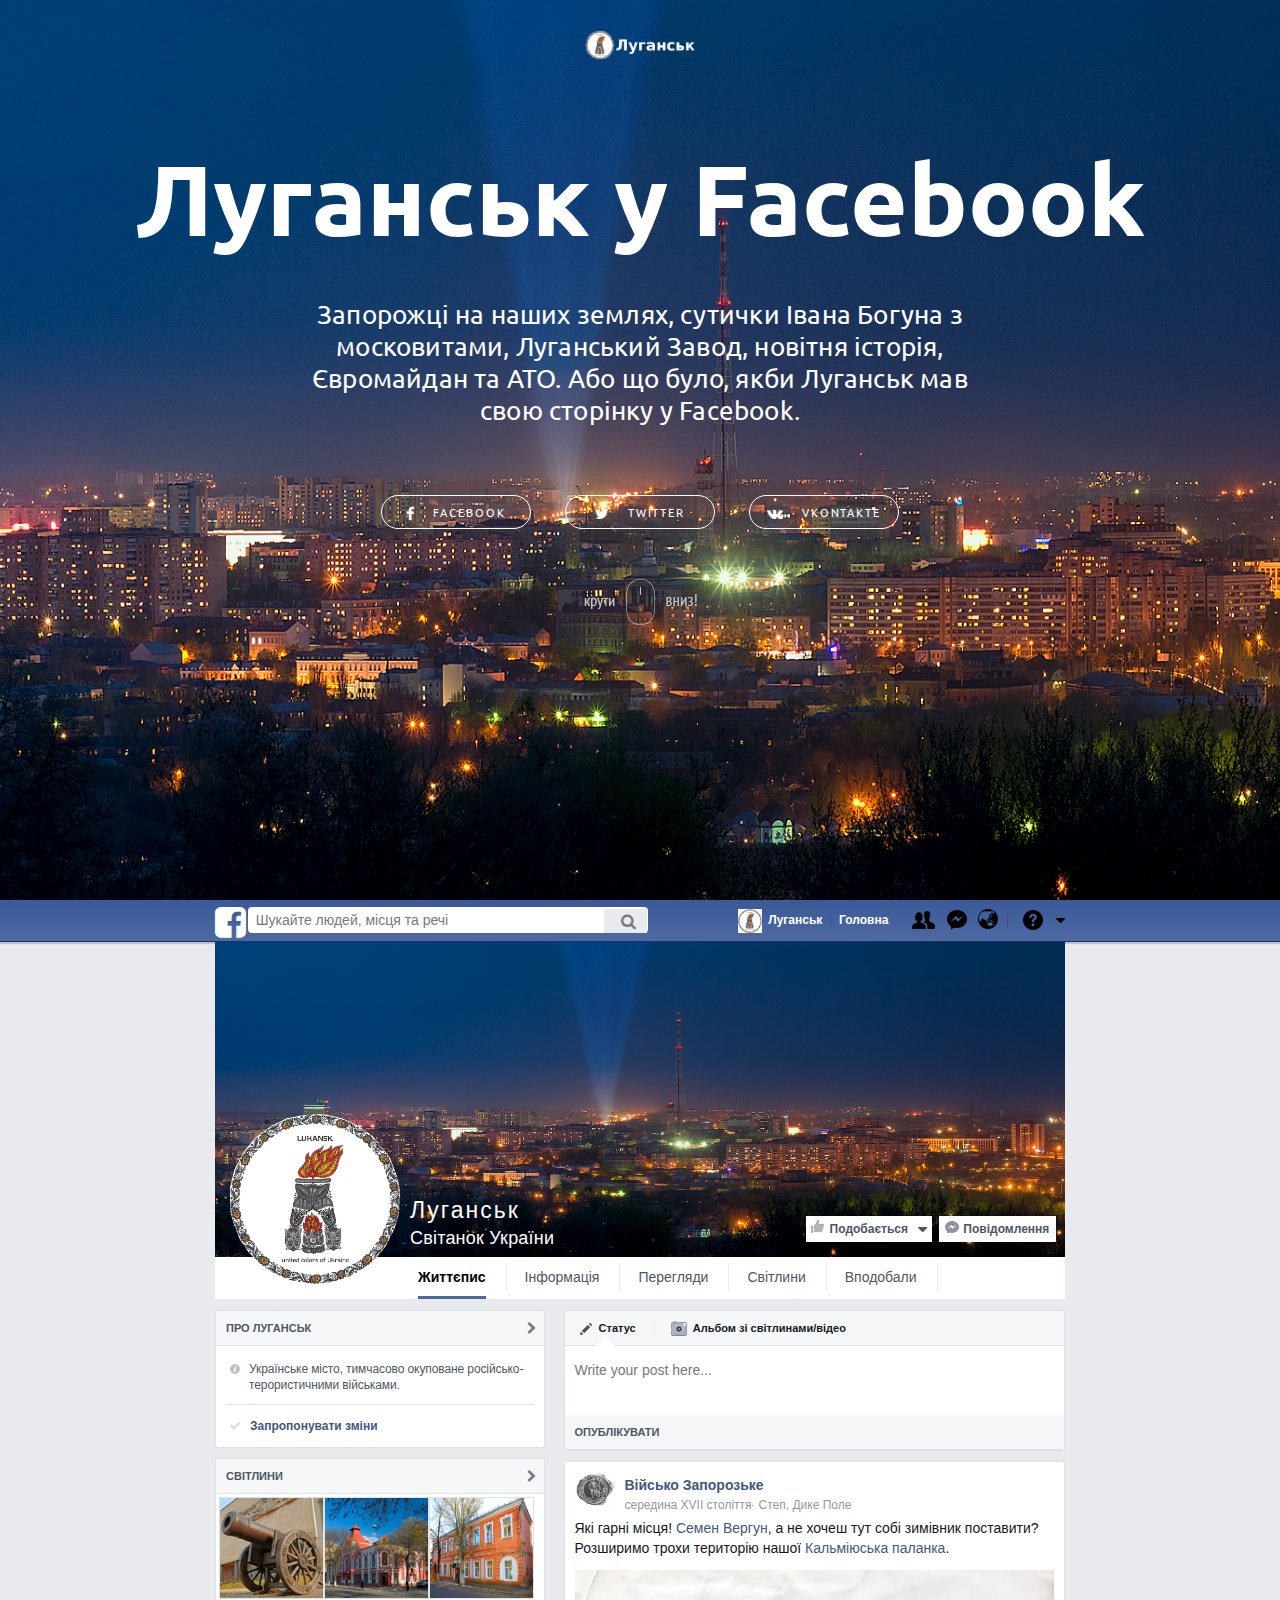
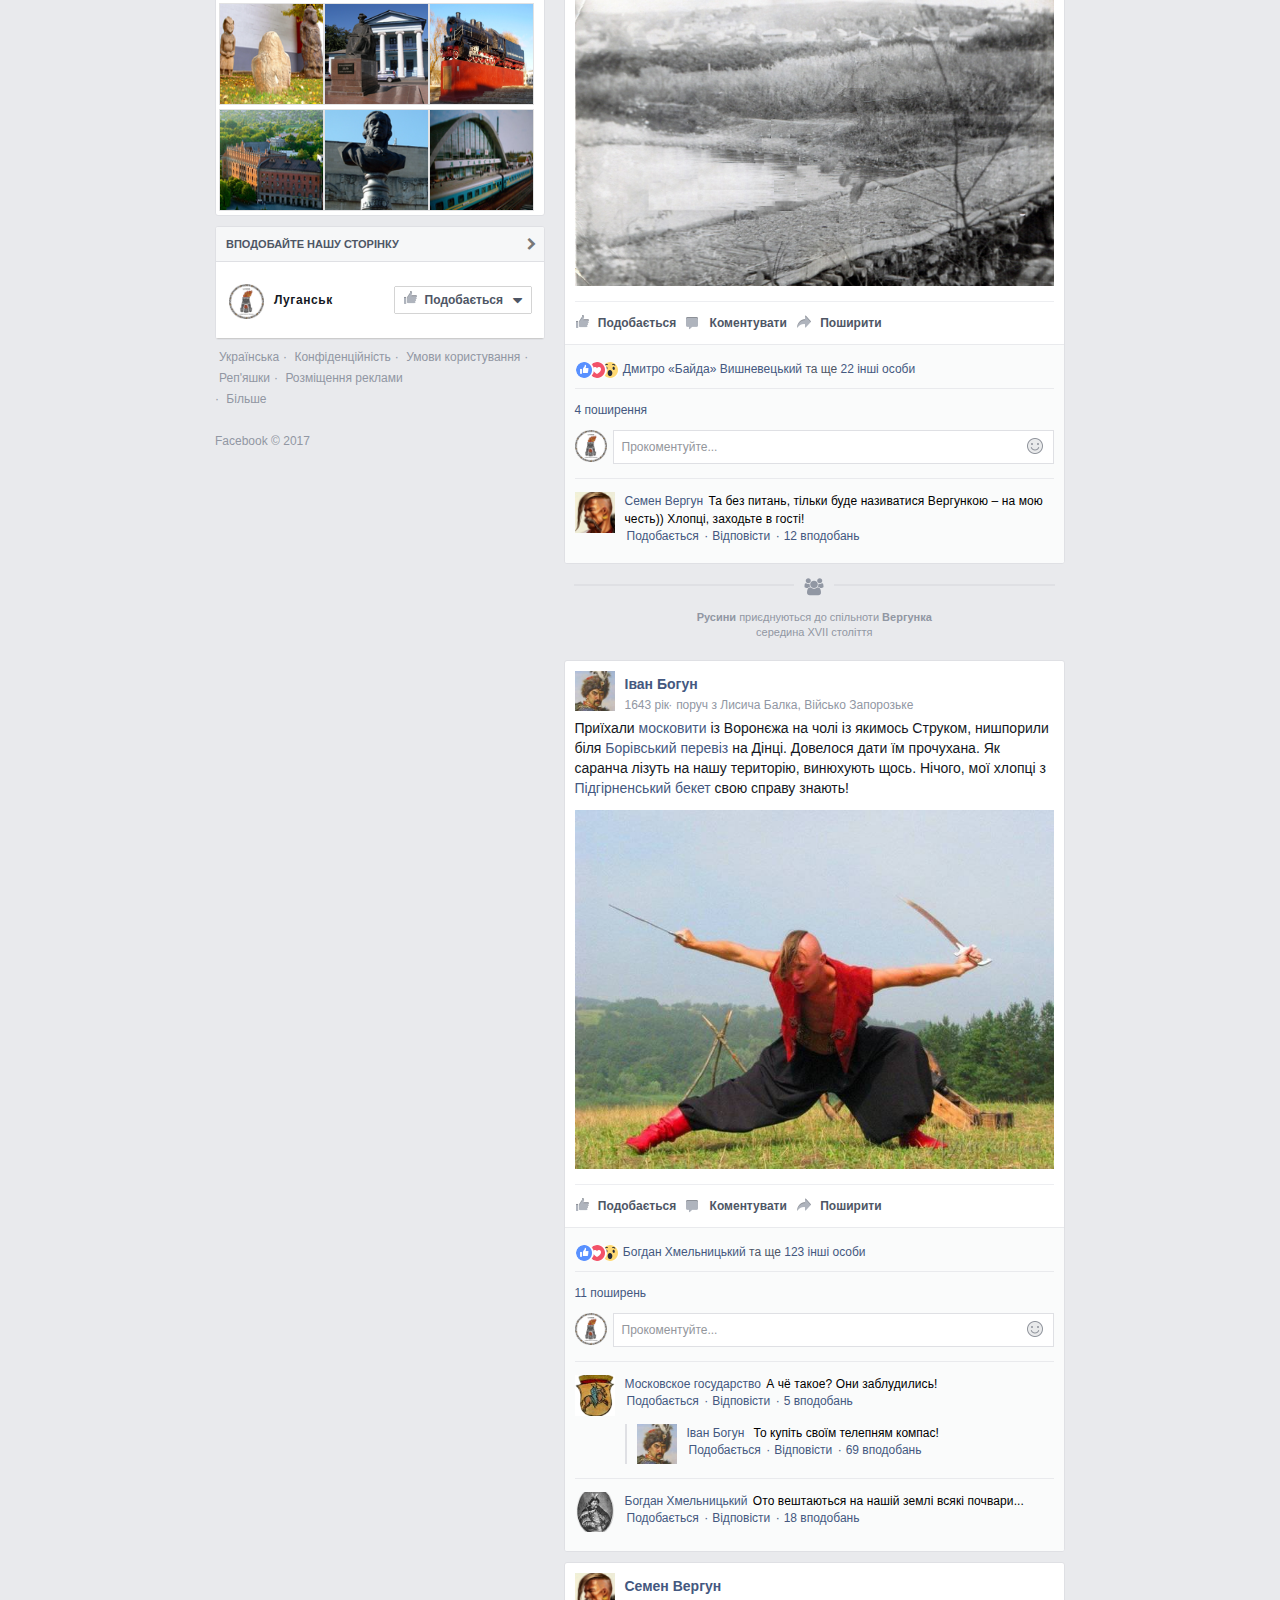
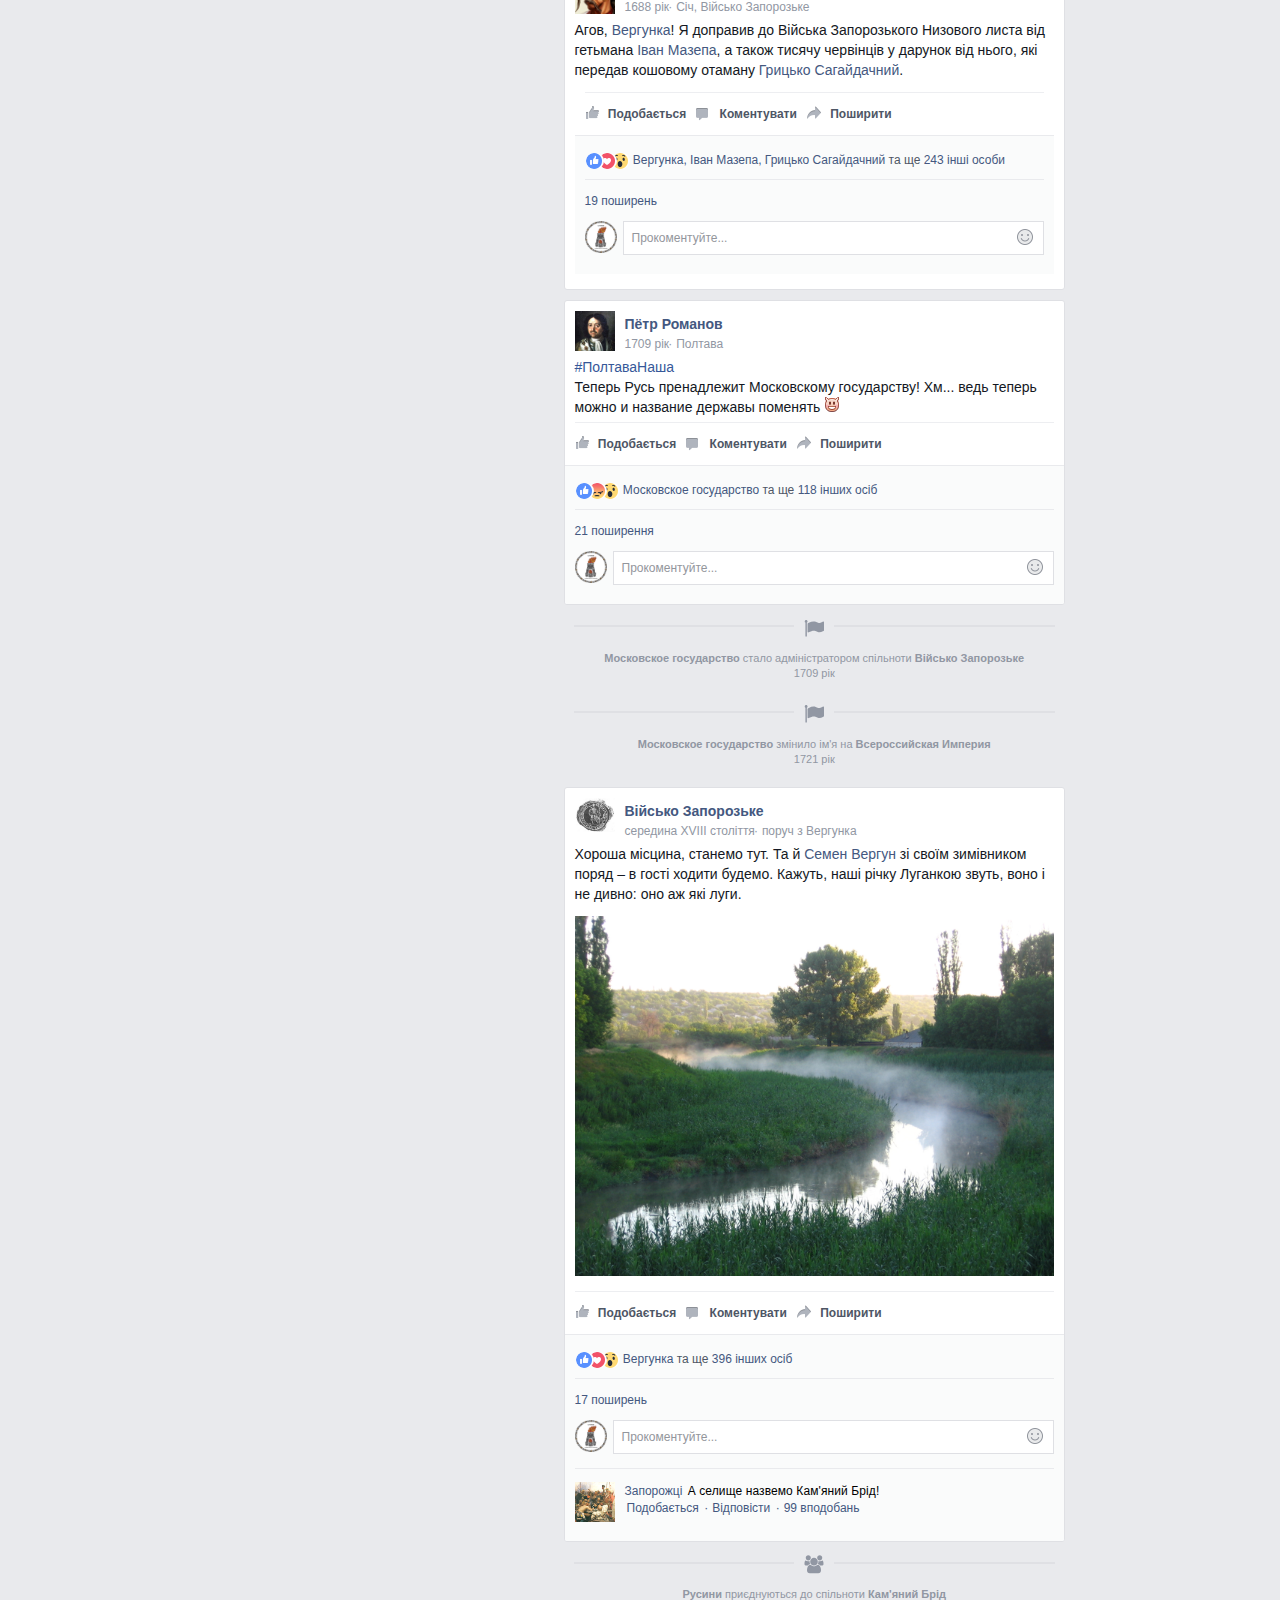
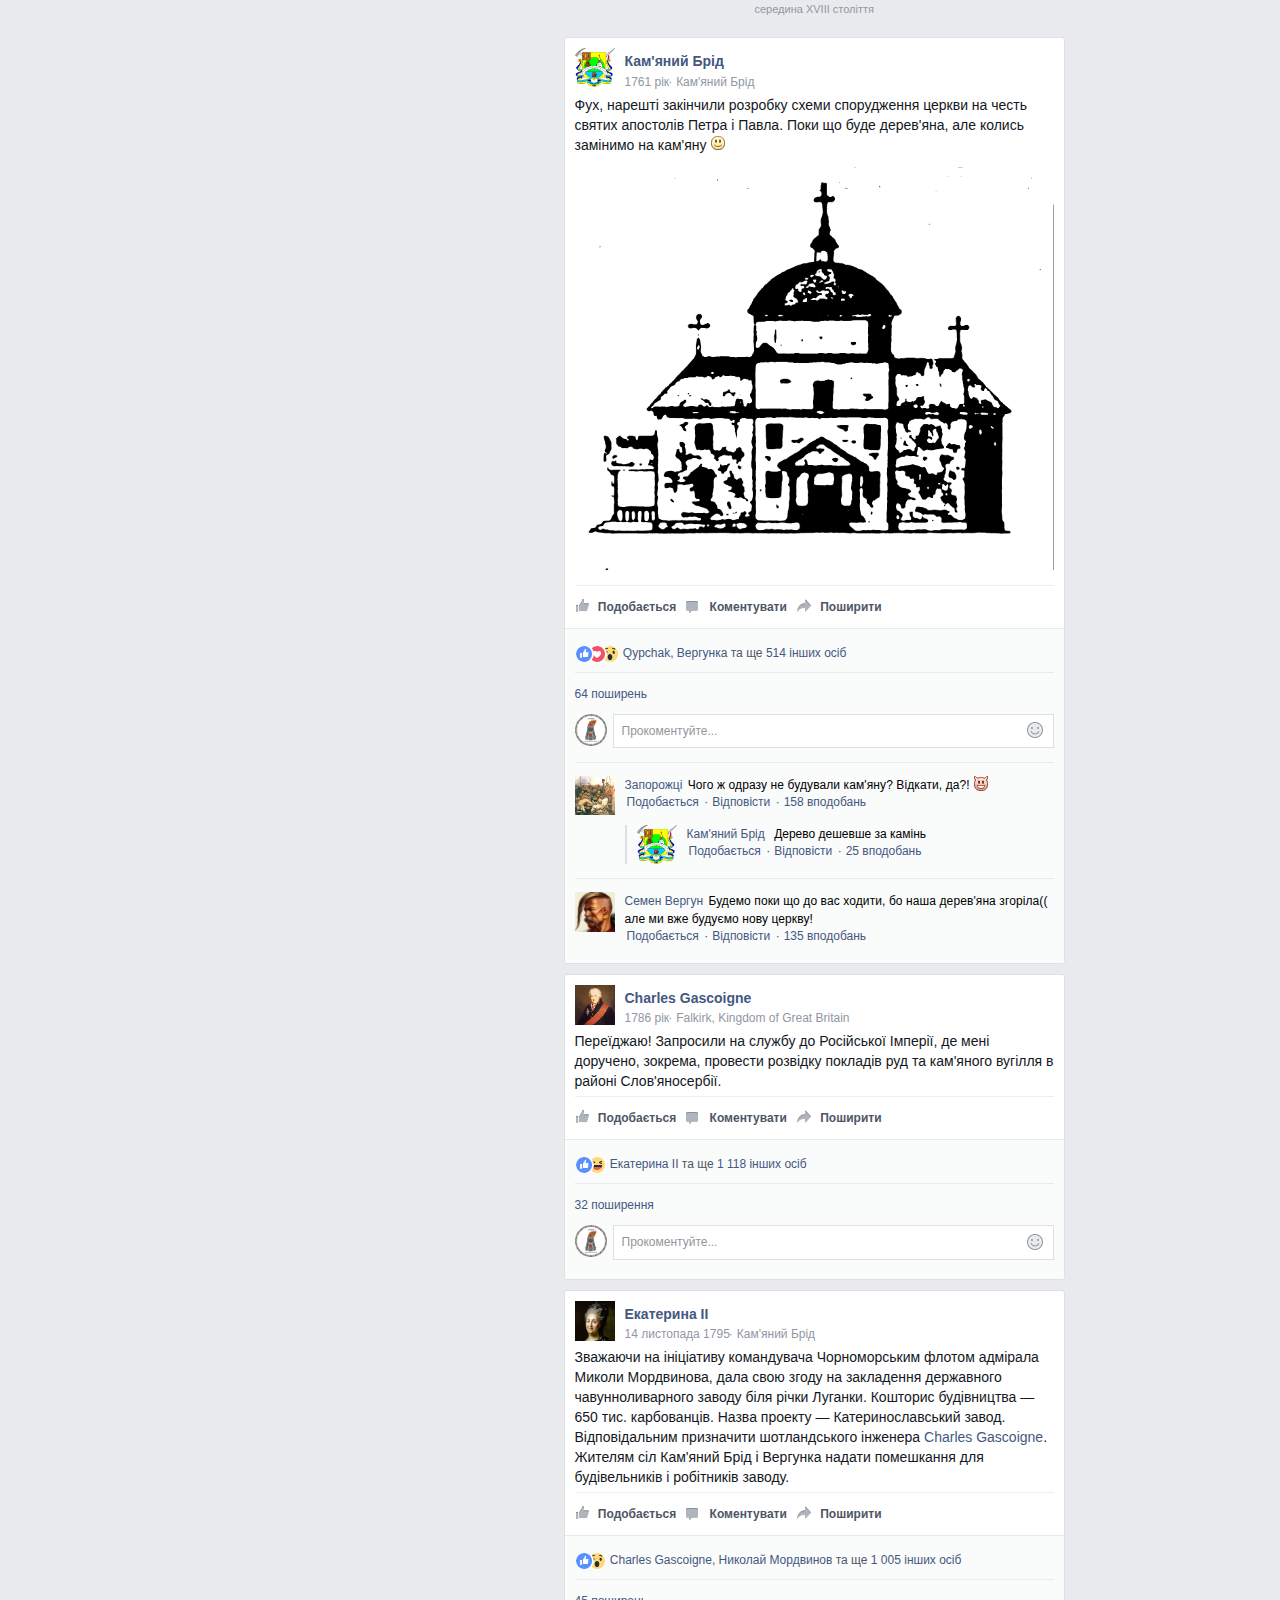
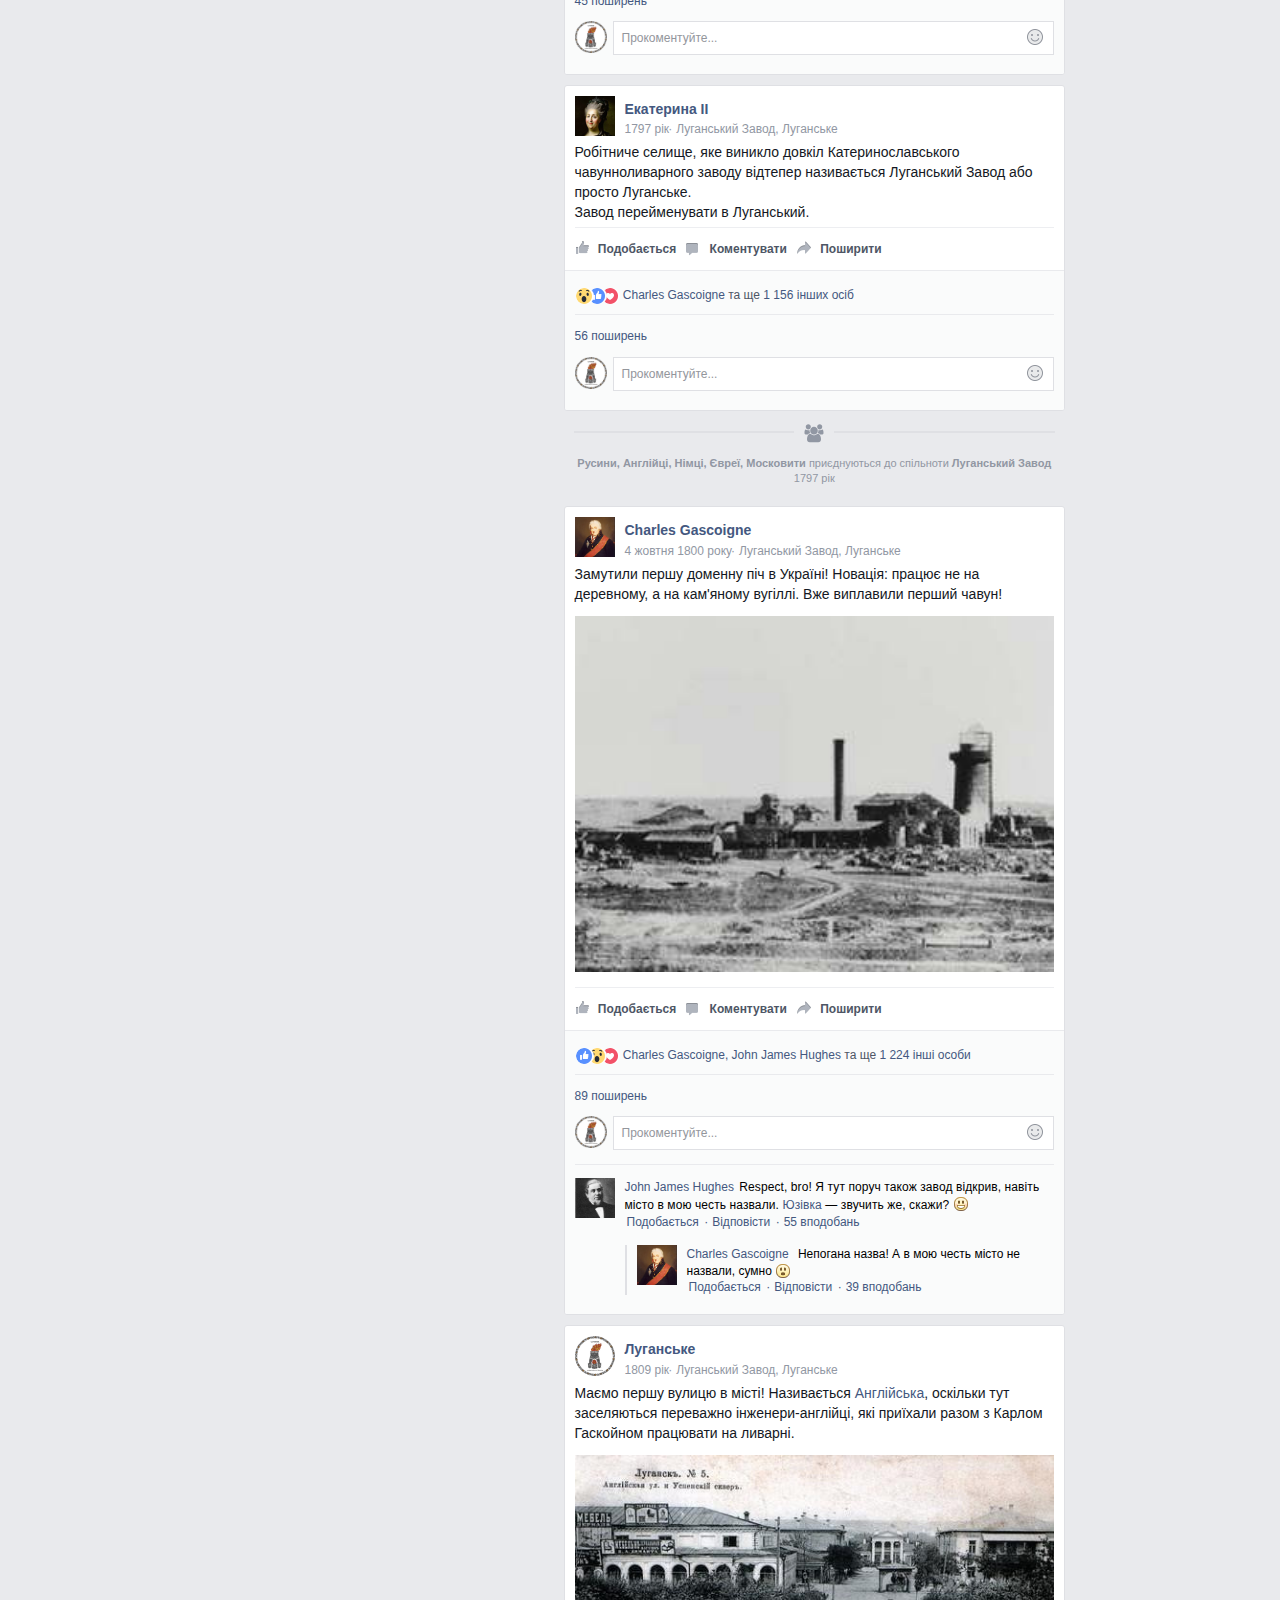
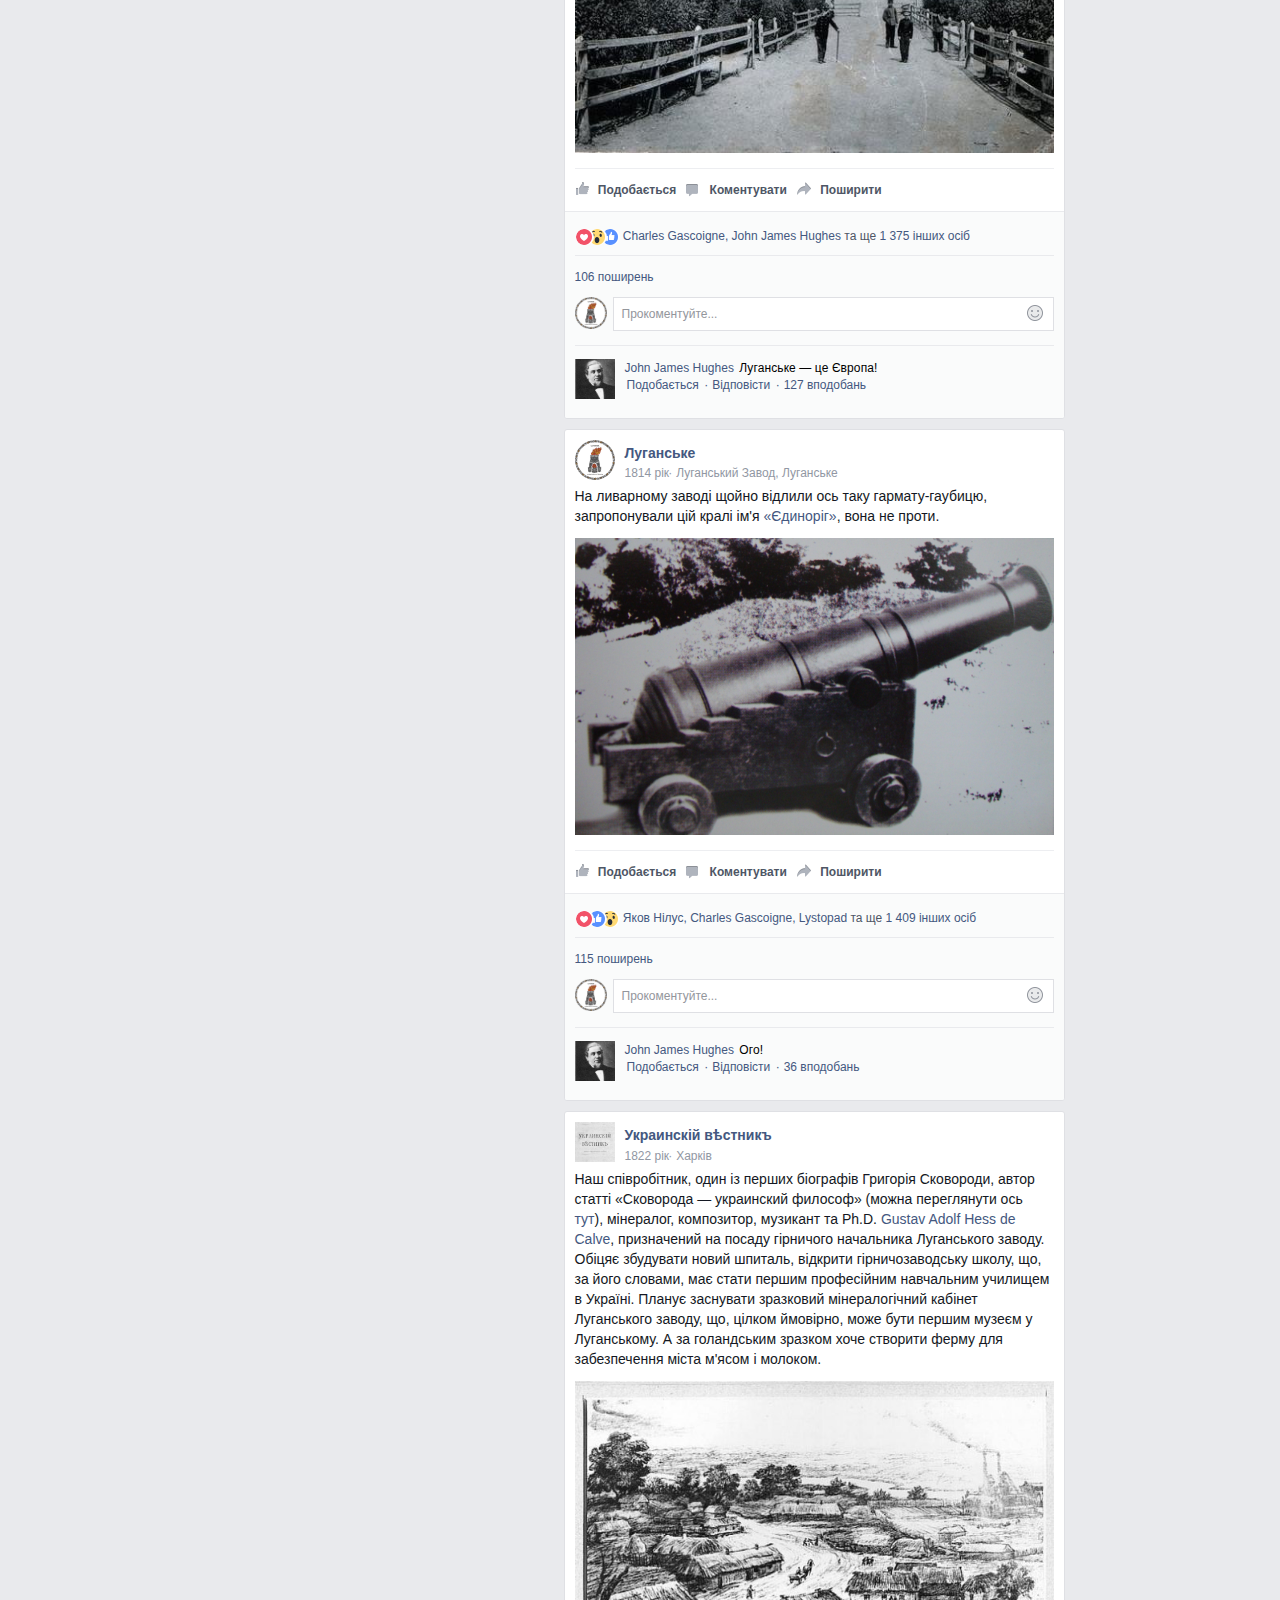
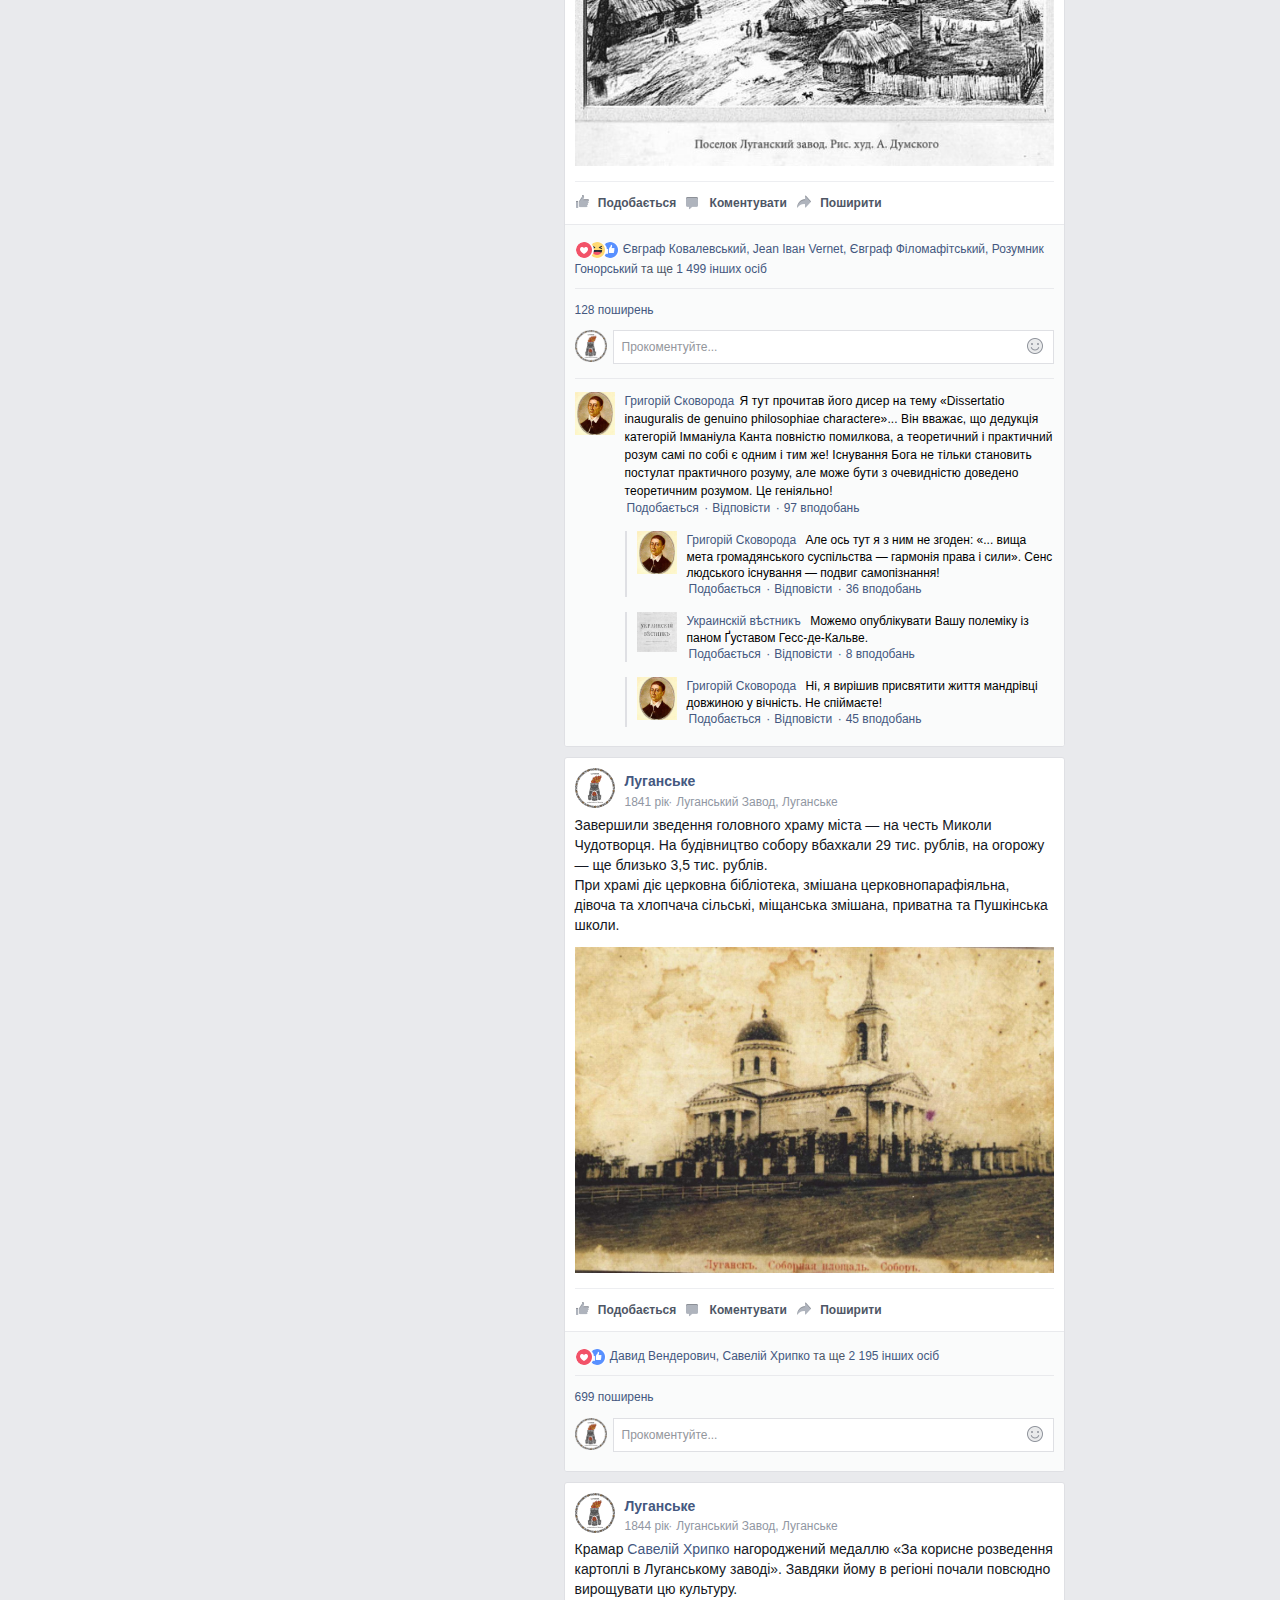
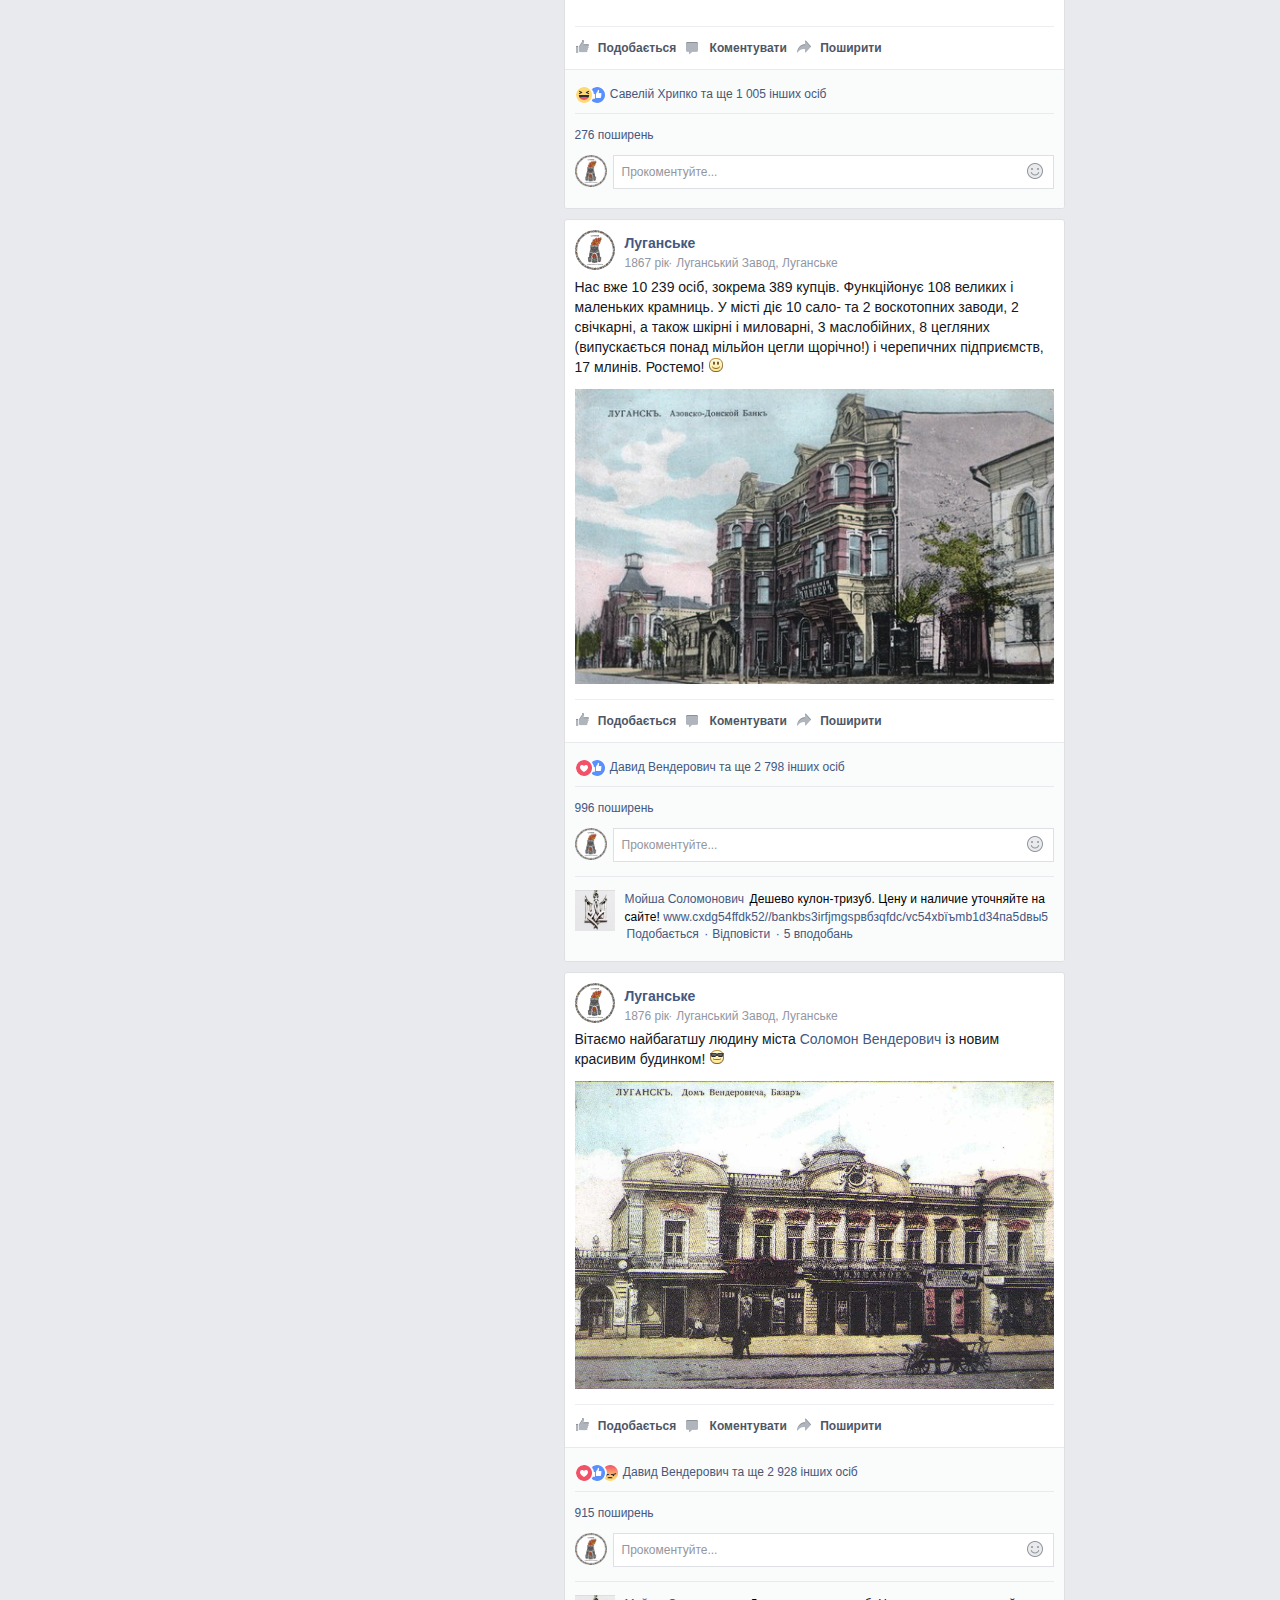
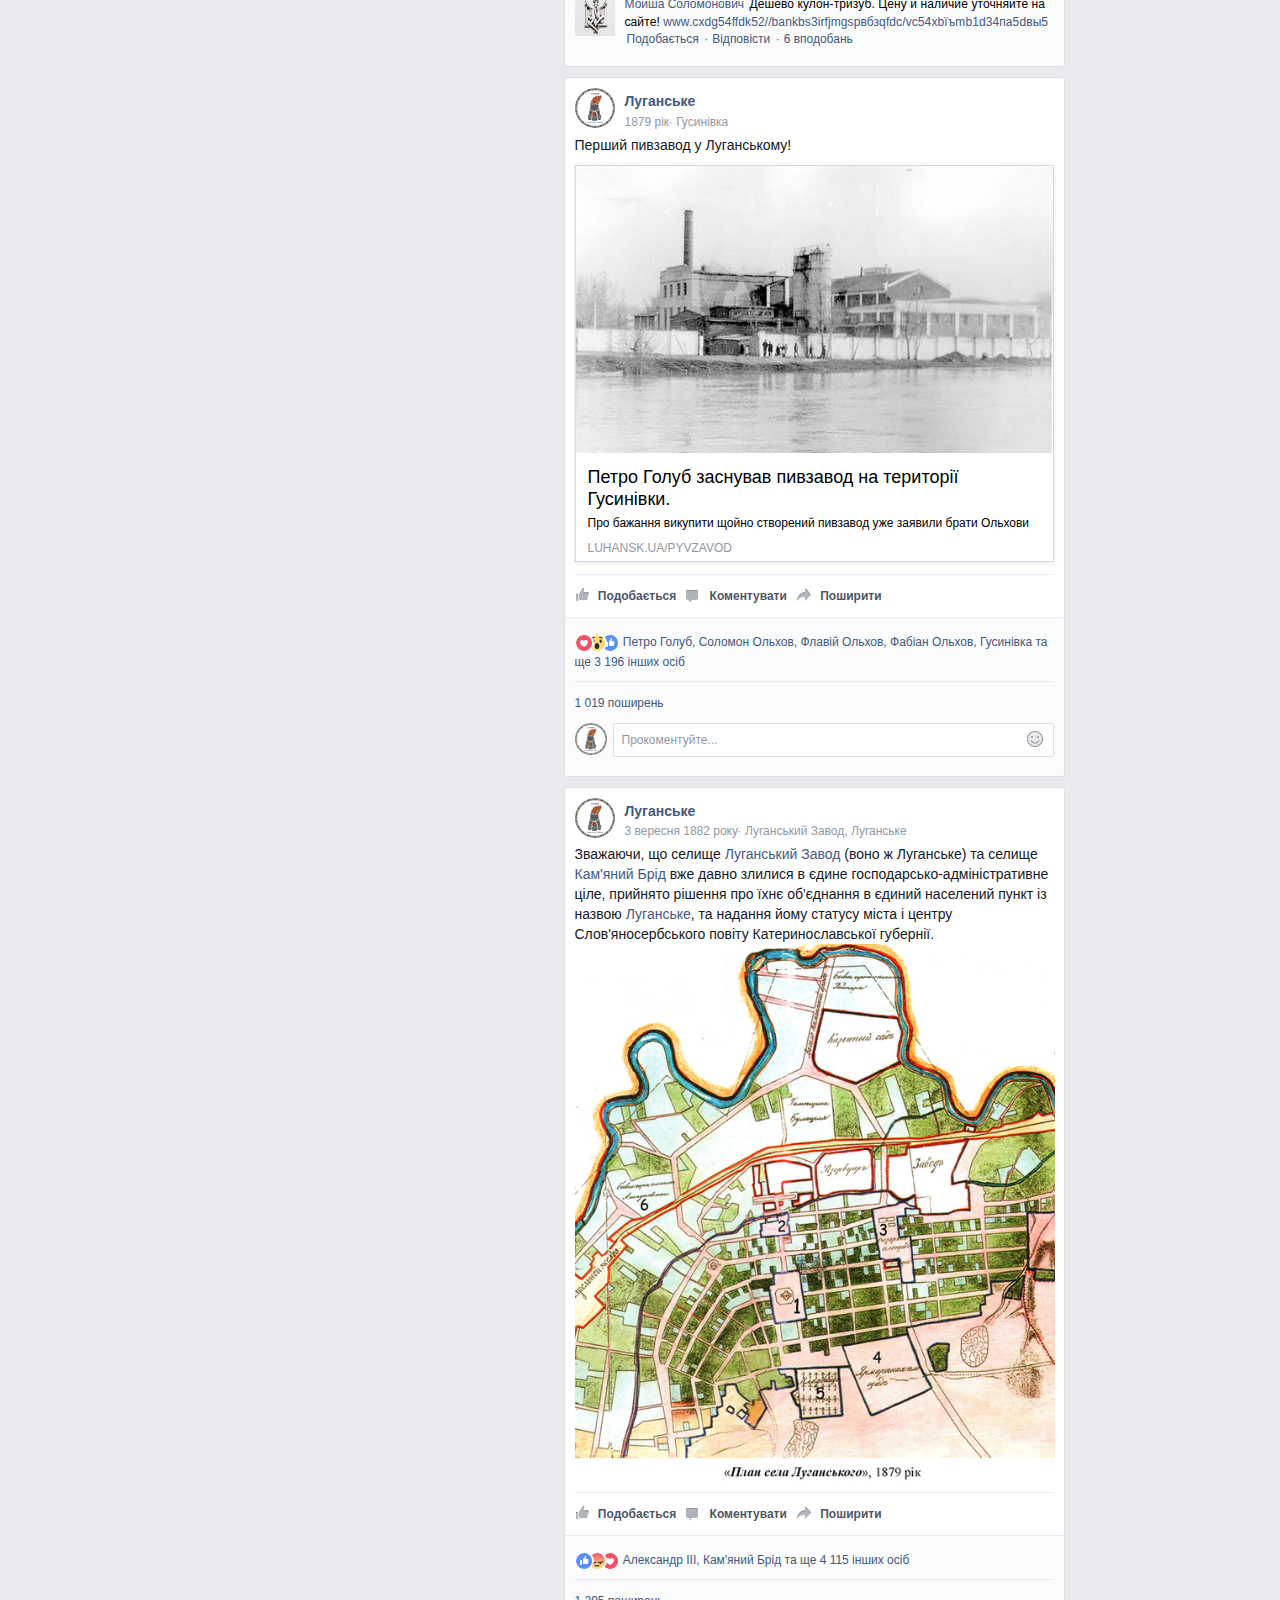
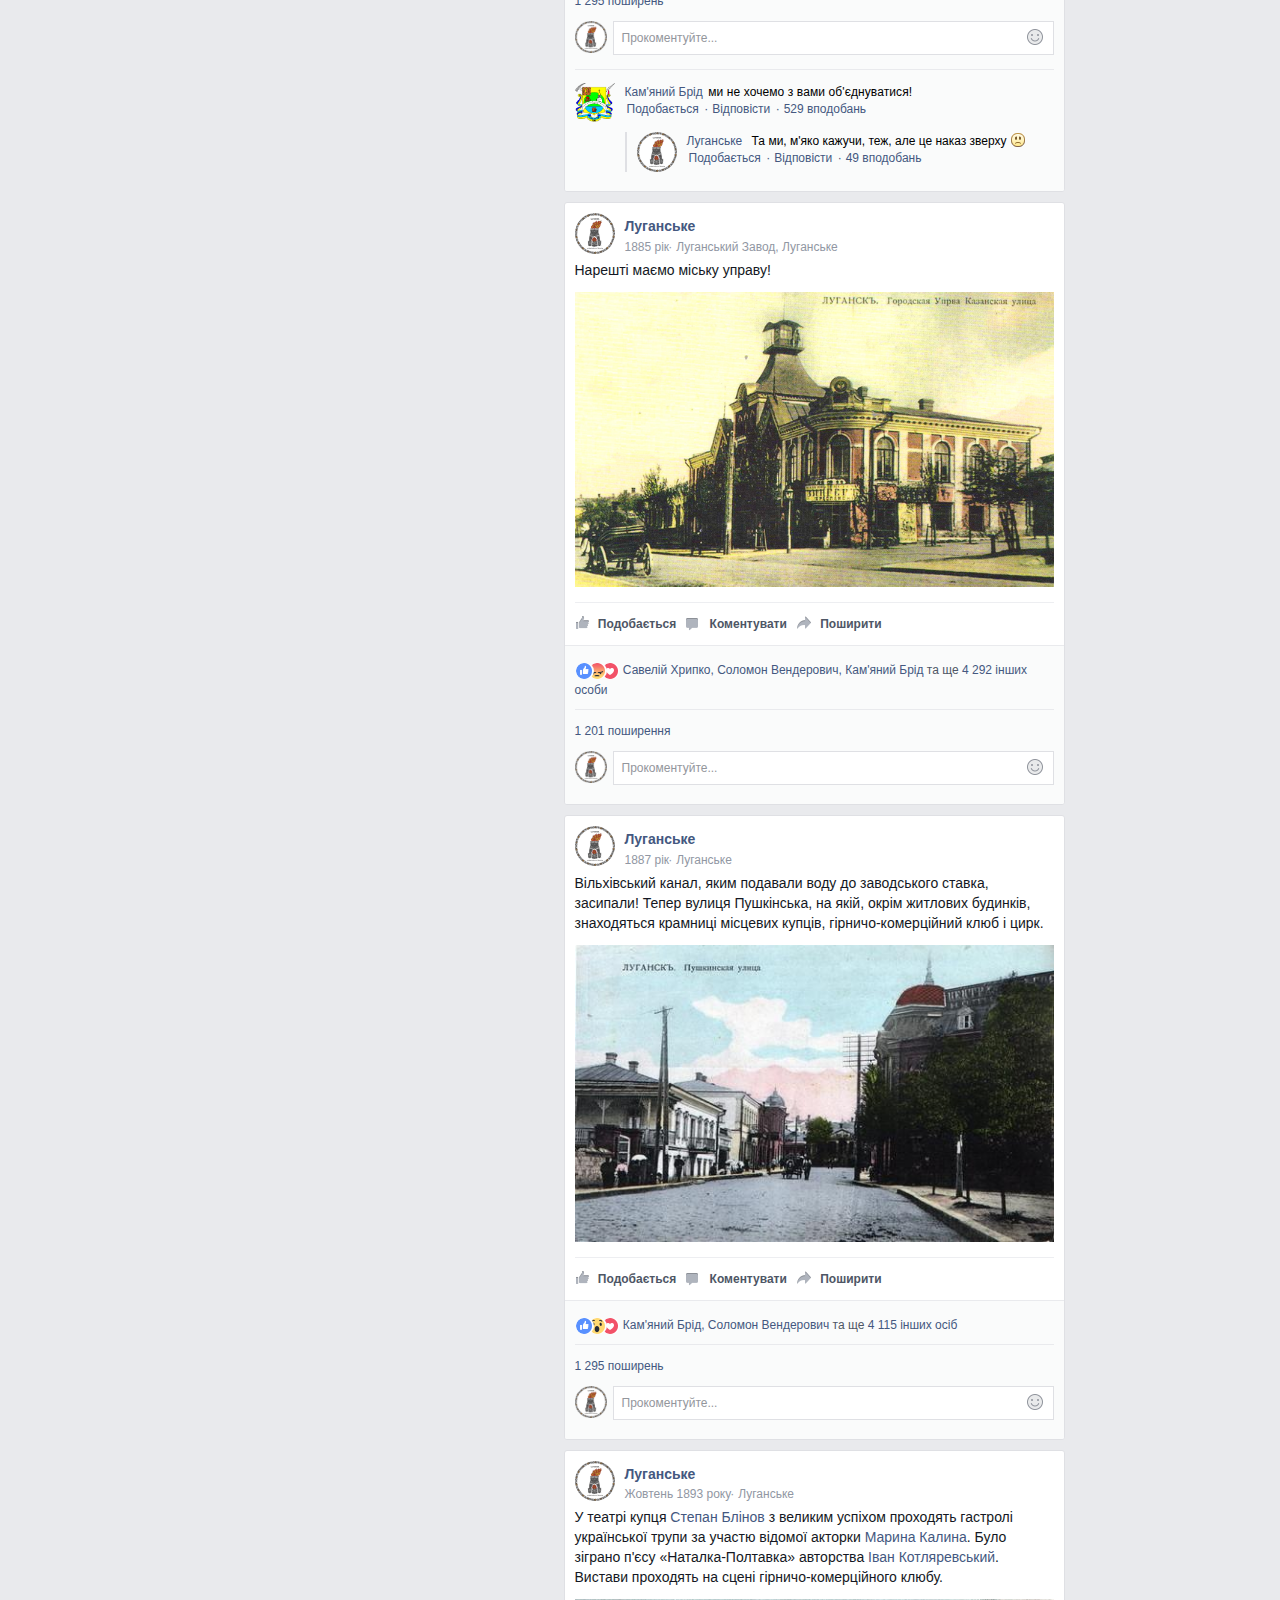
<file: index.html>
<!DOCTYPE html><html lang="uk"><head><meta charset="utf-8"/><meta http-equiv="Content-Type" content="text/html; charset=utf-8"/><title>Луганськ у Facebook</title><meta name="viewport" content="width=device-width, initial-scale=1.0"/><meta name="author" content="UA Style"/><meta name="title" content="Луганськ у Facebook"/><meta name="description" content="Історія Луганська у найпопулярнішій соцмережі світу"/><meta name="keywords" content="Луганськ у Facebook, Історія Луганська у Facebook, історія Луганська, Луганськ, Луганське, український Луганськ, європейський Луганськ, Луганський Завод, Карл Гаскойн, завод Гартмана, Кам'яний Брід, Вергунка, Іван Богун, Кальміуська паланка, Військо Запорозьке, Половецька земля, Ворошиловград, Луганська Зоря, Євромайдан у Луганську, АТО"/><meta property="og:title" content="Луганськ у Facebook"/><meta property="og:type" content="article"/><meta property="og:site_name" content="Луганськ"/><meta property="og:description" content="Історія Луганська у найпопулярнішій соцмережі світу"/><meta property="og:url" content="https://uastyle.github.io/luhansk"/> <meta property="og:image" content="images/posts/facebook_luhansk.png"/> <meta property="article:section" content="Луганськ у Facebook"/> <meta property="article:publisher" content="https://www.facebook.com/Luhansk.official"/><meta property="article:author" content="https://www.facebook.com/Luhansk.official"/><link rel="icon" type="image/x-icon" href="images/doc/favicon.ico"><link rel="stylesheet" type="text/css" href="styles/main.min.css"><link rel='stylesheet' type='text/css' href='https://fonts.googleapis.com/css?family=Ubuntu'><link rel="stylesheet" type="text/css" href="https://maxcdn.bootstrapcdn.com/font-awesome/4.2.0/css/font-awesome.min.css"/><script src="https://ajax.googleapis.com/ajax/libs/jquery/2.1.1/jquery.min.js"></script><script src="scripts/main.min.js"></script></head><body><main><header><div class="logo"><a href="https://www.facebook.com/Luhansk.official"> <img src="images/icons/logo.png" alt="Logo" height="30"></a></div><h1 class="title">Луганськ <span>у Facebook</span></h1><p>Запорожці на наших землях, сутички Івана Богуна з московитами, Луганський Завод, новітня історія, Євромайдан та АТО. Або що було, якби Луганськ мав свою сторінку у Facebook.</p><div class="share__block"> <a class="share__btn" href="http://www.facebook.com/sharer.php?s=100&p[url]=https://uastyle.github.io/luhansk" onclick="window.open(this.href, this.title, 'toolbar=0, status=0, width=548, height=325'); return false" target="_parent"><i class="fa fa-facebook fa-lg" aria-hidden="true"></i> facebook</a> <a class="share__btn" href="http://twitter.com/share?text=Луганськ у Facebook&url=https://uastyle.github.io/luhansk" onclick="window.open(this.href, this.title, 'toolbar=0, status=0, width=548, height=325'); return false" target="_parent"><i class="fa fa-twitter fa-lg" aria-hidden="true"></i> twitter</a> <a class="share__btn" href="http://vk.com/share.php?url=https://uastyle.github.io/luhansk&title=Луганськ у Facebook&description=Запорожці на наших землях, сутички Івана Богуна з московитами, Луганський Завод, новітня історія, Євромайдан та АТО. Або що було, якби Луганськ мав свою сторінку у Facebook. &image=&noparse=true" onclick="window.open(this.href, this.title, 'toolbar=0, status=0, width=548, height=325'); return false" target="_parent"><i class="fa fa-vk fa-lg" aria-hidden="true"></i> vkontakte</a></div><img src="images/icons/scroll.png" alt="scroll" class="scroll vertical"></header><article> <div class="header"><div class="header__content"><i class="fa fa-facebook-square fa-3x" aria-hidden="true"></i><form action="" class="form"> <input type="text" value="&nbsp; Шукайте людей, місця та речі"> <input type="submit" value=""> <i class="fa fa-search" aria-hidden="true"></i> </form> <div class="header__img"> <a href="https://www.facebook.com/Luhansk.official"> <img src="images/avatars/luhansk.png" alt="Лого" class="name_img"> <span class="line">Луганськ&nbsp;</span> </a> <a href="https://www.facebook.com/Luhansk.official"> <span class="main_page">Головна</span> </a> <div class="friends"></div><div class="message"></div><div class="alerts"></div><span class="line"></span> <div class="settings_privacy"></div><i class="fa fa-caret-down fa-lg" aria-hidden="true"></i> <i class="fa fa-search fa-lg" aria-hidden="true"></i> <i class="fa fa-bars fa-2x" aria-hidden="true"></i> </div></div></div><div class="main__content"><div class="top__section"><img src="images/doc/bg.jpg" width="851" height="315" alt="Луганськ"/><div class="top__section_header"><div class="top__section_buttons"><div class="like_btn"><i class="like_icon"></i> <span>Подобається &nbsp;</span> <i class="fa fa-caret-down fa-lg" aria-hidden="true"></i></div><div class="message_btn"> <i class="message_icon"></i> <span">Повідомлення &nbsp;</span> </div></div><div class="top__section_menu"><span class="active">Життєпис</span> <span>Інформація</span> <span>Перегляди</span> <span>Світлини</span> <span>Вподобали</span> </div><img src="images/avatars/logo_luhanske.png" alt="Лого Луганська" class="name_img"/> <div class="name_text"> <span class="name_text--main">Луганськ</span> <span class="name_text--secondary">Світанок України</span> </div></div></div><div class="left_column"><div class="sidebar"><div class="main__block"><div class="main__title">Про Луганськ<i class="fa fa-chevron-right" aria-hidden="true"></i></div><div class="main__info"><div class="about"><i class="about__info"></i><div class="about__luhansk">Українське місто, тимчасово окуповане російсько-терористичними військами.</div><div class="about__changes blue"><i class="fa fa-check" aria-hidden="true"></i>Запропонувати зміни</div></div></div></div><div class="main__block"><div class="main__title">Світлини<i class="fa fa-chevron-right" aria-hidden="true"></i></div><div class="main__info"><div class="main__img"><div class="img"><img src="images/photos/harmata_edynorih.png" height="100" alt="Гармата-гаубиця «Єдиноріг»"></div><div class="img"><img src="images/photos/museum_history_of_luhansk.png" height="100" alt="Музей історії Луганська"></div><div class="img"><img src="images/posts/art_school.png" height="100" alt="Художня школа"></div><div class="img"><img src="images/photos/antroph_amorphous_idol.png" height="100" alt="Половецькі баби"></div><div class="img"><img src="images/photos/kozak_luhansky.png" height="100" alt="Водолікарня"></div><div class="img"><img src="images/posts/parotyah.jpg" height="100" alt="Тисячний післявоєнний паротяг"></div><div class="img"><img src="images/photos/hotel_ukraine.png" height="100" alt="Готель «Україна»"></div><div class="img"><img src="images/photos/gaskoin_karl.png" height="100" alt="Карл Гаскойн"></div><div class="img"><img src="images/photos/vokzal.png" height="100" alt="Вокзал"></div></div></div></div><div class="main__block"><div class="main__title">Вподобайте нашу сторінку<i class="fa fa-chevron-right" aria-hidden="true"></i></div><div class="main__info"><div><div class="loves__lg"><img src="images/avatars/logo_luhanske.png" width="35" alt="" class="lg"><span class="loves__name">Луганськ</span><div class="like_btn"><i class="like_icon"></i> <span>Подобається &nbsp;</span> <i class="fa fa-caret-down fa-lg" aria-hidden="true"></i></div></div></div></div></div><div class="more_info"> <span>Українська</span>· <span>Конфіденційність</span>· <span>Умови користування</span>· <span>Реп'яшки</span>· <span>Розміщення реклами</span><div class="ad_fb"></div>· <span>Більше</span><div class="ad_fb_more"></div><div class="copyright">Facebook © 2017</div></div></div></div><div class="right_column"><div class="main__block"><div class="main__title write__title"><i class="status_icon"></i> <span>Статус</span> <span class="line"></span> <i class="photo-video_icon"></i> <span>Альбом зі світлинами/відео</span></div><div class="main__info write__info"><div class="write__content">Write your post here...</div></div><div class="main__title"><span>Опублікувати</span></div></div><div class="main__block"><div class="post"><div class="publication__title"><div class="publication__name_img"><img src="images/avatars/viisko_zaporozhske.png" alt="Військо Запорізьке Низове"></div><div class="publication__info"> <span class="publication__name blue">Військо Запорозьке</span> <p class="publication__description">середина XVII століття</p><p class="publication__description">Степ, Дике Поле</p></div></div><div class="publication__text"><p>Які гарні місця! <a class="blue">Семен Вергун</a>, а не хочеш тут собі зимівник поставити? Розширимо трохи територію нашої <a href="https://uk.wikipedia.org/wiki/%D0%9A%D0%B0%D0%BB%D1%8C%D0%BC%D1%96%D1%83%D1%81%D1%8C%D0%BA%D0%B0_%D0%BF%D0%B0%D0%BB%D0%B0%D0%BD%D0%BA%D0%B0" target="_blank" class="blue"> Кальміюська паланка</a>.</p></div><div class="publication__img"><img src="images/posts/verhunka.jpg" alt="Вергунка"></div><div class="publication__btns"><div class="like_p_btn"> <i class="publication_icon"></i> <span>Подобається</span> </div><div class="comment_p_btn"> <i class="publication_icon"></i> <span>Коментувати</span> </div><div class="share_p_btn"> <i class="publication_icon"></i> <span>Поширити</span> </div></div><div class="comments__block"><div class="people_likes"> <ul class="emotions"> <li class="like"></li><li class="love"></li><li class="wow"></li></ul> <span class="blue">Дмитро «Байда» Вишневецький</span> та ще <span class="blue"> 22 інші особи </span></div><div class="comment"><span class="blue">4 поширення</span><div class="comment__add_block"> <img src="images/avatars/logo_luhanske.png" alt="Луганськ"> <div class="comment__add">Прокоментуйте... <i class="smiley_icon"></i></div></div></div><div class="comment"><div class="publication__name_img"><img src="images/avatars/semen_verhun.png" alt="Семен Вергун"></div><div class="comment__info"><span class="publication__name blue">Семен Вергун</span> <div class="comment__text"> <p>Та без питань, тільки буде називатися Вергункою – на мою честь)) Хлопці, заходьте в гості!</p></div><div class="comment__btns blue"> <span>Подобається</span> <span>Відповісти</span> <span>12 вподобань</span> </div></div></div></div></div></div><div class="informer"> <div class="info-icon"><img alt="" src="images/icons/group.svg"></div><div class="info-content"> <strong>Русини</strong> приєднуються до cпільноти <strong> Вергунка</strong> <br>середина XVII століття </div></div><div class="main__block"><div class="post"><div class="publication__title"><div class="publication__name_img"><img src="images/avatars/bohun.png" alt="Іван Богун"></div><div class="publication__info"><span class="publication__name blue">Іван Богун</span><p class="publication__description">1643 рік</p><p class="publication__description">поруч з Лисича Балка, Військо Запорозьке</p></div></div><div class="publication__text"><p>Приїхали <a class="blue" href="https://uk.wikipedia.org/wiki/%D0%A0%D0%BE%D1%81%D1%96%D1%8F%D0%BD%D0%B8" target="_blank">московити</a> із Воронєжа на чолі із якимось Струком, нишпорили біля <a class="blue" href="https://uk.wikipedia.org/wiki/%D0%A1%D1%94%D0%B2%D1%94%D1%80%D0%BE%D0%B4%D0%BE%D0%BD%D0%B5%D1%86%D1%8C%D0%BA" target="_blank">Борівський перевіз</a> на Дінці. Довелося дати їм прочухана. Як саранча лізуть на нашу територію, винюхують щось. Нічого, мої хлопці з <a class="blue" href="https://uk.wikipedia.org/wiki/%D0%A1%D0%BB%D0%BE%D0%B2%27%D1%8F%D0%BD%D0%BE%D1%81%D0%B5%D1%80%D0%B1%D1%81%D1%8C%D0%BA" target="_blank">Підгірненський бекет</a> свою справу знають!</p></div><div class="publication__img"><img src="images/posts/bohun_dinets.jpg" alt="Запорожець із шаблюкою"></div><div class="publication__btns"><div class="like_p_btn"> <i class="publication_icon"></i> <span>Подобається</span> </div><div class="comment_p_btn"> <i class="publication_icon"></i> <span>Коментувати</span> </div><div class="share_p_btn"> <i class="publication_icon"></i> <span>Поширити</span> </div></div><div class="comments__block"><div class="people_likes"> <ul class="emotions"> <li class="like"></li><li class="love"></li><li class="wow"></li></ul> <span class="blue">Богдан Хмельницький</span> та ще <span class="blue"> 123 інші особи</span></div><div class="comment"><span class="blue">11 поширень</span><div class="comment__add_block"> <img src="images/avatars/logo_luhanske.png" alt="Луганськ"> <div class="comment__add">Прокоментуйте... <i class="smiley_icon"></i></div></div></div><div class="comment"><div class="publication__name_img"><img src="images/avatars/moscovy.png" alt="Московское государство"></div><div class="comment__info"><span class="publication__name blue">Московское государство</span> <div class="comment__text"> <p>А чё такое? Они заблудились!</p></div><div class="comment__btns blue"> <span>Подобається</span> <span>Відповісти</span> <span>5 вподобань</span> </div><div class="comment__sub"> <div class="publication__name_img"> <img src="images/avatars/bohun.png" alt="Іван Богун"> </div><div class="comment__info"> <span class="publication__name blue">Іван Богун</span> <p class="comment__text"><p>То купіть своїм телепням компас!</p></p><div class="comment__btns blue"> <span>Подобається</span> <span>Відповісти</span> <span>69 вподобань</span> </div></div></div></div></div><div class="comment"> <div class="publication__name_img"> <img src="images/avatars/khmelnytsky.png" alt="Богдан Хмельницький"> </div><div class="comment__info"> <span class="publication__name blue">Богдан Хмельницький</span> <div class="comment__text"><p>Ото вештаються на нашій землі всякі почвари...</p></div><div class="comment__btns blue"> <span>Подобається</span> <span>Відповісти</span> <span>18 вподобань</span> </div></div></div></div></div></div><div class="main__block"><div class="post"><div class="publication__title"><div class="publication__name_img"><img src="images/avatars/semen_verhun.png" alt="Вергун"></div><div class="publication__info"> <span class="publication__name blue">Семен Вергун</span> <p class="publication__description">1688 рік</p><p class="publication__description">Січ, Військо Запорозьке</p></div></div><div class="publication__text"><p>Агов, <a class="blue">Вергунка</a>! Я доправив до Війська Запорозького Низового листа від гетьмана <a class="blue">Іван Мазепа</a>, а також тисячу червінців у дарунок від нього, які передав кошовому отаману <a class="blue">Грицько Сагайдачний</a>. </p></div><div class="publication__img"><!--<img src="images/posts/verhunka.jpg" alt="Вергунка"></div>--><div class="publication__btns"><div class="like_p_btn"> <i class="publication_icon"></i> <span>Подобається</span> </div><div class="comment_p_btn"> <i class="publication_icon"></i> <span>Коментувати</span> </div><div class="share_p_btn"> <i class="publication_icon"></i> <span>Поширити</span> </div></div><div class="comments__block"><div class="people_likes"> <ul class="emotions"> <li class="like"></li><li class="love"></li><li class="wow"></li></ul> <span class="blue">Вергунка, Іван Мазепа, Грицько Сагайдачний</span> та ще <span class="blue"> 243 інші особи </span></div><div class="comment"><span class="blue">19 поширень</span><div class="comment__add_block"> <img src="images/avatars/logo_luhanske.png" alt="Луганськ"> <div class="comment__add">Прокоментуйте... <i class="smiley_icon"></i></div></div></div></div></div></div></div><div class="main__block"><div class="post"> <div class="publication__title"> <div class="publication__name_img"> <img src="images/avatars/peter1.png" alt="Пьотр Пєрвий"> </div><div class="publication__info"> <span class="publication__name blue">Пётр Романов</span> <p class="publication__description">1709 рік</p><p class="publication__description">Полтава</p></div></div><div class="publication__text"> <p><span style="color: #365899;">#ПолтаваНаша</span><br>Теперь Русь пренадлежит Московскому государству! Хм... ведь теперь можно и название державы поменять <span class='emotion emotion_devil'> </p></div><div class="publication__btns"> <div class="like_p_btn"> <i class="publication_icon"></i> <span>Подобається</span> </div><div class="comment_p_btn"> <i class="publication_icon"></i> <span>Коментувати</span> </div><div class="share_p_btn"> <i class="publication_icon"></i> <span>Поширити</span> </div></div><div class="comments__block"> <div class="people_likes"> <ul class="emotions"> <li class="like"></li><li class="anger"></li><li class="wow"></li></ul> <span class="blue">Московское государство</span> та ще <span class="blue">118 інших осіб</span> </div><div class="comment"> <span class="blue">21 поширення</span> <div class="comment__add_block"> <img src="images/avatars/logo_luhanske.png" alt="Луганськ"> <div class="comment__add">Прокоментуйте... <i class="smiley_icon"></i></div></div></div></div></div></div><div class="informer"> <div class="info-icon"><img alt="" src="images/icons/flag.svg"></div><div class="info-content"> <strong>Московское государство</strong> стало адміністратором cпільноти <strong>Військо Запорозьке</strong> <br>1709 рік </div></div><div class="informer"> <div class="info-icon"><img alt="" src="images/icons/flag.svg"></div><div class="info-content"> <strong>Московское государство</strong> змінило ім'я на <strong>Всероссийская Империя</strong> <br>1721 рік </div></div><div class="main__block"><div class="post"><div class="publication__title"><div class="publication__name_img"><img src="images/avatars/viisko_zaporozhske.png" alt="Військо Запорізьке Низове"></div><div class="publication__info"> <span class="publication__name blue">Військо Запорозьке</span> <p class="publication__description">середина XVIIІ століття</p><p class="publication__description">поруч з Вергунка</p></div></div><div class="publication__text"><p>Хороша місцина, станемо тут. Та й <a class="blue">Семен Вергун</a> зі своїм зимівником поряд – в гості ходити будемо. Кажуть, наші річку Луганкою звуть, воно і не дивно: оно аж які луги.</p></div><div class="publication__img"><img src="images/posts/kambrid.png" alt="Кам'яний Брід"></div><div class="publication__btns"><div class="like_p_btn"> <i class="publication_icon"></i> <span>Подобається</span> </div><div class="comment_p_btn"> <i class="publication_icon"></i> <span>Коментувати</span> </div><div class="share_p_btn"> <i class="publication_icon"></i> <span>Поширити</span> </div></div><div class="comments__block"><div class="people_likes"> <ul class="emotions"> <li class="like"></li><li class="love"></li><li class="wow"></li></ul> <span class="blue">Вергунка</span> та ще <span class="blue"> 396 інших осіб </span></div><div class="comment"><span class="blue">17 поширень</span><div class="comment__add_block"> <img src="images/avatars/logo_luhanske.png" alt="Луганськ"> <div class="comment__add">Прокоментуйте... <i class="smiley_icon"></i></div></div></div><div class="comment"> <div class="publication__name_img"> <img src="images/avatars/zaporozhtsi.png" alt="Запорожці"> </div><div class="comment__info"> <span class="publication__name blue">Запорожці</span> <div class="comment__text"><p>А селище назвемо Кам'яний Брід!</p></div><div class="comment__btns blue"> <span>Подобається</span> <span>Відповісти</span> <span>99 вподобань</span> </div></div></div></div></div></div><div class="informer"> <div class="info-icon"><img alt="Луганськ" src="images/icons/group.svg"></div><div class="info-content"> <strong> Русини</strong> приєднуються до cпільноти <strong> Кам'яний Брід</strong> <br>середина XVIII століття </div></div><div class="main__block"><div class="post"><div class="publication__title"><div class="publication__name_img"><img src="images/avatars/kamyanobridsky_rayon.png" alt="Кам'яний Брід"></div><div class="publication__info"> <span class="publication__name blue">Кам'яний Брід</span> <p class="publication__description">1761 рік</p><p class="publication__description">Кам'яний Брід</p></div></div><div class="publication__text"><p>Фух, нарешті закінчили розробку схеми спорудження церкви на честь святих апостолів Петра і Павла. Поки що буде дерев'яна, але колись замінимо на кам'яну <span class='emotion emotion_smile'></span></p></div><div class="publication__img"><img src="images/posts/petro_pavlivsky_church.gif" alt="Схема першої дерев'яної церкви у Кам'яному Броді. XVIII ст."></div><div class="publication__btns"><div class="like_p_btn"> <i class="publication_icon"></i> <span>Подобається</span> </div><div class="comment_p_btn"> <i class="publication_icon"></i> <span>Коментувати</span> </div><div class="share_p_btn"> <i class="publication_icon"></i> <span>Поширити</span> </div></div><div class="comments__block"><div class="people_likes"> <ul class="emotions"> <li class="like"></li><li class="love"></li><li class="wow"></li></ul> <span class="blue">Qypchak, Вергунка</span> та ще <span class="blue"> 514 інших осіб </span></div><div class="comment"><span class="blue">64 поширень</span><div class="comment__add_block"> <img src="images/avatars/logo_luhanske.png" alt="Луганськ"> <div class="comment__add">Прокоментуйте... <i class="smiley_icon"></i></div></div></div><div class="comment"><div class="publication__name_img"><img src="images/avatars/zaporozhtsi.png" alt="Запорожці"></div><div class="comment__info"><span class="publication__name blue">Запорожці</span> <div class="comment__text"> <p>Чого ж одразу не будували кам'яну? Відкати, да?! <span class='emotion emotion_devil'></span> </p></div><div class="comment__btns blue"> <span>Подобається</span> <span>Відповісти</span> <span>158 вподобань</span> </div><div class="comment__sub"> <div class="publication__name_img"> <img src="images/avatars/kamyanobridsky_rayon.png" alt="Кам'яний Брід"> </div><div class="comment__info"> <span class="publication__name blue">Кам'яний Брід</span> <p class="comment__text"><p>Дерево дешевше за камінь</p></p><div class="comment__btns blue"> <span>Подобається</span> <span>Відповісти</span> <span>25 вподобань</span> </div></div></div></div></div><div class="comment"> <div class="publication__name_img"> <img src="images/avatars/semen_verhun.png" alt="Семен Вергун"> </div><div class="comment__info"> <span class="publication__name blue">Семен Вергун</span> <div class="comment__text"><p>Будемо поки що до вас ходити, бо наша дерев'яна згоріла(( але ми вже будуємо нову церкву!</p></div><div class="comment__btns blue"> <span>Подобається</span> <span>Відповісти</span> <span>135 вподобань</span> </div></div></div></div></div></div><div class="main__block"><div class="post"> <div class="publication__title"> <div class="publication__name_img"> <img src="images/avatars/gascoigne.png" alt="Charles Gascoigne"> </div><div class="publication__info"> <span class="publication__name blue">Charles Gascoigne</span> <p class="publication__description">1786 рік</p><p class="publication__description">Falkirk, Kingdom of Great Britain</p></div></div><div class="publication__text"> <p>Переїджаю! Запросили на службу до Російської Імперії, де мені доручено, зокрема, провести розвідку покладів руд та кам'яного вугілля в районі Слов'яносербії. </p></div><div class="publication__btns"> <div class="like_p_btn"> <i class="publication_icon"></i> <span>Подобається</span> </div><div class="comment_p_btn"> <i class="publication_icon"></i> <span>Коментувати</span> </div><div class="share_p_btn"> <i class="publication_icon"></i> <span>Поширити</span> </div></div><div class="comments__block"> <div class="people_likes"> <ul class="emotions"> <li class="like"></li><li class="ha_ha"></li></ul> <span class="blue">Екатерина ІІ</span> та ще <span class="blue">1 118 інших осіб</span> </div><div class="comment"> <span class="blue">32 поширення</span> <div class="comment__add_block"> <img src="images/avatars/logo_luhanske.png" alt="Луганськ"> <div class="comment__add">Прокоментуйте... <i class="smiley_icon"></i></div></div></div></div></div></div><div class="main__block"><div class="post"> <div class="publication__title"> <div class="publication__name_img"> <img src="images/avatars/ekaterina2.png" alt="Екатерина ІІ"> </div><div class="publication__info"> <span class="publication__name blue">Екатерина ІІ</span> <p class="publication__description">14 листопада 1795</p><p class="publication__description">Кам'яний Брід</p></div></div><div class="publication__text"> <p>Зважаючи на ініціативу командувача Чорноморським флотом адмірала Миколи Мордвинова, дала свою згоду на закладення державного чавунноливарного заводу біля річки Луганки. Кошторис будівництва — 650 тис. карбованців. Назва проекту — Катеринославський завод. Відповідальним призначити шотландського інженера <a class="blue">Charles Gascoigne</a>. </p><p>Жителям сіл Кам'яний Брід і Вергунка надати помешкання для будівельників і робітників заводу. </p></div><div class="publication__btns"> <div class="like_p_btn"> <i class="publication_icon"></i> <span>Подобається</span> </div><div class="comment_p_btn"> <i class="publication_icon"></i> <span>Коментувати</span> </div><div class="share_p_btn"> <i class="publication_icon"></i> <span>Поширити</span> </div></div><div class="comments__block"> <div class="people_likes"> <ul class="emotions"> <li class="like"></li><li class="wow"></li></ul> <span class="blue">Charles Gascoigne, Николай Мордвинов</span> та ще <span class="blue">1 005 інших осіб</span> </div><div class="comment"> <span class="blue">45 поширень</span> <div class="comment__add_block"> <img src="images/avatars/logo_luhanske.png" alt="Луганськ"> <div class="comment__add">Прокоментуйте... <i class="smiley_icon"></i></div></div></div></div></div></div><div class="main__block"><div class="post"> <div class="publication__title"> <div class="publication__name_img"> <img src="images/avatars/ekaterina2.png" alt="Екатерина ІІ"> </div><div class="publication__info"> <span class="publication__name blue">Екатерина ІІ</span> <p class="publication__description">1797 рік</p><p class="publication__description">Луганський Завод, Луганське</p></div></div><div class="publication__text"> <p>Робітниче селище, яке виникло довкіл Катеринославського чавунноливарного заводу відтепер називається Луганський Завод або просто Луганське. <br>Завод перейменувати в Луганський.</p></div><div class="publication__btns"> <div class="like_p_btn"> <i class="publication_icon"></i> <span>Подобається</span> </div><div class="comment_p_btn"> <i class="publication_icon"></i> <span>Коментувати</span> </div><div class="share_p_btn"> <i class="publication_icon"></i> <span>Поширити</span> </div></div><div class="comments__block"> <div class="people_likes"> <ul class="emotions"> <li class="wow"></li><li class="like"></li><li class="love"></li></ul> <span class="blue">Charles Gascoigne</span> та ще <span class="blue">1 156 інших осіб</span> </div><div class="comment"> <span class="blue">56 поширень</span> <div class="comment__add_block"> <img src="images/avatars/logo_luhanske.png" alt="Луганськ"> <div class="comment__add">Прокоментуйте... <i class="smiley_icon"></i></div></div></div></div></div></div><div class="informer"> <div class="info-icon"><img alt="" src="images/icons/group.svg"></div><div class="info-content"> <strong>Русини, Англійці, Німці, Євреї, Московити</strong> приєднуються до cпільноти <strong> Луганський Завод</strong> <br>1797 рік </div></div><div class="main__block"><div class="post"><div class="publication__title"><div class="publication__name_img"><img src="images/avatars/gascoigne.png" alt="Charles Gascoigne"></div><div class="publication__info"><span class="publication__name blue">Charles Gascoigne</span><p class="publication__description">4 жовтня 1800 року</p><p class="publication__description">Луганський Завод, Луганське</p></div></div><div class="publication__text"><p>Замутили першу доменну піч в Україні! Новація: працює не на деревному, а на кам'яному вугіллі. Вже виплавили перший чавун! </p></div><div class="publication__img"><img src="images/posts/domenna_pich_1872.jpg" alt="Перша доменна піч в Україні"></div><div class="publication__btns"><div class="like_p_btn"> <i class="publication_icon"></i> <span>Подобається</span> </div><div class="comment_p_btn"> <i class="publication_icon"></i> <span>Коментувати</span> </div><div class="share_p_btn"> <i class="publication_icon"></i> <span>Поширити</span> </div></div><div class="comments__block"><div class="people_likes"> <ul class="emotions"> <li class="like"></li><li class="wow"></li><li class="love"></li></ul> <span class="blue">Charles Gascoigne, John James Hughes</span> та ще <span class="blue">1 224 інші особи </span></div><div class="comment"><span class="blue">89 поширень</span><div class="comment__add_block"> <img src="images/avatars/logo_luhanske.png" alt="Луганськ"> <div class="comment__add">Прокоментуйте... <i class="smiley_icon"></i></div></div></div><div class="comment"><div class="publication__name_img"><img src="images/avatars/hughes.png" alt="Джон Юз"></div><div class="comment__info"><span class="publication__name blue">John James Hughes</span> <div class="comment__text"> <p>Respect, bro! Я тут поруч також завод відкрив, навіть місто в мою честь назвали. <a href="https://uk.wikipedia.org/wiki/%D0%94%D0%BE%D0%BD%D0%B5%D1%86%D1%8C%D0%BA" class="blue">Юзівка</a> — звучить же, скажи? <span class="emotion emotion_grin"></span></p></div><div class="comment__btns blue"> <span>Подобається</span> <span>Відповісти</span> <span>55 вподобань</span> </div><div class="comment__sub"> <div class="publication__name_img"> <img src="images/avatars/gascoigne.png" alt="Charles Gascoigne"> </div><div class="comment__info"> <span class="publication__name blue">Charles Gascoigne</span> <p class="comment__text"><p>Непогана назва! А в мою честь місто не назвали, сумно <span class="emotion emotion_gasp"></span></p></p><div class="comment__btns blue"> <span>Подобається</span> <span>Відповісти</span> <span>39 вподобань</span> </div></div></div></div></div></div></div></div><div class="main__block"><div class="post"><div class="publication__title"><div class="publication__name_img"><img src="images/avatars/logo_luhanske.png" alt="Луганське"></div><div class="publication__info"><span class="publication__name blue">Луганське</span><p class="publication__description">1809 рік</p><p class="publication__description">Луганський Завод, Луганське</p></div></div><div class="publication__text"><p>Маємо першу вулицю в місті! Називається <a href="https://uk.wikipedia.org/wiki/%D0%92%D1%83%D0%BB%D0%B8%D1%86%D1%8F_%D0%92%D0%BE%D0%BB%D0%BE%D0%B4%D0%B8%D0%BC%D0%B8%D1%80%D0%B0_%D0%94%D0%B0%D0%BB%D1%8F_(%D0%9B%D1%83%D0%B3%D0%B0%D0%BD%D1%81%D1%8C%D0%BA)" class="blue" >Англійська</a>, оскільки тут заселяються переважно інженери-англійці, які приїхали разом з Карлом Гаскойном працювати на ливарні.</p></div><div class="publication__img"><img src="images/posts/english_str_luhansk.jpeg" alt="Англійська вулиця"></div><div class="publication__btns"><div class="like_p_btn"> <i class="publication_icon"></i> <span>Подобається</span> </div><div class="comment_p_btn"> <i class="publication_icon"></i> <span>Коментувати</span> </div><div class="share_p_btn"> <i class="publication_icon"></i> <span>Поширити</span> </div></div><div class="comments__block"><div class="people_likes"><ul class="emotions"> <li class="love"></li><li class="wow"></li><li class="like"></li></ul> <span class="blue">Charles Gascoigne, John James Hughes</span> та ще <span class="blue">1 375 інших осіб </span></div><div class="comment"><span class="blue">106 поширень</span><div class="comment__add_block"> <img src="images/avatars/logo_luhanske.png" alt="Луганськ"> <div class="comment__add">Прокоментуйте... <i class="smiley_icon"></i></div></div></div><div class="comment"><div class="publication__name_img"><img src="images/avatars/hughes.png" alt="Джон Юз"></div><div class="comment__info"><span class="publication__name blue">John James Hughes</span> <div class="comment__text"> <p>Луганське — це Європа!</p></div><div class="comment__btns blue"> <span>Подобається</span> <span>Відповісти</span> <span>127 вподобань</span> </div></div></div></div></div></div><div class="main__block"><div class="post"><div class="publication__title"><div class="publication__name_img"><img src="images/avatars/logo_luhanske.png" alt="Луганське"></div><div class="publication__info"><span class="publication__name blue">Луганське</span><p class="publication__description">1814 рік</p><p class="publication__description">Луганський Завод, Луганське</p></div></div><div class="publication__text"><p>На ливарному заводі щойно відлили ось таку гармату-гаубицю, запропонували цій кралі ім'я <a class="blue" href="https://uk.wikipedia.org/wiki/%D0%84%D0%B4%D0%B8%D0%BD%D0%BE%D1%80%D1%96%D0%B3_(%D0%B3%D0%B0%D1%83%D0%B1%D0%B8%D1%86%D1%8F)" target="_blank"> «Єдиноріг»</a>, вона не проти.</p></div><div class="publication__img"><img src="images/posts/haubitze_jedynorih.png" alt="Гаубиця «Єдиноріг»"></div><div class="publication__btns"><div class="like_p_btn"> <i class="publication_icon"></i> <span>Подобається</span> </div><div class="comment_p_btn"> <i class="publication_icon"></i> <span>Коментувати</span> </div><div class="share_p_btn"> <i class="publication_icon"></i> <span>Поширити</span> </div></div><div class="comments__block"><div class="people_likes"><ul class="emotions"> <li class="love"></li><li class="like"></li><li class="wow"></li></ul> <span class="blue">Яков Нілус, Charles Gascoigne, Lystopad</span> та ще <span class="blue">1 409 інших осіб </span></div><div class="comment"><span class="blue">115 поширень</span><div class="comment__add_block"> <img src="images/avatars/logo_luhanske.png" alt="Луганськ"> <div class="comment__add">Прокоментуйте... <i class="smiley_icon"></i></div></div></div><div class="comment"><div class="publication__name_img"><img src="images/avatars/hughes.png" alt="John James Hughes"></div><div class="comment__info"><span class="publication__name blue">John James Hughes</span> <div class="comment__text"> <p>Ого!</p></div><div class="comment__btns blue"> <span>Подобається</span> <span>Відповісти</span> <span>36 вподобань</span> </div></div></div></div></div></div><div class="main__block"><div class="post"><div class="publication__title"><div class="publication__name_img"><img src="images/avatars/visnyk.png" alt="Украинскій вѣстникъ"></div><div class="publication__info"><span class="publication__name blue">Украинскій вѣстникъ</span><p class="publication__description">1822 рік</p><p class="publication__description">Харків</p></div></div><div class="publication__text"><p>Наш співробітник, один із перших біографів Григорія Сковороди, автор статті «Сковорода — украинский философ» (можна переглянути ось<a class="blue" href="https://drive.google.com/open?id=0BwxYmqc0fYRvTlIzUVRFM29tczg" target="_blank" > тут</a>), мінералог, композитор, музикант та Ph.D. <a class="blue" href="https://uk.wikipedia.org/wiki/%D0%93%D1%83%D1%81%D1%82%D0%B0%D0%B2_%D0%93%D0%B5%D1%81%D1%81-%D0%B4%D0%B5-%D0%9A%D0%B0%D0%BB%D1%8C%D0%B2%D0%B5" target="_blank"> Gustav Adolf Hess de Calve</a>, призначений на посаду гірничого начальника Луганського заводу.</p><p>Обіцяє збудувати новий шпиталь, відкрити гірничозаводську школу, що, за його словами, має стати першим професійним навчальним училищем в Україні. Планує заснувати зразковий мінералогічний кабінет Луганського заводу, що, цілком ймовірно, може бути першим музеєм у Луганському. А за голандським зразком хоче створити ферму для забезпечення міста м'ясом і молоком.</p></div><div class="publication__img"><img src="images/posts/luhansky_zavod.jpg" alt="Луганський Завод"></div><div class="publication__btns"><div class="like_p_btn"> <i class="publication_icon"></i> <span>Подобається</span> </div><div class="comment_p_btn"> <i class="publication_icon"></i> <span>Коментувати</span> </div><div class="share_p_btn"> <i class="publication_icon"></i> <span>Поширити</span> </div></div><div class="comments__block"><div class="people_likes"><ul class="emotions"> <li class="love"></li><li class="ha_ha"></li><li class="like"></li></ul> <span class="blue">Євграф Ковалевський, Jean Іван Vernet, Євграф Філомафітський, Розумник Гонорський</span> та ще <span class="blue">1 499 інших осіб </span></div><div class="comment"><span class="blue">128 поширень</span><div class="comment__add_block"> <img src="images/avatars/logo_luhanske.png" alt="Луганськ"> <div class="comment__add">Прокоментуйте... <i class="smiley_icon"></i></div></div></div><div class="comment"><div class="publication__name_img"><img src="images/avatars/skovoroda.png" alt="Григорій Сковорода"></div><div class="comment__info"><span class="publication__name blue">Григорій Сковорода</span> <div class="comment__text"> <p>Я тут прочитав його дисер на тему «Dissertatio inauguralis de genuino philosophiae charactere»... Він вважає, що дедукція категорій Імманіула Канта повністю помилкова, а теоретичний і практичний розум самі по собі є одним і тим же! Існування Бога не тільки становить постулат практичного розуму, але може бути з очевидністю доведено теоретичним розумом. Це геніяльно!</p></div><div class="comment__btns blue"> <span>Подобається</span> <span>Відповісти</span> <span>97 вподобань</span> </div><div class="comment__sub"> <div class="publication__name_img"> <img src="images/avatars/skovoroda.png" alt="Григорій Сковорода"> </div><div class="comment__info"> <span class="publication__name blue">Григорій Сковорода</span> <p class="comment__text"><p>Але ось тут я з ним не згоден: «... вища мета громадянського суспільства — гармонія права і сили». Сенс людського існування — подвиг самопізнання!</p></p><div class="comment__btns blue"> <span>Подобається</span> <span>Відповісти</span> <span>36 вподобань</span> </div></div></div><div class="comment__sub"> <div class="publication__name_img"> <img src="images/avatars/visnyk.png" alt="Украинскій вѣстникъ"> </div><div class="comment__info"> <span class="publication__name blue">Украинскій вѣстникъ</span> <p class="comment__text"><p>Можемо опублікувати Вашу полеміку із паном Ґуставом Гесс-де-Кальве.</p></p><div class="comment__btns blue"> <span>Подобається</span> <span>Відповісти</span> <span>8 вподобань</span> </div></div></div><div class="comment__sub"> <div class="publication__name_img"> <img src="images/avatars/skovoroda.png" alt="Григорій Сковорода"> </div><div class="comment__info"> <span class="publication__name blue">Григорій Сковорода</span> <p class="comment__text"><p>Ні, я вирішив присвятити життя мандрівці довжиною у вічність. Не спіймаєте!</p></p><div class="comment__btns blue"> <span>Подобається</span> <span>Відповісти</span> <span>45 вподобань</span> </div></div></div></div></div></div></div></div><div class="main__block"><div class="post"><div class="publication__title"><div class="publication__name_img"><img src="images/avatars/logo_luhanske.png" alt="Луганське"></div><div class="publication__info"><span class="publication__name blue">Луганське</span><p class="publication__description">1841 рік</p><p class="publication__description">Луганський Завод, Луганське</p></div></div><div class="publication__text"><p>Завершили зведення головного храму міста — на честь Миколи Чудотворця. На будівництво собору вбахкали 29 тис. рублів, на огорожу — ще близько 3,5 тис. рублів.</p><p>При храмі діє церковна бібліотека, змішана церковнопарафіяльна, дівоча та хлопчача сільські, міщанська змішана, приватна та Пушкінська школи.</p></div><div class="publication__img"><img src="images/posts/mykol_church.jpg" alt=""></div><div class="publication__btns"><div class="like_p_btn"> <i class="publication_icon"></i> <span>Подобається</span> </div><div class="comment_p_btn"> <i class="publication_icon"></i> <span>Коментувати</span> </div><div class="share_p_btn"> <i class="publication_icon"></i> <span>Поширити</span> </div></div><div class="comments__block"><div class="people_likes"><ul class="emotions"> <li class="love"></li><li class="like"></li></ul> <span class="blue">Давид Вендерович, Савелій Хрипко</span> та ще <span class="blue">2 195 інших осіб </span></div><div class="comment"><span class="blue">699 поширень</span><div class="comment__add_block"> <img src="images/avatars/logo_luhanske.png" alt="Луганськ"> <div class="comment__add">Прокоментуйте... <i class="smiley_icon"></i></div></div></div><!--<div class="comment"><div class="publication__name_img"><img src="images/avatars/hughes.png" alt="John James Hughes"></div><div class="comment__info"><span class="publication__name blue">John James Hughes</span> <div class="comment__text"> <p>Ого!</p></div><div class="comment__btns blue"> <span>Подобається</span> <span>Відповісти</span> <span>36 вподобань</span> </div></div></div>--></div></div></div><div class="main__block"><div class="post"><div class="publication__title"><div class="publication__name_img"><img src="images/avatars/logo_luhanske.png" alt="Луганське"></div><div class="publication__info"><span class="publication__name blue">Луганське</span><p class="publication__description">1844 рік</p><p class="publication__description">Луганський Завод, Луганське</p></div></div><div class="publication__text"><p>Крамар <a class="blue"> Савелій Хрипко</a> нагороджений медаллю «За корисне розведення картоплі в Луганському заводі». Завдяки йому в регіоні почали повсюдно вирощувати цю культуру.</p></div><div class="publication__img"></div><div class="publication__btns"><div class="like_p_btn"> <i class="publication_icon"></i> <span>Подобається</span> </div><div class="comment_p_btn"> <i class="publication_icon"></i> <span>Коментувати</span> </div><div class="share_p_btn"> <i class="publication_icon"></i> <span>Поширити</span> </div></div><div class="comments__block"><div class="people_likes"><ul class="emotions"><li class="ha_ha"></li><li class="like"></li></ul> <span class="blue">Савелій Хрипко</span> та ще <span class="blue">1 005 інших осіб </span></div><div class="comment"><span class="blue">276 поширень</span><div class="comment__add_block"> <img src="images/avatars/logo_luhanske.png" alt="Луганськ"> <div class="comment__add">Прокоментуйте... <i class="smiley_icon"></i></div></div></div></div></div></div><div class="main__block"><div class="post"><div class="publication__title"><div class="publication__name_img"><img src="images/avatars/logo_luhanske.png" alt="Луганське"></div><div class="publication__info"><span class="publication__name blue">Луганське</span><p class="publication__description">1867 рік</p><p class="publication__description">Луганський Завод, Луганське</p></div></div><div class="publication__text"><p>Нас вже 10 239 осіб, зокрема 389 купців. Функційонує 108 великих і маленьких крамниць. У місті діє 10 сало- та 2 воскотопних заводи, 2 свічкарні, а також шкірні і миловарні, 3 маслобійних, 8 цегляних (випускається понад мільйон цегли щорічно!) і черепичних підприємств, 17 млинів. Ростемо! <span class="emotion emotion_smile"></span></p></div><div class="publication__img"><img src="images/posts/azovbank_in_luhansk.jpg" alt="АзовБанк"></div><div class="publication__btns"><div class="like_p_btn"> <i class="publication_icon"></i> <span>Подобається</span> </div><div class="comment_p_btn"> <i class="publication_icon"></i> <span>Коментувати</span> </div><div class="share_p_btn"> <i class="publication_icon"></i> <span>Поширити</span> </div></div><div class="comments__block"><div class="people_likes"><ul class="emotions"> <li class="love"></li><li class="like"></li></ul> <span class="blue">Давид Вендерович</span> та ще <span class="blue">2 798 інших осіб </span></div><div class="comment"><span class="blue">996 поширень</span><div class="comment__add_block"> <img src="images/avatars/logo_luhanske.png" alt="Луганськ"> <div class="comment__add">Прокоментуйте... <i class="smiley_icon"></i></div></div></div><div class="comment"><div class="publication__name_img"><img src="images/avatars/tryzub.png" alt="Тризуб"></div><div class="comment__info"><span class="publication__name blue">Мойша Соломонович</span> <div class="comment__text"> <p>Дешево кулон-тризуб. Цену и наличие уточняйте на сайте! <a class="blue">www.cxdg54ffdk52//bankbs3irfjmgspвбзqfdc/vc54xbїъmb1d34па5dвы5</a></p></div><div class="comment__btns blue"> <span>Подобається</span> <span>Відповісти</span> <span>5 вподобань</span> </div></div></div></div></div></div><div class="main__block"><div class="post"><div class="publication__title"><div class="publication__name_img"><img src="images/avatars/logo_luhanske.png" alt="Луганське"></div><div class="publication__info"><span class="publication__name blue">Луганське</span><p class="publication__description">1876 рік</p><p class="publication__description">Луганський Завод, Луганське</p></div></div><div class="publication__text"><p>Вітаємо найбагатшу людину міста <a class="blue"> Соломон Вендерович</a> із новим красивим будинком! <span class="emotion emotion_sunglasses"></span></p></div><div class="publication__img"><img src="images/posts/venderovich_house.jpg" alt="Будинок Вендеровича"></div><div class="publication__btns"><div class="like_p_btn"> <i class="publication_icon"></i> <span>Подобається</span> </div><div class="comment_p_btn"> <i class="publication_icon"></i> <span>Коментувати</span> </div><div class="share_p_btn"> <i class="publication_icon"></i> <span>Поширити</span> </div></div><div class="comments__block"><div class="people_likes"><ul class="emotions"> <li class="love"></li><li class="like"></li><li class="anger"></li></ul> <span class="blue">Давид Вендерович</span> та ще <span class="blue">2 928 інших осіб </span></div><div class="comment"><span class="blue">915 поширень</span><div class="comment__add_block"> <img src="images/avatars/logo_luhanske.png" alt="Луганськ"> <div class="comment__add">Прокоментуйте... <i class="smiley_icon"></i></div></div></div><div class="comment"><div class="publication__name_img"><img src="images/avatars/tryzub.png" alt="Тризуб"></div><div class="comment__info"><span class="publication__name blue">Мойша Соломонович</span> <div class="comment__text"> <p>Дешево кулон-тризуб. Цену и наличие уточняйте на сайте! <a class="blue">www.cxdg54ffdk52//bankbs3irfjmgspвбзqfdc/vc54xbїъmb1d34па5dвы5</a></p></div><div class="comment__btns blue"> <span>Подобається</span> <span>Відповісти</span> <span>6 вподобань</span> </div></div></div></div></div></div><div class="main__block"><div class="post"><div class="publication__title"><div class="publication__name_img"><img src="images/avatars/logo_luhanske.png" alt="Луганське"></div><div class="publication__info"><span class="publication__name blue">Луганське</span><p class="publication__description">1879 рік</p><p class="publication__description">Гусинівка</p></div></div><div class="publication__text"><p>Перший пивзавод у Луганському!</p></div><div class="publication__link"> <img src="images/posts/pyvzavod.png" alt=""> <span>Петро Голуб заснував пивзавод на території Гусинівки.</span> <div class="anoot_post"> <p>Про бажання викупити щойно створений пивзавод уже заявили брати Ольхови</p></div><div class="link_post"><p>luhansk.ua/pyvzavod</p></div></div><div class="publication__btns"><div class="like_p_btn"> <i class="publication_icon"></i> <span>Подобається</span> </div><div class="comment_p_btn"> <i class="publication_icon"></i> <span>Коментувати</span> </div><div class="share_p_btn"> <i class="publication_icon"></i> <span>Поширити</span> </div></div><div class="comments__block"><div class="people_likes"><ul class="emotions"> <li class="love"></li><li class="wow"></li><li class="like"></li></ul> <span class="blue">Петро Голуб, Соломон Ольхов, Флавій Ольхов, Фабіан Ольхов, Гусинівка</span> та ще <span class="blue">3 196 інших осіб </span></div><div class="comment"><span class="blue">1 019 поширень</span><div class="comment__add_block"> <img src="images/avatars/logo_luhanske.png" alt="Луганськ"> <div class="comment__add">Прокоментуйте... <i class="smiley_icon"></i></div></div></div><!--<div class="comment"><div class="publication__name_img"><img src="images/avatars/tryzub.png" alt="Тризуб"></div><div class="comment__info"><span class="publication__name blue">Мойша Соломонович</span> <div class="comment__text"> <p>Дешево кулон-тризуб. Цену и наличие уточняйте на сайте! <a class="blue">www.cxdg54ffdk52//bankbs3irfjmgspвбзqfdc/vc54xbїъmb1d34па5dвы5</a></p></div><div class="comment__btns blue"> <span>Подобається</span> <span>Відповісти</span> <span>6 вподобань</span> </div></div></div>--></div></div></div><div class="main__block"><div class="post"><div class="publication__title"><div class="publication__name_img"><img src="images/avatars/logo_luhanske.png" alt="Луганське"></div><div class="publication__info"><span class="publication__name blue">Луганське</span><p class="publication__description">3 вересня 1882 року</p><p class="publication__description">Луганський Завод, Луганське</p></div></div><div class="publication__text"><p>Зважаючи, що селище <a class="blue">Луганський Завод</a> (воно ж Луганське) та селище <a class="blue">Кам'яний Брід</a> вже давно злилися в єдине господарсько-адміністративне ціле, прийнято рішення про їхнє об'єднання в єдиний населений пункт із назвою <a class="blue" href="https://uk.wikipedia.org/wiki/%D0%9B%D1%83%D0%B3%D0%B0%D0%BD%D1%81%D1%8C%D0%BA%D0%B5_(%D0%BC%D1%96%D1%81%D1%82%D0%BE)" >Луганське</a>, та надання йому статусу міста і центру Слов'яносербського повіту Катеринославської губернії.<p><img src="images/posts/centre_old_luhanske_map_1879.png" alt="Плян села Луганського 1879 рік" width="480"/></p></div><div class="publication__btns"><div class="like_p_btn"> <i class="publication_icon"></i> <span>Подобається</span> </div><div class="comment_p_btn"> <i class="publication_icon"></i> <span>Коментувати</span> </div><div class="share_p_btn"> <i class="publication_icon"></i> <span>Поширити</span> </div></div><div class="comments__block"><div class="people_likes"><ul class="emotions"> <li class="like"></li><li class="anger"></li><li class="love"></li></ul> <span class="blue">Александр III, Кам'яний Брід</span> та ще <span class="blue">4 115 інших осіб </span></div><div class="comment"><span class="blue">1 295 поширень</span><div class="comment__add_block"> <img src="images/avatars/logo_luhanske.png" alt="Луганськ"> <div class="comment__add">Прокоментуйте... <i class="smiley_icon"></i></div></div></div><div class="comment"><div class="publication__name_img"><img src="images/avatars/kamyanobridsky_rayon.png" alt="Кам'яний Брід"></div><div class="comment__info"><span class="publication__name blue">Кам'яний Брід</span> <div class="comment__text"> <p>ми не хочемо з вами об'єднуватися!</p></div><div class="comment__btns blue"> <span>Подобається</span> <span>Відповісти</span> <span>529 вподобань</span> </div><div class="comment__sub"> <div class="publication__name_img"> <img src="images/avatars/logo_luhanske.png" alt="Луганськ"> </div><div class="comment__info"> <span class="publication__name blue">Луганське</span> <p class="comment__text"> <p>Та ми, м'яко кажучи, теж, але це наказ зверху <span class="emotion emotion_frown"></span> </p></p><div class="comment__btns blue"> <span>Подобається</span> <span>Відповісти</span> <span>49 вподобань</span> </div></div></div></div></div></div></div></div><div class="main__block"><div class="post"><div class="publication__title"><div class="publication__name_img"><img src="images/avatars/logo_luhanske.png" alt="Луганське"></div><div class="publication__info"><span class="publication__name blue">Луганське</span><p class="publication__description">1885 рік</p><p class="publication__description">Луганський Завод, Луганське</p></div></div><div class="publication__text"><p>Нарешті маємо міську управу! </p></div><div class="publication__img"> <img src="images/posts/town_council.png" alt="Міська управа"> </div><div class="publication__btns"><div class="like_p_btn"> <i class="publication_icon"></i> <span>Подобається</span> </div><div class="comment_p_btn"> <i class="publication_icon"></i> <span>Коментувати</span> </div><div class="share_p_btn"> <i class="publication_icon"></i> <span>Поширити</span> </div></div><div class="comments__block"><div class="people_likes"><ul class="emotions"> <li class="like"></li><li class="anger"></li><li class="love"></li></ul> <span class="blue">Савелій Хрипко, Соломон Вендерович, Кам'яний Брід</span> та ще <span class="blue">4 292 інших особи </span></div><div class="comment"><span class="blue">1 201 поширення</span><div class="comment__add_block"> <img src="images/avatars/logo_luhanske.png" alt="Луганськ"> <div class="comment__add">Прокоментуйте... <i class="smiley_icon"></i></div></div></div><!--<div class="comment"><div class="publication__name_img"><img src="images/avatars/kamyanobridsky_rayon.png" alt="Кам'яний Брід"></div><div class="comment__info"><span class="publication__name blue">Кам'яний Брід</span> <div class="comment__text"> <p>ми не хочемо з вами об'єднуватися!</p></div><div class="comment__btns blue"> <span>Подобається</span> <span>Відповісти</span> <span>529 вподобань</span> </div><div class="comment__sub"> <div class="publication__name_img"> <img src="images/avatars/logo_luhanske.png" alt="Луганськ"> </div><div class="comment__info"> <span class="publication__name blue">Луганське</span> <p class="comment__text"> <p>Та ми, м'яко кажучи, теж, але це наказ імператора <span class="blue">Александр III</span> <span class='emoticon emoticon_frown'></span> </p></p><div class="comment__btns blue"> <span>Подобається</span> <span>Відповісти</span> <span>49 вподобань</span> </div></div></div></div></div>--></div></div></div><div class="main__block"><div class="post"><div class="publication__title"><div class="publication__name_img"><img src="images/avatars/logo_luhanske.png" alt="Луганське"></div><div class="publication__info"><span class="publication__name blue">Луганське</span><p class="publication__description">1887 рік</p><p class="publication__description">Луганське</p></div></div><div class="publication__text"><p>Вільхівський канал, яким подавали воду до заводського ставка, засипали! Тепер вулиця Пушкінська, на якій, окрім житлових будинків, знаходяться крамниці місцевих купців, гірничо-комерційний клюб і цирк. </p></div><div class="publication__img"> <img src="images/posts/luhansk_pushkinska_street.jpg" alt="Пушкінська вулиця"> </div><div class="publication__btns"><div class="like_p_btn"> <i class="publication_icon"></i> <span>Подобається</span> </div><div class="comment_p_btn"> <i class="publication_icon"></i> <span>Коментувати</span> </div><div class="share_p_btn"> <i class="publication_icon"></i> <span>Поширити</span> </div></div><div class="comments__block"><div class="people_likes"><ul class="emotions"> <li class="like"></li><li class="wow"></li><li class="love"></li></ul> <span class="blue">Кам'яний Брід, Соломон Вендерович</span> та ще <span class="blue">4 115 інших осіб </span></div><div class="comment"><span class="blue">1 295 поширень</span><div class="comment__add_block"> <img src="images/avatars/logo_luhanske.png" alt="Луганськ"> <div class="comment__add">Прокоментуйте... <i class="smiley_icon"></i></div></div></div><!--<div class="comment"><div class="publication__name_img"><img src="images/avatars/kamyanobridsky_rayon.png" alt="Кам'яний Брід"></div><div class="comment__info"><span class="publication__name blue">Кам'яний Брід</span> <div class="comment__text"> <p>ми не хочемо з вами об'єднуватися!</p></div><div class="comment__btns blue"> <span>Подобається</span> <span>Відповісти</span> <span>529 вподобань</span> </div><div class="comment__sub"> <div class="publication__name_img"> <img src="images/avatars/logo_luhanske.png" alt="Луганськ"> </div><div class="comment__info"> <span class="publication__name blue">Луганське</span> <p class="comment__text"> <p>Та ми, м'яко кажучи, теж, але це наказ імператора <span class="blue">Александр III</span> <span class="emotion emotion_frown"></span> </p></p><div class="comment__btns blue"> <span>Подобається</span> <span>Відповісти</span> <span>49 вподобань</span> </div></div></div></div></div>--></div></div></div><div class="main__block"><div class="post"><div class="publication__title"><div class="publication__name_img"><img src="images/avatars/logo_luhanske.png" alt="Луганське"></div><div class="publication__info"><span class="publication__name blue">Луганське</span><p class="publication__description">Жовтень 1893 року</p><p class="publication__description">Луганське</p></div></div><div class="publication__text"><p>У театрі купця <a class="blue"> Степан Блінов</a> з великим успіхом проходять гастролі української трупи за участю відомої акторки <a class="blue" href="https://uk.wikipedia.org/wiki/%D0%9A%D0%B0%D0%BB%D0%B8%D0%BD%D0%B0_%D0%9C%D0%B0%D1%80%D0%B8%D0%BD%D0%B0_%D0%9E%D0%BB%D0%B5%D0%BA%D1%81%D0%B0%D0%BD%D0%B4%D1%80%D1%96%D0%B2%D0%BD%D0%B0" > Марина Калина</a>. Було зіграно п'єсу «Наталка-Полтавка» авторства <a class="blue"> Іван Котляревський</a>. Вистави проходять на сцені гірничо-комерційного клюбу.</p></div><div class="publication__img"> <img src="images/posts/hirsko-kometsiyny_klub.jpg" alt=""> </div><div class="publication__btns"><div class="like_p_btn"> <i class="publication_icon"></i> <span>Подобається</span> </div><div class="comment_p_btn"> <i class="publication_icon"></i> <span>Коментувати</span> </div><div class="share_p_btn"> <i class="publication_icon"></i> <span>Поширити</span> </div></div><div class="comments__block"><div class="people_likes"><ul class="emotions"><li class="love"></li><li class="like"></li></ul> <span class="blue">Степан Блінов, Марина Калина, Іван Котляревський</span> та ще <span class="blue">4 929 інших осіб </span></div><div class="comment"><span class="blue">1 916 поширень</span><div class="comment__add_block"> <img src="images/avatars/logo_luhanske.png" alt="Луганськ"> <div class="comment__add">Прокоментуйте... <i class="smiley_icon"></i></div></div></div><div class="comment"><div class="publication__name_img"><img src="images/avatars/kotlyarevsky.png" alt="Іван Котляревський"></div><div class="comment__info"><span class="publication__name blue">Іван Котляревський</span> <div class="comment__text"> <p>Запрошуйте частіше!</p></div><div class="comment__btns blue"> <span>Подобається</span> <span>Відповісти</span> <span>605 вподобань</span> </div><div class="comment__sub"> <div class="publication__name_img"> <img src="images/avatars/logo_luhanske.png" alt="Луганськ"> </div><div class="comment__info"> <span class="publication__name blue">Луганське</span> <p class="comment__text"> <p>неодмінно! <span class="emotion emotion_smile"></span></p></p><div class="comment__btns blue"> <span>Подобається</span> <span>Відповісти</span> <span>146 вподобань</span> </div></div></div></div></div></div></div></div><div class="main__block"><div class="post"><div class="publication__title"><div class="publication__name_img"><img src="images/avatars/logo_luhanske.png" alt="Луганське"></div><div class="publication__info"><span class="publication__name blue">Луганське</span><p class="publication__description">3 травня 1896 року</p><p class="publication__description">Луганське</p></div></div><div class="publication__text"><p>Німецький промисловець та фінансист <a href="https://uk.wikipedia.org/wiki/%D0%93%D1%83%D1%81%D1%82%D0%B0%D0%B2_%D0%93%D0%B0%D1%80%D1%82%D0%BC%D0%B0%D0%BD" class="blue" target="_blank">Gustav Hartmann</a> засновує завод у Луганському!</p><p>Будівництво заводу обійдеться в 1,5 млн рублів. Усе обладнання для заводу перевезуть з Хеймніца. Після повного завершення будівництва завод має випускати 20 паротягів на місяць.</p></div><div class="publication__link"> <img src="images/posts/zavod_hartmana.jpg" alt="Завод Гартмана"> <span>Син засновника компанії Sächsische Maschinenfabrik будує власний завод у Луганському.</span> <div class="anoot_post"> <p>Обіцяють, що за своєю технічною оснащеністю новий завод буде найбільш досконалим у світі і найбільшим у Європі.</p></div><div class="link_post"><p>luhansk.ua/gustav_hartmann</p></div></div><div class="publication__btns"><div class="like_p_btn"> <i class="publication_icon"></i> <span>Подобається</span> </div><div class="comment_p_btn"> <i class="publication_icon"></i> <span>Коментувати</span> </div><div class="share_p_btn"> <i class="publication_icon"></i> <span>Поширити</span> </div></div><div class="comments__block"><div class="people_likes"><ul class="emotions"> <li class="love"></li><li class="wow"></li><li class="like"></li></ul> <span class="blue">Richard Hartmann, Charles Gascoigne, John James Hughes, Sächsische Maschinenfabrik</span> та ще <span class="blue">5 219 інших осіб </span></div><div class="comment"><span class="blue">2 075 поширень</span><div class="comment__add_block"> <img src="images/avatars/logo_luhanske.png" alt="Луганськ"> <div class="comment__add">Прокоментуйте... <i class="smiley_icon"></i></div></div></div><!--<div class="comment"><div class="publication__name_img"><img src="images/avatars/tryzub.png" alt="Тризуб"></div><div class="comment__info"><span class="publication__name blue">Мойша Соломонович</span> <div class="comment__text"> <p>Дешево кулон-тризуб. Цену и наличие уточняйте на сайте! <a class="blue">www.cxdg54ffdk52//bankbs3irfjmgspвбзqfdc/vc54xbїъmb1d34па5dвы5</a></p></div><div class="comment__btns blue"> <span>Подобається</span> <span>Відповісти</span> <span>6 вподобань</span> </div></div></div>--></div></div></div><div class="main__block"><div class="post"><div class="publication__title"><div class="publication__name_img"><img src="images/avatars/logo_luhanske.png" alt="Луганське"></div><div class="publication__info"><span class="publication__name blue">Луганське</span><p class="publication__description">1900 рік</p><p class="publication__description">Луганське</p></div></div><div class="publication__text"><p>України з душі не викинеш! </p><p>На розі вулиць Казанської і 11-ої лінії відкрилося фотоатальє <span class="blue">Семен Уманський</span>, що вже користується неабиякою популярністю в Луганському! Знімки наклеюють на іменні паспарту із золотим тисненням «Фото С. Уманський». Пост на правах реклами <span class='emotion emotion_wink'></span></p></div><div class="publication__img"> <img src="images/posts/girls_in_luhansk_1900.jpg" alt="Фотоательє С. Уманського"> </div><div class="publication__btns"><div class="like_p_btn"> <i class="publication_icon"></i> <span>Подобається</span> </div><div class="comment_p_btn"> <i class="publication_icon"></i> <span>Коментувати</span> </div><div class="share_p_btn"> <i class="publication_icon"></i> <span>Поширити</span> </div></div><div class="comments__block"><div class="people_likes"><ul class="emotions"><li class="love"></li><li class="like"></li></ul> <span class="blue">Семен Уманський, Україна</span> та ще <span class="blue">7 605 інших осіб </span></div><div class="comment"><span class="blue">2 337 поширень</span><div class="comment__add_block"> <img src="images/avatars/logo_luhanske.png" alt="Луганськ"> <div class="comment__add">Прокоментуйте... <i class="smiley_icon"></i></div></div></div><div class="comment"><div class="publication__name_img"><img src="images/avatars/logo_luhanske.png" alt="Луганськ"></div><div class="comment__info"><span class="publication__name blue">Луганське</span> <div class="comment__text"> <p>Чи ж не красиві дівчата у Луганському? <span class='emotion emotion_wink'></span><br><img src="images/posts/yhnova.png" width="150"></p></div><div class="comment__btns blue"> <span>Подобається</span> <span>Відповісти</span> <span>1 905 вподобань</span> </div><div class="comment__sub"> <div class="publication__name_img"> <img src="images/avatars/moskovitas.png" alt="Московити"> </div><div class="comment__info"> <span class="publication__name blue">Московити</span> <p class="comment__text"> <p>А почему нет фотографий девушек у кокошниках?</p></p><div class="comment__btns blue"> <span>Подобається</span> <span>Відповісти</span> <span>119 вподобань</span> </div></div></div><div class="comment__sub"> <div class="publication__name_img"> <img src="images/avatars/logo_luhanske.png" alt="Луганськ"> </div><div class="comment__info"> <span class="publication__name blue">Луганське</span> <p class="comment__text"> <p>Для початку, знайдіть таких дівчат у нас</p></p><div class="comment__btns blue"> <span>Подобається</span> <span>Відповісти</span> <span>925 вподобань</span> </div></div></div></div></div></div></div></div><div class="main__block"><div class="post"><div class="publication__title"><div class="publication__name_img"><img src="images/avatars/logo_luhanske.png" alt="Луганське"></div><div class="publication__info"><span class="publication__name blue">Луганське</span><p class="publication__description">1904 рік</p><p class="publication__description">Луганське</p></div></div><div class="publication__text"><p>Інформуємо: в Наталівському провулку католицька громада звела костел в ім'я Різдва Богородиці. Дивіться яка там красива ліпнина!</p><p>UPD: Автор знімку<a href="https://uk.wikipedia.org/wiki/%D0%9A%D0%BE%D1%80%D0%B8%D1%81%D1%82%D1%83%D0%B2%D0%B0%D1%87:Qypchak" class="blue">Qypchak</a></p></div><div class="publication__img"> <img src="images/posts/lipnyna.jpg" alt="Ліпнина в костелі Різдва Богородиці"> </div><div class="publication__btns"><div class="like_p_btn"> <i class="publication_icon"></i> <span>Подобається</span> </div><div class="comment_p_btn"> <i class="publication_icon"></i> <span>Коментувати</span> </div><div class="share_p_btn"> <i class="publication_icon"></i> <span>Поширити</span> </div></div><div class="comments__block"><div class="people_likes"><ul class="emotions"><li class="love"></li><li class="like"></li><li class="wow"></li></ul> <span class="blue">Qypchak, Католицька громада Луганського</span> та ще <span class="blue">7 015 інших осіб </span></div><div class="comment"><span class="blue">2 016 поширень</span><div class="comment__add_block"> <img src="images/avatars/logo_luhanske.png" alt="Луганськ"> <div class="comment__add">Прокоментуйте... <i class="smiley_icon"></i></div></div></div><div class="comment"><div class="publication__name_img"><img src="images/avatars/qypchak.jpg" alt="Qypchak"></div><div class="comment__info"><span class="publication__name blue">Qypchak</span> <div class="comment__text"> <p>А світлину в мене позичили))</p></div><div class="comment__btns blue"> <span>Подобається</span> <span>Відповісти</span> <span>15 вподобань</span> </div><div class="comment__sub"> <div class="publication__name_img"> <img src="images/avatars/logo_luhanske.png" alt="Луганськ"> </div><div class="comment__info"> <span class="publication__name blue">Луганське</span> <p class="comment__text"> <p>Ми вкажемо авторство <span class="emotion emotion_smile"></span></p></p><div class="comment__btns blue"> <span>Подобається</span> <span>Відповісти</span> <span>26 вподобань</span> </div></div></div></div></div></div></div></div><div class="main__block"><div class="post"><div class="publication__title"><div class="publication__name_img"><img src="images/avatars/logo_luhanske.png" alt="Луганське"></div><div class="publication__info"><span class="publication__name blue">Луганське</span><p class="publication__description">1905 рік</p><p class="publication__description">Кам'яний Брід</p></div></div><div class="publication__text"><p>Найстаріша церква в Луганському вкотре перебудовується! </p><p>Дерев’яна церква була споруджена в Кам'яному Броді 1761-го року. У 1795 році на місці старої церкви була перебудована нова. Однак цього року на кошти прихожан був збудований кам’яний храм із трьома престолами на честь апостолів Петра і Павла, Покрова Богородиці і Стретення Господня.</p></div><div class="publication__img"> <img src="images/posts/petro_pavlivsky_cathedral.png" alt="Петро-Павлівська церква"> </div><div class="publication__btns"><div class="like_p_btn"> <i class="publication_icon"></i> <span>Подобається</span> </div><div class="comment_p_btn"> <i class="publication_icon"></i> <span>Коментувати</span> </div><div class="share_p_btn"> <i class="publication_icon"></i> <span>Поширити</span> </div></div><div class="comments__block"><div class="people_likes"><ul class="emotions"><li class="like"></li><li class="love"></li></ul> <span class="blue">Кам'яний Брід, Riwnodennyk</span> та ще <span class="blue">7 536 інших осіб </span></div><div class="comment"><span class="blue">2 040 поширень</span><div class="comment__add_block"> <img src="images/avatars/logo_luhanske.png" alt="Луганськ"> <div class="comment__add">Прокоментуйте... <i class="smiley_icon"></i></div></div></div><div class="comment"><div class="publication__name_img"><img src="images/avatars/kamyanobridsky_rayon.png" alt="Кам'яний Брід"></div><div class="comment__info"><span class="publication__name blue">Кам'яний Брід</span> <div class="comment__text"> <p>Отож-бо, виходить, що найстаріша церква в місті збудована ще до "дня заснування міста Луганська". Подумайте який абсурд!</p></div><div class="comment__btns blue"> <span>Подобається</span> <span>Відповісти</span> <span>890 вподобань</span> </div><!-- <div class="comment__sub"> <div class="publication__name_img"> <img src="images/avatars/logo_luhanske.png" alt="Луганськ"> </div><div class="comment__info"> <span class="publication__name blue">Луганське</span> <p class="comment__text"> <p>Ми вкажемо авторство <span class="emotion emotion_smile"></span></p></p><div class="comment__btns blue"> <span>Подобається</span> <span>Відповісти</span> <span>26 вподобань</span> </div></div></div>--></div></div></div></div></div><div class="main__block"><div class="post"><div class="publication__title"><div class="publication__name_img"><img src="images/avatars/logo_luhanske.png" alt="Луганське"></div><div class="publication__info"><span class="publication__name blue">Луганське</span><p class="publication__description">29 січня 1918 року</p><p class="publication__description">Крути</p></div></div><div class="publication__text"><p>Герой Крутів – наш земляк: у бою взяв участь підполковник армії Української Народньої Республіки, командир сотні 1-го Українського козацького полку імені гетьмана Богдана Хмельницького, уродженець с. Іванівка Слов'яносербського повіту Катеринославської губернії, <a class="blue" href="https://uk.wikipedia.org/wiki/%D0%9B%D0%BE%D1%89%D0%B5%D0%BD%D0%BA%D0%BE_%D0%A1%D0%B5%D0%BC%D0%B5%D0%BD_%D0%9C%D0%B0%D1%82%D0%B2%D1%96%D0%B9%D0%BE%D0%B2%D0%B8%D1%87" target="_blank" > Семен Лощенко</a>.</p></div><div class="publication__link"> <img src="images/posts/kruty.png" alt="Бій під Крутами"> <span>Українсько-московська війна триває: бій під Крутами.</span> <div class="anoot_post"> <p>Загін із київських курсантів і козаків «Вільного козацтва» зітнувся в в нерівному бої з 4-тисячною бандою Муровйова. Над полоненими 27-ми студентами спочатку знущалися, а потім розстріляли. Учень 7-го класу Григорій Піпський перед розстрілом перший почав співати «Ще не вмерла Україна», решта студентів підтримали спів. Поет Павло Тичина присвятив героїчному вчинкові юнаків вірш «Пам'яті тридцяти»...</p></div><div class="link_post"><p>luhanske.ua/kruty</p></div></div><div class="publication__btns"><div class="like_p_btn"> <i class="publication_icon"></i> <span>Подобається</span> </div><div class="comment_p_btn"> <i class="publication_icon"></i> <span>Коментувати</span> </div><div class="share_p_btn"> <i class="publication_icon"></i> <span>Поширити</span> </div></div><div class="comments__block"><div class="people_likes"><ul class="emotions"> <li class="sorry"></li><li class="anger"></li><li class="like"></li></ul> <span class="blue">Українська Народня Республіка</span> та ще <span class="blue">10 430 інших осіб </span></div><div class="comment"><span class="blue">3 960 поширень</span><div class="comment__add_block"> <img src="images/avatars/logo_luhanske.png" alt="Луганськ"> <div class="comment__add">Прокоментуйте... <i class="smiley_icon"></i></div></div></div><div class="comment"><div class="publication__name_img"><img src="images/avatars/overko.png" alt="Оверко Гончаренко"></div><div class="comment__info"><span class="publication__name blue">Оверко Гончаренко</span> <div class="comment__text"> <p>Хто його прислав – не знаю, але думаю, що це була його особиста ініціатива. Цей старшина, з подиву гідною самопосвятою, вносив велике замішання своїми влучними стрілами в запілля червоних і це зупиняло переможний марш Муравйова. Незабутню прислугу цього старшини вважаю за свій обов’язок тут підкреслити.</p></div><div class="comment__btns blue"> <span>Подобається</span> <span>Відповісти</span> <span>2 096 вподобань</span> </div></div></div><div class="comment"><div class="publication__name_img"><img src="images/avatars/nykyfor.png" alt="Никифор Авраменко"></div><div class="comment__info"><span class="publication__name blue">Никифор Авраменко</span> <div class="comment__text"> <p>Вискакує потяг з двома вагонами і платформою, на которій стоїть 75-мм гармата. Ото такий бронепотяг! Одна гармата, один кулемет і 5 чоловік залоги. Штабс-капітан Лощенко, незрівняний артилерист, людина великої одваги, маневрує між станцією і лавою, весь час веде огонь… Правдивим героєм бою був Лощенко і його четверо та машиніст з кочегаром на паровозі.</p></div><div class="comment__btns blue"> <span>Подобається</span> <span>Відповісти</span> <span>1 970 вподобань</span> </div></div></div><div class="comment"><div class="publication__name_img"><img src="images/avatars/ihor_losky.png" alt="Ігор Лоський"></div><div class="comment__info"><span class="publication__name blue">Ігор Лоський</span> <div class="comment__text"> <p>Командант… імпровізованого бронепотягу сотник Лощенко, або, як його називали козаки, «старшина в жовто-блакитному кашкеті»… Героїчно вів себе гарматник Лощенко. Стріляв він надзвичайно влучно й швидко.</p></div><div class="comment__btns blue"> <span>Подобається</span> <span>Відповісти</span> <span>2 148 вподобань</span> </div></div></div></div></div></div><div class="main__block"><div class="post"><div class="publication__title"><div class="publication__name_img"><img src="images/avatars/logo_luhanske.png" alt="Луганське"></div><div class="publication__info"><span class="publication__name blue">Луганське</span><p class="publication__description">6 березня 1918 року</p><p class="publication__description">Київ</p></div></div><div class="publication__text"><p>Згідно з Законом «Про адміністративно-територіяльний поділ України», що був ухвалений Українською Центральною Радою, місто Луганське входить до адміністративно-територіяльної одиниці найвищого рівня – Половецької Землі.</p></div><div class="publication__link"> <img src="images/posts/UNR_1918_divisions.png" alt="Мапа УНР"> <span>Центральна Рада затвердила новий адміністративно-територіальний поділ України, поділивши її на трид­цять земель.</span> <div class="anoot_post"> <p>§ 1. Поділ України на губернії й уїзди скасується. § 2. Українська Народня Республіка розділяється на такі землі: </p></div><div class="link_post"><p>rada.unr/zakon_pro_administr...</p></div></div><div class="publication__btns"><div class="like_p_btn"> <i class="publication_icon"></i> <span>Подобається</span> </div><div class="comment_p_btn"> <i class="publication_icon"></i> <span>Коментувати</span> </div><div class="share_p_btn"> <i class="publication_icon"></i> <span>Поширити</span> </div></div><div class="comments__block"><div class="people_likes"><ul class="emotions"> <li class="like"></li></ul> <span class="blue">Українська Народня Республіка, Российская Республика</span> та ще <span class="blue">9 036 інших осіб </span></div><div class="comment"><span class="blue">4 066 поширень</span><div class="comment__add_block"> <img src="images/avatars/logo_luhanske.png" alt="Луганськ"> <div class="comment__add">Прокоментуйте... <i class="smiley_icon"></i></div></div></div><div class="comment"><div class="publication__name_img"><img src="images/avatars/RRFSR.svg" alt="РСФСР"></div><div class="comment__info"><span class="publication__name blue">Российская Советская Федеративная Социалистическая Республика</span> <div class="comment__text"> <p>Вам мало? Украина не будет независимой! Я вас утоплю в крови и заморю голодом!</p></div><div class="comment__btns blue"> <span>Подобається</span> <span>Відповісти</span> <span> 370 вподобань</span> </div></div></div><div class="comment"><div class="publication__name_img"><img src="images/avatars/lenin.png" alt="Володька Ульянов-Ленин"></div><div class="comment__info"><span class="publication__name blue">Володька Ульянов-Ленин</span> <div class="comment__text"> <p>Товарищи! В случае прихода к власти Павла Скоропадского, Россия уменьшится до размеров Московского государства XVI-XVII веков. Это сильный враг! Его нужно уничтожить!</p></div><div class="comment__btns blue"> <span>Подобається</span> <span>Відповісти</span> <span> 337 вподобань</span> </div></div></div></div></div></div><div class="main__block"><div class="post"><div class="publication__title"><div class="publication__name_img"><img src="images/avatars/logo_luhanske.png" alt="Луганське"></div><div class="publication__info"><span class="publication__name blue">Луганське</span><p class="publication__description">1 жовтня 1920 року</p><p class="publication__description">Луганський повіт</p></div></div><div class="publication__text"><p>«Эх, яблочко, да ты мочёное, едет батька Махно, знамя чёрное. Пароход идёт мимо пристани, будем рыбу мы кормить коммунистами»</p><p>На Луганщині розгортається анархістських рух, спрямований проти совєтської влади. Серед чисельних повстанців найбільшу загрозу для більшовиків викликав загін соратника Нестора Махна, <a href="https://uk.wikipedia.org/wiki/%D0%9A%D0%B0%D0%BC%D0%B5%D0%BD%D1%8E%D0%BA%D0%B0_%D0%86%D0%B2%D0%B0%D0%BD" class="blue" target="_blank"> Іван Каменюка</a>, уродженця села <a href="https://uk.wikipedia.org/wiki/%D0%9F%D0%B5%D1%82%D1%80%D0%BE%D0%BF%D0%B0%D0%B2%D0%BB%D1%96%D0%B2%D0%BA%D0%B0_(%D0%A1%D1%82%D0%B0%D0%BD%D0%B8%D1%87%D0%BD%D0%BE-%D0%9B%D1%83%D0%B3%D0%B0%D0%BD%D1%81%D1%8C%D0%BA%D0%B8%D0%B9_%D1%80%D0%B0%D0%B9%D0%BE%D0%BD)" class="blue" target="_blank"> Петропавлівка</a>, що в 25 кілометрах від Луганського. Ось що пише начальник луганської міліції І. Кравченко:</p><p>«Луганський повіт за своєю територією і політичними поглядами населення можна розділити на дві половини, що різко відрізняються одна від одної: Північна і Південна. Південна половина, у якій переважає робітниче населення, співчутливо ставиться до совєтської влади і підтримує всі її починання. Бандитизм, як кримінальний, так і політичний тут відсутній. Північна половина повіту, у якому виключно селянське населення, має погляди явно протисовєтські й, тому, тут і звив собі гніздо бандитизм. Особливо контрреволюційно налаштовані райони Петропавлівський і Слов'яносербський. Селяни Петропавлівки не тільки співчувають бандитам, але навіть активно підтримують їх, виступаючи в боях разом з бандитами проти міліції та Красної Армії».</p></div><div class="publication__link"> <img src="images/posts/mahno.jpg" alt="Нестор Махно"> <span>Батько Махно планує створити на Луганщині першу у світі анархістську державу!</span> <div class="anoot_post"> <p>«Всіх не перебєш, останьнього не спіймаєш». Все більше селян, невдоволених більшовицькою політикою на селі, схиляються до повстансько-партизанського руху.</p></div><div class="link_post"><p>luhanske.ua/mahno</p></div></div><div class="publication__btns"><div class="like_p_btn"> <i class="publication_icon"></i> <span>Подобається</span> </div><div class="comment_p_btn"> <i class="publication_icon"></i> <span>Коментувати</span> </div><div class="share_p_btn"> <i class="publication_icon"></i> <span>Поширити</span> </div></div><div class="comments__block"><div class="people_likes"><ul class="emotions"> <li class="like"></li></ul> <span class="blue">Нестор Махно, Іван Каменюка</span> та ще <span class="blue">11 328 інших осіб </span></div><div class="comment"><span class="blue">5 429 поширень</span><div class="comment__add_block"> <img src="images/avatars/logo_luhanske.png" alt="Луганськ"> <div class="comment__add">Прокоментуйте... <i class="smiley_icon"></i></div></div></div><div class="comment"><div class="publication__name_img"><img src="images/avatars/ivan_kameniuka.png" alt="Іван Каменюка"></div><div class="comment__info"><span class="publication__name blue">Іван Каменюка</span> <div class="comment__text"> <p>Хочеш почути славетну команду Батьки Махна «Хлопці! Ррроби грррязь!»? Хочеш побачити, як 700 кулеметів «Максим» за хвилину видають 42 тисячі куль і як ворожа кавалерія перетворюється на криваве місиво? Хочеш побачити, як ми роздягаємо московитських більшовиків догола? Приєднуйся до нас! Революційна повстанська армія України чекає на тебе!</p></div><div class="comment__btns blue"> <span>Подобається</span> <span>Відповісти</span> <span> 906 вподобань</span> </div></div></div></div></div></div><div class="informer"> <div class="info-icon"><img alt="" src="images/icons/flag.svg"></div><div class="info-content"> <strong> Российская Советская Федеративная Социалистическая Республика </strong> стала адміністратором cпільноти <strong>Україньська Народня Республіка</strong> <br>1922 рік </div></div><div class="main__block"><div class="post"><div class="publication__title"><div class="publication__name_img"><img src="images/avatars/logo_luhanske.png" alt="Луганське"></div><div class="publication__info"><span class="publication__name blue">Луганське</span><p class="publication__description">1 травня 1934 року</p><p class="publication__description">Луганське</p></div></div><div class="publication__text"><p>Перший трамвай у Луганському! Відкрито маршрут № 1 «Паротягобудівний завод — Центр — с. Олексіївське», довжиною 7,2 км.</p></div><div class="publication__img"> <img src="images/posts/tram.jpg" alt="Перший трамвай у Луганському"> </div><div class="publication__btns"><div class="like_p_btn"> <i class="publication_icon"></i> <span>Подобається</span> </div><div class="comment_p_btn"> <i class="publication_icon"></i> <span>Коментувати</span> </div><div class="share_p_btn"> <i class="publication_icon"></i> <span>Поширити</span> </div></div><div class="comments__block"><div class="people_likes"><ul class="emotions"><li class="like"></li><li class="love"></li></ul> <span class="blue">Qypchak, Lystopad, Riwnodennyk</span> та ще <span class="blue">13 509 інших осіб </span></div><div class="comment"><span class="blue">3 940 поширень</span><div class="comment__add_block"> <img src="images/avatars/logo_luhanske.png" alt="Луганськ"> <div class="comment__add">Прокоментуйте... <i class="smiley_icon"></i></div></div></div><div class="comment"><div class="publication__name_img"><img src="images/avatars/riwnodennyk.jpeg" alt="Riwnodennyk"></div><div class="comment__info"><span class="publication__name blue">Riwnodennyk</span> <div class="comment__text"> <p>А на задньому плані <a href="https://uk.wikipedia.org/wiki/%D0%91%D1%83%D0%B4%D0%B8%D0%BD%D0%BE%D0%BA_%D0%92%D0%B0%D1%81%D0%BD%D1%8C%D0%BE%D0%B2%D0%B0" class="blue" target="_blank"> будинок Васньова</a>. Тепер там катівня НКВД((</p></div><div class="comment__btns blue"> <span>Подобається</span> <span>Відповісти</span> <span>1 019 вподобань</span> </div></div></div></div></div></div><div class="main__block"><div class="post"><div class="publication__title"><div class="publication__name_img"><img src="images/avatars/logo_luhanske.png" alt="Луганське"></div><div class="publication__info"><span class="publication__name blue">Луганське</span><p class="publication__description">1935 рік</p><p class="publication__description">Луганське</p></div></div><div class="publication__text"><p>На цей рік із 25 шкіл у Луганському нараховується 22 україномовні і 3 російськомовні. А ще маємо ось таку красиву художню школу!</p></div><div class="publication__img"> <img src="images/posts/art_school.png" alt="Художня школа"> </div><div class="publication__btns"><div class="like_p_btn"> <i class="publication_icon"></i> <span>Подобається</span> </div><div class="comment_p_btn"> <i class="publication_icon"></i> <span>Коментувати</span> </div><div class="share_p_btn"> <i class="publication_icon"></i> <span>Поширити</span> </div></div><div class="comments__block"><div class="people_likes"><ul class="emotions"><li class="love"></li><li class="like"></li><li class="wow"></li></ul> <span class="blue">Микола Скрипник, Qypchak, Lystopad, Riwnodennyk</span> та ще <span class="blue">14 009 інших осіб </span></div><div class="comment"><span class="blue">4 047 поширень</span><div class="comment__add_block"> <img src="images/avatars/logo_luhanske.png" alt="Луганськ"> <div class="comment__add">Прокоментуйте... <i class="smiley_icon"></i></div></div></div><!--<div class="comment"><div class="publication__name_img"><img src="images/avatars/riwnodennyk.jpeg" alt="Riwnodennyk"></div><div class="comment__info"><span class="publication__name blue">Riwnodennyk</span> <div class="comment__text"> <p>А на задньому плані <a href="https://uk.wikipedia.org/wiki/%D0%91%D1%83%D0%B4%D0%B8%D0%BD%D0%BE%D0%BA_%D0%92%D0%B0%D1%81%D0%BD%D1%8C%D0%BE%D0%B2%D0%B0" class="blue" target="_blank"> будинок Васньова</a>. Тепер там катівня НКВД((</p></div><div class="comment__btns blue"> <span>Подобається</span> <span>Відповісти</span> <span>1 019 вподобань</span> </div></div></div>--></div></div></div><div class="main__block"><div class="post"><div class="publication__title"><div class="publication__name_img"><img src="images/avatars/logo_luhanske.png" alt="Луганське"></div><div class="publication__info"><span class="publication__name blue">Ворошиловград</span><p class="publication__description">5 листопада 1935 року</p><p class="publication__description">Луганське</p></div></div><div class="publication__text"><p>Перейменували, падлюки, у Ворошиловград(((( Може ще річку перейменуєте?!</p></div><div class="publication__img"> <img src="images/posts/luhanske_1929.png" alt="Мапа Луганського 1929 року"> </div><div class="publication__btns"><div class="like_p_btn"> <i class="publication_icon"></i> <span>Подобається</span> </div><div class="comment_p_btn"> <i class="publication_icon"></i> <span>Коментувати</span> </div><div class="share_p_btn"> <i class="publication_icon"></i> <span>Поширити</span> </div></div><div class="comments__block"><div class="people_likes"><ul class="emotions"><li class="love"></li><li class="like"></li><li class="wow"></li></ul> <span class="blue">Климент Ворошило</span> та ще <span class="blue">10 070 інших осіб </span></div><div class="comment"><span class="blue">2 036 поширень</span><div class="comment__add_block"> <img src="images/avatars/logo_luhanske.png" alt="Луганськ"> <div class="comment__add">Прокоментуйте... <i class="smiley_icon"></i></div></div></div><div class="comment"><div class="publication__name_img"><img src="images/avatars/voroshilo.png" alt="Климент Ворошило"></div><div class="comment__info"><span class="publication__name blue">Климент Ворошило</span> <div class="comment__text"> <p>На мою честь назвали))</p></div><div class="comment__btns blue"> <span>Подобається</span> <span>Відповісти</span> <span>209 вподобань</span> </div><div class="comment__sub"> <div class="publication__name_img"> <img src="images/avatars/logo_luhanske.png" alt="Луганськ"> </div><div class="comment__info"> <span class="publication__name blue">Луганське</span> <p class="comment__text"> <p>подивимось, чи надовго <span class='emoticon emoticon_wink'></span></p></p><div class="comment__btns blue"> <span>Подобається</span> <span>Відповісти</span> <span>926 вподобань</span> </div></div></div></div></div></div></div></div><div class="main__block"><div class="post"><div class="publication__title"><div class="publication__name_img"><img src="images/avatars/logo_luhanske.png" alt="Луганське"></div><div class="publication__info"><span class="publication__name blue">Ворошиловград</span><p class="publication__description">1938 рік</p><p class="publication__description">Луганськ</p></div></div><div class="publication__text"><p>Таких у світі залишилось всього дев’ять! До Луганського потрапили модифіковані танки «композит» № 9186 (який, був на озброєнні у Білої Гвардії і носив ім’я «Дерзкий») і № 9344.</p></div><div class="publication__link"> <img src="images/posts/mark_V_luhansk.jpg" alt="Танки серії Mark V"> <span>Трофейні британські танки Mark V у Луганському.</span> <div class="anoot_post"> <p>Важкий танк серії Mark V (Mk V) випускався у Великій Британії у 1917 — 1918 роках. Виготовлялись фірмою «Віккерс-Армстронг» у двох модифікаціях, які відрізнялись озброєнням: «самець» (англ. male) мав дві 57-мм гармати «Гочкіс» і чотири 8-мм кулемети «Гочкіс» (Льюїс); «самка» (англ. female) — лише кулемети, а також змішаний тип «hermaphrodite» або «композит». За цей період з конвеєра зійшло 400 машин («самців» і «самок») і лише кілька штук «Mark V Composite». Маса — 29 т. Двигун «Рікардо» потужністю 150 к.с. Екіпаж — 8 осіб.</p></div><div class="link_post"><p>luhansk.ua/mark_v</p></div></div><div class="publication__btns"><div class="like_p_btn"> <i class="publication_icon"></i> <span>Подобається</span> </div><div class="comment_p_btn"> <i class="publication_icon"></i> <span>Коментувати</span> </div><div class="share_p_btn"> <i class="publication_icon"></i> <span>Поширити</span> </div></div><div class="comments__block"><div class="people_likes"><ul class="emotions"> <li class="like"></li></ul> <span class="blue">Great Britain, Vickers-Armstrongs</span> та ще <span class="blue">19 320 інших осіб </span></div><div class="comment"><span class="blue">7 029 поширень</span><div class="comment__add_block"> <img src="images/avatars/logo_luhanske.png" alt="Луганськ"> <div class="comment__add">Прокоментуйте... <i class="smiley_icon"></i></div></div></div><div class="comment"><div class="publication__name_img"><img src="images/avatars/ukraine.png" alt="Україна"></div><div class="comment__info"><span class="publication__name blue">Україна</span> <div class="comment__text"> <p>Нічо так, прикраса міста <span class="emotion emotion_wink"></span></p></div><div class="comment__btns blue"> <span>Подобається</span> <span>Відповісти</span> <span> 418 вподобань</span> </div></div></div></div></div></div><div class="main__block"><div class="post"><div class="publication__title"><div class="publication__name_img"><img src="images/avatars/new_life.png" alt="Нове Життя"></div><div class="publication__info"><span class="publication__name blue">Нове Життя</span><p class="publication__description">1943 рік</p><p class="publication__description">Луганськ</p></div></div><div class="publication__text"><p>За даними перепису населення у Луганську проживає 134 454 осіб. З них: 26 605 чоловічої статі і 63 619 жіночої статі. Серед всього населення міста за національною ознакою: українців – 85 333, росіян – 47 042 і 242 німці.</p><p>За даними совєтського Всесоюзного перепису від 17 січня 1939 року в місті проживало 207 013 осіб.</p></div><div class="publication__img"> <img src="images/posts/1939_perepys.png" alt="Дані перепису 1939 року"> </div><div class="publication__btns"><div class="like_p_btn"> <i class="publication_icon"></i> <span>Подобається</span> </div><div class="comment_p_btn"> <i class="publication_icon"></i> <span>Коментувати</span> </div><div class="share_p_btn"> <i class="publication_icon"></i> <span>Поширити</span> </div></div><div class="comments__block"><div class="people_likes"><ul class="emotions"><li class="like"></li><li class="wow"></li></ul> <span class="blue">Нове Життя, Adolf Hitler</span> та ще <span class="blue">10 070 інших осіб </span></div><div class="comment"><span class="blue">2 036 поширень</span><div class="comment__add_block"> <img src="images/avatars/logo_luhanske.png" alt="Луганськ"> <div class="comment__add">Прокоментуйте... <i class="smiley_icon"></i></div></div></div></div></div></div><div class="main__block"><div class="post"><div class="publication__title"><div class="publication__name_img"><img src="images/avatars/logo_luhanske.png" alt="Луганське"></div><div class="publication__info"><span class="publication__name blue">Ворошиловград</span><p class="publication__description">1947 рік</p><p class="publication__description">Луганськ</p></div></div><div class="publication__text"><p>Візитна картка міста – done!</p><p>Знайомтесь — шестиповерховий і єдиний чотиризірковий готель у Луганську. Спорудження готелю розпочалось відразу після звільнення Луганська від нацистів на місці зруйнованих одно-двоповерхових будинків. На початковому етапі до будівництва залучили німецьких військовополонених, що залишилися на території міста після війни. Вони виконували тільки «чорну» роботу. Усі архітектурні та будівельні ідеї, а також художнє оформлення було виконано архітектором <a class="blue" target="_blank" href="https://uk.wikipedia.org/wiki/%D0%9A%D0%B0%D1%80%D0%B0%D0%BA%D1%96%D1%81_%D0%99%D0%BE%D1%81%D0%B8%D0%BF_%D0%AE%D0%BB%D1%96%D0%B9%D0%BE%D0%B2%D0%B8%D1%87"> Йосип Каракіс</a>, який спроектував <a class="blue" target="_blank" href="https://uk.wikipedia.org/wiki/%D0%9D%D0%B0%D1%86%D1%96%D0%BE%D0%BD%D0%B0%D0%BB%D1%8C%D0%BD%D0%B8%D0%B9_%D0%BC%D1%83%D0%B7%D0%B5%D0%B9_%D1%96%D1%81%D1%82%D0%BE%D1%80%D1%96%D1%97_%D0%A3%D0%BA%D1%80%D0%B0%D1%97%D0%BD%D0%B8"> Національний музей історії України</a> у Києві.</p><p>Фасад готелю прикрашає «мозаїчний килим», а також вертикальні трикутні пілястри з білої силікатної цегли. Пілястри, що піднімаються на всі п'ять поверхів, огортають мереживом будівлю й ефектно контрастують з червоною стіною. Орнамент створений за всіма правилами тектонічної організації — орнаментального вираження «тиску» навантаження зверху вниз. Віктор Чепелик зазначив, що створений Каракісом орнамент перетворює площину стіни в килим, витриманий у тих художніх традиціях, які автор спостерігав у дитинстві на Поділлі. У цьому візерунку також простежується розвиток орнаментальних традицій українського модерну.</p></div><div class="publication__img"> <img src="images/posts/hotel_ukraine_1951.png" alt="Готель «Україна»"> </div><div class="publication__btns"><div class="like_p_btn"> <i class="publication_icon"></i> <span>Подобається</span> </div><div class="comment_p_btn"> <i class="publication_icon"></i> <span>Коментувати</span> </div><div class="share_p_btn"> <i class="publication_icon"></i> <span>Поширити</span> </div></div><div class="comments__block"><div class="people_likes"><ul class="emotions"><li class="love"></li><li class="wow"></li><li class="like"></li></ul> <span class="blue">Qypchak, Riwnodennyk</span> та ще <span class="blue">20 985 інших осіб </span></div><div class="comment"><span class="blue">8 149 поширень</span><div class="comment__add_block"> <img src="images/avatars/logo_luhanske.png" alt="Луганськ"> <div class="comment__add">Прокоментуйте... <i class="smiley_icon"></i></div></div></div><div class="comment"><div class="publication__name_img"><img src="images/avatars/logo_luhanske.png" alt="Луганськ"></div><div class="comment__info"><span class="publication__name blue">Ворошиловград</span> <div class="comment__text"> <p>Декором готель нагадує українські барочні шедеври<br><img src="images/posts/hotel_ukraine_detal.jpg" width="150"></p></div><div class="comment__btns blue"> <span>Подобається</span> <span>Відповісти</span> <span>1 930 вподобань</span> </div></div></div><div class="comment"><div class="publication__name_img"><img src="images/avatars/logo_luhanske.png" alt="Луганськ"></div><div class="comment__info"><span class="publication__name blue">Ворошиловград</span> <div class="comment__text"> <p>«Мозаїчний килим» з українським орнаментом<br><img src="images/posts/hotel_ukraine_mozaika.jpg" width="150"></p></div><div class="comment__btns blue"> <span>Подобається</span> <span>Відповісти</span> <span>1 749 вподобань</span> </div></div></div></div></div></div><div class="main__block"><div class="post"><div class="publication__title"><div class="publication__name_img"><img src="images/avatars/logo_luhanske.png" alt="Луганське"></div><div class="publication__info"><span class="publication__name blue">Ворошиловград</span><p class="publication__description">Листопад 1949 року</p><p class="publication__description">Луганськ</p></div></div><div class="publication__text"><p>Тисячний післявоєнний паротяг!</p></div><div class="publication__img"> <img src="images/posts/parotyah.jpg" alt="Паровоз на Гусинівці"> </div><div class="publication__btns"><div class="like_p_btn"> <i class="publication_icon"></i> <span>Подобається</span> </div><div class="comment_p_btn"> <i class="publication_icon"></i> <span>Коментувати</span> </div><div class="share_p_btn"> <i class="publication_icon"></i> <span>Поширити</span> </div></div><div class="comments__block"><div class="people_likes"><ul class="emotions"><li class="love"></li><li class="wow"></li><li class="like"></li></ul> <span class="blue">Qypchak, Lystopad, Гусинівка</span> та ще <span class="blue">23 096 інших осіб </span></div><div class="comment"><span class="blue">10 410 поширень</span><div class="comment__add_block"> <img src="images/avatars/logo_luhanske.png" alt="Луганськ"> <div class="comment__add">Прокоментуйте... <i class="smiley_icon"></i></div></div></div></div></div></div><div class="main__block"><div class="post"><div class="publication__title"><div class="publication__name_img"><img src="images/avatars/logo_luhanske.png" alt="Луганське"></div><div class="publication__info"><span class="publication__name blue">Ворошиловград</span><p class="publication__description">1953 рік</p><p class="publication__description">Луганськ</p></div></div><div class="publication__text"><p>Вітайте новий красивий будинок! Управління у справах архітектури при Раді Міністрів УРСР вже нагородило Будинок Техніки першою премією на конкурсі найкращих житлових та громадських споруд.</p></div><div class="publication__link"> <img src="images/posts/budynok_tehniky.jpg" alt="Луганський Будинок Техніки"> <span>Споруджено Будинок Техніки</span> <div class="anoot_post"> <p>Центр пропаганди наукових досягнень у вугільній промисловості зведений за проектом київських архітекторів В. Фадеїчева, Б. Дзбановського та М. Сиркіна. У приміщені знаходитимуться промислові виставки, науково-технічна бібліотека і сектор стандартів і патентів.</p></div><div class="link_post"><p>luhansk.ua/budynok_tekhniky</p></div></div><div class="publication__btns"><div class="like_p_btn"> <i class="publication_icon"></i> <span>Подобається</span> </div><div class="comment_p_btn"> <i class="publication_icon"></i> <span>Коментувати</span> </div><div class="share_p_btn"> <i class="publication_icon"></i> <span>Поширити</span> </div></div><div class="comments__block"><div class="people_likes"><ul class="emotions"> <li class="like"></li><li class="love"></li></ul> <span class="blue">Олександр Шеремет</span> та ще <span class="blue">11 936 інших осіб </span></div><div class="comment"><span class="blue">1 195 поширень</span><div class="comment__add_block"> <img src="images/avatars/logo_luhanske.png" alt="Луганськ"> <div class="comment__add">Прокоментуйте... <i class="smiley_icon"></i></div></div></div><div class="comment"><div class="publication__name_img"><img src="images/avatars/ukraine.png" alt="Україна"></div><div class="comment__info"><span class="publication__name blue">Україна</span> <div class="comment__text"> <p>Гарно як! <span class="emotion emotion_kiki"></span></p></div><div class="comment__btns blue"> <span>Подобається</span> <span>Відповісти</span> <span> 645 вподобань</span> </div></div></div><div class="comment"><div class="publication__name_img"><img src="images/avatars/qypchak.jpg" alt="Qypchak"></div><div class="comment__info"><span class="publication__name blue">Qypchak</span> <div class="comment__text"> <p>щоправда, побудували на місці Свято-Микільського собору, зруйнованого більшовиками в 35-ому. Точніше, там де був собор, поставили фонтан.<br><img src="images/posts/mykol_church_v2.jpg" width="150"></p></div><div class="comment__btns blue"> <span>Подобається</span> <span>Відповісти</span> <span> 379 вподобань</span> </div></div></div></div></div></div><div class="main__block"><div class="post"><div class="publication__title"><div class="publication__name_img"><img src="images/avatars/logo_luhanske.png" alt="Луганське"></div><div class="publication__info"><span class="publication__name blue">Луганськ</span><p class="publication__description">5 березня 1958 року</p><p class="publication__description">Луганськ</p></div></div><div class="publication__text"><p>Нарешті! Декомунізація в дії <span class='emoticon emoticon_smile'></span><br><a class="blue">#Луганськ #Україна</a></p></div><div class="publication__link"> <img src="images/posts/khrushchov_luhansk_1956.png" alt="Хрущов у Луганську"><span>Ворошиловград перейменували</span> <div class="anoot_post"> <p>Після приїзду Хрущова місту повернули його історичну назву.</p></div><div class="link_post"><p>luhansk.ua/luhansk_znovu_luhansk</p></div></div><div class="publication__btns"><div class="like_p_btn"> <i class="publication_icon"></i> <span>Подобається</span> </div><div class="comment_p_btn"> <i class="publication_icon"></i> <span>Коментувати</span> </div><div class="share_p_btn"> <i class="publication_icon"></i> <span>Поширити</span> </div></div><div class="comments__block"><div class="people_likes"><ul class="emotions"> <li class="like"></li><li class="love"></li><li class="ha_ha"></li></ul> <span class="blue">Климент Ворошилов</span> та ще <span class="blue">25 370 інших осіб </span></div><div class="comment"><span class="blue">9 035 поширень</span><div class="comment__add_block"> <img src="images/avatars/logo_luhanske.png" alt="Луганськ"> <div class="comment__add">Прокоментуйте... <i class="smiley_icon"></i></div></div></div><div class="comment"><div class="publication__name_img"><img src="images/avatars/voroshilo.png" alt="Климент Ворошило"></div><div class="comment__info"><span class="publication__name blue">Климент Ворошилов</span> <div class="comment__text"> <p>Это же наша история! Нельзя так!</p></div><div class="comment__btns blue"> <span>Подобається</span> <span>Відповісти</span> <span> 35 вподобань</span> </div></div></div></div></div></div><div class="main__block"><div class="post"><div class="publication__title"><div class="publication__name_img"><img src="images/avatars/logo_luhanske.png" alt="Луганське"></div><div class="publication__info"><span class="publication__name blue">Ворошиловград</span><p class="publication__description">5 січня 1970 року</p><p class="publication__description">Луганськ</p></div></div><div class="publication__text"><p>та чи вони там подуріли?? Знову перейменували на Ворошиловград, тепер уже після смерті Климента Ворошилова</p></div><div class="publication__link"> <img src="images/posts/voroshylovgrad.jpg" alt="Ворошиловград"><span>Луганськ вчергове перейменували</span> <div class="anoot_post"> <p>Луганськ перейменовують вже вдруге: знову на честь Ворошилова</p></div><div class="link_post"><p>luhansk.ua/luhansk_znovu_voroshylovhrad</p></div></div><div class="publication__btns"><div class="like_p_btn"> <i class="publication_icon"></i> <span>Подобається</span> </div><div class="comment_p_btn"> <i class="publication_icon"></i> <span>Коментувати</span> </div><div class="share_p_btn"> <i class="publication_icon"></i> <span>Поширити</span> </div></div><div class="comments__block"><div class="people_likes"><ul class="emotions"><li class="anger"></li><li class="like"></li><li class="ha_ha"></li></ul> <span class="blue">Климент Ворошилов</span> та ще <span class="blue">15 370 інших осіб </span></div><div class="comment"><span class="blue">9 035 поширень</span><div class="comment__add_block"> <img src="images/avatars/logo_luhanske.png" alt="Луганськ"> <div class="comment__add">Прокоментуйте... <i class="smiley_icon"></i></div></div></div><div class="comment"><div class="publication__name_img"><img src="images/avatars/voroshilo.png" alt="Климент Ворошило"></div><div class="comment__info"><span class="publication__name blue">Климент Ворошилов</span> <div class="comment__text"> <p>Ну нифига ж себе! Я же говорил, нельзя так, – это история!!</p></div><div class="comment__btns blue"> <span>Подобається</span> <span>Відповісти</span> <span> 39 вподобань</span> </div></div></div></div></div></div><div class="main__block"><div class="post"><div class="publication__title"><div class="publication__name_img"><img src="images/avatars/logo_luhanske.png" alt="Луганське"></div><div class="publication__info"><span class="publication__name blue">Ворошиловград</span><p class="publication__description">1972 рік</p><p class="publication__description">Луганськ</p></div></div><div class="publication__text"><p>Юху! Футбольний клуб «Зоря» став чемпіоном СССР з футболу! Вітайте першого чемпіона СССР із міста, яке не є столицею республіки.</p></div><div class="publication__img"> <img src="images/posts/zorya1972.jpg" alt="Футбольний клуб «Зоря»"> </div><div class="publication__btns"><div class="like_p_btn"> <i class="publication_icon"></i> <span>Подобається</span> </div><div class="comment_p_btn"> <i class="publication_icon"></i> <span>Коментувати</span> </div><div class="share_p_btn"> <i class="publication_icon"></i> <span>Поширити</span> </div></div><div class="comments__block"><div class="people_likes"><ul class="emotions"><li class="love"></li><li class="wow"></li><li class="like"></li></ul> <span class="blue">УССР, Зоря</span> та ще <span class="blue">27 096 інших осіб </span></div><div class="comment"><span class="blue">13 958 поширень</span><div class="comment__add_block"> <img src="images/avatars/logo_luhanske.png" alt="Луганськ"> <div class="comment__add">Прокоментуйте... <i class="smiley_icon"></i></div></div></div><div class="comment"><div class="publication__name_img"><img src="images/avatars/kot.jpg" alt="Кот Вильгельма"></div><div class="comment__info"><span class="publication__name blue">Кот Вильгельма</span> <div class="comment__text"> <p>Чорно-білі вперед!</p></div><div class="comment__btns blue"> <span>Подобається</span> <span>Відповісти</span> <span>1 995 вподобань</span> </div></div></div></div></div></div><div class="main__block"><div class="post"><div class="publication__title"><div class="publication__name_img"><img src="images/avatars/logo_luhanske.png" alt="Луганське"></div><div class="publication__info"><span class="publication__name blue">Ворошиловград</span><p class="publication__description">1980 рік</p><p class="publication__description">Луганськ</p></div></div><div class="publication__text"><p>Завершено спорудження нової будівлі вокзалу у формі гіперболічного циліндра. До комплексу також увійшла автомобільна естакада протяглістю майже 700 метрів, що сполучає вокзал із центром міста.</p></div><div class="publication__img"> <img src="images/posts/estakada_vokzal.png" alt="Естакада"> </div><div class="publication__btns"><div class="like_p_btn"> <i class="publication_icon"></i> <span>Подобається</span> </div><div class="comment_p_btn"> <i class="publication_icon"></i> <span>Коментувати</span> </div><div class="share_p_btn"> <i class="publication_icon"></i> <span>Поширити</span> </div></div><div class="comments__block"><div class="people_likes"><ul class="emotions"><li class="love"></li><li class="wow"></li><li class="like"></li></ul> <span class="blue">УССР</span> та ще <span class="blue">29 137 інших осіб </span></div><div class="comment"><span class="blue">15 039 поширень</span><div class="comment__add_block"> <img src="images/avatars/logo_luhanske.png" alt="Луганськ"> <div class="comment__add">Прокоментуйте... <i class="smiley_icon"></i></div></div></div></div></div></div><div class="main__block"><div class="post"><div class="publication__title"><div class="publication__name_img"><img src="images/avatars/logo_luhanske.png" alt="Луганське"></div><div class="publication__info"><span class="publication__name blue">Луганськ</span><p class="publication__description">4 травня 1990 року</p><p class="publication__description">Луганськ</p></div></div><div class="publication__text"><p>Отримати статус «Єдине місто в Україні, декомунізоване двічі» – mission completed! Хороший день:)</p></div><div class="publication__img"> <img src="images/posts/luhansk1990.png" alt="Указ Президії Верховної Ради УССР"> </div><div class="publication__btns"><div class="like_p_btn"> <i class="publication_icon"></i> <span>Подобається</span> </div><div class="comment_p_btn"> <i class="publication_icon"></i> <span>Коментувати</span> </div><div class="share_p_btn"> <i class="publication_icon"></i> <span>Поширити</span> </div></div><div class="comments__block"><div class="people_likes"><ul class="emotions"><li class="love"></li><li class="wow"></li><li class="anger"></li></ul> <span class="blue">Луганськ, Климент Ворошилов</span> та ще <span class="blue">39 946 інших осіб </span></div><div class="comment"><span class="blue">14 130 поширень</span><div class="comment__add_block"> <img src="images/avatars/logo_luhanske.png" alt="Луганськ"> <div class="comment__add">Прокоментуйте... <i class="smiley_icon"></i></div></div></div><div class="comment"><div class="publication__name_img"><img src="images/avatars/logo_luhanske.png" alt="Луганськ"></div><div class="comment__info"><span class="publication__name blue">Луганськ</span> <div class="comment__text"> <p>Як тебе не любити...<span class='emotion emotion_heart'></span><span class='emotion emotion_heart'></span><span class='emotion emotion_heart'></span></p></div><div class="comment__btns blue"> <span>Подобається</span> <span>Відповісти</span> <span>5 930 вподобань</span> </div></div></div></div></div></div><div class="main__block"><div class="post"><div class="publication__title"><div class="publication__name_img"><img src="images/avatars/logo_luhanske.png" alt="Луганське"></div><div class="publication__info"><span class="publication__name blue">Луганськ</span><p class="publication__description">1992 рік</p><p class="publication__description">Луганськ</p></div></div><div class="publication__text"><p>Луганський ливарно-гарматний завод стає першим офіційним монетним двором незалежної України! Всі українські монети з жовтого металу і деяка частина “білих” з 1992 по 1997 рр. карбуються саме в нас)) <br>Остання монета Луганського монетного двору - пам'ятні 2 гривні «Монети України», на якій художник О. Івахненко розмістив зображення усіх обігових монет України.</p></div><div class="publication__link"> <img src="images/posts/monets.png" alt="Монети України"><span>Цілком таємно: об'єкт № 2 в Луганську!</span> <div class="anoot_post"> <p>Луганський патронний завод (нащадок ливарного заводу), що в часи Другої Світової війни випускав патрони, в часи незалежності України буде офіційним монетним двором нашої держави.</p></div><div class="link_post"><p>luhansk.ua/monetny_dvir</p></div></div><div class="publication__btns"><div class="like_p_btn"> <i class="publication_icon"></i> <span>Подобається</span> </div><div class="comment_p_btn"> <i class="publication_icon"></i> <span>Коментувати</span> </div><div class="share_p_btn"> <i class="publication_icon"></i> <span>Поширити</span> </div></div><div class="comments__block"><div class="people_likes"><ul class="emotions"><li class="love"></li><li class="like"></li><li class="ha_ha"></li></ul> <span class="blue">Україна</span> та ще <span class="blue">45 370 інших осіб </span></div><div class="comment"><span class="blue">16 119 поширень</span><div class="comment__add_block"> <img src="images/avatars/logo_luhanske.png" alt="Луганськ"> <div class="comment__add">Прокоментуйте... <i class="smiley_icon"></i></div></div></div><!--<div class="comment"><div class="publication__name_img"><img src="images/avatars/voroshilo.jpg" alt="Климент Ворошило"></div><div class="comment__info"><span class="publication__name blue">Климент Ворошилов</span> <div class="comment__text"> <p>Ну нифига ж себе! Я же говорил, нельзя так, – это история!!</p></div><div class="comment__btns blue"> <span>Подобається</span> <span>Відповісти</span> <span> 39 вподобань</span> </div></div></div>--></div></div></div><div class="main__block"><div class="post"><div class="publication__title"><div class="publication__name_img"><img src="images/avatars/logo_luhanske.png" alt="Луганське"></div><div class="publication__info"><span class="publication__name blue">Луганськ</span><p class="publication__description">24 серпня 1998 року</p><p class="publication__description">Луганськ</p></div></div><div class="publication__text"><p>Трагічний День Незалежності((</p><p>Сьогодні відбувся розгін гірняків краснодонських шахт ім.Баракова, «Дуванна», «Краснодарська-Південна» і «Суходольська-Східна», що пікетували Луганську облдержадміністрацію протягом 156 днів з вимогою погасити заборгованість із зарплати за 2,5 роки. Уперше в незалежній Україні проти учасників мирної акції були застосовані спецзасоби: кийки і сльозогінний газ. Унаслідок сутички постраждало 22 шахтаря, 12 працівників «Беркута» і 3 співробітники міліції</p><p>Скажемо «спасибі» голові нашої ОДА <a href="https://uk.wikipedia.org/wiki/%D0%84%D1%84%D1%80%D0%B5%D0%BC%D0%BE%D0%B2_%D0%9E%D0%BB%D0%B5%D0%BA%D1%81%D0%B0%D0%BD%D0%B4%D1%80_%D0%A1%D0%B5%D1%80%D0%B3%D1%96%D0%B9%D0%BE%D0%B2%D0%B8%D1%87" class="blue">Александр Ефремов</a>! </p></div><div class="publication__link"> <img src="images/posts/shahta.jpg" alt="Розгін шахтарів «беркутом»"><span>«День незалежності» по-луганськи</span> <div class="anoot_post"> <p>Для шахтарів Луганщини День Незалежності України - це день боротьби. Кийки «Беркута» роз'яснили основи чинної демократії і видали заборговану за майже 3 роки зарплатню.</p></div><div class="link_post"><p>luhansk.ua/berkut_na_nary</p></div></div><div class="publication__btns"><div class="like_p_btn"> <i class="publication_icon"></i> <span>Подобається</span> </div><div class="comment_p_btn"> <i class="publication_icon"></i> <span>Коментувати</span> </div><div class="share_p_btn"> <i class="publication_icon"></i> <span>Поширити</span> </div></div><div class="comments__block"><div class="people_likes"><ul class="emotions"><li class="anger"></li><li class="like"></li><li class="sorry"></li></ul> <span class="blue">Україна</span> та ще <span class="blue">81 019 інших осіб </span></div><div class="comment"><span class="blue">31 910 поширень</span><div class="comment__add_block"> <img src="images/avatars/logo_luhanske.png" alt="Луганськ"> <div class="comment__add">Прокоментуйте... <i class="smiley_icon"></i></div></div></div><div class="comment"><div class="publication__name_img"><img src="images/avatars/efremov.png" alt="Александр Ефремов"></div><div class="comment__info"><span class="publication__name blue">Александр Ефремов</span> <div class="comment__text"> <p>Слышь, ти слишком умный? Я тебя найду суку и мне за это ничего не будет!</p></div><div class="comment__btns blue"> <span>Подобається</span> <span>Відповісти</span> <span> 15 вподобань</span> </div></div></div></div></div></div><div class="main__block"><div class="post"><div class="publication__title"><div class="publication__name_img"><img src="images/avatars/logo_luhanske.png" alt="Луганське"></div><div class="publication__info"><span class="publication__name blue">Луганськ</span><p class="publication__description">14 грудня 1998 року</p><p class="publication__description">Луганськ</p></div></div><div class="publication__text"><p>Просто немає слів... На знак протесту проти дій луганської влади і знущань з боку адміністрації шахти ім. Баракова, яка заборгувала зарплату з 1996 року, доведений до відчаю гірняк Олександр Михалевич здійснив акт самоспалення. <span class="blue">Александр Ефремов</span> і <span class="blue">Виктор Тихонов</span>, на вашій совісті смерть людини! </p><p> Пропонуємо щорічно, 24 серпня і 14 грудня, відзначати день пам'яті цьогорічних подій.</p></div><div class="publication__link"> <img src="images/posts/act_death.jpg" alt="Акт самоспалення гірника"><span>Акт самоспалення гірника</span> <div class="anoot_post"> <p>У записці він зазначив: Не можу більше терпіти і чекати якихось обіцянок, не вірю і у видачу заборгованості 15 грудня. Тому я наважився на цей вчинок. Набридли знущання з боку керівників шахти та адміністрації. Це не вихід у житті, але, може, через мій вчинок швидше вирішаться справи...</p></div><div class="link_post"><p>luhansk.ua/myhalevych</p></div></div><div class="publication__btns"><div class="like_p_btn"> <i class="publication_icon"></i> <span>Подобається</span> </div><div class="comment_p_btn"> <i class="publication_icon"></i> <span>Коментувати</span> </div><div class="share_p_btn"> <i class="publication_icon"></i> <span>Поширити</span> </div></div><div class="comments__block"><div class="people_likes"><ul class="emotions"><li class="anger"></li><li class="wow"></li><li class="sorry"></li></ul> <span class="blue">Україна</span> та ще <span class="blue">89 113 інших осіб </span></div><div class="comment"><span class="blue">34 095 поширень</span><div class="comment__add_block"> <img src="images/avatars/logo_luhanske.png" alt="Луганськ"> <div class="comment__add">Прокоментуйте... <i class="smiley_icon"></i></div></div></div><!--<div class="comment"><div class="publication__name_img"><img src="images/avatars/efremov.png" alt="Александр Ефремов"></div><div class="comment__info"><span class="publication__name blue">Александр Ефремов</span> <div class="comment__text"> <p>Слышь, ти меня напрягаешь! Я тебя по айпи вычеслю!</p></div><div class="comment__btns blue"> <span>Подобається</span> <span>Відповісти</span> <span> 25 вподобань</span> </div></div></div>--></div></div></div><div class="main__block"><div class="post"><div class="publication__title"><div class="publication__name_img"><img src="images/avatars/logo_luhanske.png" alt="Луганське"></div><div class="publication__info"><span class="publication__name blue">Луганськ</span><p class="publication__description">14 вересня 2010 року</p><p class="publication__description">Луганськ</p></div></div><div class="publication__text"><p>Наш земляк, <a href="https://uk.wikipedia.org/wiki/%D0%96%D0%B0%D0%B4%D0%B0%D0%BD_%D0%A1%D0%B5%D1%80%D0%B3%D1%96%D0%B9_%D0%92%D1%96%D0%BA%D1%82%D0%BE%D1%80%D0%BE%D0%B2%D0%B8%D1%87" class="blue" target="_blank">Сергій Жадан</a>, видав свій новий роман із красномовною назвою «Ворошиловград». Але, насправді, він геть не про наше місто: Луганськ у романі — це ментальне протиставлення внутрішньому світові головного героя роману. Однак, твір може стати тією соломинкою для багатьох громадян сучасної України (і, зокрема, мешканців Луганська), яка, врешті-решт, допоможе їм перейти бурхливий Рубікон між совковою свідомістю та українською сучасністю.</p><p>Презентацію роману заплановано на початок квітня наступного року за участі самого автора.</p></div><div class="publication__link"> <img src="images/posts/zhadan_voroshylovgrad.jpg" alt="Сергій Жадан і його роман «Ворошиловград»"><span>Сергій Жадан презентує свій роман «Ворошиловград» у Луганську</span> <div class="anoot_post"> <p>«Ворошиловград» – роман жорсткий, меланхолійний та реалістичний. У новому романі читачі дізнаються про цікаві аспекти розвитку джазу на Сході України. Книга присвячена маловідомим сторінкам культурного становлення Луганщини та Донеччини й демонструє Донбас як батьківщину українського джазу та неповторного соулу…</p></div><div class="link_post"><p>luhansk.ua/zhadan</p></div></div><div class="publication__btns"><div class="like_p_btn"> <i class="publication_icon"></i> <span>Подобається</span> </div><div class="comment_p_btn"> <i class="publication_icon"></i> <span>Коментувати</span> </div><div class="share_p_btn"> <i class="publication_icon"></i> <span>Поширити</span> </div></div><div class="comments__block"><div class="people_likes"><ul class="emotions"><li class="love"></li><li class="wow"></li><li class="like"></li></ul> <span class="blue">Україна</span> та ще <span class="blue">90 625 інших осіб </span></div><div class="comment"><span class="blue">11 946 поширень</span><div class="comment__add_block"> <img src="images/avatars/logo_luhanske.png" alt="Луганськ"> <div class="comment__add">Прокоментуйте... <i class="smiley_icon"></i></div></div></div><!--<div class="comment"><div class="publication__name_img"><img src="images/avatars/efremov.png" alt="Александр Ефремов"></div><div class="comment__info"><span class="publication__name blue">Александр Ефремов</span> <div class="comment__text"> <p>Слышь, ти меня напрягаешь! Я тебя по айпи вычеслю!</p></div><div class="comment__btns blue"> <span>Подобається</span> <span>Відповісти</span> <span>25 вподобань</span> </div></div></div>--></div></div></div><div class="main__block"><div class="post"><div class="publication__title"><div class="publication__name_img"><img src="images/avatars/logo_luhanske.png" alt="Луганське"></div><div class="publication__info"><span class="publication__name blue">Луганськ</span><p class="publication__description">24 листопада 2013 року</p><p class="publication__description">Луганськ</p></div></div><div class="publication__text"><p>В Луганську люди вийшли на Євромайдан! Україно, ми з тобою! Луганськ за ЄС! Янукович, не дуркуй, бо поїдеш у Ростов!</p><p>Фото: <span class="blue">Олександра Волчанська</span>.</p></div><div class="publication__img"> <img src="images/posts/luhansk_euromaydan.jpg" alt="Євромайдан у Луганську"> </div><div class="publication__btns"><div class="like_p_btn"> <i class="publication_icon"></i> <span>Подобається</span> </div><div class="comment_p_btn"> <i class="publication_icon"></i> <span>Коментувати</span> </div><div class="share_p_btn"> <i class="publication_icon"></i> <span>Поширити</span> </div></div><div class="comments__block"><div class="people_likes"><ul class="emotions"><li class="love"></li><li class="wow"></li><li class="like"></li></ul> <span class="blue">Europe Union, Україна</span> та ще <span class="blue">132 096 інших осіб </span></div><div class="comment"><span class="blue">25 279 поширень</span><div class="comment__add_block"> <img src="images/avatars/logo_luhanske.png" alt="Луганськ"> <div class="comment__add">Прокоментуйте... <i class="smiley_icon"></i></div></div></div></div></div></div><div class="main__block"><div class="post"><div class="publication__title"><div class="publication__name_img"><img src="images/avatars/logo_luhanske.png" alt="Луганське"></div><div class="publication__info"><span class="publication__name blue">Луганськ</span><p class="publication__description">24 грудня 2013 року</p><p class="publication__description">Луганськ</p></div></div><div class="publication__text"><p>«Вчи історію! Готуй революцію! Лиши аудиторію! Виходь на вулицю!»</p></div><div class="publication__img"> <img src="images/posts/luhansk_euromaydan_students.jpg" alt="Євромайдан у Луганську"> </div><div class="publication__btns"><div class="like_p_btn"> <i class="publication_icon"></i> <span>Подобається</span> </div><div class="comment_p_btn"> <i class="publication_icon"></i> <span>Коментувати</span> </div><div class="share_p_btn"> <i class="publication_icon"></i> <span>Поширити</span> </div></div><div class="comments__block"><div class="people_likes"><ul class="emotions"><li class="love"></li><li class="wow"></li><li class="like"></li></ul> <span class="blue">Сергій Жадан, Україна, Євромайдан</span> та ще <span class="blue">134 150 інших осіб </span></div><div class="comment"><span class="blue">31 775 поширень</span><div class="comment__add_block"> <img src="images/avatars/logo_luhanske.png" alt="Луганськ"> <div class="comment__add">Прокоментуйте... <i class="smiley_icon"></i></div></div></div><!--<div class="comment"><div class="publication__name_img"><img src="images/avatars/logo_luhanske.png" alt="Луганськ"></div><div class="comment__info"><span class="publication__name blue">Луганськ</span> <div class="comment__text"> <p>Як тебе не любити...<span class='emotion emotion_heart'></span><span class='emotion emotion_heart'></span><span class='emotion emotion_heart'></span></p></div><div class="comment__btns blue"> <span>Подобається</span> <span>Відповісти</span> <span>5 930 вподобань</span> </div></div></div>--></div></div></div><div class="main__block"><div class="post"><div class="publication__title"><div class="publication__name_img"><img src="images/avatars/logo_luhanske.png" alt="Луганське"></div><div class="publication__info"><span class="publication__name blue">Луганськ</span><p class="publication__description">18 січня 2014 року</p><p class="publication__description">Луганськ</p></div></div><div class="publication__text"><p>Дякуємо за підтримку!</p></div><div class="publication__link"> <img src="images/posts/kasha_caltsova.jpg" alt="Саша Кольцова. Євромайдан у Луганську"><span>Солістка гурту «Крихітка Цахес» підтримала Євромайдан у Луганську</span> <div class="anoot_post"> <p>Сьогодні луганський Євромайдан приїхала підтримати Олександра Кольцова (Kasha Saltsova), співачка гуртів «Крихітка Цахес» і «Крихітка».</p></div><div class="link_post"><p>luhansk.ua/krykhitka_luhansk</p></div></div><div class="publication__btns"><div class="like_p_btn"> <i class="publication_icon"></i> <span>Подобається</span> </div><div class="comment_p_btn"> <i class="publication_icon"></i> <span>Коментувати</span> </div><div class="share_p_btn"> <i class="publication_icon"></i> <span>Поширити</span> </div></div><div class="comments__block"><div class="people_likes"><ul class="emotions"><li class="love"></li><li class="wow"></li><li class="like"></li></ul> <span class="blue">Саша Кольцова</span> та ще <span class="blue">91 228 інших осіб </span></div><div class="comment"><span class="blue">11 505 поширень</span><div class="comment__add_block"> <img src="images/avatars/logo_luhanske.png" alt="Луганськ"> <div class="comment__add">Прокоментуйте... <i class="smiley_icon"></i></div></div></div><!--<div class="comment"><div class="publication__name_img"><img src="images/avatars/efremov.png" alt="Александр Ефремов"></div><div class="comment__info"><span class="publication__name blue">Александр Ефремов</span> <div class="comment__text"> <p>Слышь, ти меня напрягаешь! Я тебя по айпи вычеслю!</p></div><div class="comment__btns blue"> <span>Подобається</span> <span>Відповісти</span> <span>25 вподобань</span> </div></div></div>--></div></div></div><div class="main__block"><div class="post"><div class="publication__title"><div class="publication__name_img"><img src="images/avatars/logo_luhanske.png" alt="Луганське"></div><div class="publication__info"><span class="publication__name blue">Луганськ</span><p class="publication__description">18 лютого 2014 року</p><p class="publication__description">Луганськ</p></div></div><div class="publication__text"><p>Луганці, приходьте на Євромайдан!</p></div><div class="publication__link"> <img src="images/posts/nastya_rozhkova.jpg" alt="Настя Рожкова"><span>В Луганську на одиночний пікет проти злочинів влади вийшла активістка Євромайдану.</span> <div class="anoot_post"> <p>Анастасію Рожкову відразу оточили прихильники російського "Таможенного союза", котрі щось намагалась сказати про фашистів на майдані та щось довести активістці. Олександр Харитонов, лідер "Луганської гвардії", звернувся до Анастасії з проханням "увезти протестующих луганчан из Киева".</p></div><div class="link_post"><p>luhansk.ua/nastya_rozhkova</p></div></div><div class="publication__btns"><div class="like_p_btn"> <i class="publication_icon"></i> <span>Подобається</span> </div><div class="comment_p_btn"> <i class="publication_icon"></i> <span>Коментувати</span> </div><div class="share_p_btn"> <i class="publication_icon"></i> <span>Поширити</span> </div></div><div class="comments__block"><div class="people_likes"><ul class="emotions"><li class="ha_ha"></li><li class="wow"></li><li class="like"></li></ul> <span class="blue">Україна</span> та ще <span class="blue">89 420 інших осіб </span></div><div class="comment"><span class="blue">10 513 поширень</span><div class="comment__add_block"> <img src="images/avatars/logo_luhanske.png" alt="Луганськ"> <div class="comment__add">Прокоментуйте... <i class="smiley_icon"></i></div></div></div><!--<div class="comment"><div class="publication__name_img"><img src="images/avatars/efremov.png" alt="Александр Ефремов"></div><div class="comment__info"><span class="publication__name blue">Александр Ефремов</span> <div class="comment__text"> <p>Слышь, ти меня напрягаешь! Я тебя по айпи вычеслю!</p></div><div class="comment__btns blue"> <span>Подобається</span> <span>Відповісти</span> <span>25 вподобань</span> </div></div></div>--></div></div></div><div class="main__block"><div class="post"><div class="publication__title"><div class="publication__name_img"><img src="images/avatars/logo_luhanske.png" alt="Луганське"></div><div class="publication__info"><span class="publication__name blue">Луганськ</span><p class="publication__description">9 березня 2014 року</p><p class="publication__description">Луганськ</p></div></div><div class="publication__text"><p>«Сьогодні на Віче адепти "русского мира" вчинили сутичку із прихильниками Євромайдану, які зібралися вшанувати 200 років із дня народження Тараса Шевченка. Міліція московитським оркам дуже пасивно перешкоджала, але обійшлося без крові.</p></div><div class="publication__img"> <img src="images/posts/luhansk_euromaydan_sheva200rokiv.jpg" alt="Вшанування дня народження Тараса Шевченка у Луганську"> </div><div class="publication__btns"><div class="like_p_btn"> <i class="publication_icon"></i> <span>Подобається</span> </div><div class="comment_p_btn"> <i class="publication_icon"></i> <span>Коментувати</span> </div><div class="share_p_btn"> <i class="publication_icon"></i> <span>Поширити</span> </div></div><div class="comments__block"><div class="people_likes"><ul class="emotions"><li class="love"></li><li class="wow"></li><li class="like"></li></ul> <span class="blue">Україна, Євромайдан</span> та ще <span class="blue">135 714 інших осіб </span></div><div class="comment"><span class="blue">36 411 поширень</span><div class="comment__add_block"> <img src="images/avatars/logo_luhanske.png" alt="Луганськ"> <div class="comment__add">Прокоментуйте... <i class="smiley_icon"></i></div></div></div><div class="comment"><div class="publication__name_img"><img src="images/avatars/ukraine.png" alt="Україна"></div><div class="comment__info"><span class="publication__name blue">Україна</span> <div class="comment__text"> <p>Скільки ненависті і зла в їхніх обличчях...</p></div><div class="comment__btns blue"> <span>Подобається</span> <span>Відповісти</span> <span>5 930 вподобань</span> </div></div></div><div class="comment"><div class="publication__name_img"><img src="images/avatars/kot.jpg" alt="Кот Вильгельма"></div><div class="comment__info"><span class="publication__name blue">Кот Вильгельма</span> <div class="comment__text"> <p>Скотобаза Путина.</p></div><div class="comment__btns blue"> <span>Подобається</span> <span>Відповісти</span> <span>10 137 вподобань</span> </div><div class="comment__sub"> <div class="publication__name_img"> <img src="images/avatars/efremov.png" alt="Александр Ефремов"> </div><div class="comment__info"> <span class="publication__name blue">Александр Ефремов</span> <p class="comment__text"><p>Это мои, они у меня на подсосе. Клинчаев и Пятерикова - прорабы этой тупой массы.</p></p><div class="comment__btns blue"> <span>Подобається</span> <span>Відповісти</span> <span>32 вподобання</span> </div></div></div></div></div></div></div></div><div class="main__block"><div class="post"><div class="publication__title"><div class="publication__name_img"><img src="images/avatars/logo_luhanske.png" alt="Луганське"></div><div class="publication__info"><span class="publication__name blue">Луганськ</span><p class="publication__description">23 березня 2014 року</p><p class="publication__description">Луганськ</p></div></div><div class="publication__text"><p>Недільна хода за єдність України. Ми проти війни! Ми за мир, за єдину, соборну, неподільну Україну!</p><p>Автор фото: <span class="blue">Олександр Волчанський</span></p></div><div class="publication__img"> <img src="images/posts/luhansk_nedilna_hoda.jpg" alt="Недільна хода за єдність України."> </div><div class="publication__btns"><div class="like_p_btn"> <i class="publication_icon"></i> <span>Подобається</span> </div><div class="comment_p_btn"> <i class="publication_icon"></i> <span>Коментувати</span> </div><div class="share_p_btn"> <i class="publication_icon"></i> <span>Поширити</span> </div></div><div class="comments__block"><div class="people_likes"><ul class="emotions"><li class="love"></li><li class="wow"></li><li class="like"></li></ul> <span class="blue">Україна, Євромайдан</span> та ще <span class="blue">170 328 інших осіб </span></div><div class="comment"><span class="blue">41 406 поширень</span><div class="comment__add_block"> <img src="images/avatars/logo_luhanske.png" alt="Луганськ"> <div class="comment__add">Прокоментуйте... <i class="smiley_icon"></i></div></div></div><div class="comment"><div class="publication__name_img"><img src="images/avatars/ukraine.png" alt="Україна"></div><div class="comment__info"><span class="publication__name blue">Україна</span> <div class="comment__text"> <p>Плюсую!</p></div><div class="comment__btns blue"> <span>Подобається</span> <span>Відповісти</span> <span>10 237 вподобань</span> </div></div></div><!--<div class="comment"><div class="publication__name_img"><img src="images/avatars/kot.jpg" alt="Кот Вильгельма"></div><div class="comment__info"><span class="publication__name blue">Кот Вильгельма</span> <div class="comment__text"> <p>Скотобаза Путина.</p></div><div class="comment__btns blue"> <span>Подобається</span> <span>Відповісти</span> <span>10 137 вподобань</span> </div><div class="comment__sub"> <div class="publication__name_img"> <img src="images/avatars/efremov.png" alt="Александр Ефремов"> </div><div class="comment__info"> <span class="publication__name blue">Александр Ефремов</span> <p class="comment__text"><p>Это мои, они у меня на подсосе. Клинчаев и Пятерикова - прорабы этой тупой массы.</p></p><div class="comment__btns blue"> <span>Подобається</span> <span>Відповісти</span> <span>32 вподобання</span> </div></div></div></div></div>--></div></div></div><div class="main__block"><div class="post"><div class="publication__title"><div class="publication__name_img"><img src="images/avatars/logo_luhanske.png" alt="Луганське"></div><div class="publication__info"><span class="publication__name blue">Луганськ</span><p class="publication__description">12 травня 2014 року</p><p class="publication__description">Луганськ</p></div></div><div class="publication__text"><p>Куди цей світ котиться... прийшли якісь ряжені, провели «референдум» про суверенітет т.зв. Луганської народної республіки, на підставі якого проголосили «незалежність» «ЛНР». Звідкілясь узявся «народний губернатор». Сам себе призначив губернатором, матері його ковінька! Звідки в нашому місті взялося стільки ідіотів?((</p></div><div class="publication__img"> <img src="images/posts/separatysty.jpg" alt="тупой руSSкий мир"> </div><div class="publication__btns"><div class="like_p_btn"> <i class="publication_icon"></i> <span>Подобається</span> </div><div class="comment_p_btn"> <i class="publication_icon"></i> <span>Коментувати</span> </div><div class="share_p_btn"> <i class="publication_icon"></i> <span>Поширити</span> </div></div><div class="comments__block"><div class="people_likes"><ul class="emotions"><li class="anger"></li><li class="wow"></li><li class="ha_ha"></li></ul> <span class="blue">Україна, Российская Федерация, Владимир Путин</span> та ще <span class="blue">180 195 інших осіб </span></div><div class="comment"><span class="blue">41 950 поширень</span><div class="comment__add_block"> <img src="images/avatars/logo_luhanske.png" alt="Луганськ"> <div class="comment__add">Прокоментуйте... <i class="smiley_icon"></i></div></div></div><div class="comment"><div class="publication__name_img"><img src="images/avatars/filatova.png" alt="Ирочка Филатова"></div><div class="comment__info"><span class="publication__name blue">Ирочка Филатова</span> <div class="comment__text"> <p>зато каждый бомж может стать министром. я вот, министром МИД ЛНР буду))</p></div><div class="comment__btns blue"> <span>Подобається</span> <span>Відповісти</span> <span>105 вподобань</span> </div></div></div><div class="comment"><div class="publication__name_img"><img src="images/avatars/ukraine.png" alt="Україна"></div><div class="comment__info"><span class="publication__name blue">Україна</span> <div class="comment__text"> <p>Дідько, в мене погане передчуття, я вже десь подібне бачила((</p></div><div class="comment__btns blue"> <span>Подобається</span> <span>Відповісти</span> <span>9 914 вподобань</span> </div></div></div><div class="comment"><div class="publication__name_img"><img src="images/avatars/moscovy.png" alt="Российская Федерация"></div><div class="comment__info"><span class="publication__name blue">Российская Федерация</span> <div class="comment__text"> <p>Донбасс не признает украинскую власть! Услишьте Донбасс!</p></div><div class="comment__btns blue"> <span>Подобається</span> <span>Відповісти</span> <span>337 вподобань</span> </div><div class="comment__sub"> <div class="publication__name_img"> <img src="images/avatars/logo_luhanske.png" alt="Луганськ"> </div><div class="comment__info"> <span class="publication__name blue">Луганськ</span> <p class="comment__text"><p>А вам яке діло? Ми самі в себе вдома розберемось!</p></p><div class="comment__btns blue"> <span>Подобається</span> <span>Відповісти</span> <span>1 032 вподобання</span> </div></div></div></div></div></div></div></div><div class="main__block"><div class="post"><div class="publication__title"><div class="publication__name_img"><img src="images/avatars/logo_luhanske.png" alt="Луганське"></div><div class="publication__info"><span class="publication__name blue">Луганськ</span><p class="publication__description">18 серпня 2014 року</p><p class="publication__description">Луганськ</p></div></div><div class="publication__text"><p>Ура! Наші вибивають з міста росіян! Невже матимемо такий чудовий подарунок на День Незалежності...</p></div><div class="publication__link"> <img src="images/posts/aydar.jpg" alt="Айдар"><span>Українські війська визволяють Луганськ від російських окупантів</span> <div class="anoot_post"> <p>Сили АТО увійшли в Луганськ і проводять очищення міста від російсько-терористичних військ.</p></div><div class="link_post"><p>luhansk.ua/2014/08/18/ATO</p></div></div><div class="publication__btns"><div class="like_p_btn"> <i class="publication_icon"></i> <span>Подобається</span> </div><div class="comment_p_btn"> <i class="publication_icon"></i> <span>Коментувати</span> </div><div class="share_p_btn"> <i class="publication_icon"></i> <span>Поширити</span> </div></div><div class="comments__block"><div class="people_likes"><ul class="emotions"><li class="love"></li><li class="like"></li><li class="wow"></li></ul> <span class="blue">Україна</span> та ще <span class="blue">189 012 інших осіб </span></div><div class="comment"><span class="blue">37 975 поширень</span><div class="comment__add_block"> <img src="images/avatars/logo_luhanske.png" alt="Луганськ"> <div class="comment__add">Прокоментуйте... <i class="smiley_icon"></i></div></div></div><div class="comment"><div class="publication__name_img"><img src="images/avatars/moscovy.png" alt="Российская Федерация"></div><div class="comment__info"><span class="publication__name blue">Российская Федерация</span> <div class="comment__text"> <p>Бл#ть! Услышьте Донбасс я вам говорю! А не то я вам устрою, суки!</p></div><div class="comment__btns blue"> <span>Подобається</span> <span>Відповісти</span> <span>29 вподобань</span> </div></div></div></div></div></div><div class="main__block"><div class="post"><div class="publication__title"><div class="publication__name_img"><img src="images/avatars/logo_luhanske.png" alt="Луганське"></div><div class="publication__info"><span class="publication__name blue">Луганськ</span><p class="publication__description">1 вересня 2014 року</p><p class="publication__description">Луганськ</p></div></div><div class="publication__text"><p>нема слів...</p></div><div class="publication__link"> <img src="images/posts/luhansk_aeroport.png" alt="Луганський аеропорт"><span>Бій за аеропорт «Луганськ»</span> <div class="anoot_post"> <p>Після оточення аеропорту російськими військами, терористами «ЛНР» і зруйнування споруд російською артилерією, українські війська, що тримали оборону аеропорту 146 днів, знищили злітну смугу летовища та, прорвавши оточення, відійшли.</p></div><div class="link_post"><p>luhansk.ua/2014/09/01/aeroport</p></div></div><div class="publication__btns"><div class="like_p_btn"> <i class="publication_icon"></i> <span>Подобається</span> </div><div class="comment_p_btn"> <i class="publication_icon"></i> <span>Коментувати</span> </div><div class="share_p_btn"> <i class="publication_icon"></i> <span>Поширити</span> </div></div><div class="comments__block"><div class="people_likes"><ul class="emotions"><li class="anger"></li><li class="wow"></li><li class="like"></li></ul> <span class="blue">Україна</span> та ще <span class="blue">199 917 інших осіб </span></div><div class="comment"><span class="blue">38 080 поширень</span><div class="comment__add_block"> <img src="images/avatars/logo_luhanske.png" alt="Луганськ"> <div class="comment__add">Прокоментуйте... <i class="smiley_icon"></i></div></div></div><div class="comment"><div class="publication__name_img"><img src="images/avatars/moscovy.png" alt="Российская Федерация"></div><div class="comment__info"><span class="publication__name blue">Российская Федерация</span> <div class="comment__text"> <p>Российских войск на Донбассе нет!</p></div><div class="comment__btns blue"> <span>Подобається</span> <span>Відповісти</span> <span>30 вподобань</span> </div></div></div></div></div></div><div class="main__block"><div class="post"><div class="publication__title"><div class="publication__name_img"><img src="images/avatars/logo_luhanske.png" alt="Луганське"></div><div class="publication__info"><span class="publication__name blue">Луганськ <font size="2,5" color="#90949c" face="Helvetica">без надії сподівається на</font> Україну <span class='emotion emotion_heart'></span></span><p class="publication__description">10 вересня 2016 року</p><p class="publication__description">Луганськ</p></div></div><div class="publication__text"><p>Вже третій рік в окупації... Україно, тут чекають на тебе!</p></div><div class="publication__img"> <img src="images/posts/luhansk_is_ukraine.jpg" alt="Луганськ це Україна"> </div><div class="publication__btns"><div class="like_p_btn"> <i class="publication_icon"></i> <span>Подобається</span> </div><div class="comment_p_btn"> <i class="publication_icon"></i> <span>Коментувати</span> </div><div class="share_p_btn"> <i class="publication_icon"></i> <span>Поширити</span> </div></div><div class="comments__block"><div class="people_likes"><ul class="emotions"><li class="love"></li><li class="like"></li><li class="sorry"></li></ul> <span class="blue">Україна</span> та ще <span class="blue">294 912 інших осіб </span></div><div class="comment"><span class="blue">47 082 поширення</span><div class="comment__add_block"> <img src="images/avatars/logo_luhanske.png" alt="Луганськ"> <div class="comment__add">Прокоментуйте... <i class="smiley_icon"></i></div></div></div></div></div></div><div class="main__block"><div class="post"><div class="publication__title"><div class="publication__name_img"><img src="images/avatars/logo_luhanske.png" alt="Луганське"></div><div class="publication__info"><span class="publication__name blue">Луганськ</span><p class="publication__description">03 лютого 2017 року</p><p class="publication__description">Луганськ</p></div></div><div class="publication__text"><p>А спонсор цього посту – Г̶о̶с̶д̶е̶п̶ С̶Ш̶А̶ Coca-Cola! <span class="emotion emotion_wink"></span> </p><p>Тисніть "Подобається", робіть репост, і буде вам щастя <span class="emotion emotion_smile"></span></p></div><div class="publication__img"> <img src="images/posts/luhansk_is_ukraine_cola.jpg" alt="Луганськ це Україна. Кока-Кола"> </div><div class="publication__btns"><div class="like_p_btn"> <i class="publication_icon"></i> <span>Подобається</span> </div><div class="comment_p_btn"> <i class="publication_icon"></i> <span>Коментувати</span> </div><div class="share_p_btn"> <i class="publication_icon"></i> <span>Поширити</span> </div></div><div class="comments__block"><div class="people_likes"><ul class="emotions"><li class="love"></li><li class="ha_ha"></li><li class="like"></li></ul> <span class="blue">Україна</span> та ще <span class="blue">202 514 інших осіб </span></div><div class="comment"><span class="blue">40 941 поширення</span><div class="comment__add_block"> <img src="images/avatars/logo_luhanske.png" alt="Луганськ"> <div class="comment__add">Прокоментуйте... <i class="smiley_icon"></i></div></div></div></div></div></div></div></article><footer><p class="title">Щоб поширити в соцмережі, натисніть кнопку:</p><div class="share__block"><a class="share__btn" href="http://www.facebook.com/sharer.php?s=100&p[url]=https://uastyle.github.io/luhansk&p[title]=Луганськ у Facebook&p[summary]=Запорожці на наших землях, сутички Івана Богуна з московитами, Луганський Завод, новітня історія, Євромайдан та АТО. Або що було, якби Луганськ мав свою сторінку у Facebook. &p[images][0]=images/posts/facebook_luhansk.png" onclick="window.open(this.href, this.title, 'toolbar=0, status=0, width=548, height=325'); return false" target="_parent"><i class="fa fa-facebook fa-lg" aria-hidden="true"></i>facebook</a> <a class="share__btn" href="http://twitter.com/share?text=Луганськ у Facebook&via=twitterfeed&related=truemisha&url=https://uastyle.github.io/luhansk" onclick="window.open(this.href, this.title, 'toolbar=0, status=0, width=548, height=325'); return false" target="_parent"><i class="fa fa-twitter fa-lg" aria-hidden="true"></i>twitter</a> <a class="share__btn" href="http://vk.com/share.php?url=https://uastyle.github.io/luhansk/&title=Україна у Facebook&description=Запорожці на наших землях, сутички Івана Богуна з московитами, Луганський Завод, новітня історія, Євромайдан та АТО. Або що було, якби Луганськ мав свою сторінку у Facebook. &image=&noparse=true" onclick="window.open(this.href, this.title, 'toolbar=0, status=0, width=548, height=325'); return false" target="_parent"><i class="fa fa-vk fa-lg" aria-hidden="true"></i>vkontakte</a></div><div class="logo"> <a href="https://www.facebook.com/Luhansk.official"> <img src="images/icons/logo.png" alt="Logo" height="30"></a> </div><div class="footer__bg"></div></footer></main></body></html>
</file>
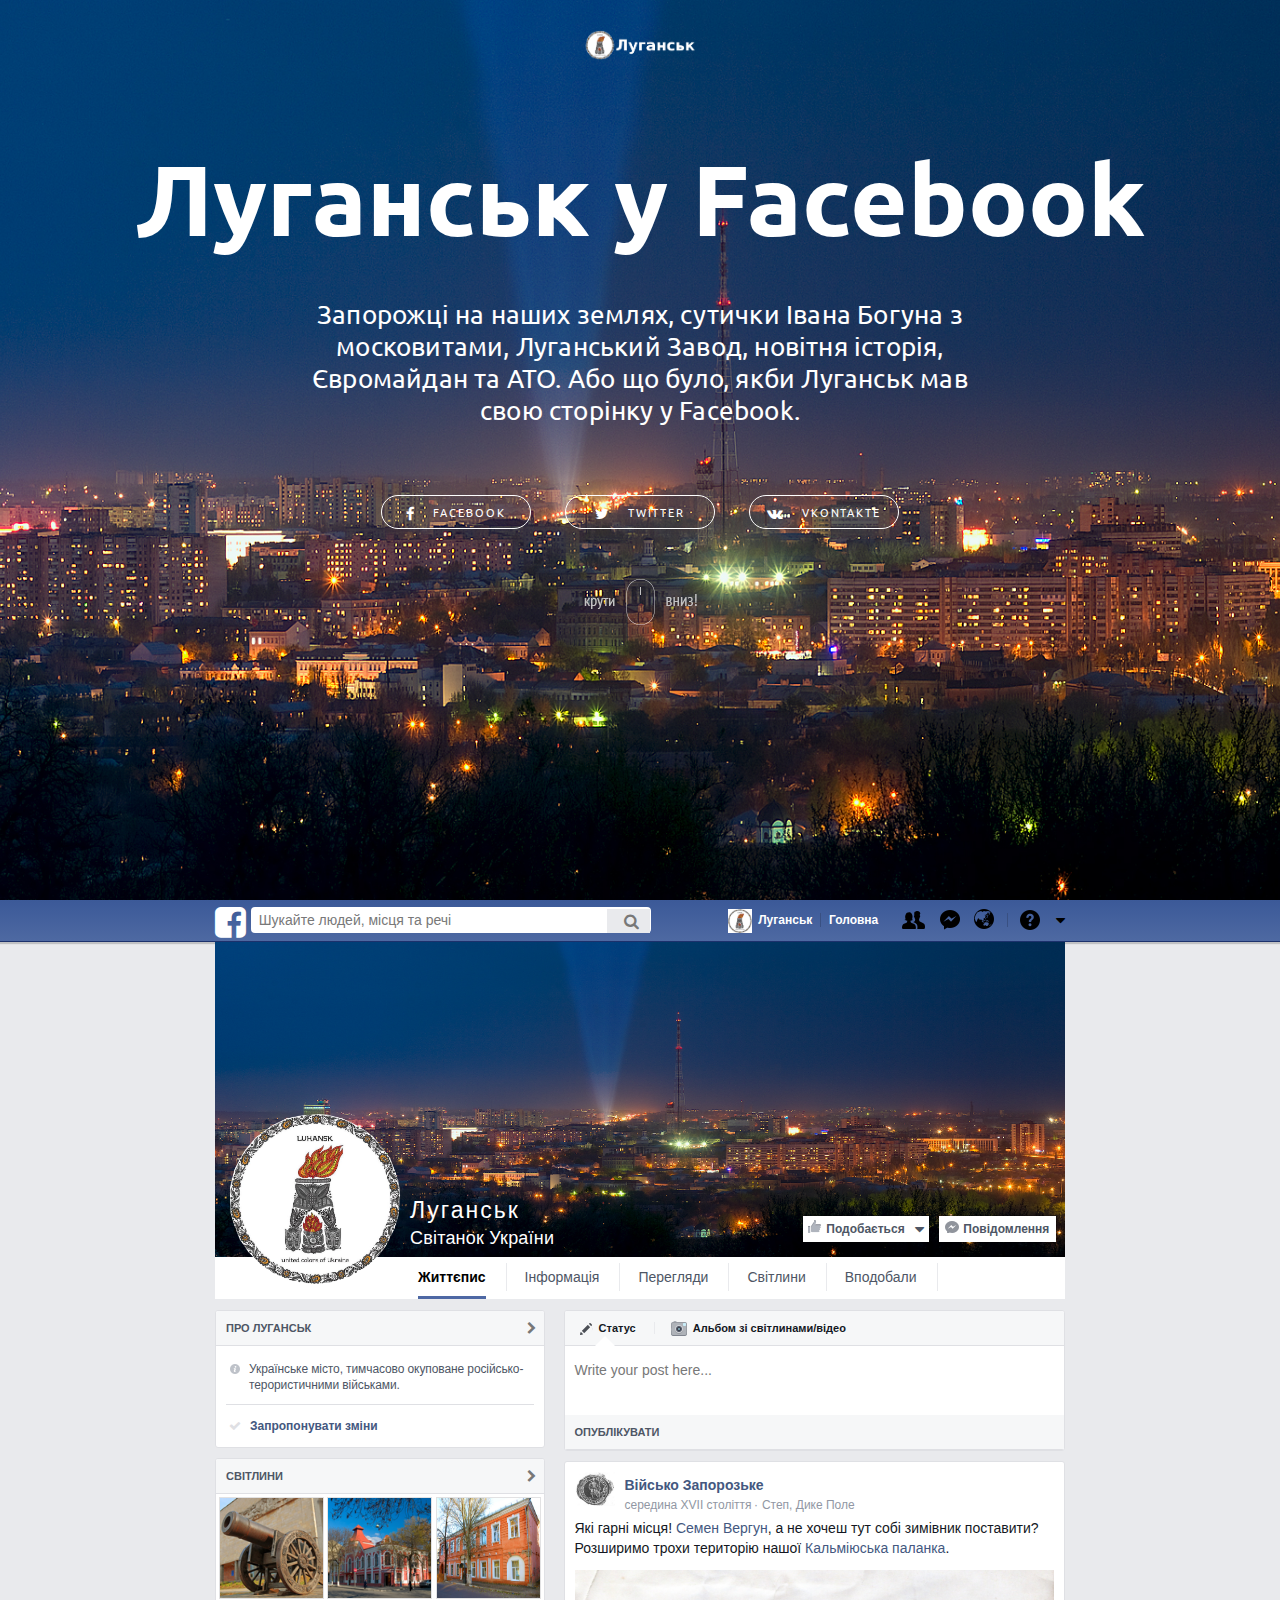
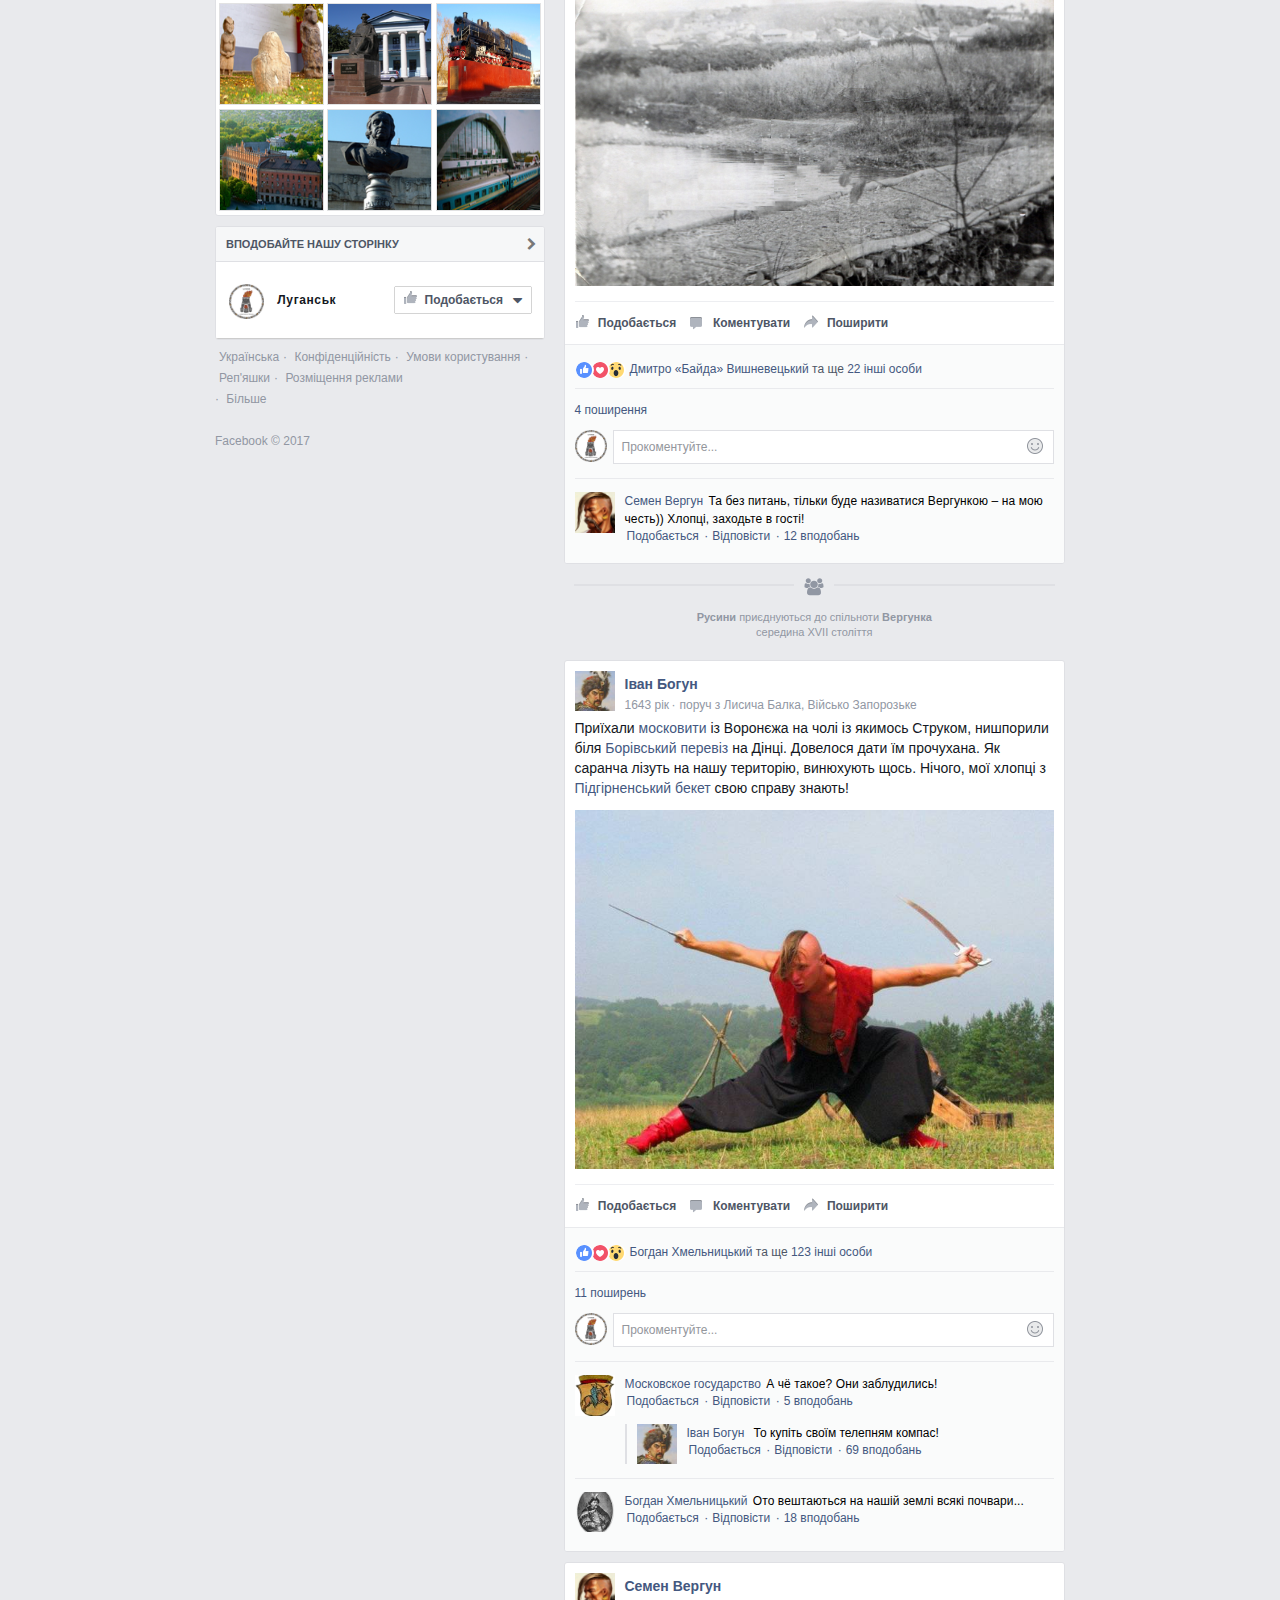
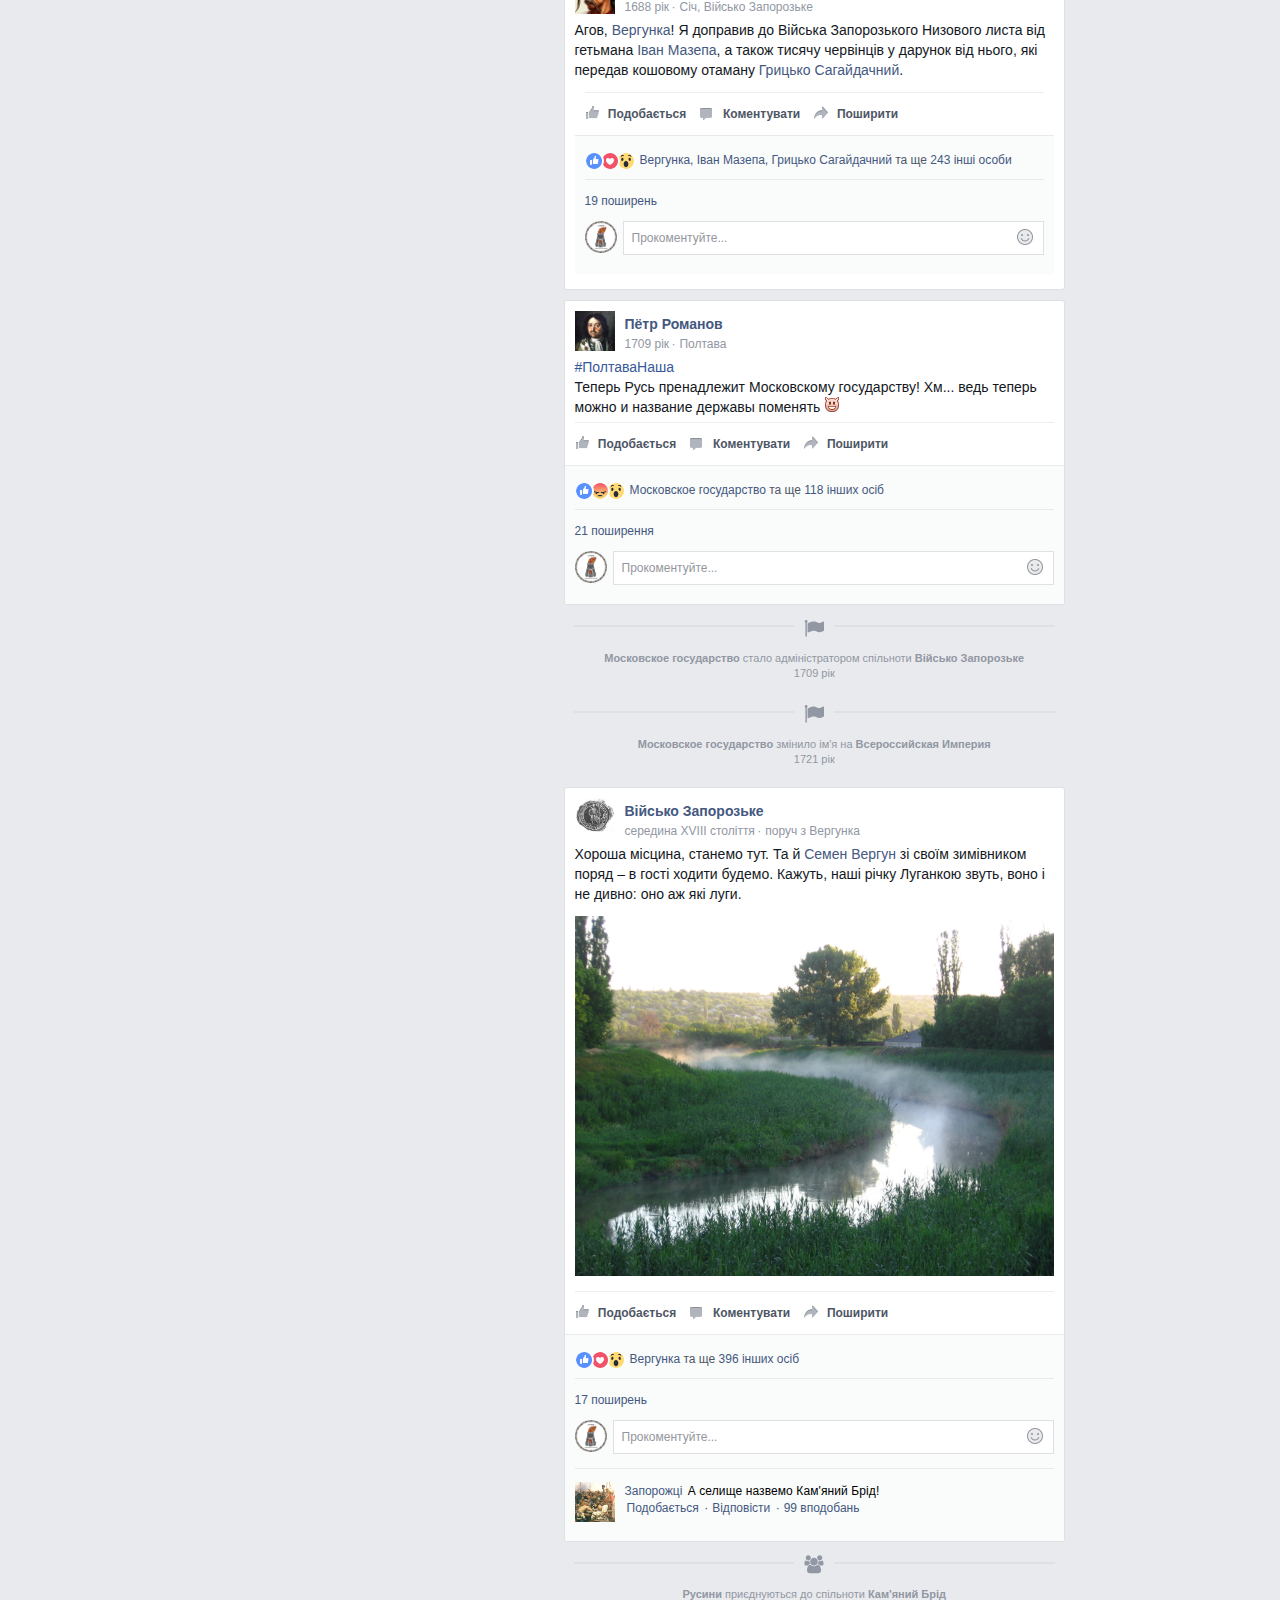
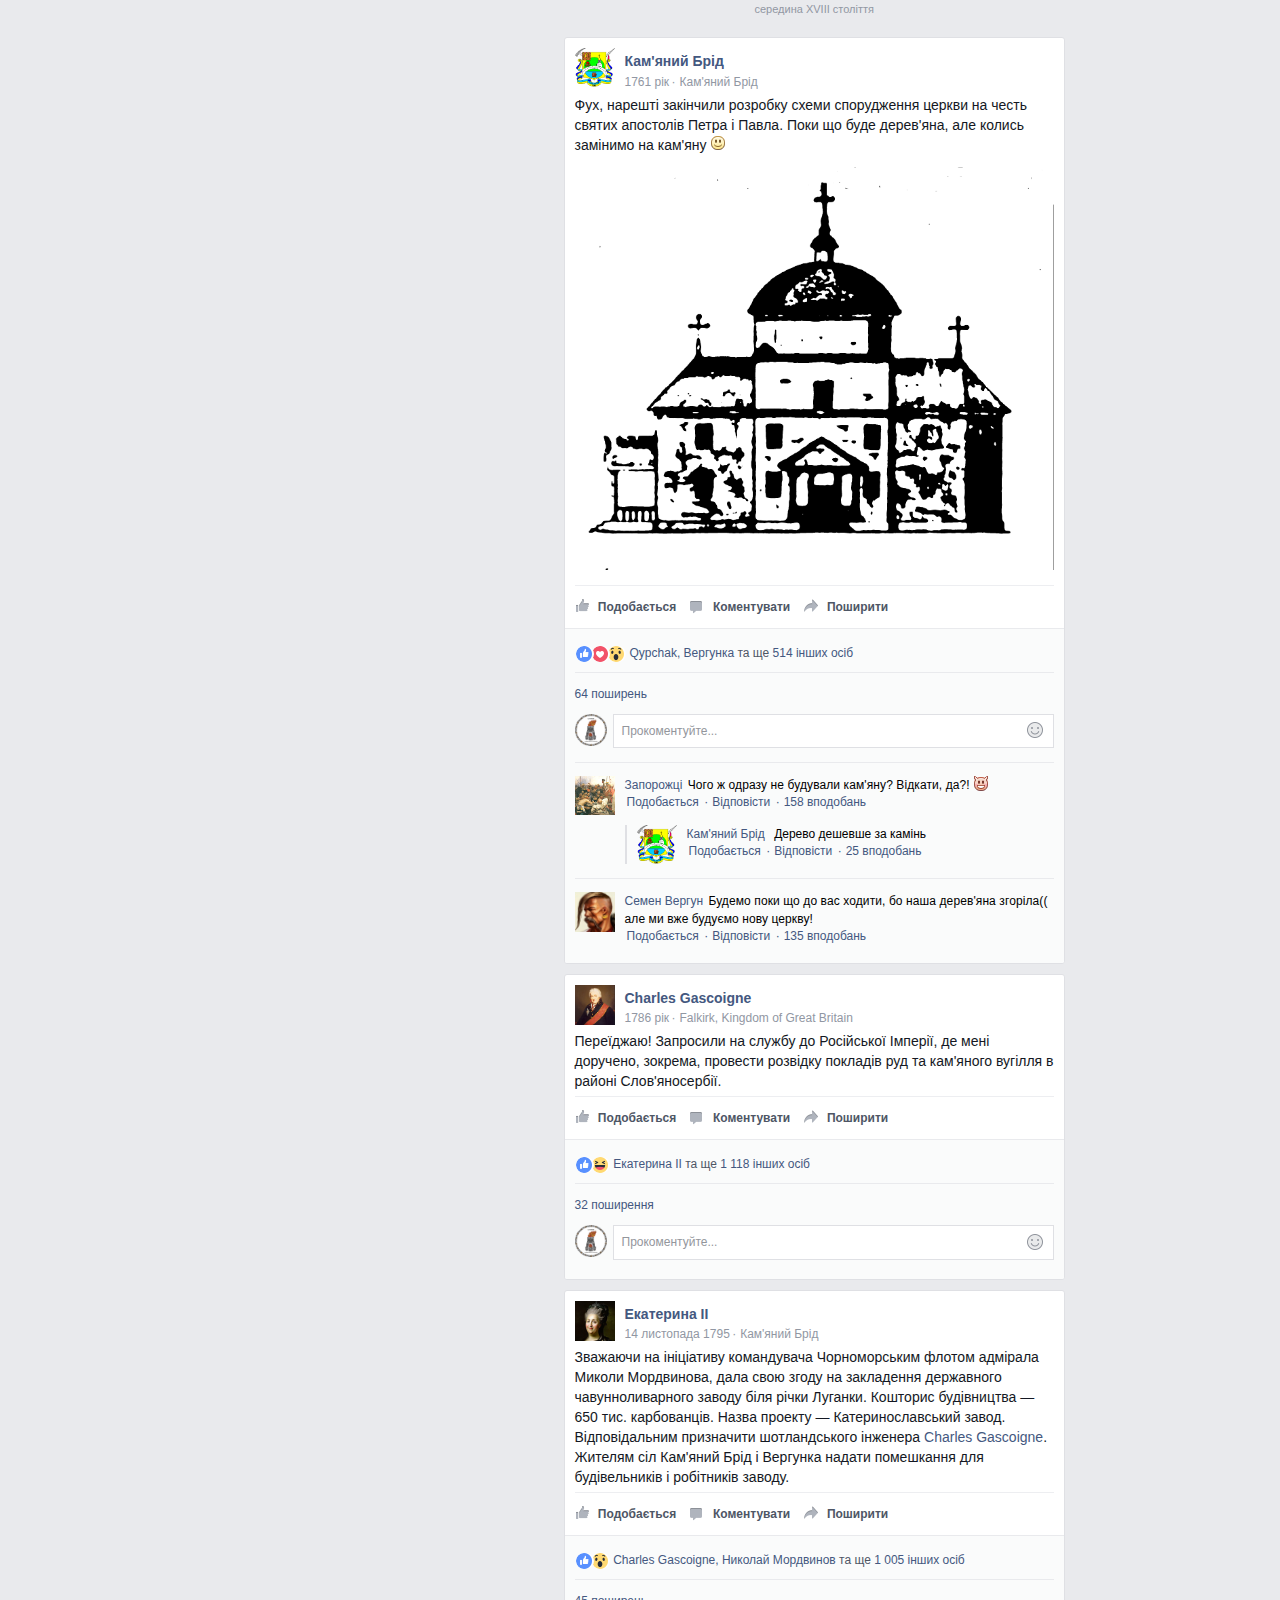
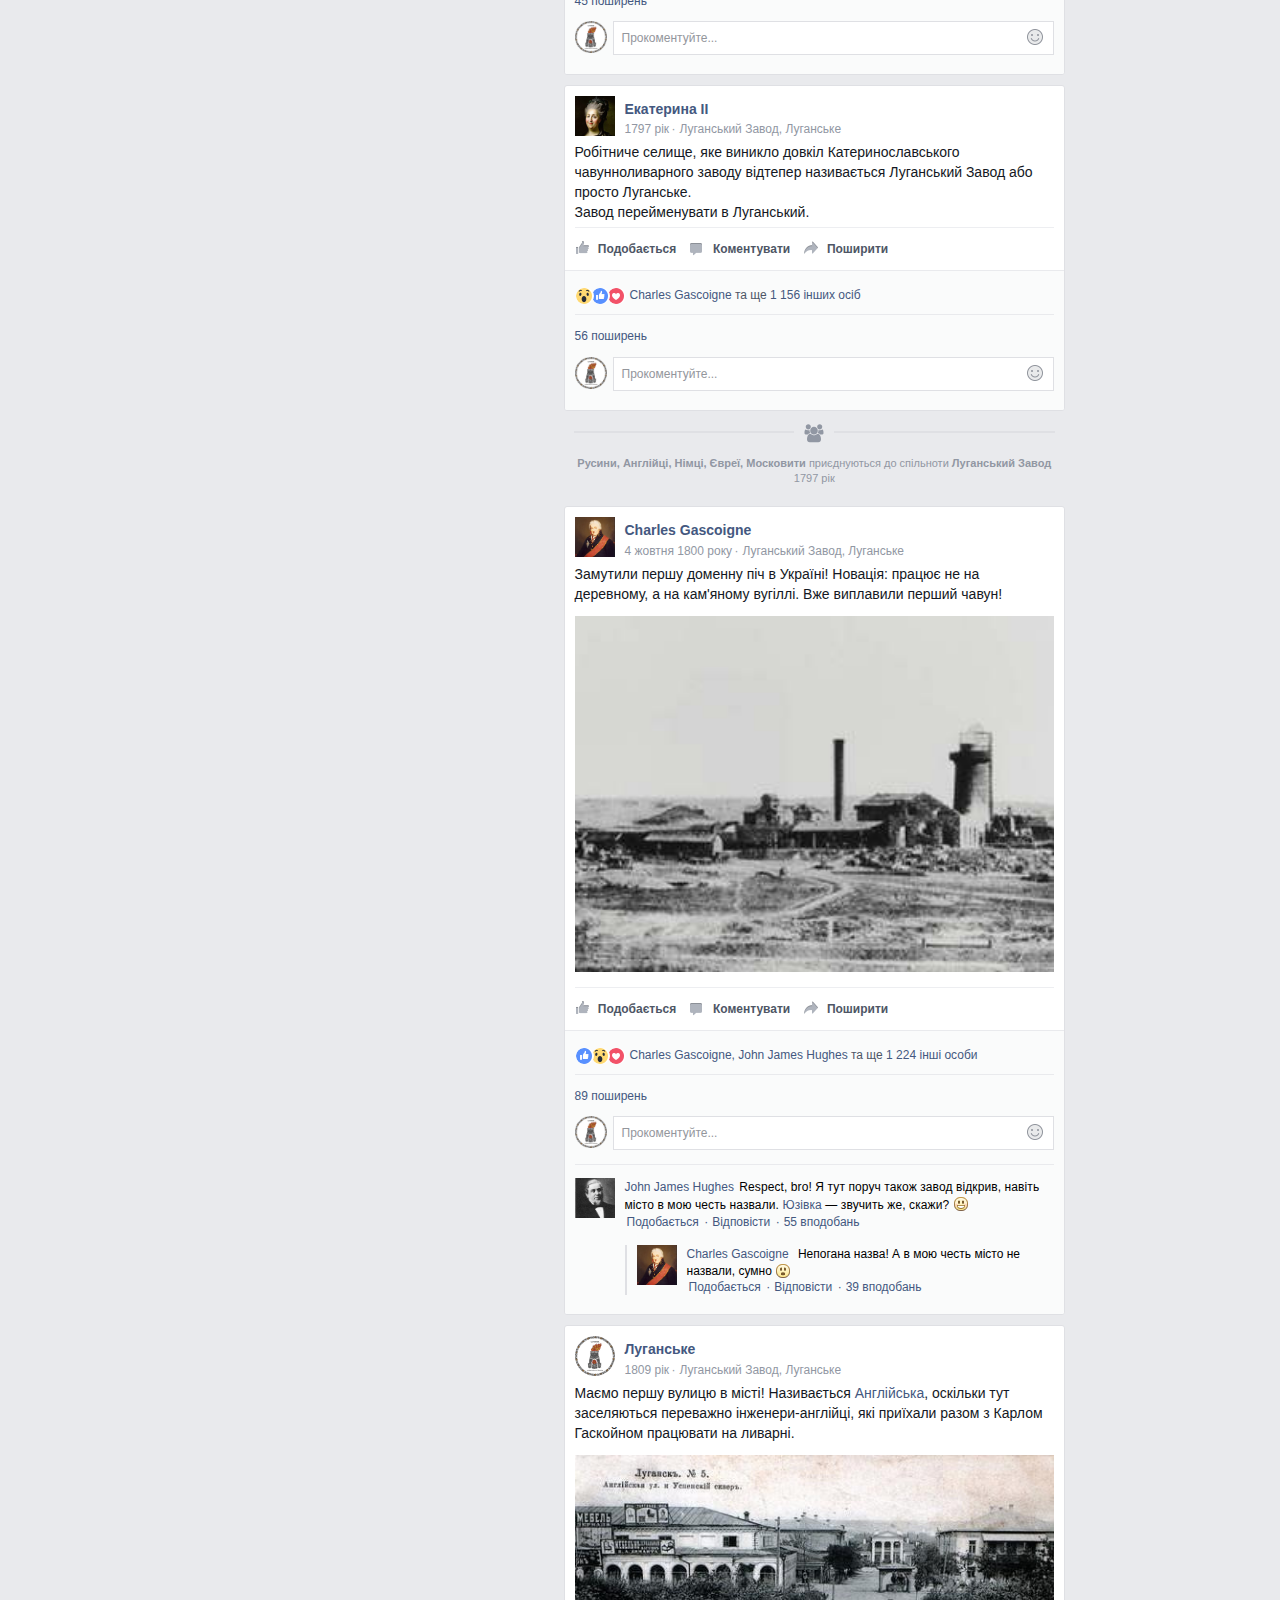
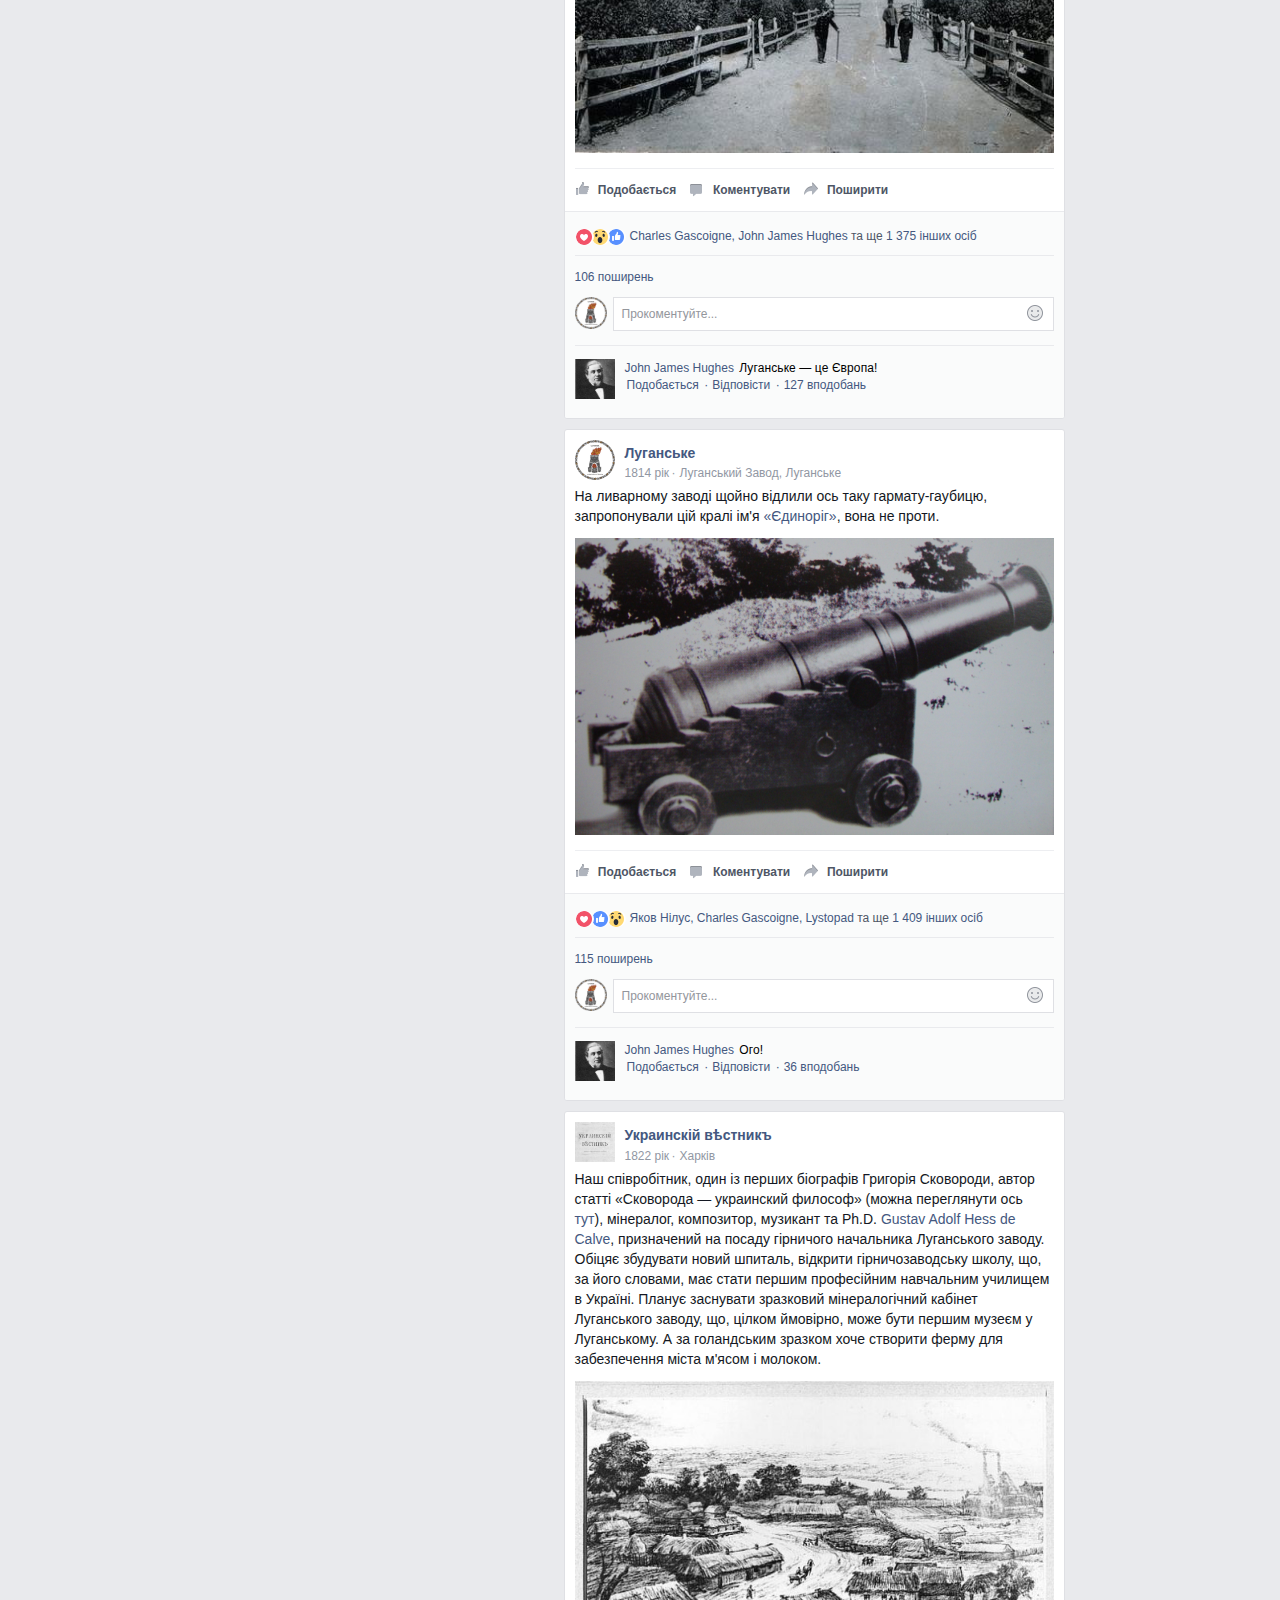
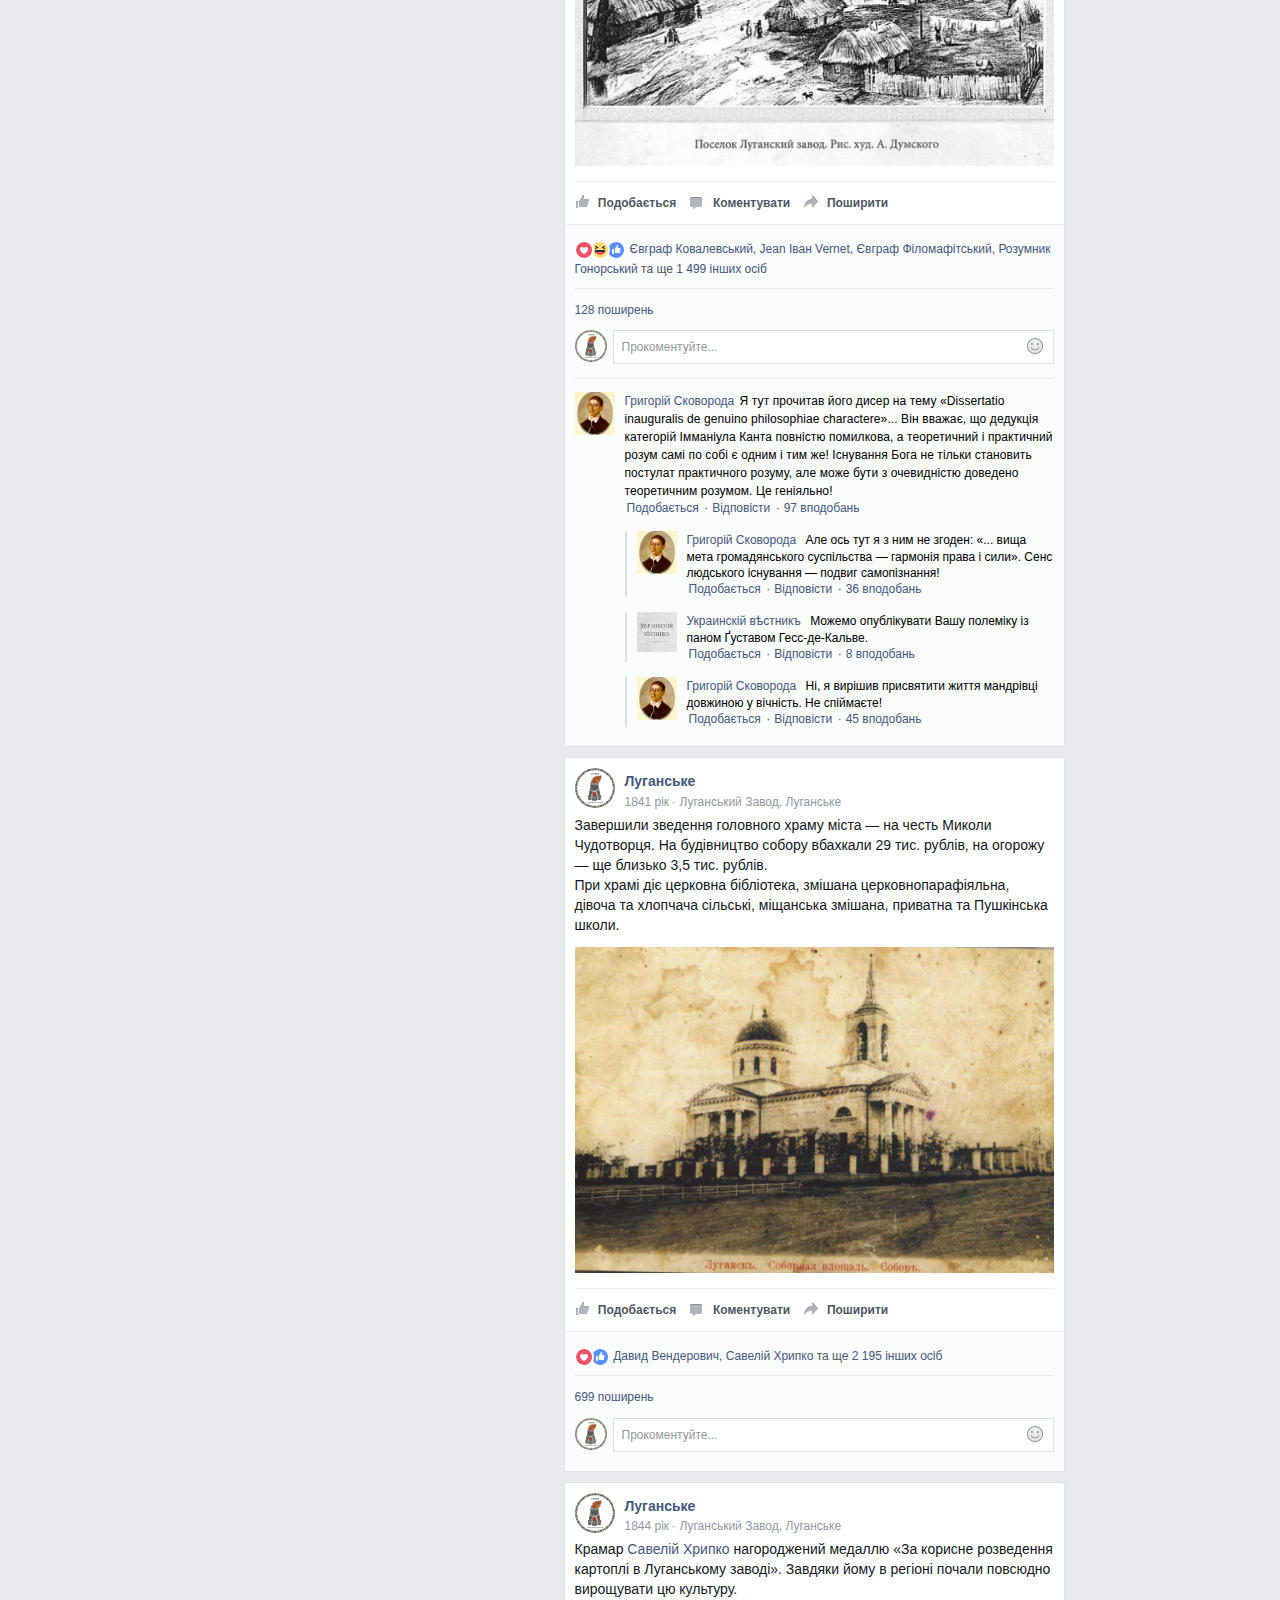
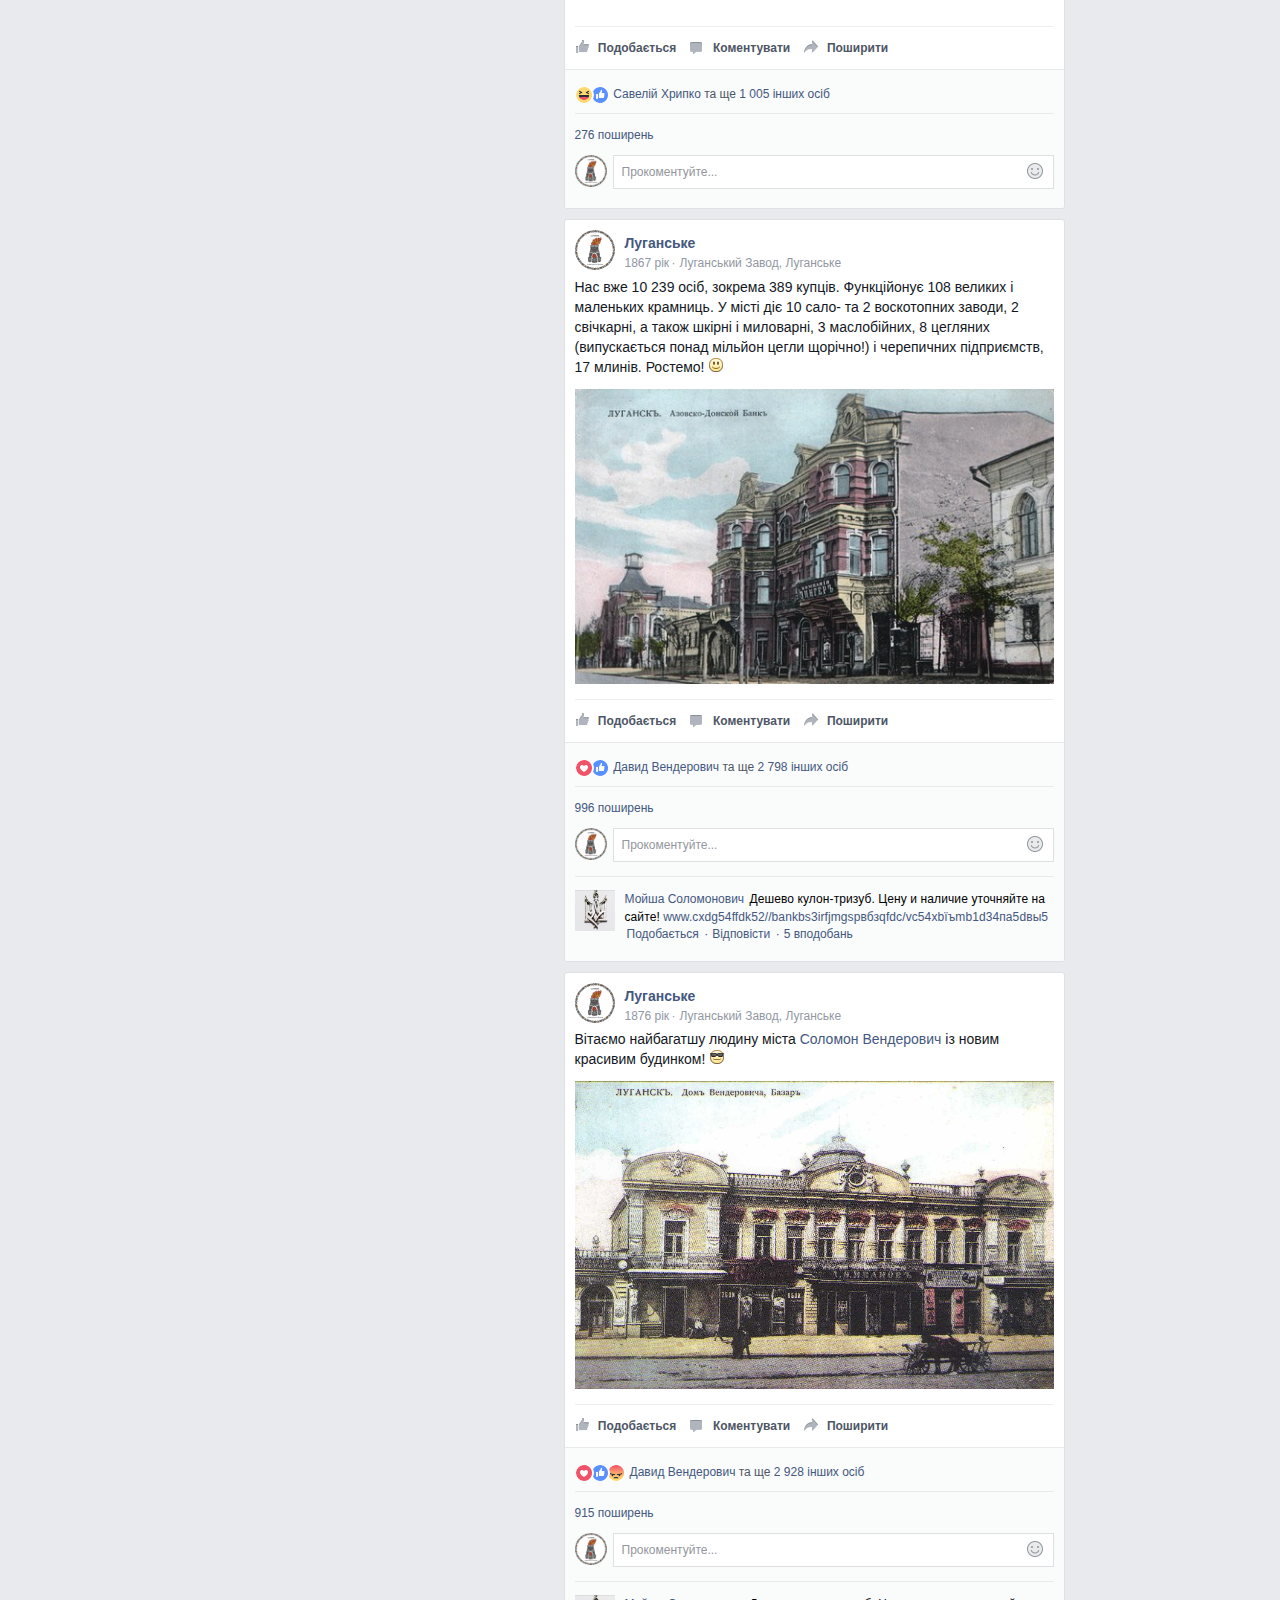
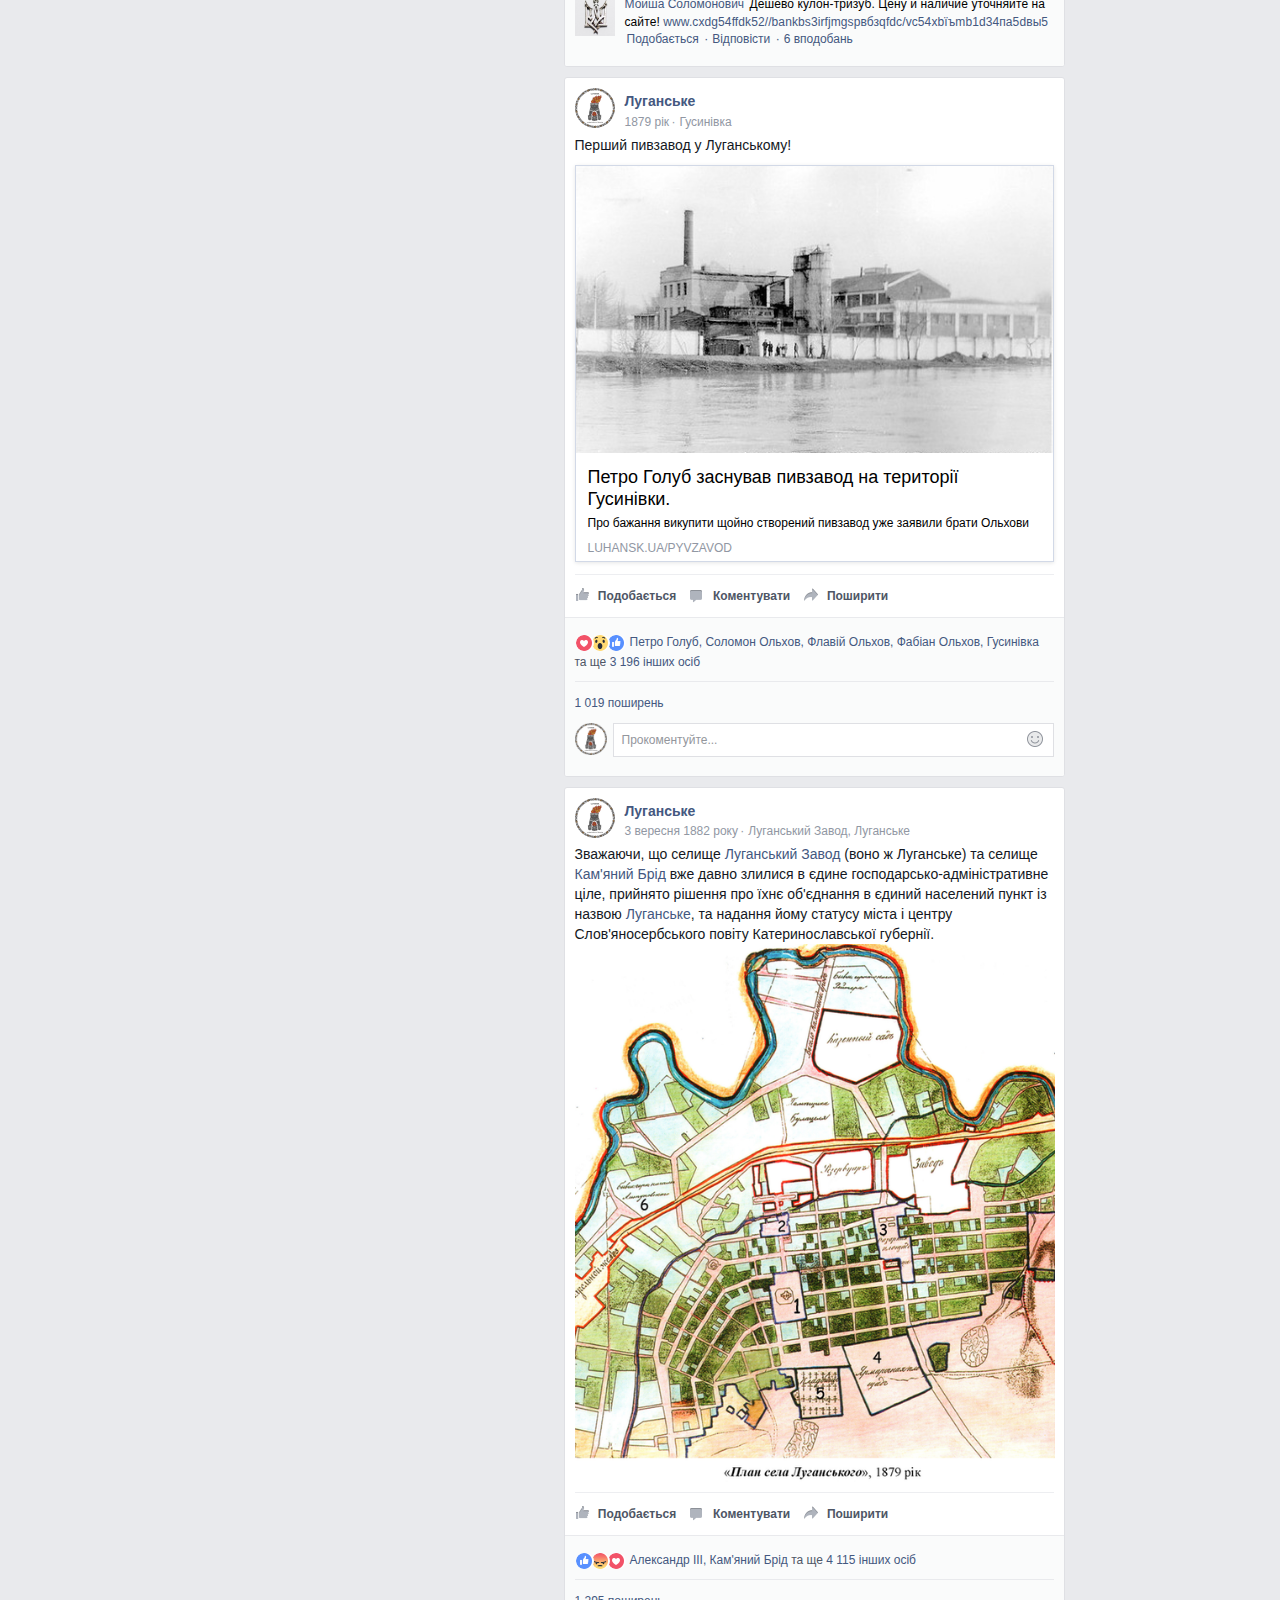
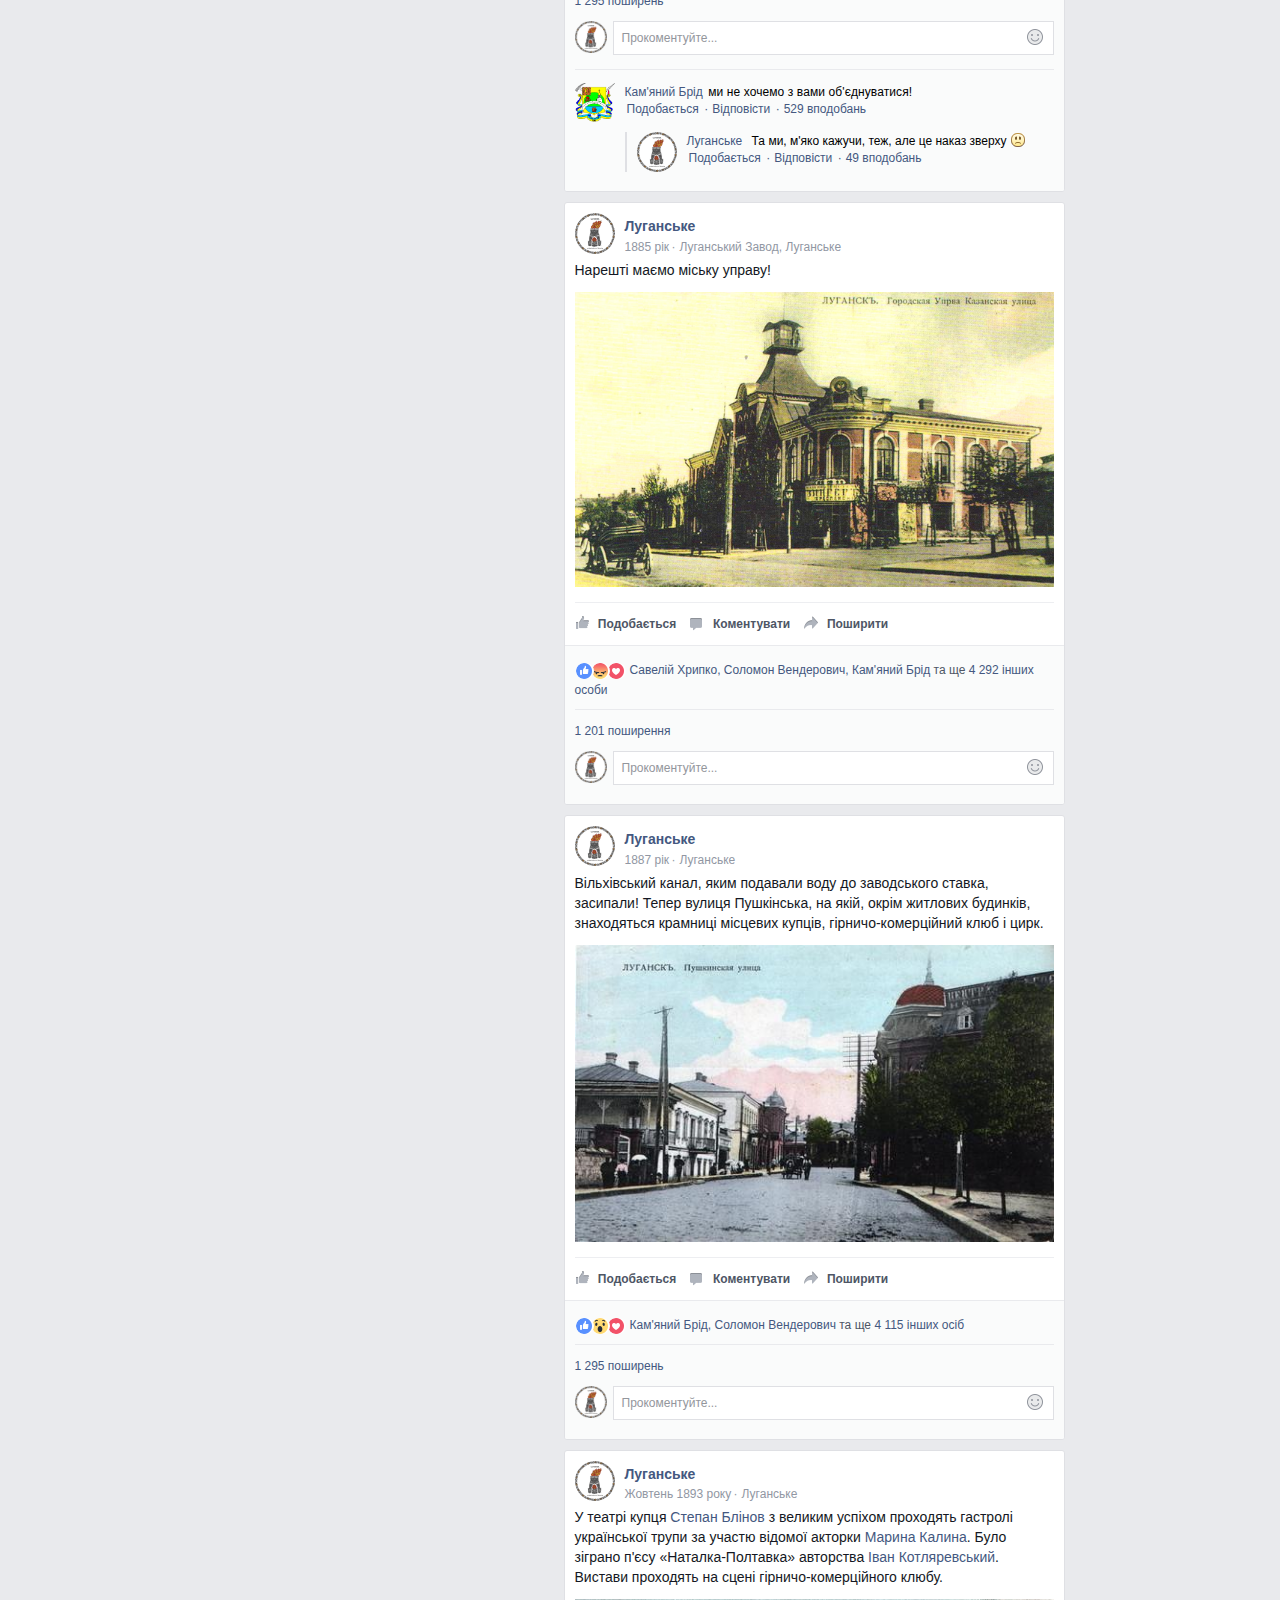
<file: index-pre-prod.html>
<!DOCTYPE html>
<html lang="uk">
<head>
	<meta charset="utf-8"/>
	<meta http-equiv="Content-Type" content="text/html; charset=utf-8"/>
	<title>Луганськ у Facebook</title>
	<meta name="viewport" content="width=device-width, initial-scale=1.0"/>
	<meta name="author" content="UA Style"/>
	<meta name="title" content="Луганськ у Facebook"/>
	<meta name="description" content="Історія Луганська у найпопулярнішій соцмережі світу"/>
	<meta name="keywords" content="Луганськ у Facebook, Історія Луганська у Facebook, історія Луганська, Луганськ, Луганське, український Луганськ, європейський Луганськ, Луганський Завод, Карл Гаскойн, завод Гартмана, Кам'яний Брід, Вергунка, Іван Богун, Кальміуська паланка, Військо Запорозьке, Половецька земля, Ворошиловград, Луганська Зоря, Євромайдан у Луганську, АТО"/>

	<meta property="og:title" content="Луганськ у Facebook"/>
	<meta property="og:type" content="article"/>
	<meta property="og:site_name" content="Луганськ"/>		
	<meta property="og:description" content="Історія Луганська у найпопулярнішій соцмережі світу"/>
	<meta property="og:url" content="https://uastyle.github.io/luhansk"/>
  <meta property="og:image" content="images/posts/facebook_luhansk.png"/>

  <meta property="article:section" content="Луганськ у Facebook"/>
  <meta property="article:publisher" content="https://www.facebook.com/LuhanksUA"/>
	<meta property="article:author" content="https://www.facebook.com/LuhanskUA"/>

	<link rel="icon" type="image/x-icon" href="images/doc/favicon.ico">
	<!-- Styles -->
	<link rel="stylesheet" type="text/css" href="styles/main.min.css">
	<link rel='stylesheet' type='text/css' href='https://fonts.googleapis.com/css?family=Ubuntu'>
	<link rel="stylesheet" type="text/css" href="https://maxcdn.bootstrapcdn.com/font-awesome/4.2.0/css/font-awesome.min.css"/>
	<!-- Scripts -->
	<script src="https://ajax.googleapis.com/ajax/libs/jquery/2.1.1/jquery.min.js"></script>
	<script src="scripts/main.min.js"></script>
</head>
<body>

<main>
	<!-- header -->
	<header>
		<div class="logo">
			<a href="https://www.facebook.com/LuhanskUA"> <img src="images/icons/logo.png"  alt="Logo" height="30"></a>
		</div>
		<h1 class="title">Луганськ <span>у Facebook</span></h1>
		<p>Запорожці на наших землях, сутички Івана Богуна з московитами, Луганський Завод, новітня історія, Євромайдан та АТО. Або що було, якби Луганськ мав свою сторінку у Facebook.</p>
		<div class="share__block">
      <a class="share__btn" href="http://www.facebook.com/sharer.php?s=100&p[url]=https://uastyle.github.io/luhansk" onclick="window.open(this.href, this.title, 'toolbar=0, status=0, width=548, height=325'); return false" target="_parent"><i class="fa fa-facebook fa-lg" aria-hidden="true"></i> facebook</a>
      <a class="share__btn" href="http://twitter.com/share?text=Луганськ у Facebook&url=https://uastyle.github.io/luhansk" onclick="window.open(this.href, this.title, 'toolbar=0, status=0, width=548, height=325'); return false" target="_parent"><i class="fa fa-twitter fa-lg" aria-hidden="true"></i> twitter</a>
      <a class="share__btn" href="http://vk.com/share.php?url=https://uastyle.github.io/luhansk&title=Луганськ у Facebook&description=Запорожці на наших землях, сутички Івана Богуна з московитами, Луганський Завод, новітня історія, Євромайдан та АТО. Або що було, якби Луганськ мав свою сторінку у Facebook. &image=&noparse=true" onclick="window.open(this.href, this.title, 'toolbar=0, status=0, width=548, height=325'); return false" target="_parent"><i class="fa fa-vk fa-lg" aria-hidden="true"></i> vkontakte</a>
		</div>
    <img src="images/icons/scroll.png" alt="scroll" class="scroll vertical">
	</header>
	<!-- // header -->

	<article>
    <!-- facebook header -->
		<div class="header">
			<div class="header__content">
				<i class="fa fa-facebook-square fa-3x" aria-hidden="true"></i>
				<form action="" class="form">
          <input type="text" value="&nbsp; Шукайте людей, місця та речі">
          <input type="submit" value="">
          <!-- Або використати зі спрайту  aFidcYig1dT.png -->
          <i class="fa fa-search" aria-hidden="true"></i>
        </form>

        <div class="header__img">
        	<a href="https://www.facebook.com/LuhanskUA">
            <img src="images/avatars/luhansk.png" alt="Лого" class="name_img">
            <span class="line">Луганськ&nbsp;</span>
          </a>
          <a href="https://www.facebook.com/LuhanskUA">
            <span class="main_page">Головна</span><!-- change name of class? -->
            <!-- add "+20" -->
          </a>
        	<div class="friends"></div>	        	
        	<div class="message"></div>
        	<div class="alerts"></div>
        	<span class="line"></span>
        	<div class="settings_privacy"></div>
        	<i class="fa fa-caret-down fa-lg" aria-hidden="true"></i>
          <i class="fa fa-search fa-lg" aria-hidden="true"></i>
          <i class="fa fa-bars fa-2x" aria-hidden="true"></i>
        </div>
			</div>
		</div>
    <!-- // facebook header -->

		<div class="main__content">
			<!-- top section -->
			<div class="top__section">
				<img src="images/doc/bg.jpg" width="851" height="315" alt="Луганськ" />
				<div class="top__section_header">
					<div class="top__section_buttons">
						<div class="like_btn">
							<i class="like_icon"></i>
        			<span>Подобається &nbsp;</span>
        			<i class="fa fa-caret-down fa-lg" aria-hidden="true"></i>
						</div>
						<div class="message_btn">
              <i class="message_icon"></i>
              <span">Повідомлення &nbsp;</span>
            </div>
					</div>

					<div class="top__section_menu">
						<span class="active">Життєпис</span>
            <span>Інформація</span>
            <span>Перегляди</span>
            <span>Світлини</span>
            <span>Вподобали</span>
            <!-- <i class="fa fa-caret-down fa-lg" aria-hidden="true"></i> -->
					</div>

          <img src="images/avatars/logo_luhanske.png" alt="Лого Луганська" class="name_img" />
          <div class="name_text">
            <span class="name_text--main">Луганськ</span>
            <span class="name_text--secondary">Світанок України</span>
          </div>
        </div>
			</div>
			<!-- // top section -->

			<!-- left column -->
			<div class="left_column">
				<div class="sidebar">
					<div class="main__block">
						<div class="main__title">Про Луганськ<i class="fa fa-chevron-right" aria-hidden="true"></i></div>
						<div class="main__info">
							<div class="about">
								<i class="about__info"></i>
								<div class="about__luhansk">Українське місто, тимчасово окуповане російсько-терористичними військами.</div>
			          <div class="about__changes blue"><i class="fa fa-check" aria-hidden="true"></i>Запропонувати зміни</div>
							</div>
						</div>
					</div>

					<div class="main__block">
						<div class="main__title">Світлини<i class="fa fa-chevron-right" aria-hidden="true"></i></div>
						<div class="main__info">
							<div class="main__img">
								<div class="img"><img src="images/photos/harmata_edynorih.png" height="100" alt="Гармата-гаубиця «Єдиноріг»"></div>
								<div class="img"><img src="images/photos/museum_history_of_luhansk.png" height="100" alt="Музей історії Луганська"></div>
								<div class="img"><img src="images/posts/art_school.png" height="100" alt="Художня школа"></div>
								<div class="img"><img src="images/photos/antroph_amorphous_idol.png" height="100" alt="Половецькі баби"></div>
			          <div class="img"><img src="images/photos/kozak_luhansky.png" height="100" alt="Водолікарня"></div>
			          <div class="img"><img src="images/posts/parotyah.jpg" height="100" alt="Тисячний післявоєнний паротяг"></div>
			          <div class="img"><img src="images/photos/hotel_ukraine.png" height="100" alt="Готель «Україна»"></div>
			          <div class="img"><img src="images/photos/gaskoin_karl.png" height="100" alt="Карл Гаскойн"></div>     
			          <div class="img"><img src="images/photos/vokzal.png" height="100" alt="Вокзал"></div>                   
							</div>
						</div>
					</div>

					<div class="main__block">
						<div class="main__title">Вподобайте нашу сторінку<i class="fa fa-chevron-right" aria-hidden="true"></i></div>
						<div class="main__info">
							<div>
								<div class="loves__lg">
									<img src="images/avatars/logo_luhanske.png" width="35" alt="" class="lg">
									<span class="loves__name">Луганськ</span>
									<div class="like_btn">
										<i class="like_icon"></i>
                    <span>Подобається &nbsp;</span>
                    <i class="fa fa-caret-down fa-lg" aria-hidden="true"></i>
									</div>
								</div>
							</div>
						</div>
					</div>
					
					<div class="more_info">
            <span>Українська</span>·
            <span>Конфіденційність</span>·
            <span>Умови користування</span>·
            <span>Реп'яшки</span>·
            <span>Розміщення реклами</span><div class="ad_fb"></div>·
            <span>Більше</span><div class="ad_fb_more"></div>
            <div class="copyright">Facebook © 2017</div>
          </div>

				</div>
			</div>
			<!-- // left column -->

			<!-- right column -->
			<div class="right_column">
				<div class="main__block">
					<div class="main__title write__title">
						<i class="status_icon"></i>
		        <span>Статус</span>
            <span class="line"></span>
		        <i class="photo-video_icon"></i>
		        <span>Альбом зі світлинами/відео</span>
					</div>
					<div class="main__info write__info">
						<div class="write__content">Write your post here...</div>
					</div>
					<!-- ДОДАТИ КНОПКИ "ОПУБЛІКУВАТИ" І "ПУБЛІЧНО" -->
					<div class="main__title">
						<span>Опублікувати</span>
					</div>
				</div>
				<!--::::::::::::::::::::: END MAIN BLOCK OF RIGHT COLUMN ::::::::::::::::::::-->

				<!--::::::::::::::::::::: POST ::::::::::::::::::::-->	
				<div class="main__block">
					<div class="post">
						<div class="publication__title">
							<div class="publication__name_img">
								<img src="images/avatars/viisko_zaporozhske.png" alt="Військо Запорізьке Низове">
							</div>
							<div class="publication__info">
        				<span class="publication__name blue">Військо Запорозьке</span>
        				<p class="publication__description">середина XVII століття</p>
        				<p class="publication__description">Степ, Дике Поле</p>
      				</div>
						</div>

						<div class="publication__text">
							<p>Які гарні місця! <a class="blue">Семен Вергун</a>, а не хочеш тут собі зимівник поставити? Розширимо трохи територію нашої <a href="https://uk.wikipedia.org/wiki/%D0%9A%D0%B0%D0%BB%D1%8C%D0%BC%D1%96%D1%83%D1%81%D1%8C%D0%BA%D0%B0_%D0%BF%D0%B0%D0%BB%D0%B0%D0%BD%D0%BA%D0%B0" target="_blank" class="blue"> Кальміюська паланка</a>.</p>
						</div>

						<div class="publication__img">
							<img src="images/posts/verhunka.jpg" alt="Вергунка">
						</div>

						<div class="publication__btns">
							<div class="like_p_btn">
					            <i class="publication_icon"></i>
					            <span>Подобається</span>
					        </div>
					        <div class="comment_p_btn">
					            <i class="publication_icon"></i>
					            <span>Коментувати</span>
					        </div>
					        <div class="share_p_btn">
					            <i class="publication_icon"></i>
					            <span>Поширити</span>
					        </div>
						</div>

						<div class="comments__block">
							<div class="people_likes">
								 <ul class="emotions">
                    <li class="like"></li>
                    <li class="love"></li>
                    <li class="wow"></li>
				          </ul>
		            	<span class="blue">Дмитро «Байда» Вишневецький</span>
				            та ще
			            <span class="blue"> 22 інші особи </span>
							</div>
							<div class="comment">
								<span class="blue">4 поширення</span>
								<div class="comment__add_block">
	                <img src="images/avatars/logo_luhanske.png" alt="Луганськ">
	                <div class="comment__add">Прокоментуйте... <i class="smiley_icon"></i></div>
                </div>
							</div>
							<div class="comment">
								<div class="publication__name_img">
									<img src="images/avatars/semen_verhun.png" alt="Семен Вергун">
								</div>
								<div class="comment__info">
									<span class="publication__name blue">Семен Вергун</span>
				            <div class="comment__text">
				              <p>Та без питань, тільки буде називатися Вергункою – на мою честь)) Хлопці, заходьте в гості!</p>
				            </div>
                    <div class="comment__btns blue">
                      <span>Подобається</span>
                      <span>Відповісти</span>
                      <span>12 вподобань</span>
                    </div> 
								</div>
							</div>
						</div>
					</div>
				</div>
				<!--:::::::::::::::::::::END::::POST::::::::::::::::::::-->

				<!--::::::::::::::::::::::INFORMER::::::::::::::::::::::-->
				<div class="informer">
			    <div class="info-icon"><img alt="" src="images/icons/group.svg"></div>
			    <div class="info-content">
			        <strong>Русини</strong> приєднуються до cпільноти <strong>
			        Вергунка</strong>
			        <br> середина XVII століття
			    </div>
				</div>
				<!--:::::::::::::::::: END::INFORMER ::::::::::::::::::-->
				
				<!--:::::::::::::::::::::: POST :::::::::::::::::::::::-->
				<div class="main__block">
					<div class="post">
						<div class="publication__title">
							<div class="publication__name_img">
								<img src="images/avatars/bohun.png" alt="Іван Богун">
							</div>
							<div class="publication__info">
								<span class="publication__name blue">Іван Богун</span>
								<p class="publication__description">1643 рік</p>
								<p class="publication__description">поруч з Лисича Балка, Військо Запорозьке</p>
							</div>
						</div>

						<div class="publication__text">
							<p>Приїхали <a class="blue" href="https://uk.wikipedia.org/wiki/%D0%A0%D0%BE%D1%81%D1%96%D1%8F%D0%BD%D0%B8" target="_blank">московити</a> із Воронєжа на чолі із якимось Струком, нишпорили біля <a class="blue" href="https://uk.wikipedia.org/wiki/%D0%A1%D1%94%D0%B2%D1%94%D1%80%D0%BE%D0%B4%D0%BE%D0%BD%D0%B5%D1%86%D1%8C%D0%BA" target="_blank">Борівський перевіз</a> на Дінці. Довелося дати їм прочухана. Як саранча лізуть на нашу територію, винюхують щось. Нічого, мої хлопці з <a class="blue" href="https://uk.wikipedia.org/wiki/%D0%A1%D0%BB%D0%BE%D0%B2%27%D1%8F%D0%BD%D0%BE%D1%81%D0%B5%D1%80%D0%B1%D1%81%D1%8C%D0%BA" target="_blank">Підгірненський бекет</a> свою справу знають!</p>
						</div>

						<div class="publication__img">
							<img src="images/posts/bohun_dinets.jpg" alt="Запорожець із шаблюкою">
						</div>

						<div class="publication__btns">
							<div class="like_p_btn">
					            <i class="publication_icon"></i>
					            <span>Подобається</span>
					        </div>
					        <div class="comment_p_btn">
					            <i class="publication_icon"></i>
					            <span>Коментувати</span>
					        </div>
					        <div class="share_p_btn">
					            <i class="publication_icon"></i>
					            <span>Поширити</span>
					        </div>
						</div>

						<div class="comments__block">
							<div class="people_likes">
								 <ul class="emotions">
                    <li class="like"></li>
                    <li class="love"></li>
                    <li class="wow"></li>
		            	</ul>
		            	<span class="blue">Богдан Хмельницький</span>
				            та ще
			            <span class="blue"> 123 інші особи</span>
							</div>

							<div class="comment">
								<span class="blue">11 поширень</span>
								<div class="comment__add_block">
	                <img src="images/avatars/logo_luhanske.png" alt="Луганськ">
	                <div class="comment__add">Прокоментуйте... <i class="smiley_icon"></i></div>
                </div>
							</div>

							<div class="comment">
								<div class="publication__name_img">
									<img src="images/avatars/moscovy.png" alt="Московское государство">
								</div>
								<div class="comment__info">
									<span class="publication__name blue">Московское государство</span>
                  <div class="comment__text">
                    <p>А чё такое? Они заблудились!</p>
                  </div>
                  <div class="comment__btns blue">
                    <span>Подобається</span>
                    <span>Відповісти</span>
                    <span>5 вподобань</span>
                  </div>

                  <div class="comment__sub">
                    <div class="publication__name_img">
                      <img src="images/avatars/bohun.png" alt="Іван Богун">
                    </div>
                    <div class="comment__info">
                      <span class="publication__name blue">Іван Богун</span>
                      <p class="comment__text"><p>То купіть своїм телепням компас!</p></p>
                      <div class="comment__btns blue">
                        <span>Подобається</span>
                        <span>Відповісти</span>
                        <span>69 вподобань</span>
                      </div>
                    </div>                       
                  </div>
                </div>
							</div>

							<div class="comment">
                <div class="publication__name_img">
                  <img src="images/avatars/khmelnytsky.png" alt="Богдан Хмельницький">
                </div>
                <div class="comment__info">
                  <span class="publication__name blue">Богдан Хмельницький</span>
                  <div class="comment__text"><p>Ото вештаються на нашій землі всякі почвари...</p></div>
                  <div class="comment__btns blue">
                    <span>Подобається</span>
                    <span>Відповісти</span>
                    <span>18 вподобань</span>
                  </div>			                        
                </div>
              </div>
						</div>
					</div>
				</div>
				<!--::::::::::::::::::::END::::POST::::::::::::::::::::-->

			<!--:::::::::::::::::::::: POST :::::::::::::::::::::::-->
			<div class="main__block">
				<div class="post">
					<div class="publication__title">
						<div class="publication__name_img">
							<img src="images/avatars/semen_verhun.png" alt="Вергун">
						</div>
						<div class="publication__info">
      				<span class="publication__name blue">Семен Вергун</span>
      				<p class="publication__description">1688 рік</p>
      				<p class="publication__description">Січ, Військо Запорозьке</p>
	        	</div>
					</div>

					<div class="publication__text">
						<p>Агов, <a class="blue">Вергунка</a>! Я доправив до Війська Запорозького Низового листа від гетьмана <a class="blue">Іван Мазепа</a>, а також тисячу червінців у дарунок від нього, які передав кошовому отаману <a class="blue">Грицько Сагайдачний</a>. </p>
					</div>

					<div class="publication__img">
					<!--
						<img src="images/posts/verhunka.jpg" alt="Вергунка">
					</div>
					-->
					<div class="publication__btns">
						<div class="like_p_btn">
	            <i class="publication_icon"></i>
	            <span>Подобається</span>
				    </div>
		        <div class="comment_p_btn">
	            <i class="publication_icon"></i>
	            <span>Коментувати</span>
		        </div>
		        <div class="share_p_btn">
	            <i class="publication_icon"></i>
	            <span>Поширити</span>
		        </div>
					</div>

					<div class="comments__block">
						<div class="people_likes">
              <ul class="emotions">
                <li class="like"></li>
                <li class="love"></li>
                <li class="wow"></li>
				      </ul>
            	<span class="blue">Вергунка, Іван Мазепа, Грицько Сагайдачний</span>
		            та ще
	            <span class="blue"> 243 інші особи </span>
						</div>
						<div class="comment">
							<span class="blue">19 поширень</span>
							<div class="comment__add_block">
                <img src="images/avatars/logo_luhanske.png" alt="Луганськ">
                <div class="comment__add">Прокоментуйте... <i class="smiley_icon"></i></div>
              </div>
						</div>
					</div>
					</div>
				</div>
			</div>
			<!--::::::::::::::::::::END::::POST::::::::::::::::::::-->

			<!--:::::::::::::::::::::::POST:::::::::::::::::::::::: -->
			<div class="main__block">
				<div class="post">
				  <div class="publication__title">
		        <div class="publication__name_img">
		          <img src="images/avatars/peter1.png" alt="Пьотр Пєрвий">
		        </div>

		        <div class="publication__info">
              <span class="publication__name blue">Пётр Романов</span>
              <p class="publication__description">1709 рік</p>
              <p class="publication__description">Полтава</p>				            
		        </div>
				  </div>

			    <div class="publication__text">
            <p><span style="color: #365899;">#ПолтаваНаша</span><br>Теперь Русь пренадлежит Московскому государству! Хм... ведь теперь можно и название державы поменять <span class='emotion emotion_devil'> </p>
			    </div>
				    
			    <div class="publication__btns">
		        <div class="like_p_btn">
	            <i class="publication_icon"></i>
	            <span>Подобається</span>
		        </div>
		        <div class="comment_p_btn">
	            <i class="publication_icon"></i>
	            <span>Коментувати</span>
		        </div>
		        <div class="share_p_btn">
		            <i class="publication_icon"></i>
		            <span>Поширити</span>
		        </div>
			    </div>

			    <div class="comments__block">
            <div class="people_likes">
	            <ul class="emotions">
                <li class="like"></li>
                <li class="anger"></li>
                <li class="wow"></li>
	            </ul>
			        <span class="blue">Московское государство</span>
			            та ще
			        <span class="blue">118 інших осіб</span>
            </div>

		        <div class="comment">
		          <span class="blue">21 поширення</span>

	            <div class="comment__add_block">
                <img src="images/avatars/logo_luhanske.png" alt="Луганськ">
                <div class="comment__add">Прокоментуйте... <i class="smiley_icon"></i></div>
	            </div>
		        </div>  
			    </div>
				</div>
			</div>
			<!--::::::::::::::::::::END::::POST:::::::::::::::::::: -->

			<!--:::::::::::::::::::::INFORMER:::::::::::::::::::::::-->
			<div class="informer">
		    <div class="info-icon"><img alt="" src="images/icons/flag.svg"></div>
		    <div class="info-content">
		      <strong>Московское государство</strong> стало адміністратором cпільноти <strong>Військо Запорозьке</strong>
		      <br>1709 рік
		    </div>
			</div>
			<!--:::::::::::::::::::END:INFORMER:::::::::::::::::::::-->

			<!--:::::::::::::::::::::INFORMER:::::::::::::::::::::::-->
			<div class="informer">
		    <div class="info-icon"><img alt="" src="images/icons/flag.svg"></div>
		    <div class="info-content">
	        <strong>Московское государство</strong> змінило ім'я на <strong>Всероссийская Империя</strong>
	        <br>1721 рік
		    </div>
			</div>
			<!--:::::::::::::::::::END:INFORMER:::::::::::::::::::::-->

			<!--:::::::::::::::::::::: POST :::::::::::::::::::::::-->
			<div class="main__block">
				<div class="post">
					<div class="publication__title">
						<div class="publication__name_img">
							<img src="images/avatars/viisko_zaporozhske.png" alt="Військо Запорізьке Низове">
						</div>
						<div class="publication__info">
            				<span class="publication__name blue">Військо Запорозьке</span>
            				<p class="publication__description">середина XVIIІ століття</p>
            				<p class="publication__description">поруч з Вергунка</p>
        				</div>
					</div>

					<div class="publication__text">
						<p>Хороша місцина, станемо тут. Та й <a class="blue">Семен Вергун</a> зі своїм зимівником поряд  – в гості ходити будемо. Кажуть, наші річку Луганкою звуть, воно і не дивно: оно аж які луги.</p>
					</div>

					<div class="publication__img">
						<img src="images/posts/kambrid.png" alt="Кам'яний Брід">
					</div>

					<div class="publication__btns">
						<div class="like_p_btn">
	            <i class="publication_icon"></i>
	            <span>Подобається</span>
		        </div>
		        <div class="comment_p_btn">
	            <i class="publication_icon"></i>
	            <span>Коментувати</span>
		        </div>
		        <div class="share_p_btn">
	            <i class="publication_icon"></i>
	            <span>Поширити</span>
		        </div>
					</div>

					<div class="comments__block">
						<div class="people_likes">
							 <ul class="emotions">
                  <li class="like"></li>
                  <li class="love"></li>
                  <li class="wow"></li>
          	   </ul>
            	<span class="blue">Вергунка</span>
  	            та ще
              <span class="blue"> 396 інших осіб </span>
						</div>

						<div class="comment">
							<span class="blue">17 поширень</span>
							<div class="comment__add_block">
                <img src="images/avatars/logo_luhanske.png" alt="Луганськ">
                <div class="comment__add">Прокоментуйте... <i class="smiley_icon"></i></div>
              </div>
						</div>

						<div class="comment">
              <div class="publication__name_img">
                  <img src="images/avatars/zaporozhtsi.png" alt="Запорожці">
              </div>
              <div class="comment__info">
                  <span class="publication__name blue">Запорожці</span>

                  <div class="comment__text"><p>А селище назвемо Кам'яний Брід!</p></div>

                  <div class="comment__btns blue">
                      <span>Подобається</span>
                      <span>Відповісти</span>
                      <span>99 вподобань</span>
                  </div>		                        
              </div>
            </div>
						<!-- ДОДАТИ КОМЕНТ ВІД ДОНЕЦЬКА ПРО ПАМ'ЯТНИК КАЛЬМІУСЬКІЙ ПАЛАНЦІ -->
					</div>
				</div>
			</div>
			<!--::::::::::::::::::::END::::POST::::::::::::::::::::-->

			<!--:::::::::::::::::::::INFORMER:::::::::::::::::::::::-->
			<div class="informer">
		    <div class="info-icon"><img alt="Луганськ" src="images/icons/group.svg"></div>
		    <div class="info-content">
	        <strong> Русини</strong> приєднуються до cпільноти <strong>
	        Кам'яний Брід</strong>
	        <br> середина XVIII століття
		    </div>
			</div>
			<!--:::::::::::::::::::END:INFORMER:::::::::::::::::::::-->

			<!--:::::::::::::::::::::: POST :::::::::::::::::::::::-->
			<div class="main__block">
				<div class="post">
					<div class="publication__title">
						<div class="publication__name_img">
							<img src="images/avatars/kamyanobridsky_rayon.png" alt="Кам'яний Брід">
						</div>
						<div class="publication__info">
        				<span class="publication__name blue">Кам'яний Брід</span>
        				<p class="publication__description">1761 рік</p>
        				<p class="publication__description">Кам'яний Брід</p>
    				</div>
					</div>

					<div class="publication__text">
						<p>Фух, нарешті закінчили розробку схеми спорудження церкви на честь святих апостолів Петра і Павла. Поки що буде дерев'яна, але колись замінимо на кам'яну <span class='emotion emotion_smile'></span></p>
					</div>

					<div class="publication__img">
						<img src="images/posts/petro_pavlivsky_church.gif" alt="Схема першої дерев'яної церкви у Кам'яному Броді. XVIII ст.">
					</div>

					<div class="publication__btns">
						<div class="like_p_btn">
		            <i class="publication_icon"></i>
		            <span>Подобається</span>
		        </div>
		        <div class="comment_p_btn">
		            <i class="publication_icon"></i>
		            <span>Коментувати</span>
		        </div>
		        <div class="share_p_btn">
		            <i class="publication_icon"></i>
		            <span>Поширити</span>
		        </div>
					</div>

					<div class="comments__block">
						<div class="people_likes">
							 <ul class="emotions">
                  <li class="like"></li>
                  <li class="love"></li>
                  <li class="wow"></li>
            	</ul>
            	<span class="blue">Qypchak, Вергунка</span>
		            та ще
	            <span class="blue"> 514 інших осіб </span>
						</div>

						<div class="comment">
							<span class="blue">64 поширень</span>
							<div class="comment__add_block">
	                <img src="images/avatars/logo_luhanske.png" alt="Луганськ">
	                <div class="comment__add">Прокоментуйте... <i class="smiley_icon"></i></div>
	            </div>
						</div>

						<div class="comment">
							<div class="publication__name_img">
								<img src="images/avatars/zaporozhtsi.png" alt="Запорожці">
							</div>
							<div class="comment__info">
								<span class="publication__name blue">Запорожці</span>
                <div class="comment__text">
                    <p>Чого ж одразу не будували кам'яну? Відкати, да?! <span class='emotion emotion_devil'></span> </p>
                </div>
                <div class="comment__btns blue">
                      <span>Подобається</span>
                      <span>Відповісти</span>
                      <span>158 вподобань</span>
                </div> 

                <div class="comment__sub">
                  <div class="publication__name_img">
                      <img src="images/avatars/kamyanobridsky_rayon.png" alt="Кам'яний Брід">
                  </div>
                  <div class="comment__info">
                    <span class="publication__name blue">Кам'яний Брід</span>
                    <p class="comment__text"><p>Дерево дешевше за камінь</p></p>
                    <div class="comment__btns blue">
                        <span>Подобається</span>
                        <span>Відповісти</span>
                        <span>25 вподобань</span>
                    </div>
                  </div>                       
                </div>
							</div>
						</div>

						<div class="comment">
              <div class="publication__name_img">
                  <img src="images/avatars/semen_verhun.png" alt="Семен Вергун">
              </div>
              <div class="comment__info">
                <span class="publication__name blue">Семен Вергун</span>

                <div class="comment__text"><p>Будемо поки що до вас ходити, бо наша дерев'яна згоріла(( але ми вже будуємо нову церкву!</p></div>

                <div class="comment__btns blue">
                    <span>Подобається</span>
                    <span>Відповісти</span>
                    <span>135 вподобань</span>
                </div>		                        
              </div>
            </div>
					</div>
				</div>
			</div>
			<!--::::::::::::::::::::END::::POST:::::::::::::::::::::-->

			<!--:::::::::::::::::::::::POST:::::::::::::::::::::::: -->
			<div class="main__block">
				<div class="post">
				    <div class="publication__title">
				        <div class="publication__name_img">
				            <img src="images/avatars/gascoigne.png" alt="Charles Gascoigne">
				        </div>

				        <div class="publication__info">
				            <span class="publication__name blue">Charles Gascoigne</span>
				            <p class="publication__description">1786 рік</p>
				            <p class="publication__description">Falkirk, Kingdom of Great Britain</p>				            
				        </div>
				    </div>

				    <div class="publication__text">
				        <p>Переїджаю! Запросили на службу до Російської Імперії, де мені доручено, зокрема, провести розвідку покладів руд та кам'яного вугілля в районі Слов'яносербії. </p>
				    </div>
				    
				    <div class="publication__btns">
			        <div class="like_p_btn">
			            <i class="publication_icon"></i>
			            <span>Подобається</span>
			        </div>
			        <div class="comment_p_btn">
			            <i class="publication_icon"></i>
			            <span>Коментувати</span>
			        </div>
			        <div class="share_p_btn">
			            <i class="publication_icon"></i>
			            <span>Поширити</span>
			        </div>
				    </div>

				    <div class="comments__block">
			        <div class="people_likes">			            
		            <ul class="emotions">				                    
                  <li class="like"></li>				                    
                  <li class="ha_ha"></li>				                    
		            </ul>
			        <span class="blue">Екатерина ІІ</span>
			            та ще
			        <span class="blue">1 118 інших осіб</span>   
			        </div>

			        <div class="comment">
		            <span class="blue">32 поширення</span>

		            <div class="comment__add_block">
	                <img src="images/avatars/logo_luhanske.png" alt="Луганськ">

	                <div class="comment__add">Прокоментуйте... <i class="smiley_icon"></i></div>
		            </div>
			        </div>  
				    </div>
				</div>
			</div>
			<!--::::::::::::::::::::END::::POST:::::::::::::::::::: -->

			<!--:::::::::::::::::::::::POST:::::::::::::::::::::::: -->
			<div class="main__block">
				<div class="post">
			    <div class="publication__title">
		        <div class="publication__name_img">
		           <img src="images/avatars/ekaterina2.png" alt="Екатерина ІІ">
		        </div>

		        <div class="publication__info">
	            <span class="publication__name blue">Екатерина ІІ</span>
	            <p class="publication__description">14 листопада 1795</p>
	            <p class="publication__description">Кам'яний Брід</p>				            
		        </div>
			    </div>

			    <div class="publication__text">
			        <p>Зважаючи на ініціативу командувача Чорноморським флотом адмірала Миколи Мордвинова, дала свою згоду на закладення державного чавунноливарного заводу біля річки Луганки. Кошторис будівництва — 650 тис. карбованців. Назва проекту — Катеринославський завод. Відповідальним призначити шотландського інженера <a class="blue">Charles Gascoigne</a>. </p>
      				<p>Жителям сіл Кам'яний Брід і Вергунка надати помешкання для будівельників і робітників заводу. </p>
			    </div>
			    
			    <div class="publication__btns">
		        <div class="like_p_btn">
		            <i class="publication_icon"></i>
		            <span>Подобається</span>
		        </div>
		        <div class="comment_p_btn">
		            <i class="publication_icon"></i>
		            <span>Коментувати</span>
		        </div>
		        <div class="share_p_btn">
		            <i class="publication_icon"></i>
		            <span>Поширити</span>
		        </div>
			    </div>

			    <div class="comments__block">
		        <div class="people_likes">			            
	            <ul class="emotions">				                    
                <li class="like"></li>				                    
                <li class="wow"></li>				                    
	            </ul>
			        <span class="blue">Charles Gascoigne, Николай Мордвинов</span>
			            та ще
			        <span class="blue">1 005 інших осіб</span>   
		        </div>

		        <div class="comment">
	            <span class="blue">45 поширень</span>

	            <div class="comment__add_block">
	                <img src="images/avatars/logo_luhanske.png" alt="Луганськ">
	                <div class="comment__add">Прокоментуйте... <i class="smiley_icon"></i></div>
	            </div>
		        </div>  
			    </div>
				</div>
			</div>
			<!--::::::::::::::::::::END::::POST:::::::::::::::::::: -->

			<!--:::::::::::::::::::::::POST:::::::::::::::::::::::: -->
			<div class="main__block">
				<div class="post">
			    <div class="publication__title">
		        <div class="publication__name_img">
		            <img src="images/avatars/ekaterina2.png" alt="Екатерина ІІ">
		        </div>

		        <div class="publication__info">
		            <span class="publication__name blue">Екатерина ІІ</span>
		            <p class="publication__description">1797 рік</p>
		            <p class="publication__description">Луганський Завод, Луганське</p>				            
		        </div>
			    </div>

			    <div class="publication__text">
			        <p>Робітниче селище, яке виникло довкіл Катеринославського чавунноливарного заводу відтепер називається Луганський Завод або просто Луганське. <br>Завод перейменувати в Луганський.</p>
			    </div>
			    
			    <div class="publication__btns">
		        <div class="like_p_btn">
		            <i class="publication_icon"></i>
		            <span>Подобається</span>
		        </div>
		        <div class="comment_p_btn">
		            <i class="publication_icon"></i>
		            <span>Коментувати</span>
		        </div>
		        <div class="share_p_btn">
		            <i class="publication_icon"></i>
		            <span>Поширити</span>
		        </div>
			    </div>

			    <div class="comments__block">
		        <div class="people_likes">			            
	            <ul class="emotions">
	            	<li class="wow"></li>			                    
                  <li class="like"></li>	
                  <li class="love"></li>			                    
	            </ul>
			        <span class="blue">Charles Gascoigne</span>
			            та ще
			        <span class="blue">1 156 інших осіб</span>   
		        </div>

		        <div class="comment">
	            <span class="blue">56 поширень</span>

	            <div class="comment__add_block">
                <img src="images/avatars/logo_luhanske.png" alt="Луганськ">

                <div class="comment__add">Прокоментуйте... <i class="smiley_icon"></i></div>
	            </div>
		        </div>  
			    </div>
				</div>
			</div>
			<!--::::::::::::::::::::END::::POST:::::::::::::::::::: -->

			<!--:::::::::::::::::::::INFORMER:::::::::::::::::::::::-->
			<div class="informer">
		    <div class="info-icon"><img alt="" src="images/icons/group.svg"></div>
		    <div class="info-content">
		        <strong>Русини, Англійці, Німці, Євреї, Московити</strong> приєднуються до cпільноти <strong>
		        Луганський Завод</strong>
		        <br> 1797 рік
		    </div>
			</div>
			<!--:::::::::::::::::::END:INFORMER:::::::::::::::::::::-->

			<!--:::::::::::::::::::::: POST ::::::::::::::::::::::::-->
			<div class="main__block">
				<div class="post">
					<div class="publication__title">
						<div class="publication__name_img">
							<img src="images/avatars/gascoigne.png" alt="Charles Gascoigne">
						</div>
						<div class="publication__info">
							<span class="publication__name blue">Charles Gascoigne</span>
							<p class="publication__description">4 жовтня 1800 року</p>
							<p class="publication__description">Луганський Завод, Луганське</p>
						</div>
					</div>

					<div class="publication__text">
						<p>Замутили першу доменну піч в Україні! Новація: працює не на деревному, а на кам'яному вугіллі. Вже виплавили перший чавун! </p>
					</div>

					<div class="publication__img">
						<img src="images/posts/domenna_pich_1872.jpg" alt="Перша доменна піч в Україні">
					</div>

					<div class="publication__btns">
						<div class="like_p_btn">
				            <i class="publication_icon"></i>
				            <span>Подобається</span>
				        </div>
				        <div class="comment_p_btn">
				            <i class="publication_icon"></i>
				            <span>Коментувати</span>
				        </div>
				        <div class="share_p_btn">
				            <i class="publication_icon"></i>
				            <span>Поширити</span>
				        </div>
					</div>

					<div class="comments__block">
						<div class="people_likes">
							 <ul class="emotions">
			                    <li class="like"></li>   
			                    <li class="wow"></li>
			                    <li class="love"></li>
			            	</ul>
			            	<span class="blue">Charles Gascoigne, John James Hughes</span>
					            та ще
				            <span class="blue">1 224 інші особи </span>
						</div>

						<div class="comment">
							<span class="blue">89 поширень</span>
							<div class="comment__add_block">
				                <img src="images/avatars/logo_luhanske.png" alt="Луганськ">
				                <div class="comment__add">Прокоментуйте... <i class="smiley_icon"></i></div>
				            </div>
						</div>

						<div class="comment">
							<div class="publication__name_img">
								<img src="images/avatars/hughes.png" alt="Джон Юз">
							</div>
							<div class="comment__info">
								<span class="publication__name blue">John James Hughes</span>
			                    <div class="comment__text">
			                        <p>Respect, bro! Я тут поруч також завод відкрив, навіть місто в мою честь назвали. <a href="https://uk.wikipedia.org/wiki/%D0%94%D0%BE%D0%BD%D0%B5%D1%86%D1%8C%D0%BA" class="blue">Юзівка</a> — звучить же, скажи? <span class="emotion emotion_grin"></span></p>
			                    </div>
			                    <div class="comment__btns blue">
		                            <span>Подобається</span>
		                            <span>Відповісти</span>
		                            <span>55 вподобань</span>
			                    </div>

			                    <div class="comment__sub">
		                            <div class="publication__name_img">
		                                <img src="images/avatars/gascoigne.png" alt="Charles Gascoigne">
		                            </div>
		                            <div class="comment__info">
		                                <span class="publication__name blue">Charles Gascoigne</span>
		                                <p class="comment__text"><p>Непогана назва! А в мою честь місто не назвали, сумно <span class="emotion emotion_gasp"></span></p></p>
		                                <div class="comment__btns blue">
		                                    <span>Подобається</span>
		                                    <span>Відповісти</span>
		                                    <span>39 вподобань</span>
		                                </div>
		                            </div>                       
		                        </div>
							</div>
						</div>
					</div>
				</div>
			</div>
			<!--::::::::::::::::::::END::::POST::::::::::::::::::::-->

			<!--:::::::::::::::::::::: POST ::::::::::::::::::::::::-->
			<div class="main__block">
				<div class="post">
					<div class="publication__title">
						<div class="publication__name_img">
							<img src="images/avatars/logo_luhanske.png" alt="Луганське">
						</div>
						<div class="publication__info">
							<span class="publication__name blue">Луганське</span>
							<p class="publication__description">1809 рік</p>
							<p class="publication__description">Луганський Завод, Луганське</p>
						</div>
					</div>

					<div class="publication__text">
						<p>Маємо першу вулицю в місті! Називається <a href="https://uk.wikipedia.org/wiki/%D0%92%D1%83%D0%BB%D0%B8%D1%86%D1%8F_%D0%92%D0%BE%D0%BB%D0%BE%D0%B4%D0%B8%D0%BC%D0%B8%D1%80%D0%B0_%D0%94%D0%B0%D0%BB%D1%8F_(%D0%9B%D1%83%D0%B3%D0%B0%D0%BD%D1%81%D1%8C%D0%BA)" class="blue" >Англійська</a>, оскільки тут заселяються переважно інженери-англійці, які приїхали разом з Карлом Гаскойном працювати на ливарні.</p>
					</div>

					<div class="publication__img">
						<img src="images/posts/english_str_luhansk.jpeg" alt="Англійська вулиця">
					</div>

					<div class="publication__btns">
						<div class="like_p_btn">
				            <i class="publication_icon"></i>
				            <span>Подобається</span>
				        </div>
				        <div class="comment_p_btn">
				            <i class="publication_icon"></i>
				            <span>Коментувати</span>
				        </div>
				        <div class="share_p_btn">
				            <i class="publication_icon"></i>
				            <span>Поширити</span>
				        </div>
					</div>

					<div class="comments__block">
						<div class="people_likes">
							<ul class="emotions">
							 	<li class="love"></li>
							 	<li class="wow"></li>
			                    <li class="like"></li>				                    
			            	</ul>
			            	<span class="blue">Charles Gascoigne, John James Hughes</span>
					            та ще
				            <span class="blue">1 375 інших осіб </span>
						</div>

						<div class="comment">
							<span class="blue">106 поширень</span>
							<div class="comment__add_block">
				                <img src="images/avatars/logo_luhanske.png" alt="Луганськ">
				                <div class="comment__add">Прокоментуйте... <i class="smiley_icon"></i></div>
				            </div>
						</div>

						<div class="comment">
							<div class="publication__name_img">
								<img src="images/avatars/hughes.png" alt="Джон Юз">
							</div>
							<div class="comment__info">
								<span class="publication__name blue">John James Hughes</span>
			                    <div class="comment__text">
			                        <p>Луганське — це Європа!</p>
			                    </div>
			                    <div class="comment__btns blue">
		                            <span>Подобається</span>
		                            <span>Відповісти</span>
		                            <span>127 вподобань</span>
			                    </div>
							</div>
						</div>
					</div>
				</div>
			</div>
			<!--::::::::::::::::::::END::::POST:::::::::::::::::::::-->

			<!--:::::::::::::::::::::: POST ::::::::::::::::::::::::-->
			<div class="main__block">
				<div class="post">
					<div class="publication__title">
						<div class="publication__name_img">
							<img src="images/avatars/logo_luhanske.png" alt="Луганське">
						</div>
						<div class="publication__info">
							<span class="publication__name blue">Луганське</span>
							<p class="publication__description">1814 рік</p>
							<p class="publication__description">Луганський Завод, Луганське</p>
						</div>
					</div>

					<div class="publication__text">
						<p>На ливарному заводі щойно відлили ось таку гармату-гаубицю, запропонували цій кралі ім'я <a class="blue" href="https://uk.wikipedia.org/wiki/%D0%84%D0%B4%D0%B8%D0%BD%D0%BE%D1%80%D1%96%D0%B3_(%D0%B3%D0%B0%D1%83%D0%B1%D0%B8%D1%86%D1%8F)" target="_blank"> «Єдиноріг»</a>, вона не проти.</p>
					</div>

					<div class="publication__img">
						<img src="images/posts/haubitze_jedynorih.png" alt="Гаубиця «Єдиноріг»">
					</div>

					<div class="publication__btns">
						<div class="like_p_btn">
				            <i class="publication_icon"></i>
				            <span>Подобається</span>
				        </div>
				        <div class="comment_p_btn">
				            <i class="publication_icon"></i>
				            <span>Коментувати</span>
				        </div>
				        <div class="share_p_btn">
				            <i class="publication_icon"></i>
				            <span>Поширити</span>
				        </div>
					</div>

					<div class="comments__block">
						<div class="people_likes">
							<ul class="emotions">
							 	<li class="love"></li>
							 	<li class="like"></li>
							 	<li class="wow"></li>			                    				                    
			            	</ul>
			            	<span class="blue">Яков Нілус, Charles Gascoigne, Lystopad</span>
					            та ще
				            <span class="blue">1 409 інших осіб </span>
						</div>

						<div class="comment">
							<span class="blue">115 поширень</span>
							<div class="comment__add_block">
				                <img src="images/avatars/logo_luhanske.png" alt="Луганськ">
				                <div class="comment__add">Прокоментуйте... <i class="smiley_icon"></i></div>
				            </div>
						</div>

						<div class="comment">
							<div class="publication__name_img">
								<img src="images/avatars/hughes.png" alt="John James Hughes">
							</div>
							<div class="comment__info">
								<span class="publication__name blue">John James Hughes</span>
			                    <div class="comment__text">
			                        <p>Ого!</p>
			                    </div>
			                    <div class="comment__btns blue">
		                            <span>Подобається</span>
		                            <span>Відповісти</span>
		                            <span>36 вподобань</span>
			                    </div>
							</div>
						</div>
					</div>
				</div>
			</div>
			<!--::::::::::::::::::::END::::POST::::::::::::::::::::-->

			<!--:::::::::::::::::::::: POST ::::::::::::::::::::::::-->
			<div class="main__block">
				<div class="post">
					<div class="publication__title">
						<div class="publication__name_img">
							<img src="images/avatars/visnyk.png" alt="Украинскій вѣстникъ">
						</div>
						<div class="publication__info">
							<span class="publication__name blue">Украинскій вѣстникъ</span>
							<p class="publication__description">1822 рік</p>
							<p class="publication__description">Харків</p>
						</div>
					</div>

					<div class="publication__text">
						<p>Наш співробітник, один із перших біографів Григорія Сковороди, автор статті «Сковорода — украинский философ» (можна переглянути ось<a class="blue" href="https://drive.google.com/open?id=0BwxYmqc0fYRvTlIzUVRFM29tczg" target="_blank" > тут</a>), мінералог, композитор, музикант та Ph.D. <a class="blue" href="https://uk.wikipedia.org/wiki/%D0%93%D1%83%D1%81%D1%82%D0%B0%D0%B2_%D0%93%D0%B5%D1%81%D1%81-%D0%B4%D0%B5-%D0%9A%D0%B0%D0%BB%D1%8C%D0%B2%D0%B5" target="_blank"> Gustav Adolf Hess de Calve</a>, призначений на посаду гірничого начальника Луганського заводу.</p>
				        <p>Обіцяє збудувати новий шпиталь, відкрити гірничозаводську школу, що, за його словами, має стати першим професійним навчальним училищем в Україні. Планує заснувати зразковий мінералогічний кабінет Луганського заводу, що, цілком ймовірно, може бути першим музеєм у Луганському. А за голандським зразком хоче створити ферму для забезпечення міста м'ясом і молоком.</p>
					</div>

					<div class="publication__img">
						<img src="images/posts/luhansky_zavod.jpg" alt="Луганський Завод">
					</div>

					<div class="publication__btns">
						<div class="like_p_btn">
				            <i class="publication_icon"></i>
				            <span>Подобається</span>
				        </div>
				        <div class="comment_p_btn">
				            <i class="publication_icon"></i>
				            <span>Коментувати</span>
				        </div>
				        <div class="share_p_btn">
				            <i class="publication_icon"></i>
				            <span>Поширити</span>
				        </div>
					</div>

					<div class="comments__block">
						<div class="people_likes">
							<ul class="emotions">
							 	<li class="love"></li>
							 	<li class="ha_ha"></li>
			                    <li class="like"></li>				                    
			            	</ul>
			            	<span class="blue">Євграф Ковалевський, Jean Іван Vernet, Євграф Філомафітський, Розумник Гонорський</span>
					            та ще
				            <span class="blue">1 499 інших осіб </span>
						</div>

						<div class="comment">
							<span class="blue">128 поширень</span>
							<div class="comment__add_block">
				                <img src="images/avatars/logo_luhanske.png" alt="Луганськ">
				                <div class="comment__add">Прокоментуйте... <i class="smiley_icon"></i></div>
				            </div>
						</div>

						<div class="comment">
							<div class="publication__name_img">
								<img src="images/avatars/skovoroda.png" alt="Григорій Сковорода">
							</div>
							<div class="comment__info">
								<span class="publication__name blue">Григорій Сковорода</span>
			                    <div class="comment__text">
			                        <p>Я тут прочитав його дисер на тему «Dissertatio inauguralis de genuino philosophiae charactere»... Він вважає, що дедукція категорій Імманіула Канта повністю помилкова, а теоретичний і практичний розум самі по собі є одним і тим же! Існування Бога не тільки становить постулат практичного розуму, але може бути з очевидністю доведено теоретичним розумом. Це геніяльно!</p>
			                    </div>
			                    <div class="comment__btns blue">
		                            <span>Подобається</span>
		                            <span>Відповісти</span>
		                            <span>97 вподобань</span>
			                    </div>

			                    <div class="comment__sub">
		                            <div class="publication__name_img">
		                                <img src="images/avatars/skovoroda.png" alt="Григорій Сковорода">
		                            </div>
		                            <div class="comment__info">
		                                <span class="publication__name blue">Григорій Сковорода</span>
		                                <p class="comment__text"><p>Але ось тут я з ним не згоден: «... вища мета громадянського суспільства — гармонія права і сили». Сенс людського існування — подвиг самопізнання!</p></p>
		                                <div class="comment__btns blue">
		                                    <span>Подобається</span>
		                                    <span>Відповісти</span>
		                                    <span>36 вподобань</span>
		                                </div>
		                            </div>                       
		                        </div>

		                        <div class="comment__sub">
		                            <div class="publication__name_img">
		                                <img src="images/avatars/visnyk.png" alt="Украинскій вѣстникъ">
		                            </div>
		                            <div class="comment__info">
		                                <span class="publication__name blue">Украинскій вѣстникъ</span>
		                                <p class="comment__text"><p>Можемо опублікувати Вашу полеміку із паном Ґуставом Гесс-де-Кальве.</p></p>
		                                <div class="comment__btns blue">
		                                    <span>Подобається</span>
		                                    <span>Відповісти</span>
		                                    <span>8 вподобань</span>
		                                </div>
		                            </div>                       
		                        </div>

		                        <div class="comment__sub">
		                            <div class="publication__name_img">
		                                <img src="images/avatars/skovoroda.png" alt="Григорій Сковорода">
		                            </div>
		                            <div class="comment__info">
		                                <span class="publication__name blue">Григорій Сковорода</span>
		                                <p class="comment__text"><p>Ні, я вирішив присвятити життя мандрівці довжиною у вічність. Не спіймаєте!</p></p>
		                                <div class="comment__btns blue">
		                                    <span>Подобається</span>
		                                    <span>Відповісти</span>
		                                    <span>45 вподобань</span>
		                                </div>
		                            </div>                       
		                        </div>
							</div>
						</div>
					</div>
				</div>
			</div>
			<!--::::::::::::::::::::END::::POST:::::::::::::::::::::-->

			<!--:::::::::::::::::::::: POST ::::::::::::::::::::::::-->
			<div class="main__block">
				<div class="post">
					<div class="publication__title">
						<div class="publication__name_img">
							<img src="images/avatars/logo_luhanske.png" alt="Луганське">
						</div>
						<div class="publication__info">
							<span class="publication__name blue">Луганське</span>
							<p class="publication__description">1841 рік</p>
							<p class="publication__description">Луганський Завод, Луганське</p>
						</div>
					</div>

					<div class="publication__text">
						<p>Завершили зведення головного храму міста — на честь Миколи Чудотворця. На будівництво собору вбахкали 29 тис. рублів, на огорожу — ще близько 3,5 тис. рублів.</p>
						<p>При храмі діє церковна бібліотека, змішана церковнопарафіяльна, дівоча та хлопчача сільські, міщанська змішана, приватна та Пушкінська школи.</p>
					</div>

					<div class="publication__img">
						<img src="images/posts/mykol_church.jpg" alt="">
					</div>

					<div class="publication__btns">
						<div class="like_p_btn">
				            <i class="publication_icon"></i>
				            <span>Подобається</span>
				        </div>
				        <div class="comment_p_btn">
				            <i class="publication_icon"></i>
				            <span>Коментувати</span>
				        </div>
				        <div class="share_p_btn">
				            <i class="publication_icon"></i>
				            <span>Поширити</span>
				        </div>
					</div>

					<div class="comments__block">
						<div class="people_likes">
							<ul class="emotions">
							 	<li class="love"></li>
							 	<li class="like"></li>			                    				                    
			            	</ul>
			            	<span class="blue">Давид Вендерович, Савелій Хрипко</span>
					            та ще
				            <span class="blue">2 195 інших осіб </span>
						</div>

						<div class="comment">
							<span class="blue">699 поширень</span>
							<div class="comment__add_block">
				                <img src="images/avatars/logo_luhanske.png" alt="Луганськ">
				                <div class="comment__add">Прокоментуйте... <i class="smiley_icon"></i></div>
				            </div>
						</div>
						<!--
						<div class="comment">
							<div class="publication__name_img">
								<img src="images/avatars/hughes.png" alt="John James Hughes">
							</div>
							<div class="comment__info">
								<span class="publication__name blue">John James Hughes</span>
			                    <div class="comment__text">
			                        <p>Ого!</p>
			                    </div>
			                    <div class="comment__btns blue">
		                            <span>Подобається</span>
		                            <span>Відповісти</span>
		                            <span>36 вподобань</span>
			                    </div>
							</div>
						</div>
						-->
					</div>
				</div>
			</div>
			<!--::::::::::::::::::::END::::POST::::::::::::::::::::-->

			<!--:::::::::::::::::::::: POST ::::::::::::::::::::::::-->
			<div class="main__block">
				<div class="post">
					<div class="publication__title">
						<div class="publication__name_img">
							<img src="images/avatars/logo_luhanske.png" alt="Луганське">
						</div>
						<div class="publication__info">
							<span class="publication__name blue">Луганське</span>
							<p class="publication__description">1844 рік</p>
							<p class="publication__description">Луганський Завод, Луганське</p>
						</div>
					</div>

					<div class="publication__text">
						<p>Крамар <a class="blue"> Савелій Хрипко</a> нагороджений медаллю «За корисне розведення картоплі в Луганському заводі». Завдяки йому в регіоні почали повсюдно вирощувати цю культуру.</p>
					</div>

					<div class="publication__img">
					</div>

					<div class="publication__btns">
						<div class="like_p_btn">
				            <i class="publication_icon"></i>
				            <span>Подобається</span>
				        </div>
				        <div class="comment_p_btn">
				            <i class="publication_icon"></i>
				            <span>Коментувати</span>
				        </div>
				        <div class="share_p_btn">
				            <i class="publication_icon"></i>
				            <span>Поширити</span>
				        </div>
					</div>

					<div class="comments__block">
						<div class="people_likes">
							<ul class="emotions">
								<li class="ha_ha"></li>
							 	<li class="like"></li>			                    				                    
			            	</ul>
			            	<span class="blue">Савелій Хрипко</span>
					            та ще
				            <span class="blue">1 005 інших осіб </span>
						</div>

						<div class="comment">
							<span class="blue">276 поширень</span>
							<div class="comment__add_block">
				                <img src="images/avatars/logo_luhanske.png" alt="Луганськ">
				                <div class="comment__add">Прокоментуйте... <i class="smiley_icon"></i></div>
				            </div>
						</div>
					</div>
				</div>
			</div>
			<!--::::::::::::::::::::END::::POST::::::::::::::::::::-->

			<!--:::::::::::::::::::::: POST ::::::::::::::::::::::::-->
			<div class="main__block">
				<div class="post">
					<div class="publication__title">
						<div class="publication__name_img">
							<img src="images/avatars/logo_luhanske.png" alt="Луганське">
						</div>
						<div class="publication__info">
							<span class="publication__name blue">Луганське</span>
							<p class="publication__description">1867 рік</p>
							<p class="publication__description">Луганський Завод, Луганське</p>
						</div>
					</div>

					<div class="publication__text">
						<p>Нас вже 10 239 осіб, зокрема 389 купців. Функційонує 108 великих і маленьких крамниць. У місті діє 10 сало- та 2 воскотопних заводи, 2 свічкарні, а також шкірні і миловарні, 3 маслобійних, 8 цегляних (випускається понад мільйон цегли щорічно!) і черепичних підприємств, 17 млинів. Ростемо! <span class="emotion emotion_smile"></span></p>
					</div>

					<div class="publication__img">
						<img src="images/posts/azovbank_in_luhansk.jpg" alt="АзовБанк">
					</div>

					<div class="publication__btns">
						<div class="like_p_btn">
				            <i class="publication_icon"></i>
				            <span>Подобається</span>
				        </div>
				        <div class="comment_p_btn">
				            <i class="publication_icon"></i>
				            <span>Коментувати</span>
				        </div>
				        <div class="share_p_btn">
				            <i class="publication_icon"></i>
				            <span>Поширити</span>
				        </div>
					</div>

					<div class="comments__block">
						<div class="people_likes">
							<ul class="emotions">
							 	<li class="love"></li>
							 	<li class="like"></li>			                    				                    
			            	</ul>
			            	<span class="blue">Давид Вендерович</span>
					            та ще
				            <span class="blue">2 798 інших осіб </span>
						</div>

						<div class="comment">
							<span class="blue">996 поширень</span>
							<div class="comment__add_block">
				                <img src="images/avatars/logo_luhanske.png" alt="Луганськ">
				                <div class="comment__add">Прокоментуйте... <i class="smiley_icon"></i></div>
				            </div>
						</div>
						
						<div class="comment">
							<div class="publication__name_img">
								<img src="images/avatars/tryzub.png" alt="Тризуб">
							</div>
							<div class="comment__info">
								<span class="publication__name blue">Мойша Соломонович</span>
			                    <div class="comment__text">
			                        <p>Дешево кулон-тризуб. Цену и наличие уточняйте на сайте! <a class="blue">www.cxdg54ffdk52//bankbs3irfjmgspвбзqfdc/vc54xbїъmb1d34па5dвы5</a></p>
			                    </div>
			                    <div class="comment__btns blue">
		                            <span>Подобається</span>
		                            <span>Відповісти</span>
		                            <span>5 вподобань</span>
			                    </div>
							</div>
						</div>
					</div>
				</div>
			</div>
			<!--::::::::::::::::::::END::::POST::::::::::::::::::::-->

			<!--:::::::::::::::::::::: POST ::::::::::::::::::::::::-->
			<div class="main__block">
				<div class="post">
					<div class="publication__title">
						<div class="publication__name_img">
							<img src="images/avatars/logo_luhanske.png" alt="Луганське">
						</div>
						<div class="publication__info">
							<span class="publication__name blue">Луганське</span>
							<p class="publication__description">1876 рік</p>
							<p class="publication__description">Луганський Завод, Луганське</p>
						</div>
					</div>

					<div class="publication__text">
						<p>Вітаємо найбагатшу людину міста <a class="blue"> Соломон Вендерович</a> із новим красивим будинком! <span class="emotion emotion_sunglasses"></span></p>
					</div>

					<div class="publication__img">
						<img src="images/posts/venderovich_house.jpg" alt="Будинок Вендеровича">
					</div>

					<div class="publication__btns">
						<div class="like_p_btn">
				            <i class="publication_icon"></i>
				            <span>Подобається</span>
				        </div>
				        <div class="comment_p_btn">
				            <i class="publication_icon"></i>
				            <span>Коментувати</span>
				        </div>
				        <div class="share_p_btn">
				            <i class="publication_icon"></i>
				            <span>Поширити</span>
				        </div>
					</div>

					<div class="comments__block">
						<div class="people_likes">
							<ul class="emotions">
							 	<li class="love"></li>
							 	<li class="like"></li>
							 	<li class="anger"></li>		                    				                    
			            	</ul>
			            	<span class="blue">Давид Вендерович</span>
					            та ще
				            <span class="blue">2 928 інших осіб </span>
						</div>

						<div class="comment">
							<span class="blue">915 поширень</span>
							<div class="comment__add_block">
				                <img src="images/avatars/logo_luhanske.png" alt="Луганськ">
				                <div class="comment__add">Прокоментуйте... <i class="smiley_icon"></i></div>
				            </div>
						</div>
						
						<div class="comment">
							<div class="publication__name_img">
								<img src="images/avatars/tryzub.png" alt="Тризуб">
							</div>
							<div class="comment__info">
								<span class="publication__name blue">Мойша Соломонович</span>
			                    <div class="comment__text">
			                        <p>Дешево кулон-тризуб. Цену и наличие уточняйте на сайте! <a class="blue">www.cxdg54ffdk52//bankbs3irfjmgspвбзqfdc/vc54xbїъmb1d34па5dвы5</a></p>
			                    </div>
			                    <div class="comment__btns blue">
		                            <span>Подобається</span>
		                            <span>Відповісти</span>
		                            <span>6 вподобань</span>
			                    </div>
							</div>
						</div>
					</div>
				</div>
			</div>
			<!--::::::::::::::::::::END::::POST::::::::::::::::::::-->

			<!--:::::::::::::::::::::: POST ::::::::::::::::::::::::-->
			<div class="main__block">
				<div class="post">
					<div class="publication__title">
						<div class="publication__name_img">
							<img src="images/avatars/logo_luhanske.png" alt="Луганське">
						</div>
						<div class="publication__info">
							<span class="publication__name blue">Луганське</span>
							<p class="publication__description">1879 рік</p>
							<p class="publication__description">Гусинівка</p>
						</div>
					</div>

					<div class="publication__text">
						<p>Перший пивзавод у Луганському!</p>
					</div>

					<div class="publication__link">
			            <img src="images/posts/pyvzavod.png" alt="">
			            <span>Петро Голуб заснував пивзавод на території Гусинівки.</span>
			            <div class="anoot_post"> <p>Про бажання викупити щойно створений пивзавод уже заявили брати Ольхови</p></div>
			            <div class="link_post"><p>luhansk.ua/pyvzavod</p></div>
			        </div>

					<div class="publication__btns">
						<div class="like_p_btn">
				            <i class="publication_icon"></i>
				            <span>Подобається</span>
				        </div>
				        <div class="comment_p_btn">
				            <i class="publication_icon"></i>
				            <span>Коментувати</span>
				        </div>
				        <div class="share_p_btn">
				            <i class="publication_icon"></i>
				            <span>Поширити</span>
				        </div>
					</div>

					<div class="comments__block">
						<div class="people_likes">
							<ul class="emotions">
							 	<li class="love"></li>
							 	<li class="wow"></li>
							 	<li class="like"></li>		                    				                    
			            	</ul>
			            	<span class="blue">Петро Голуб, Соломон Ольхов, Флавій Ольхов, Фабіан Ольхов, Гусинівка</span>
					            та ще
				            <span class="blue">3 196 інших осіб </span>
						</div>

						<div class="comment">
							<span class="blue">1 019 поширень</span>
							<div class="comment__add_block">
				                <img src="images/avatars/logo_luhanske.png" alt="Луганськ">
				                <div class="comment__add">Прокоментуйте... <i class="smiley_icon"></i></div>
				            </div>
						</div>
						<!--
						<div class="comment">
							<div class="publication__name_img">
								<img src="images/avatars/tryzub.png" alt="Тризуб">
							</div>
							<div class="comment__info">
								<span class="publication__name blue">Мойша Соломонович</span>
			                    <div class="comment__text">
			                        <p>Дешево кулон-тризуб. Цену и наличие уточняйте на сайте! <a class="blue">www.cxdg54ffdk52//bankbs3irfjmgspвбзqfdc/vc54xbїъmb1d34па5dвы5</a></p>
			                    </div>
			                    <div class="comment__btns blue">
		                            <span>Подобається</span>
		                            <span>Відповісти</span>
		                            <span>6 вподобань</span>
			                    </div>
							</div>
						</div>
						-->
					</div>
				</div>
			</div>
			<!--::::::::::::::::::::END::::POST::::::::::::::::::::-->

			<!--:::::::::::::::::::::: POST ::::::::::::::::::::::::-->
			<div class="main__block">
				<div class="post">
					<div class="publication__title">
						<div class="publication__name_img">
							<img src="images/avatars/logo_luhanske.png" alt="Луганське">
						</div>
						<div class="publication__info">
							<span class="publication__name blue">Луганське</span>
							<p class="publication__description">3 вересня 1882 року</p>
							<p class="publication__description">Луганський Завод, Луганське</p>
						</div>
					</div>

					<div class="publication__text">
						<p>Зважаючи, що селище <a class="blue">Луганський Завод</a> (воно ж Луганське) та селище <a class="blue">Кам'яний Брід</a> вже давно злилися в єдине господарсько-адміністративне ціле, прийнято рішення про їхнє об'єднання в єдиний населений пункт із назвою <a class="blue" href="https://uk.wikipedia.org/wiki/%D0%9B%D1%83%D0%B3%D0%B0%D0%BD%D1%81%D1%8C%D0%BA%D0%B5_(%D0%BC%D1%96%D1%81%D1%82%D0%BE)" >Луганське</a>, та надання йому статусу міста і центру Слов'яносербського повіту Катеринославської губернії.
						<p><img src="images/posts/centre_old_luhanske_map_1879.png" alt="Плян села Луганського 1879 рік" width="480" /></p>
					</div>

					<div class="publication__btns">
						<div class="like_p_btn">
				            <i class="publication_icon"></i>
				            <span>Подобається</span>
				        </div>
				        <div class="comment_p_btn">
				            <i class="publication_icon"></i>
				            <span>Коментувати</span>
				        </div>
				        <div class="share_p_btn">
				            <i class="publication_icon"></i>
				            <span>Поширити</span>
				        </div>
					</div>

					<div class="comments__block">
						<div class="people_likes">
							<ul class="emotions">
			                    <li class="like"></li>
							 	<li class="anger"></li>
							 	<li class="love"></li>
			            	</ul>
			            	<span class="blue">Александр III, Кам'яний Брід</span>
					            та ще
				            <span class="blue">4 115 інших осіб </span>
						</div>

						<div class="comment">
							<span class="blue">1 295 поширень</span>
							<div class="comment__add_block">
				                <img src="images/avatars/logo_luhanske.png" alt="Луганськ">
				                <div class="comment__add">Прокоментуйте... <i class="smiley_icon"></i></div>
				            </div>
						</div>

						<div class="comment">
							<div class="publication__name_img">
								<img src="images/avatars/kamyanobridsky_rayon.png" alt="Кам'яний Брід">
							</div>
							<div class="comment__info">
								<span class="publication__name blue">Кам'яний Брід</span>
			                    <div class="comment__text">
			                        <p>ми не хочемо з вами об'єднуватися!</p>
			                    </div>
			                    <div class="comment__btns blue">
		                            <span>Подобається</span>
		                            <span>Відповісти</span>
		                            <span>529 вподобань</span>
			                    </div>

			                    <div class="comment__sub">
		                            <div class="publication__name_img">
		                                <img src="images/avatars/logo_luhanske.png" alt="Луганськ">
		                            </div>
		                            <div class="comment__info">
		                                <span class="publication__name blue">Луганське</span>
		                                <p class="comment__text">
		                                	<p>Та ми, м'яко кажучи, теж, але це наказ зверху <span class="emotion emotion_frown"></span>
		                                	</p>
		                                </p>
		                                <div class="comment__btns blue">
		                                    <span>Подобається</span>
		                                    <span>Відповісти</span>
		                                    <span>49 вподобань</span>
		                                </div>
		                            </div>                       
		                        </div>
							</div>
						</div>
					</div>
				</div>
			</div>
			<!--::::::::::::::::::::END::::POST:::::::::::::::::::::-->

			<!--:::::::::::::::::::::: POST ::::::::::::::::::::::::-->
			<div class="main__block">
				<div class="post">
					<div class="publication__title">
						<div class="publication__name_img">
							<img src="images/avatars/logo_luhanske.png" alt="Луганське">
						</div>
						<div class="publication__info">
							<span class="publication__name blue">Луганське</span>
							<p class="publication__description">1885 рік</p>
							<p class="publication__description">Луганський Завод, Луганське</p>
						</div>
					</div>

					<div class="publication__text">
						<p>Нарешті маємо міську управу! </p>
					</div>

					<div class="publication__img">
				        <img src="images/posts/town_council.png" alt="Міська управа">
				    </div>

					<div class="publication__btns">
						<div class="like_p_btn">
				            <i class="publication_icon"></i>
				            <span>Подобається</span>
				        </div>
				        <div class="comment_p_btn">
				            <i class="publication_icon"></i>
				            <span>Коментувати</span>
				        </div>
				        <div class="share_p_btn">
				            <i class="publication_icon"></i>
				            <span>Поширити</span>
				        </div>
					</div>

					<div class="comments__block">
						<div class="people_likes">
							<ul class="emotions">
			                    <li class="like"></li>
							 	<li class="anger"></li>
							 	<li class="love"></li>
			            	</ul>
			            	<span class="blue">Савелій Хрипко, Соломон Вендерович, Кам'яний Брід</span>
					            та ще
				            <span class="blue">4 292 інших особи </span>
						</div>

						<div class="comment">
							<span class="blue">1 201 поширення</span>
							<div class="comment__add_block">
				                <img src="images/avatars/logo_luhanske.png" alt="Луганськ">
				                <div class="comment__add">Прокоментуйте... <i class="smiley_icon"></i></div>
				            </div>
						</div>
						<!--
						<div class="comment">
							<div class="publication__name_img">
								<img src="images/avatars/kamyanobridsky_rayon.png" alt="Кам'яний Брід">
							</div>
							<div class="comment__info">
								<span class="publication__name blue">Кам'яний Брід</span>
			                    <div class="comment__text">
			                        <p>ми не хочемо з вами об'єднуватися!</p>
			                    </div>
			                    <div class="comment__btns blue">
		                            <span>Подобається</span>
		                            <span>Відповісти</span>
		                            <span>529 вподобань</span>
			                    </div>

			                    <div class="comment__sub">
		                            <div class="publication__name_img">
		                                <img src="images/avatars/logo_luhanske.png" alt="Луганськ">
		                            </div>
		                            <div class="comment__info">
		                                <span class="publication__name blue">Луганське</span>
		                                <p class="comment__text">
		                                	<p>Та ми, м'яко кажучи, теж, але це наказ імператора <span class="blue">Александр III</span> <span class='emoticon emoticon_frown'></span>
		                                	</p>
		                                </p>
		                                <div class="comment__btns blue">
		                                    <span>Подобається</span>
		                                    <span>Відповісти</span>
		                                    <span>49 вподобань</span>
		                                </div>
		                            </div>                       
		                        </div>
							</div>
						</div>
						-->
					</div>
				</div>
			</div>
			<!--::::::::::::::::::::END::::POST:::::::::::::::::::::-->

			<!--:::::::::::::::::::::: POST ::::::::::::::::::::::::-->
			<div class="main__block">
				<div class="post">
					<div class="publication__title">
						<div class="publication__name_img">
							<img src="images/avatars/logo_luhanske.png" alt="Луганське">
						</div>
						<div class="publication__info">
							<span class="publication__name blue">Луганське</span>
							<p class="publication__description">1887 рік</p>
							<p class="publication__description">Луганське</p>
						</div>
					</div>

					<div class="publication__text">
						<p>Вільхівський канал, яким подавали воду до заводського ставка, засипали! Тепер вулиця Пушкінська, на якій, окрім житлових будинків, знаходяться крамниці місцевих купців, гірничо-комерційний клюб і цирк. </p>
					</div>

					<div class="publication__img">
				        <img src="images/posts/luhansk_pushkinska_street.jpg" alt="Пушкінська вулиця">
				    </div>

					<div class="publication__btns">
						<div class="like_p_btn">
				            <i class="publication_icon"></i>
				            <span>Подобається</span>
				        </div>
				        <div class="comment_p_btn">
				            <i class="publication_icon"></i>
				            <span>Коментувати</span>
				        </div>
				        <div class="share_p_btn">
				            <i class="publication_icon"></i>
				            <span>Поширити</span>
				        </div>
					</div>

					<div class="comments__block">
						<div class="people_likes">
							<ul class="emotions">
			                    <li class="like"></li>
							 	<li class="wow"></li>
							 	<li class="love"></li>
			            	</ul>
			            	<span class="blue">Кам'яний Брід, Соломон Вендерович</span>
					            та ще
				            <span class="blue">4 115 інших осіб </span>
						</div>

						<div class="comment">
							<span class="blue">1 295 поширень</span>
							<div class="comment__add_block">
				                <img src="images/avatars/logo_luhanske.png" alt="Луганськ">
				                <div class="comment__add">Прокоментуйте... <i class="smiley_icon"></i></div>
				            </div>
						</div>
						<!--
						<div class="comment">
							<div class="publication__name_img">
								<img src="images/avatars/kamyanobridsky_rayon.png" alt="Кам'яний Брід">
							</div>
							<div class="comment__info">
								<span class="publication__name blue">Кам'яний Брід</span>
			                    <div class="comment__text">
			                        <p>ми не хочемо з вами об'єднуватися!</p>
			                    </div>
			                    <div class="comment__btns blue">
		                            <span>Подобається</span>
		                            <span>Відповісти</span>
		                            <span>529 вподобань</span>
			                    </div>

			                    <div class="comment__sub">
		                            <div class="publication__name_img">
		                                <img src="images/avatars/logo_luhanske.png" alt="Луганськ">
		                            </div>
		                            <div class="comment__info">
		                                <span class="publication__name blue">Луганське</span>
		                                <p class="comment__text">
		                                	<p>Та ми, м'яко кажучи, теж, але це наказ імператора <span class="blue">Александр III</span> <span class="emotion emotion_frown"></span>
		                                	</p>
		                                </p>
		                                <div class="comment__btns blue">
		                                    <span>Подобається</span>
		                                    <span>Відповісти</span>
		                                    <span>49 вподобань</span>
		                                </div>
		                            </div>                       
		                        </div>
							</div>
						</div>
						-->
					</div>
				</div>
			</div>
			<!--::::::::::::::::::::END::::POST:::::::::::::::::::::-->

			<!--:::::::::::::::::::::: POST ::::::::::::::::::::::::-->
			<div class="main__block">
				<div class="post">
					<div class="publication__title">
						<div class="publication__name_img">
							<img src="images/avatars/logo_luhanske.png" alt="Луганське">
						</div>
						<div class="publication__info">
							<span class="publication__name blue">Луганське</span>
							<p class="publication__description">Жовтень 1893 року</p>
							<p class="publication__description">Луганське</p>
						</div>
					</div>

					<div class="publication__text">
						<p>У театрі купця <a class="blue"> Степан Блінов</a> з великим успіхом проходять гастролі української трупи за участю відомої акторки <a class="blue" href="https://uk.wikipedia.org/wiki/%D0%9A%D0%B0%D0%BB%D0%B8%D0%BD%D0%B0_%D0%9C%D0%B0%D1%80%D0%B8%D0%BD%D0%B0_%D0%9E%D0%BB%D0%B5%D0%BA%D1%81%D0%B0%D0%BD%D0%B4%D1%80%D1%96%D0%B2%D0%BD%D0%B0" > Марина Калина</a>. Було зіграно п'єсу «Наталка-Полтавка» авторства <a class="blue"> Іван Котляревський</a>. Вистави проходять на сцені гірничо-комерційного клюбу.</p>
					</div>

					<div class="publication__img">
				        <img src="images/posts/hirsko-kometsiyny_klub.jpg" alt="">
				    </div>

					<div class="publication__btns">
						<div class="like_p_btn">
				            <i class="publication_icon"></i>
				            <span>Подобається</span>
				        </div>
				        <div class="comment_p_btn">
				            <i class="publication_icon"></i>
				            <span>Коментувати</span>
				        </div>
				        <div class="share_p_btn">
				            <i class="publication_icon"></i>
				            <span>Поширити</span>
				        </div>
					</div>

					<div class="comments__block">
						<div class="people_likes">
							<ul class="emotions">
								<li class="love"></li>
			                    <li class="like"></li>
							 	
			            	</ul>
			            	<span class="blue">Степан Блінов, Марина Калина, Іван Котляревський</span>
					            та ще
				            <span class="blue">4 929 інших осіб </span>
						</div>

						<div class="comment">
							<span class="blue">1 916 поширень</span>
							<div class="comment__add_block">
				                <img src="images/avatars/logo_luhanske.png" alt="Луганськ">
				                <div class="comment__add">Прокоментуйте... <i class="smiley_icon"></i></div>
				            </div>
						</div>
					
						<div class="comment">
							<div class="publication__name_img">
								<img src="images/avatars/kotlyarevsky.png" alt="Іван Котляревський">
							</div>
							<div class="comment__info">
								<span class="publication__name blue">Іван Котляревський</span>
			                    <div class="comment__text">
			                        <p>Запрошуйте частіше!</p>
			                    </div>
			                    <div class="comment__btns blue">
		                            <span>Подобається</span>
		                            <span>Відповісти</span>
		                            <span>605 вподобань</span>
			                    </div>

			                    <div class="comment__sub">
		                            <div class="publication__name_img">
		                                <img src="images/avatars/logo_luhanske.png" alt="Луганськ">
		                            </div>
		                            <div class="comment__info">
		                                <span class="publication__name blue">Луганське</span>
		                                <p class="comment__text">
		                                	<p>неодмінно! <span class="emotion emotion_smile"></span></p>
		                                </p>
		                                <div class="comment__btns blue">
		                                    <span>Подобається</span>
		                                    <span>Відповісти</span>
		                                    <span>146 вподобань</span>
		                                </div>
		                            </div>                       
		                        </div>
							</div>
						</div>
					</div>
				</div>
			</div>
			<!--::::::::::::::::::::END::::POST:::::::::::::::::::::-->

			<!--:::::::::::::::::::::: POST ::::::::::::::::::::::::-->
			<div class="main__block">
				<div class="post">
					<div class="publication__title">
						<div class="publication__name_img">
							<img src="images/avatars/logo_luhanske.png" alt="Луганське">
						</div>
						<div class="publication__info">
							<span class="publication__name blue">Луганське</span>
							<p class="publication__description">3 травня 1896 року</p>
							<p class="publication__description">Луганське</p>
						</div>
					</div>

					<div class="publication__text">
						<p>Німецький промисловець та фінансист <a href="https://uk.wikipedia.org/wiki/%D0%93%D1%83%D1%81%D1%82%D0%B0%D0%B2_%D0%93%D0%B0%D1%80%D1%82%D0%BC%D0%B0%D0%BD" class="blue" target="_blank">Gustav Hartmann</a> засновує завод у Луганському!</p>
        				<p>Будівництво заводу обійдеться в 1,5 млн рублів. Усе обладнання для заводу перевезуть з Хеймніца. Після повного завершення будівництва завод має випускати 20 паротягів на місяць.</p>
					</div>

					<div class="publication__link">
			            <img src="images/posts/zavod_hartmana.jpg" alt="Завод Гартмана">
			            <span>Син засновника компанії Sächsische Maschinenfabrik будує власний завод у Луганському.</span>
			            <div class="anoot_post"> <p>Обіцяють, що за своєю технічною оснащеністю новий завод буде найбільш досконалим у світі і найбільшим у Європі.</p></div>
            			<div class="link_post"><p>luhansk.ua/gustav_hartmann</p></div>
			        </div>

					<div class="publication__btns">
						<div class="like_p_btn">
				            <i class="publication_icon"></i>
				            <span>Подобається</span>
				        </div>
				        <div class="comment_p_btn">
				            <i class="publication_icon"></i>
				            <span>Коментувати</span>
				        </div>
				        <div class="share_p_btn">
				            <i class="publication_icon"></i>
				            <span>Поширити</span>
				        </div>
					</div>

					<div class="comments__block">
						<div class="people_likes">
							<ul class="emotions">
							 	<li class="love"></li>
							 	<li class="wow"></li>
							 	<li class="like"></li>		                    				                    
			            	</ul>
			            	<span class="blue">Richard Hartmann, Charles Gascoigne, John James Hughes, Sächsische Maschinenfabrik</span>
					            та ще
				            <span class="blue">5 219 інших осіб </span>
						</div>

						<div class="comment">
							<span class="blue">2 075 поширень</span>
							<div class="comment__add_block">
				                <img src="images/avatars/logo_luhanske.png" alt="Луганськ">
				                <div class="comment__add">Прокоментуйте... <i class="smiley_icon"></i></div>
				            </div>
						</div>
						<!--
						<div class="comment">
							<div class="publication__name_img">
								<img src="images/avatars/tryzub.png" alt="Тризуб">
							</div>
							<div class="comment__info">
								<span class="publication__name blue">Мойша Соломонович</span>
			                    <div class="comment__text">
			                        <p>Дешево кулон-тризуб. Цену и наличие уточняйте на сайте! <a class="blue">www.cxdg54ffdk52//bankbs3irfjmgspвбзqfdc/vc54xbїъmb1d34па5dвы5</a></p>
			                    </div>
			                    <div class="comment__btns blue">
		                            <span>Подобається</span>
		                            <span>Відповісти</span>
		                            <span>6 вподобань</span>
			                    </div>
							</div>
						</div>
						-->
					</div>
				</div>
			</div>
			<!--::::::::::::::::::::END::::POST::::::::::::::::::::-->

			<!--:::::::::::::::::::::: POST ::::::::::::::::::::::::-->
			<div class="main__block">
				<div class="post">
					<div class="publication__title">
						<div class="publication__name_img">
							<img src="images/avatars/logo_luhanske.png" alt="Луганське">
						</div>
						<div class="publication__info">
							<span class="publication__name blue">Луганське</span>
							<p class="publication__description">1900 рік</p>
							<p class="publication__description">Луганське</p>
						</div>
					</div>

					<div class="publication__text">
						<p>України з душі не викинеш! </p>
        				<p>На розі вулиць Казанської і 11-ої лінії відкрилося фотоатальє <span class="blue">Семен Уманський</span>, що вже користується неабиякою популярністю в Луганському! Знімки наклеюють на іменні паспарту із золотим тисненням «Фото С. Уманський». Пост на правах реклами <span class='emotion emotion_wink'></span></p>
					</div>

					<div class="publication__img">
				        <img src="images/posts/girls_in_luhansk_1900.jpg" alt="Фотоательє С. Уманського">
				    </div>

					<div class="publication__btns">
						<div class="like_p_btn">
				            <i class="publication_icon"></i>
				            <span>Подобається</span>
				        </div>
				        <div class="comment_p_btn">
				            <i class="publication_icon"></i>
				            <span>Коментувати</span>
				        </div>
				        <div class="share_p_btn">
				            <i class="publication_icon"></i>
				            <span>Поширити</span>
				        </div>
					</div>

					<div class="comments__block">
						<div class="people_likes">
							<ul class="emotions">
								<li class="love"></li>
			                    <li class="like"></li>
							 	
			            	</ul>
			            	<span class="blue">Семен Уманський, Україна</span>
					            та ще
				            <span class="blue">7 605 інших осіб </span>
						</div>

						<div class="comment">
							<span class="blue">2 337 поширень</span>
							<div class="comment__add_block">
				                <img src="images/avatars/logo_luhanske.png" alt="Луганськ">
				                <div class="comment__add">Прокоментуйте... <i class="smiley_icon"></i></div>
				            </div>
						</div>
					
						<div class="comment">
							<div class="publication__name_img">
								<img src="images/avatars/logo_luhanske.png" alt="Луганськ">
							</div>
							<div class="comment__info">
								<span class="publication__name blue">Луганське</span>
			                    <div class="comment__text">
			                        <p>Чи ж не красиві дівчата у Луганському? <span class='emotion emotion_wink'></span><br>
			                        <img src="images/posts/yhnova.png" width="150"></p>
			                    </div>
			                    <div class="comment__btns blue">
		                            <span>Подобається</span>
		                            <span>Відповісти</span>
		                            <span>1 905 вподобань</span>
			                    </div>

			                    <div class="comment__sub">
		                            <div class="publication__name_img">
		                                <img src="images/avatars/moskovitas.png" alt="Московити">
		                            </div>
		                            <div class="comment__info">
		                                <span class="publication__name blue">Московити</span>
		                                <p class="comment__text">
		                                	<p>А почему нет фотографий девушек у кокошниках?</p>
		                                </p>
		                                <div class="comment__btns blue">
		                                    <span>Подобається</span>
		                                    <span>Відповісти</span>
		                                    <span>119 вподобань</span>
		                                </div>
		                            </div>                       
		                        </div>

		                        <div class="comment__sub">
		                            <div class="publication__name_img">
		                                <img src="images/avatars/logo_luhanske.png" alt="Луганськ">
		                            </div>
		                            <div class="comment__info">
		                                <span class="publication__name blue">Луганське</span>
		                                <p class="comment__text">
		                                	<p>Для початку, знайдіть таких дівчат у нас</p>
		                                </p>
		                                <div class="comment__btns blue">
		                                    <span>Подобається</span>
		                                    <span>Відповісти</span>
		                                    <span>925 вподобань</span>
		                                </div>
		                            </div>                       
		                        </div>
							</div>
						</div>
					</div>
				</div>
			</div>
			<!--::::::::::::::::::::END::::POST:::::::::::::::::::::-->

			<!--:::::::::::::::::::::: POST ::::::::::::::::::::::::-->
			<div class="main__block">
				<div class="post">
					<div class="publication__title">
						<div class="publication__name_img">
							<img src="images/avatars/logo_luhanske.png" alt="Луганське">
						</div>
						<div class="publication__info">
							<span class="publication__name blue">Луганське</span>
							<p class="publication__description">1904 рік</p>
							<p class="publication__description">Луганське</p>
						</div>
					</div>

					<div class="publication__text">
						<p>Інформуємо: в Наталівському провулку католицька громада звела костел в ім'я Різдва Богородиці. Дивіться яка там красива ліпнина!</p>
						<p>UPD: Автор знімку
						<a href="https://uk.wikipedia.org/wiki/%D0%9A%D0%BE%D1%80%D0%B8%D1%81%D1%82%D1%83%D0%B2%D0%B0%D1%87:Qypchak" class="blue">Qypchak</a></p>
					</div>

					<div class="publication__img">
				        <img src="images/posts/lipnyna.jpg" alt="Ліпнина в костелі Різдва Богородиці">
				    </div>

					<div class="publication__btns">
						<div class="like_p_btn">
				            <i class="publication_icon"></i>
				            <span>Подобається</span>
				        </div>
				        <div class="comment_p_btn">
				            <i class="publication_icon"></i>
				            <span>Коментувати</span>
				        </div>
				        <div class="share_p_btn">
				            <i class="publication_icon"></i>
				            <span>Поширити</span>
				        </div>
					</div>

					<div class="comments__block">
						<div class="people_likes">
							<ul class="emotions">
								<li class="love"></li>
			                    <li class="like"></li>
			                    <li class="wow"></li>
							 	
			            	</ul>
			            	<span class="blue">Qypchak, Католицька громада Луганського</span>
					            та ще
				            <span class="blue">7 015 інших осіб </span>
						</div>

						<div class="comment">
							<span class="blue">2 016 поширень</span>
							<div class="comment__add_block">
				                <img src="images/avatars/logo_luhanske.png" alt="Луганськ">
				                <div class="comment__add">Прокоментуйте... <i class="smiley_icon"></i></div>
				            </div>
						</div>
					
						<div class="comment">
							<div class="publication__name_img">
								<img src="images/avatars/qypchak.jpg" alt="Qypchak">
							</div>
							<div class="comment__info">
								<span class="publication__name blue">Qypchak</span>
			                    <div class="comment__text">
			                        <p>А світлину в мене позичили))</p>
			                    </div>
			                    <div class="comment__btns blue">
		                            <span>Подобається</span>
		                            <span>Відповісти</span>
		                            <span>15 вподобань</span>
			                    </div>

			                    <div class="comment__sub">
		                            <div class="publication__name_img">
		                                <img src="images/avatars/logo_luhanske.png" alt="Луганськ">
		                            </div>
		                            <div class="comment__info">
		                                <span class="publication__name blue">Луганське</span>
		                                <p class="comment__text">
		                                	<p>Ми вкажемо авторство <span class="emotion emotion_smile"></span></p>
		                                </p>
		                                <div class="comment__btns blue">
		                                    <span>Подобається</span>
		                                    <span>Відповісти</span>
		                                    <span>26 вподобань</span>
		                                </div>
		                            </div>                       
		                        </div>
							</div>
						</div>
					</div>
				</div>
			</div>
			<!--::::::::::::::::::::END::::POST:::::::::::::::::::::-->

			<!--:::::::::::::::::::::: POST ::::::::::::::::::::::::-->
			<div class="main__block">
				<div class="post">
					<div class="publication__title">
						<div class="publication__name_img">
							<img src="images/avatars/logo_luhanske.png" alt="Луганське">
						</div>
						<div class="publication__info">
							<span class="publication__name blue">Луганське</span>
							<p class="publication__description">1905 рік</p>
							<p class="publication__description">Кам'яний Брід</p>
						</div>
					</div>

					<div class="publication__text">
						<p>Найстаріша церква в Луганському вкотре перебудовується! </p>
        				<p>Дерев’яна церква була споруджена в Кам'яному Броді 1761-го року. У 1795 році на місці старої церкви була перебудована нова. Однак цього року на кошти прихожан був збудований кам’яний храм із трьома престолами на честь апостолів Петра і Павла, Покрова Богородиці і Стретення Господня.</p>
					</div>

					<div class="publication__img">
				        <img src="images/posts/petro_pavlivsky_cathedral.png" alt="Петро-Павлівська церква">
				    </div>

					<div class="publication__btns">
						<div class="like_p_btn">
				            <i class="publication_icon"></i>
				            <span>Подобається</span>
				        </div>
				        <div class="comment_p_btn">
				            <i class="publication_icon"></i>
				            <span>Коментувати</span>
				        </div>
				        <div class="share_p_btn">
				            <i class="publication_icon"></i>
				            <span>Поширити</span>
				        </div>
					</div>

					<div class="comments__block">
						<div class="people_likes">
							<ul class="emotions">
								<li class="like"></li>
								<li class="love"></li>
			            	</ul>
			            	<span class="blue">Кам'яний Брід, Riwnodennyk</span>
					            та ще
				            <span class="blue">7 536 інших осіб </span>
						</div>

						<div class="comment">
							<span class="blue">2 040 поширень</span>
							<div class="comment__add_block">
				                <img src="images/avatars/logo_luhanske.png" alt="Луганськ">
				                <div class="comment__add">Прокоментуйте... <i class="smiley_icon"></i></div>
				            </div>
						</div>
					
						<div class="comment">
							<div class="publication__name_img">
								<img src="images/avatars/kamyanobridsky_rayon.png" alt="Кам'яний Брід">
							</div>
							<div class="comment__info">
								<span class="publication__name blue">Кам'яний Брід</span>
			                    <div class="comment__text">
			                        <p>Отож-бо, виходить, що найстаріша церква в місті збудована ще до "дня заснування міста Луганська". 
			                        Подумайте який абсурд!</p>
			                    </div>
			                    <div class="comment__btns blue">
		                            <span>Подобається</span>
		                            <span>Відповісти</span>
		                            <span>890 вподобань</span>
			                    </div>
			                    <!--
			                    <div class="comment__sub">
		                            <div class="publication__name_img">
		                                <img src="images/avatars/logo_luhanske.png" alt="Луганськ">
		                            </div>
		                            <div class="comment__info">
		                                <span class="publication__name blue">Луганське</span>
		                                <p class="comment__text">
		                                	<p>Ми вкажемо авторство <span class="emotion emotion_smile"></span></p>
		                                </p>
		                                <div class="comment__btns blue">
		                                    <span>Подобається</span>
		                                    <span>Відповісти</span>
		                                    <span>26 вподобань</span>
		                                </div>
		                            </div>                       
		                        </div>
		                        -->
							</div>
						</div>
					</div>
				</div>
			</div>
			<!--::::::::::::::::::::END::::POST:::::::::::::::::::::-->

			<!--:::::::::::::::::::::: POST ::::::::::::::::::::::::-->
			<div class="main__block">
				<div class="post">
					<div class="publication__title">
						<div class="publication__name_img">
							<img src="images/avatars/logo_luhanske.png" alt="Луганське">
						</div>
						<div class="publication__info">
							<span class="publication__name blue">Луганське</span>
							<p class="publication__description">29 січня 1918 року</p>
							<p class="publication__description">Крути</p>
						</div>
					</div>

					<div class="publication__text">
						<p>Герой Крутів – наш земляк: у бою взяв участь підполковник армії Української Народньої Республіки, командир сотні 1-го Українського козацького полку імені гетьмана Богдана Хмельницького, уродженець с. Іванівка Слов'яносербського повіту Катеринославської губернії, 
						<a class="blue" href="https://uk.wikipedia.org/wiki/%D0%9B%D0%BE%D1%89%D0%B5%D0%BD%D0%BA%D0%BE_%D0%A1%D0%B5%D0%BC%D0%B5%D0%BD_%D0%9C%D0%B0%D1%82%D0%B2%D1%96%D0%B9%D0%BE%D0%B2%D0%B8%D1%87" target="_blank" > Семен Лощенко</a>.</p>
					</div>

					<div class="publication__link">
			            <img src="images/posts/kruty.png" alt="Бій під Крутами">
			            <span>Українсько-московська війна триває: бій під Крутами.</span>
            			<div class="anoot_post"> <p>Загін із київських курсантів і козаків «Вільного козацтва» зітнувся в в нерівному бої з 4-тисячною бандою Муровйова. Над полоненими 27-ми студентами спочатку знущалися, а потім розстріляли. Учень 7-го класу Григорій Піпський перед розстрілом перший почав співати «Ще не вмерла Україна», решта студентів підтримали спів. Поет Павло Тичина присвятив героїчному вчинкові юнаків вірш «Пам'яті тридцяти»...</p></div>
            			<div class="link_post"><p>luhanske.ua/kruty</p></div>
			        </div>

					<div class="publication__btns">
						<div class="like_p_btn">
				            <i class="publication_icon"></i>
				            <span>Подобається</span>
				        </div>
				        <div class="comment_p_btn">
				            <i class="publication_icon"></i>
				            <span>Коментувати</span>
				        </div>
				        <div class="share_p_btn">
				            <i class="publication_icon"></i>
				            <span>Поширити</span>
				        </div>
					</div>

					<div class="comments__block">
						<div class="people_likes">
							<ul class="emotions">
							 	<li class="sorry"></li>
							 	<li class="anger"></li>
							 	<li class="like"></li>		                    				                    
			            	</ul>
			            	<span class="blue">Українська Народня Республіка</span>
					            та ще
				            <span class="blue">10 430 інших осіб </span>
						</div>

						<div class="comment">
							<span class="blue">3 960 поширень</span>
							<div class="comment__add_block">
				                <img src="images/avatars/logo_luhanske.png" alt="Луганськ">
				                <div class="comment__add">Прокоментуйте... <i class="smiley_icon"></i></div>
				            </div>
						</div>
						
						<div class="comment">
							<div class="publication__name_img">
								<img src="images/avatars/overko.png" alt="Оверко Гончаренко">
							</div>
							<div class="comment__info">
								<span class="publication__name blue">Оверко Гончаренко</span>
			                    <div class="comment__text">
			                        <p>Хто його  прислав – не знаю, але думаю, що це була його особиста ініціатива. Цей старшина, з подиву гідною самопосвятою, вносив велике замішання своїми влучними стрілами в запілля червоних і це зупиняло переможний марш Муравйова. Незабутню прислугу цього старшини вважаю за свій обов’язок тут підкреслити.</p>
			                    </div>
			                    <div class="comment__btns blue">
		                            <span>Подобається</span>
		                            <span>Відповісти</span>
		                            <span>2 096 вподобань</span>
			                    </div>
							</div>
						</div>

						<div class="comment">
							<div class="publication__name_img">
								<img src="images/avatars/nykyfor.png" alt="Никифор Авраменко">
							</div>
							<div class="comment__info">
								<span class="publication__name blue">Никифор Авраменко</span>
			                    <div class="comment__text">
			                        <p>Вискакує потяг з двома вагонами і платформою, на которій стоїть 75-мм гармата. Ото такий бронепотяг! Одна гармата, один кулемет і 5 чоловік залоги. Штабс-капітан Лощенко, незрівняний артилерист, людина великої одваги, маневрує між станцією і лавою, весь час веде огонь… Правдивим героєм бою був Лощенко і його четверо та машиніст з кочегаром на паровозі.</p>
			                    </div>
			                    <div class="comment__btns blue">
		                            <span>Подобається</span>
		                            <span>Відповісти</span>
		                            <span>1 970 вподобань</span>
			                    </div>
							</div>
						</div>

						<div class="comment">
							<div class="publication__name_img">
								<img src="images/avatars/ihor_losky.png" alt="Ігор Лоський">
							</div>
							<div class="comment__info">
								<span class="publication__name blue">Ігор Лоський</span>
			                    <div class="comment__text">
			                        <p>Командант… імпровізованого бронепотягу сотник Лощенко, або, як його називали козаки, «старшина в жовто-блакитному кашкеті»… Героїчно вів себе гарматник Лощенко. Стріляв він надзвичайно влучно й швидко.</p>
			                    </div>
			                    <div class="comment__btns blue">
		                            <span>Подобається</span>
		                            <span>Відповісти</span>
		                            <span>2 148 вподобань</span>
			                    </div>
							</div>
						</div>
						
					</div>
				</div>
			</div>
			<!--::::::::::::::::::::END::::POST::::::::::::::::::::-->

			<!--:::::::::::::::::::::: POST ::::::::::::::::::::::::-->
			<div class="main__block">
				<div class="post">
					<div class="publication__title">
						<div class="publication__name_img">
							<img src="images/avatars/logo_luhanske.png" alt="Луганське">
						</div>
						<div class="publication__info">
							<span class="publication__name blue">Луганське</span>
							<p class="publication__description">6 березня 1918 року</p>
							<p class="publication__description">Київ</p>
						</div>
					</div>

					<div class="publication__text">
						<p>Згідно з Законом «Про адміністративно-територіяльний поділ України», що був ухвалений Українською Центральною Радою, місто Луганське входить до адміністративно-територіяльної одиниці найвищого рівня – Половецької Землі.</p>
					</div>

					<div class="publication__link">
			            <img src="images/posts/UNR_1918_divisions.png" alt="Мапа УНР">
			            <span>Центральна Рада затвердила новий адміністративно-територіальний поділ України, поділивши її на трид­цять земель.</span>
            			<div class="anoot_post"> <p>§ 1. Поділ України на губернії й уїзди скасується. § 2. Українська Народня Республіка розділяється на такі землі: </p></div>
            			<div class="link_post"><p>rada.unr/zakon_pro_administr...</p></div>
			        </div>

					<div class="publication__btns">
						<div class="like_p_btn">
				            <i class="publication_icon"></i>
				            <span>Подобається</span>
				        </div>
				        <div class="comment_p_btn">
				            <i class="publication_icon"></i>
				            <span>Коментувати</span>
				        </div>
				        <div class="share_p_btn">
				            <i class="publication_icon"></i>
				            <span>Поширити</span>
				        </div>
					</div>

					<div class="comments__block">
						<div class="people_likes">
							<ul class="emotions">
							 	<li class="like"></li>                   				                    
			            	</ul>
			            	<span class="blue">Українська Народня Республіка, Российская Республика</span>
					            та ще
				            <span class="blue">9 036 інших осіб </span>
						</div>

						<div class="comment">
							<span class="blue">4 066 поширень</span>
							<div class="comment__add_block">
				                <img src="images/avatars/logo_luhanske.png" alt="Луганськ">
				                <div class="comment__add">Прокоментуйте... <i class="smiley_icon"></i></div>
				            </div>
						</div>
						
						<div class="comment">
							<div class="publication__name_img">
								<img src="images/avatars/RRFSR.svg" alt="РСФСР">
							</div>
							<div class="comment__info">
								<span class="publication__name blue">Российская Советская Федеративная Социалистическая Республика</span>
			                    <div class="comment__text">
			                        <p>Вам мало? Украина не будет независимой! Я вас утоплю в крови и заморю голодом!</p>
			                    </div>
			                    <div class="comment__btns blue">
		                            <span>Подобається</span>
		                            <span>Відповісти</span>
		                            <span> 370 вподобань</span>
			                    </div>
							</div>
						</div>

						<div class="comment">
							<div class="publication__name_img">
								<img src="images/avatars/lenin.png" alt="Володька Ульянов-Ленин">
							</div>
							<div class="comment__info">
								<span class="publication__name blue">Володька Ульянов-Ленин</span>
			                    <div class="comment__text">
			                        <p>Товарищи! В случае прихода к власти Павла Скоропадского, Россия уменьшится до размеров Московского государства XVI-XVII веков. Это сильный враг! Его нужно уничтожить!</p>
			                    </div>
			                    <div class="comment__btns blue">
		                            <span>Подобається</span>
		                            <span>Відповісти</span>
		                            <span> 337 вподобань</span>
			                    </div>
							</div>
						</div>
					</div>
				</div>
			</div>
			<!--::::::::::::::::::::END::::POST::::::::::::::::::::-->

			<!--:::::::::::::::::::::: POST ::::::::::::::::::::::::-->
			<div class="main__block">
				<div class="post">
					<div class="publication__title">
						<div class="publication__name_img">
							<img src="images/avatars/logo_luhanske.png" alt="Луганське">
						</div>
						<div class="publication__info">
							<span class="publication__name blue">Луганське</span>
							<p class="publication__description">1 жовтня 1920 року</p>
							<p class="publication__description">Луганський повіт</p>
						</div>
					</div>

					<div class="publication__text">
						<p>«Эх, яблочко, да ты мочёное, едет батька Махно, знамя чёрное. Пароход идёт мимо пристани, будем рыбу мы кормить коммунистами»</p>
    					<p>На Луганщині розгортається анархістських рух, спрямований проти совєтської влади. Серед чисельних повстанців найбільшу загрозу для більшовиків викликав загін соратника Нестора Махна, <a href="https://uk.wikipedia.org/wiki/%D0%9A%D0%B0%D0%BC%D0%B5%D0%BD%D1%8E%D0%BA%D0%B0_%D0%86%D0%B2%D0%B0%D0%BD" class="blue" target="_blank"> Іван Каменюка</a>, уродженця села <a href="https://uk.wikipedia.org/wiki/%D0%9F%D0%B5%D1%82%D1%80%D0%BE%D0%BF%D0%B0%D0%B2%D0%BB%D1%96%D0%B2%D0%BA%D0%B0_(%D0%A1%D1%82%D0%B0%D0%BD%D0%B8%D1%87%D0%BD%D0%BE-%D0%9B%D1%83%D0%B3%D0%B0%D0%BD%D1%81%D1%8C%D0%BA%D0%B8%D0%B9_%D1%80%D0%B0%D0%B9%D0%BE%D0%BD)" class="blue" target="_blank"> Петропавлівка</a>, що в 25 кілометрах від Луганського. Ось що пише начальник луганської міліції І. Кравченко:</p>
        				<p>«Луганський повіт за своєю територією і політичними поглядами населення можна розділити на дві половини, що різко відрізняються одна від одної: Північна і Південна. Південна половина, у якій переважає робітниче населення, співчутливо ставиться до совєтської влади і підтримує всі її починання. Бандитизм, як кримінальний, так і політичний тут відсутній. Північна половина повіту, у якому виключно селянське населення, має погляди явно протисовєтські й, тому, тут і звив собі гніздо бандитизм. Особливо контрреволюційно налаштовані райони Петропавлівський і Слов'яносербський. Селяни Петропавлівки не тільки співчувають бандитам, але навіть активно підтримують їх, виступаючи в боях разом з бандитами проти міліції та Красної Армії».</p>
					</div>

					<div class="publication__link">
			            <img src="images/posts/mahno.jpg" alt="Нестор Махно">
            			<span>Батько Махно планує створити на Луганщині першу у світі анархістську державу!</span>
            			<div class="anoot_post"> <p>«Всіх не перебєш, останьнього не спіймаєш». Все більше селян, невдоволених більшовицькою політикою на селі, схиляються до повстансько-партизанського руху.</p></div>
            			<div class="link_post"><p>luhanske.ua/mahno</p></div>
			        </div>

					<div class="publication__btns">
						<div class="like_p_btn">
				            <i class="publication_icon"></i>
				            <span>Подобається</span>
				        </div>
				        <div class="comment_p_btn">
				            <i class="publication_icon"></i>
				            <span>Коментувати</span>
				        </div>
				        <div class="share_p_btn">
				            <i class="publication_icon"></i>
				            <span>Поширити</span>
				        </div>
					</div>

					<div class="comments__block">
						<div class="people_likes">
							<ul class="emotions">
							 	<li class="like"></li>                   				                    
			            	</ul>
			            	<span class="blue">Нестор Махно, Іван Каменюка</span>
					            та ще
				            <span class="blue">11 328 інших осіб </span>
						</div>

						<div class="comment">
							<span class="blue">5 429 поширень</span>
							<div class="comment__add_block">
				                <img src="images/avatars/logo_luhanske.png" alt="Луганськ">
				                <div class="comment__add">Прокоментуйте... <i class="smiley_icon"></i></div>
				            </div>
						</div>
						
						<div class="comment">
							<div class="publication__name_img">
								<img src="images/avatars/ivan_kameniuka.png" alt="Іван Каменюка">
							</div>
							<div class="comment__info">
								<span class="publication__name blue">Іван Каменюка</span>
			                    <div class="comment__text">
			                        <p>Хочеш почути славетну команду Батьки Махна «Хлопці! Ррроби грррязь!»? Хочеш побачити, як 700 кулеметів «Максим» за хвилину видають 42 тисячі куль і як ворожа кавалерія перетворюється на криваве місиво? Хочеш побачити, як ми роздягаємо московитських більшовиків догола? Приєднуйся до нас! Революційна повстанська армія України чекає на тебе!</p>
			                    </div>
			                    <div class="comment__btns blue">
		                            <span>Подобається</span>
		                            <span>Відповісти</span>
		                            <span> 906 вподобань</span>
			                    </div>
							</div>
						</div>
					</div>
				</div>
			</div>
			<!--::::::::::::::::::::END::::POST::::::::::::::::::::-->

			<!--:::::::::::::::::::::INFORMER::::::::::::::::::::::-->
			<div class="informer">
			    <div class="info-icon"><img alt="" src="images/icons/flag.svg"></div>
			    <div class="info-content">
			        <strong> Российская Советская Федеративная Социалистическая Республика </strong> стала адміністратором cпільноти <strong>Україньська Народня Республіка</strong>
			        <br>1922 рік
			    </div>
			</div>
			<!--:::::::::::::::::::END:INFORMER::::::::::::::::::::-->

			<!--:::::::::::::::::::::: POST ::::::::::::::::::::::::-->
			<div class="main__block">
				<div class="post">
					<div class="publication__title">
						<div class="publication__name_img">
							<img src="images/avatars/logo_luhanske.png" alt="Луганське">
						</div>
						<div class="publication__info">
							<span class="publication__name blue">Луганське</span>
							<p class="publication__description">1 травня 1934 року</p>
							<p class="publication__description">Луганське</p>
						</div>
					</div>

					<div class="publication__text">
						<p>Перший трамвай у Луганському! Відкрито маршрут № 1 «Паротягобудівний завод — Центр — с. Олексіївське», довжиною 7,2 км.</p>
					</div>

					<div class="publication__img">
				        <img src="images/posts/tram.jpg" alt="Перший трамвай у Луганському">
				    </div>

					<div class="publication__btns">
						<div class="like_p_btn">
				            <i class="publication_icon"></i>
				            <span>Подобається</span>
				        </div>
				        <div class="comment_p_btn">
				            <i class="publication_icon"></i>
				            <span>Коментувати</span>
				        </div>
				        <div class="share_p_btn">
				            <i class="publication_icon"></i>
				            <span>Поширити</span>
				        </div>
					</div>

					<div class="comments__block">
						<div class="people_likes">
							<ul class="emotions">
								<li class="like"></li>
								<li class="love"></li>
			            	</ul>
			            	<span class="blue">Qypchak, Lystopad, Riwnodennyk</span>
					            та ще
				            <span class="blue">13 509 інших осіб </span>
						</div>

						<div class="comment">
							<span class="blue">3 940 поширень</span>
							<div class="comment__add_block">
				                <img src="images/avatars/logo_luhanske.png" alt="Луганськ">
				                <div class="comment__add">Прокоментуйте... <i class="smiley_icon"></i></div>
				            </div>
						</div>
					
						<div class="comment">
							<div class="publication__name_img">
								<img src="images/avatars/riwnodennyk.jpeg" alt="Riwnodennyk">
							</div>
							<div class="comment__info">
								<span class="publication__name blue">Riwnodennyk</span>
			                    <div class="comment__text">
			                        <p>А на задньому плані 
			                        <a href="https://uk.wikipedia.org/wiki/%D0%91%D1%83%D0%B4%D0%B8%D0%BD%D0%BE%D0%BA_%D0%92%D0%B0%D1%81%D0%BD%D1%8C%D0%BE%D0%B2%D0%B0" class="blue" target="_blank"> будинок Васньова</a>. Тепер там катівня НКВД((</p>
			                    </div>
			                    <div class="comment__btns blue">
		                            <span>Подобається</span>
		                            <span>Відповісти</span>
		                            <span>1 019 вподобань</span>
			                    </div>
							</div>
						</div>
					</div>
				</div>
			</div>
			<!--::::::::::::::::::::END::::POST:::::::::::::::::::::-->

			<!--:::::::::::::::::::::: POST ::::::::::::::::::::::::-->
			<div class="main__block">
				<div class="post">
					<div class="publication__title">
						<div class="publication__name_img">
							<img src="images/avatars/logo_luhanske.png" alt="Луганське">
						</div>
						<div class="publication__info">
							<span class="publication__name blue">Луганське</span>
							<p class="publication__description">1935 рік</p>
							<p class="publication__description">Луганське</p>
						</div>
					</div>

					<div class="publication__text">
						<p>На цей рік із 25 шкіл у Луганському нараховується 22 україномовні і 3 російськомовні. А ще маємо ось таку красиву художню школу!</p>
					</div>

					<div class="publication__img">
				        <img src="images/posts/art_school.png" alt="Художня школа">
				    </div>

					<div class="publication__btns">
						<div class="like_p_btn">
				            <i class="publication_icon"></i>
				            <span>Подобається</span>
				        </div>
				        <div class="comment_p_btn">
				            <i class="publication_icon"></i>
				            <span>Коментувати</span>
				        </div>
				        <div class="share_p_btn">
				            <i class="publication_icon"></i>
				            <span>Поширити</span>
				        </div>
					</div>

					<div class="comments__block">
						<div class="people_likes">
							<ul class="emotions">
								<li class="love"></li>
								<li class="like"></li>
								<li class="wow"></li>
			            	</ul>
			            	<span class="blue">Микола Скрипник, Qypchak, Lystopad, Riwnodennyk</span>
					            та ще
				            <span class="blue">14 009 інших осіб </span>
						</div>

						<div class="comment">
							<span class="blue">4 047 поширень</span>
							<div class="comment__add_block">
				                <img src="images/avatars/logo_luhanske.png" alt="Луганськ">
				                <div class="comment__add">Прокоментуйте... <i class="smiley_icon"></i></div>
				            </div>
						</div>
						<!--
						<div class="comment">
							<div class="publication__name_img">
								<img src="images/avatars/riwnodennyk.jpeg" alt="Riwnodennyk">
							</div>
							<div class="comment__info">
								<span class="publication__name blue">Riwnodennyk</span>
			                    <div class="comment__text">
			                        <p>А на задньому плані 
			                        <a href="https://uk.wikipedia.org/wiki/%D0%91%D1%83%D0%B4%D0%B8%D0%BD%D0%BE%D0%BA_%D0%92%D0%B0%D1%81%D0%BD%D1%8C%D0%BE%D0%B2%D0%B0" class="blue" target="_blank"> будинок Васньова</a>. Тепер там катівня НКВД((</p>
			                    </div>
			                    <div class="comment__btns blue">
		                            <span>Подобається</span>
		                            <span>Відповісти</span>
		                            <span>1 019 вподобань</span>
			                    </div>
							</div>
						</div>
						-->
					</div>
				</div>
			</div>
			<!--::::::::::::::::::::END::::POST:::::::::::::::::::::-->

			<!--:::::::::::::::::::::: POST ::::::::::::::::::::::::-->
			<div class="main__block">
				<div class="post">
					<div class="publication__title">
						<div class="publication__name_img">
							<img src="images/avatars/logo_luhanske.png" alt="Луганське">
						</div>
						<div class="publication__info">
							<span class="publication__name blue">Ворошиловград</span>
							<p class="publication__description">5 листопада 1935 року</p>
							<p class="publication__description">Луганське</p>
						</div>
					</div>

					<div class="publication__text">
						<p>Перейменували, падлюки, у Ворошиловград((((  Може ще річку перейменуєте?!</p>
					</div>

					<div class="publication__img">
				        <img src="images/posts/luhanske_1929.png" alt="Мапа Луганського 1929 року">
				    </div>

					<div class="publication__btns">
						<div class="like_p_btn">
				            <i class="publication_icon"></i>
				            <span>Подобається</span>
				        </div>
				        <div class="comment_p_btn">
				            <i class="publication_icon"></i>
				            <span>Коментувати</span>
				        </div>
				        <div class="share_p_btn">
				            <i class="publication_icon"></i>
				            <span>Поширити</span>
				        </div>
					</div>

					<div class="comments__block">
						<div class="people_likes">
							<ul class="emotions">
								<li class="love"></li>
								<li class="like"></li>
								<li class="wow"></li>
			            	</ul>
			            	<span class="blue">Климент Ворошило</span>
					            та ще
				            <span class="blue">10 070 інших осіб </span>
						</div>

						<div class="comment">
							<span class="blue">2 036 поширень</span>
							<div class="comment__add_block">
				                <img src="images/avatars/logo_luhanske.png" alt="Луганськ">
				                <div class="comment__add">Прокоментуйте... <i class="smiley_icon"></i></div>
				            </div>
						</div>
					
						<div class="comment">
							<div class="publication__name_img">
								<img src="images/avatars/voroshilo.png" alt="Климент Ворошило">
							</div>
							<div class="comment__info">
								<span class="publication__name blue">Климент Ворошило</span>
			                    <div class="comment__text">
			                        <p>На мою честь назвали))</p>
			                    </div>
			                    <div class="comment__btns blue">
		                            <span>Подобається</span>
		                            <span>Відповісти</span>
		                            <span>209 вподобань</span>
			                    </div>

			                    <div class="comment__sub">
		                            <div class="publication__name_img">
		                                <img src="images/avatars/logo_luhanske.png" alt="Луганськ">
		                            </div>
		                            <div class="comment__info">
		                                <span class="publication__name blue">Луганське</span>
		                                <p class="comment__text">
		                                	<p>подивимось, чи надовго <span class='emoticon emoticon_wink'></span></p>
		                                </p>
		                                <div class="comment__btns blue">
		                                    <span>Подобається</span>
		                                    <span>Відповісти</span>
		                                    <span>926 вподобань</span>
		                                </div>
		                            </div>                       
		                        </div>
							</div>
						</div>					
					</div>
				</div>
			</div>
			<!--::::::::::::::::::::END::::POST:::::::::::::::::::::-->

			<!--:::::::::::::::::::::: POST ::::::::::::::::::::::::-->
			<div class="main__block">
				<div class="post">
					<div class="publication__title">
						<div class="publication__name_img">
							<img src="images/avatars/logo_luhanske.png" alt="Луганське">
						</div>
						<div class="publication__info">
							<span class="publication__name blue">Ворошиловград</span>
							<p class="publication__description">1938 рік</p>
							<p class="publication__description">Луганськ</p>
						</div>
					</div>

					<div class="publication__text">
						<p>Таких у світі залишилось всього дев’ять! До Луганського потрапили модифіковані танки «композит» № 9186 (який, був на озброєнні у Білої Гвардії і носив ім’я «Дерзкий») і № 9344.</p>
					</div>

					<div class="publication__link">
			            <img src="images/posts/mark_V_luhansk.jpg" alt="Танки серії Mark V">
            			<span>Трофейні британські танки Mark V у Луганському.</span>
            			<div class="anoot_post"> <p>Важкий танк серії Mark V (Mk V) випускався у Великій Британії у 1917 — 1918 роках. Виготовлялись фірмою «Віккерс-Армстронг» у двох модифікаціях, які відрізнялись озброєнням: «самець» (англ. male) мав дві 57-мм гармати «Гочкіс» і чотири 8-мм кулемети «Гочкіс» (Льюїс); «самка» (англ. female) — лише кулемети, а також змішаний тип «hermaphrodite» або «композит». За цей період з конвеєра зійшло 400 машин («самців» і «самок») і лише кілька штук «Mark V Composite». Маса — 29 т. Двигун «Рікардо» потужністю 150 к.с. Екіпаж — 8 осіб.</p></div>
            			<div class="link_post"><p>luhansk.ua/mark_v</p></div>
			        </div>

					<div class="publication__btns">
						<div class="like_p_btn">
				            <i class="publication_icon"></i>
				            <span>Подобається</span>
				        </div>
				        <div class="comment_p_btn">
				            <i class="publication_icon"></i>
				            <span>Коментувати</span>
				        </div>
				        <div class="share_p_btn">
				            <i class="publication_icon"></i>
				            <span>Поширити</span>
				        </div>
					</div>

					<div class="comments__block">
						<div class="people_likes">
							<ul class="emotions">
							 	<li class="like"></li>                   				                    
			            	</ul>
			            	<span class="blue">Great Britain, Vickers-Armstrongs</span>
					            та ще
				            <span class="blue">19 320 інших осіб </span>
						</div>

						<div class="comment">
							<span class="blue">7 029 поширень</span>
							<div class="comment__add_block">
				                <img src="images/avatars/logo_luhanske.png" alt="Луганськ">
				                <div class="comment__add">Прокоментуйте... <i class="smiley_icon"></i></div>
				            </div>
						</div>
						
						<div class="comment">
							<div class="publication__name_img">
								<img src="images/avatars/ukraine.png" alt="Україна">
							</div>
							<div class="comment__info">
								<span class="publication__name blue">Україна</span>
			                    <div class="comment__text">
			                        <p>Нічо так, прикраса міста <span class="emotion emotion_wink"></span></p>
			                    </div>
			                    <div class="comment__btns blue">
		                            <span>Подобається</span>
		                            <span>Відповісти</span>
		                            <span> 418 вподобань</span>
			                    </div>
							</div>
						</div>
					</div>
				</div>
			</div>
			<!--::::::::::::::::::::END::::POST::::::::::::::::::::-->

			<!--:::::::::::::::::::::: POST ::::::::::::::::::::::::-->
			<div class="main__block">
				<div class="post">
					<div class="publication__title">
						<div class="publication__name_img">
							<img src="images/avatars/new_life.png" alt="Нове Життя">
						</div>
						<div class="publication__info">
							<span class="publication__name blue">Нове Життя</span>
							<p class="publication__description">1943 рік</p>
							<p class="publication__description">Луганськ</p>
						</div>
					</div>

					<div class="publication__text">
						<p>За даними перепису населення у Луганську проживає 134 454 осіб. З них: 26 605 чоловічої статі і 63 619 жіночої статі. Серед всього населення міста за національною ознакою: українців – 85 333, росіян – 47 042 і 242 німці.</p>
        				<p>За даними совєтського Всесоюзного перепису від 17 січня 1939 року в місті проживало 207 013 осіб.</p>
					</div>

					<div class="publication__img">
				        <img src="images/posts/1939_perepys.png" alt="Дані перепису 1939 року">
				    </div>

					<div class="publication__btns">
						<div class="like_p_btn">
				            <i class="publication_icon"></i>
				            <span>Подобається</span>
				        </div>
				        <div class="comment_p_btn">
				            <i class="publication_icon"></i>
				            <span>Коментувати</span>
				        </div>
				        <div class="share_p_btn">
				            <i class="publication_icon"></i>
				            <span>Поширити</span>
				        </div>
					</div>

					<div class="comments__block">
						<div class="people_likes">
							<ul class="emotions">
								<li class="like"></li>
								<li class="wow"></li>
			            	</ul>
			            	<span class="blue">Нове Життя, Adolf Hitler</span>
					            та ще
				            <span class="blue">10 070 інших осіб </span>
						</div>

						<div class="comment">
							<span class="blue">2 036 поширень</span>
							<div class="comment__add_block">
				                <img src="images/avatars/logo_luhanske.png" alt="Луганськ">
				                <div class="comment__add">Прокоментуйте... <i class="smiley_icon"></i></div>
				            </div>
						</div>					
					</div>
				</div>
			</div>
			<!--::::::::::::::::::::END::::POST:::::::::::::::::::::-->

			<!--:::::::::::::::::::::: POST ::::::::::::::::::::::::-->
			<div class="main__block">
				<div class="post">
					<div class="publication__title">
						<div class="publication__name_img">
							<img src="images/avatars/logo_luhanske.png" alt="Луганське">
						</div>
						<div class="publication__info">
							<span class="publication__name blue">Ворошиловград</span>
							<p class="publication__description">1947 рік</p>
							<p class="publication__description">Луганськ</p>
						</div>
					</div>

					<div class="publication__text">
						<p>Візитна картка міста – done!</p>
        				<p>Знайомтесь — шестиповерховий і єдиний чотиризірковий готель у Луганську. Спорудження готелю розпочалось відразу після звільнення Луганська від нацистів на місці зруйнованих одно-двоповерхових будинків. На початковому етапі до будівництва залучили німецьких військовополонених, що залишилися на території міста після війни. Вони виконували тільки «чорну» роботу. Усі архітектурні та будівельні ідеї, а також художнє оформлення було виконано архітектором <a class="blue" target="_blank" href="https://uk.wikipedia.org/wiki/%D0%9A%D0%B0%D1%80%D0%B0%D0%BA%D1%96%D1%81_%D0%99%D0%BE%D1%81%D0%B8%D0%BF_%D0%AE%D0%BB%D1%96%D0%B9%D0%BE%D0%B2%D0%B8%D1%87"> Йосип Каракіс</a>, який спроектував <a class="blue" target="_blank" href="https://uk.wikipedia.org/wiki/%D0%9D%D0%B0%D1%86%D1%96%D0%BE%D0%BD%D0%B0%D0%BB%D1%8C%D0%BD%D0%B8%D0%B9_%D0%BC%D1%83%D0%B7%D0%B5%D0%B9_%D1%96%D1%81%D1%82%D0%BE%D1%80%D1%96%D1%97_%D0%A3%D0%BA%D1%80%D0%B0%D1%97%D0%BD%D0%B8"> Національний музей історії України</a> у Києві.</p>
        				<p>Фасад готелю прикрашає «мозаїчний килим», а також вертикальні трикутні пілястри з білої силікатної цегли. Пілястри, що піднімаються на всі п'ять поверхів, огортають мереживом будівлю й ефектно контрастують з червоною стіною. Орнамент створений за всіма правилами тектонічної організації — орнаментального вираження «тиску» навантаження зверху вниз. Віктор Чепелик зазначив, що створений Каракісом орнамент перетворює площину стіни в килим, витриманий у тих художніх традиціях, які автор спостерігав у дитинстві на Поділлі. У цьому візерунку також простежується розвиток орнаментальних традицій українського модерну.</p>
					</div>

					<div class="publication__img">
				        <img src="images/posts/hotel_ukraine_1951.png" alt="Готель «Україна»">
				    </div>

					<div class="publication__btns">
						<div class="like_p_btn">
				            <i class="publication_icon"></i>
				            <span>Подобається</span>
				        </div>
				        <div class="comment_p_btn">
				            <i class="publication_icon"></i>
				            <span>Коментувати</span>
				        </div>
				        <div class="share_p_btn">
				            <i class="publication_icon"></i>
				            <span>Поширити</span>
				        </div>
					</div>

					<div class="comments__block">
						<div class="people_likes">
							<ul class="emotions">
								<li class="love"></li>
								<li class="wow"></li>
								<li class="like"></li>
			            	</ul>
			            	<span class="blue">Qypchak, Riwnodennyk</span>
					            та ще
				            <span class="blue">20 985 інших осіб </span>
						</div>

						<div class="comment">
							<span class="blue">8 149 поширень</span>
							<div class="comment__add_block">
				                <img src="images/avatars/logo_luhanske.png" alt="Луганськ">
				                <div class="comment__add">Прокоментуйте... <i class="smiley_icon"></i></div>
				            </div>
						</div>
					
						<div class="comment">
							<div class="publication__name_img">
								<img src="images/avatars/logo_luhanske.png" alt="Луганськ">
							</div>
							<div class="comment__info">
								<span class="publication__name blue">Ворошиловград</span>
			                    <div class="comment__text">
			                        <p>Декором готель нагадує українські барочні шедеври<br> <img src="images/posts/hotel_ukraine_detal.jpg" width="150"></p>
			                    </div>
			                    <div class="comment__btns blue">
		                            <span>Подобається</span>
		                            <span>Відповісти</span>
		                            <span>1 930 вподобань</span>
			                    </div>
							</div>
						</div>

						<div class="comment">
							<div class="publication__name_img">
								<img src="images/avatars/logo_luhanske.png" alt="Луганськ">
							</div>
							<div class="comment__info">
								<span class="publication__name blue">Ворошиловград</span>
			                    <div class="comment__text">
			                        <p>«Мозаїчний килим» з українським орнаментом<br> <img src="images/posts/hotel_ukraine_mozaika.jpg" width="150"></p>
			                    </div>
			                    <div class="comment__btns blue">
		                            <span>Подобається</span>
		                            <span>Відповісти</span>
		                            <span>1 749 вподобань</span>
			                    </div>
							</div>
						</div>				
					</div>
				</div>
			</div>
			<!--::::::::::::::::::::END::::POST:::::::::::::::::::::-->

			<!--:::::::::::::::::::::: POST ::::::::::::::::::::::::-->
			<div class="main__block">
				<div class="post">
					<div class="publication__title">
						<div class="publication__name_img">
							<img src="images/avatars/logo_luhanske.png" alt="Луганське">
						</div>
						<div class="publication__info">
							<span class="publication__name blue">Ворошиловград</span>
							<p class="publication__description">Листопад 1949 року</p>
							<p class="publication__description">Луганськ</p>
						</div>
					</div>

					<div class="publication__text">
						<p>Тисячний післявоєнний паротяг!</p>
					</div>

					<div class="publication__img">
				        <img src="images/posts/parotyah.jpg" alt="Паровоз на Гусинівці">
				    </div>

					<div class="publication__btns">
						<div class="like_p_btn">
				            <i class="publication_icon"></i>
				            <span>Подобається</span>
				        </div>
				        <div class="comment_p_btn">
				            <i class="publication_icon"></i>
				            <span>Коментувати</span>
				        </div>
				        <div class="share_p_btn">
				            <i class="publication_icon"></i>
				            <span>Поширити</span>
				        </div>
					</div>

					<div class="comments__block">
						<div class="people_likes">
							<ul class="emotions">
								<li class="love"></li>
								<li class="wow"></li>
								<li class="like"></li>
			            	</ul>
			            	<span class="blue">Qypchak, Lystopad, Гусинівка</span>
					            та ще
				            <span class="blue">23 096 інших осіб </span>
						</div>

						<div class="comment">
							<span class="blue">10 410 поширень</span>
							<div class="comment__add_block">
				                <img src="images/avatars/logo_luhanske.png" alt="Луганськ">
				                <div class="comment__add">Прокоментуйте... <i class="smiley_icon"></i></div>
				            </div>
						</div>				
					</div>
				</div>
			</div>
			<!--::::::::::::::::::::END::::POST:::::::::::::::::::::-->

			<!--:::::::::::::::::::::: POST ::::::::::::::::::::::::-->
			<div class="main__block">
				<div class="post">
					<div class="publication__title">
						<div class="publication__name_img">
							<img src="images/avatars/logo_luhanske.png" alt="Луганське">
						</div>
						<div class="publication__info">
							<span class="publication__name blue">Ворошиловград</span>
							<p class="publication__description">1953 рік</p>
							<p class="publication__description">Луганськ</p>
						</div>
					</div>

					<div class="publication__text">
						<p>Вітайте новий красивий будинок! Управління у справах архітектури при Раді Міністрів УРСР вже нагородило Будинок Техніки першою премією на конкурсі найкращих житлових та громадських споруд.</p>
					</div>

					<div class="publication__link">
			            <img src="images/posts/budynok_tehniky.jpg" alt="Луганський Будинок Техніки">
            			<span>Споруджено Будинок Техніки</span>
            			<div class="anoot_post"> <p>Центр пропаганди наукових досягнень у вугільній промисловості зведений за проектом київських архітекторів В. Фадеїчева, Б. Дзбановського та М. Сиркіна. У приміщені знаходитимуться промислові виставки, науково-технічна бібліотека і сектор стандартів і патентів.</p></div>
            			<div class="link_post"><p>luhansk.ua/budynok_tekhniky</p></div>
			        </div>

					<div class="publication__btns">
						<div class="like_p_btn">
				            <i class="publication_icon"></i>
				            <span>Подобається</span>
				        </div>
				        <div class="comment_p_btn">
				            <i class="publication_icon"></i>
				            <span>Коментувати</span>
				        </div>
				        <div class="share_p_btn">
				            <i class="publication_icon"></i>
				            <span>Поширити</span>
				        </div>
					</div>

					<div class="comments__block">
						<div class="people_likes">
							<ul class="emotions">
							 	<li class="like"></li>
							 	<li class="love"></li>            				                    
			            	</ul>
			            	<span class="blue">Олександр Шеремет</span>
					            та ще
				            <span class="blue">11 936 інших осіб </span>
						</div>

						<div class="comment">
							<span class="blue">1 195 поширень</span>
							<div class="comment__add_block">
				                <img src="images/avatars/logo_luhanske.png" alt="Луганськ">
				                <div class="comment__add">Прокоментуйте... <i class="smiley_icon"></i></div>
				            </div>
						</div>
						
						<div class="comment">
							<div class="publication__name_img">
								<img src="images/avatars/ukraine.png" alt="Україна">
							</div>
							<div class="comment__info">
								<span class="publication__name blue">Україна</span>
			                    <div class="comment__text">
			                        <p>Гарно як! <span class="emotion emotion_kiki"></span></p>
			                    </div>
			                    <div class="comment__btns blue">
		                            <span>Подобається</span>
		                            <span>Відповісти</span>
		                            <span> 645 вподобань</span>
			                    </div>
							</div>
						</div>

						<div class="comment">
							<div class="publication__name_img">
								<img src="images/avatars/qypchak.jpg" alt="Qypchak">
							</div>
							<div class="comment__info">
								<span class="publication__name blue">Qypchak</span>
			                    <div class="comment__text">
			                        <p>щоправда, побудували на місці Свято-Микільського собору, зруйнованого більшовиками в 35-ому. Точніше, там де був собор, поставили фонтан.<br> <img src="images/posts/mykol_church_v2.jpg" width="150"></p>
			                    </div>
			                    <div class="comment__btns blue">
		                            <span>Подобається</span>
		                            <span>Відповісти</span>
		                            <span> 379 вподобань</span>
			                    </div>
							</div>
						</div>
					</div>
				</div>
			</div>
			<!--::::::::::::::::::::END::::POST::::::::::::::::::::-->

			<!--:::::::::::::::::::::: POST ::::::::::::::::::::::::-->
			<div class="main__block">
				<div class="post">
					<div class="publication__title">
						<div class="publication__name_img">
							<img src="images/avatars/logo_luhanske.png" alt="Луганське">
						</div>
						<div class="publication__info">
							<span class="publication__name blue">Луганськ</span>
							<p class="publication__description">5 березня 1958 року</p>
							<p class="publication__description">Луганськ</p>
						</div>
					</div>

					<div class="publication__text">
						<p>Нарешті!  Декомунізація в дії <span class='emoticon emoticon_smile'></span><br> <a class="blue">#Луганськ #Україна</a></p>
					</div>

					<div class="publication__link">
			            <img src="images/posts/khrushchov_luhansk_1956.png" alt="Хрущов у Луганську">
						<span>Ворошиловград перейменували</span>
            			<div class="anoot_post"> <p>Після приїзду Хрущова місту повернули його історичну назву.</p></div>
            			<div class="link_post"><p>luhansk.ua/luhansk_znovu_luhansk</p></div>
			        </div>

					<div class="publication__btns">
						<div class="like_p_btn">
				            <i class="publication_icon"></i>
				            <span>Подобається</span>
				        </div>
				        <div class="comment_p_btn">
				            <i class="publication_icon"></i>
				            <span>Коментувати</span>
				        </div>
				        <div class="share_p_btn">
				            <i class="publication_icon"></i>
				            <span>Поширити</span>
				        </div>
					</div>

					<div class="comments__block">
						<div class="people_likes">
							<ul class="emotions">
							 	<li class="like"></li>
							 	<li class="love"></li>
							 	<li class="ha_ha"></li>         				                    
			            	</ul>
			            	<span class="blue">Климент Ворошилов</span>
					            та ще
				            <span class="blue">25 370 інших осіб </span>
						</div>

						<div class="comment">
							<span class="blue">9 035 поширень</span>
							<div class="comment__add_block">
				                <img src="images/avatars/logo_luhanske.png" alt="Луганськ">
				                <div class="comment__add">Прокоментуйте... <i class="smiley_icon"></i></div>
				            </div>
						</div>
						
						<div class="comment">
							<div class="publication__name_img">
								<img src="images/avatars/voroshilo.png" alt="Климент Ворошило">
							</div>
							<div class="comment__info">
								<span class="publication__name blue">Климент Ворошилов</span>
			                    <div class="comment__text">
			                        <p>Это же наша история! Нельзя так!</p>
			                    </div>
			                    <div class="comment__btns blue">
		                            <span>Подобається</span>
		                            <span>Відповісти</span>
		                            <span> 35 вподобань</span>
			                    </div>
							</div>
						</div>
					</div>
				</div>
			</div>
			<!--::::::::::::::::::::END::::POST::::::::::::::::::::-->

			<!--:::::::::::::::::::::: POST ::::::::::::::::::::::::-->
			<div class="main__block">
				<div class="post">
					<div class="publication__title">
						<div class="publication__name_img">
							<img src="images/avatars/logo_luhanske.png" alt="Луганське">
						</div>
						<div class="publication__info">
							<span class="publication__name blue">Ворошиловград</span>
							<p class="publication__description">5 січня 1970 року</p>
							<p class="publication__description">Луганськ</p>
						</div>
					</div>

					<div class="publication__text">
						<p>та чи вони там подуріли?? Знову перейменували на Ворошиловград, тепер уже після смерті Климента Ворошилова</p>
					</div>

					<div class="publication__link">
			            <img src="images/posts/voroshylovgrad.jpg" alt="Ворошиловград">
						<span>Луганськ вчергове перейменували</span>
            			<div class="anoot_post"> <p>Луганськ перейменовують вже вдруге: знову на честь Ворошилова</p></div>
            			<div class="link_post"><p>luhansk.ua/luhansk_znovu_voroshylovhrad</p></div>
			        </div>

					<div class="publication__btns">
						<div class="like_p_btn">
				            <i class="publication_icon"></i>
				            <span>Подобається</span>
				        </div>
				        <div class="comment_p_btn">
				            <i class="publication_icon"></i>
				            <span>Коментувати</span>
				        </div>
				        <div class="share_p_btn">
				            <i class="publication_icon"></i>
				            <span>Поширити</span>
				        </div>
					</div>

					<div class="comments__block">
						<div class="people_likes">
							<ul class="emotions">
								<li class="anger"></li>
							 	<li class="like"></li>	 	
							 	<li class="ha_ha"></li>         				                    
			            	</ul>
			            	<span class="blue">Климент Ворошилов</span>
					            та ще
				            <span class="blue">15 370 інших осіб </span>
						</div>

						<div class="comment">
							<span class="blue">9 035 поширень</span>
							<div class="comment__add_block">
				                <img src="images/avatars/logo_luhanske.png" alt="Луганськ">
				                <div class="comment__add">Прокоментуйте... <i class="smiley_icon"></i></div>
				            </div>
						</div>
						
						<div class="comment">
							<div class="publication__name_img">
								<img src="images/avatars/voroshilo.png" alt="Климент Ворошило">
							</div>
							<div class="comment__info">
								<span class="publication__name blue">Климент Ворошилов</span>
			                    <div class="comment__text">
			                        <p>Ну нифига ж себе! Я же говорил, нельзя так, – это история!!</p>
			                    </div>
			                    <div class="comment__btns blue">
		                            <span>Подобається</span>
		                            <span>Відповісти</span>
		                            <span> 39 вподобань</span>
			                    </div>
							</div>
						</div>
					</div>
				</div>
			</div>
			<!--::::::::::::::::::::END::::POST::::::::::::::::::::-->

			<!--:::::::::::::::::::::: POST ::::::::::::::::::::::::-->
			<div class="main__block">
				<div class="post">
					<div class="publication__title">
						<div class="publication__name_img">
							<img src="images/avatars/logo_luhanske.png" alt="Луганське">
						</div>
						<div class="publication__info">
							<span class="publication__name blue">Ворошиловград</span>
							<p class="publication__description">1972 рік</p>
							<p class="publication__description">Луганськ</p>
						</div>
					</div>

					<div class="publication__text">
						<p>Юху! Футбольний клуб «Зоря» став чемпіоном СССР з футболу! Вітайте першого чемпіона СССР із міста, яке не є столицею республіки.</p>
					</div>

					<div class="publication__img">
				        <img src="images/posts/zorya1972.jpg" alt="Футбольний клуб «Зоря»">
				    </div>

					<div class="publication__btns">
						<div class="like_p_btn">
				            <i class="publication_icon"></i>
				            <span>Подобається</span>
				        </div>
				        <div class="comment_p_btn">
				            <i class="publication_icon"></i>
				            <span>Коментувати</span>
				        </div>
				        <div class="share_p_btn">
				            <i class="publication_icon"></i>
				            <span>Поширити</span>
				        </div>
					</div>

					<div class="comments__block">
						<div class="people_likes">
							<ul class="emotions">
								<li class="love"></li>
								<li class="wow"></li>
								<li class="like"></li>
			            	</ul>
			            	<span class="blue">УССР, Зоря</span>
					            та ще
				            <span class="blue">27 096 інших осіб </span>
						</div>

						<div class="comment">
							<span class="blue">13 958 поширень</span>
							<div class="comment__add_block">
				                <img src="images/avatars/logo_luhanske.png" alt="Луганськ">
				                <div class="comment__add">Прокоментуйте... <i class="smiley_icon"></i></div>
				            </div>
						</div>

							<div class="comment">
							<div class="publication__name_img">
								<img src="images/avatars/kot.jpg" alt="Кот Вильгельма">
							</div>
							<div class="comment__info">
								<span class="publication__name blue">Кот Вильгельма</span>
			                    <div class="comment__text">
			                        <p>Чорно-білі вперед!</p>
			                    </div>
			                    <div class="comment__btns blue">
		                            <span>Подобається</span>
		                            <span>Відповісти</span>
		                            <span>1 995 вподобань</span>
			                    </div>
							</div>
						</div>				
					</div>
				</div>
			</div>
			<!--::::::::::::::::::::END::::POST:::::::::::::::::::::-->

			<!--:::::::::::::::::::::: POST ::::::::::::::::::::::::-->
			<div class="main__block">
				<div class="post">
					<div class="publication__title">
						<div class="publication__name_img">
							<img src="images/avatars/logo_luhanske.png" alt="Луганське">
						</div>
						<div class="publication__info">
							<span class="publication__name blue">Ворошиловград</span>
							<p class="publication__description">1980 рік</p>
							<p class="publication__description">Луганськ</p>
						</div>
					</div>

					<div class="publication__text">
						<p>Завершено спорудження нової будівлі вокзалу у формі гіперболічного циліндра. До комплексу також увійшла автомобільна естакада протяглістю майже 700 метрів, що сполучає вокзал із центром міста.</p>
					</div>

					<div class="publication__img">
				        <img src="images/posts/estakada_vokzal.png" alt="Естакада">
				    </div>

					<div class="publication__btns">
						<div class="like_p_btn">
				            <i class="publication_icon"></i>
				            <span>Подобається</span>
				        </div>
				        <div class="comment_p_btn">
				            <i class="publication_icon"></i>
				            <span>Коментувати</span>
				        </div>
				        <div class="share_p_btn">
				            <i class="publication_icon"></i>
				            <span>Поширити</span>
				        </div>
					</div>

					<div class="comments__block">
						<div class="people_likes">
							<ul class="emotions">
								<li class="love"></li>
								<li class="wow"></li>
								<li class="like"></li>
			            	</ul>
			            	<span class="blue">УССР</span>
					            та ще
				            <span class="blue">29 137 інших осіб </span>
						</div>

						<div class="comment">
							<span class="blue">15 039 поширень</span>
							<div class="comment__add_block">
				                <img src="images/avatars/logo_luhanske.png" alt="Луганськ">
				                <div class="comment__add">Прокоментуйте... <i class="smiley_icon"></i></div>
				            </div>
						</div>		
					</div>
				</div>
			</div>
			<!--::::::::::::::::::::END::::POST:::::::::::::::::::::-->

			<!--:::::::::::::::::::::: POST ::::::::::::::::::::::::-->
			<div class="main__block">
				<div class="post">
					<div class="publication__title">
						<div class="publication__name_img">
							<img src="images/avatars/logo_luhanske.png" alt="Луганське">
						</div>
						<div class="publication__info">
							<span class="publication__name blue">Луганськ</span>
							<p class="publication__description">4 травня 1990 року</p>
							<p class="publication__description">Луганськ</p>
						</div>
					</div>

					<div class="publication__text">
						<p>Отримати статус «Єдине місто в Україні, декомунізоване двічі» – mission completed! Хороший день:)</p>
					</div>

					<div class="publication__img">
				        <img src="images/posts/luhansk1990.png" alt="Указ Президії Верховної Ради УССР">
				    </div>

					<div class="publication__btns">
						<div class="like_p_btn">
				            <i class="publication_icon"></i>
				            <span>Подобається</span>
				        </div>
				        <div class="comment_p_btn">
				            <i class="publication_icon"></i>
				            <span>Коментувати</span>
				        </div>
				        <div class="share_p_btn">
				            <i class="publication_icon"></i>
				            <span>Поширити</span>
				        </div>
					</div>

					<div class="comments__block">
						<div class="people_likes">
							<ul class="emotions">
								<li class="love"></li>
								<li class="wow"></li>
								<li class="anger"></li>
			            	</ul>
			            	<span class="blue">Луганськ, Климент Ворошилов</span>
					            та ще
				            <span class="blue">39 946 інших осіб </span>
						</div>

						<div class="comment">
							<span class="blue">14 130 поширень</span>
							<div class="comment__add_block">
				                <img src="images/avatars/logo_luhanske.png" alt="Луганськ">
				                <div class="comment__add">Прокоментуйте... <i class="smiley_icon"></i></div>
				            </div>
						</div>

						<div class="comment">
							<div class="publication__name_img">
								<img src="images/avatars/logo_luhanske.png" alt="Луганськ">
							</div>
							<div class="comment__info">
								<span class="publication__name blue">Луганськ</span>
			                    <div class="comment__text">
			                        <p>Як тебе не любити...<span class='emotion emotion_heart'></span><span class='emotion emotion_heart'></span><span class='emotion emotion_heart'></span></p>
			                    </div>
			                    <div class="comment__btns blue">
		                            <span>Подобається</span>
		                            <span>Відповісти</span>
		                            <span>5 930 вподобань</span>
			                    </div>
							</div>
						</div>				
					</div>
				</div>
			</div>
			<!--::::::::::::::::::::END::::POST:::::::::::::::::::::-->

			<!--:::::::::::::::::::::: POST ::::::::::::::::::::::::-->
			<div class="main__block">
				<div class="post">
					<div class="publication__title">
						<div class="publication__name_img">
							<img src="images/avatars/logo_luhanske.png" alt="Луганське">
						</div>
						<div class="publication__info">
							<span class="publication__name blue">Луганськ</span>
							<p class="publication__description">1992 рік</p>
							<p class="publication__description">Луганськ</p>
						</div>
					</div>

					<div class="publication__text">
						<p>Луганський ливарно-гарматний завод стає першим офіційним монетним двором незалежної України! Всі українські монети з жовтого металу і деяка частина “білих” з 1992 по 1997 рр. карбуються саме в нас)) <br>Остання монета Луганського монетного двору - пам'ятні 2 гривні «Монети України», на якій художник О. Івахненко розмістив зображення усіх обігових монет України.</p>
					</div>

					<div class="publication__link">
			            <img src="images/posts/monets.png" alt="Монети України">
						<span>Цілком таємно: об'єкт № 2 в Луганську!</span>
            			<div class="anoot_post"> <p>Луганський патронний завод (нащадок ливарного заводу), що в часи Другої Світової війни випускав патрони, в часи незалежності України буде офіційним монетним двором нашої держави.</p></div>
            			<div class="link_post"><p>luhansk.ua/monetny_dvir</p></div>
			        </div>

					<div class="publication__btns">
						<div class="like_p_btn">
				            <i class="publication_icon"></i>
				            <span>Подобається</span>
				        </div>
				        <div class="comment_p_btn">
				            <i class="publication_icon"></i>
				            <span>Коментувати</span>
				        </div>
				        <div class="share_p_btn">
				            <i class="publication_icon"></i>
				            <span>Поширити</span>
				        </div>
					</div>

					<div class="comments__block">
						<div class="people_likes">
							<ul class="emotions">
								<li class="love"></li>
							 	<li class="like"></li>	 	
							 	<li class="ha_ha"></li>         				                    
			            	</ul>
			            	<span class="blue">Україна</span>
					            та ще
				            <span class="blue">45 370 інших осіб </span>
						</div>

						<div class="comment">
							<span class="blue">16 119 поширень</span>
							<div class="comment__add_block">
				                <img src="images/avatars/logo_luhanske.png" alt="Луганськ">
				                <div class="comment__add">Прокоментуйте... <i class="smiley_icon"></i></div>
				            </div>
						</div>
						<!--
						<div class="comment">
							<div class="publication__name_img">
								<img src="images/avatars/voroshilo.jpg" alt="Климент Ворошило">
							</div>
							<div class="comment__info">
								<span class="publication__name blue">Климент Ворошилов</span>
			                    <div class="comment__text">
			                        <p>Ну нифига ж себе! Я же говорил, нельзя так, – это история!!</p>
			                    </div>
			                    <div class="comment__btns blue">
		                            <span>Подобається</span>
		                            <span>Відповісти</span>
		                            <span> 39 вподобань</span>
			                    </div>
							</div>
						</div>
						-->
					</div>
				</div>
			</div>
			<!--::::::::::::::::::::END::::POST::::::::::::::::::::-->

			<!--:::::::::::::::::::::: POST ::::::::::::::::::::::::-->
			<div class="main__block">
				<div class="post">
					<div class="publication__title">
						<div class="publication__name_img">
							<img src="images/avatars/logo_luhanske.png" alt="Луганське">
						</div>
						<div class="publication__info">
							<span class="publication__name blue">Луганськ</span>
							<p class="publication__description">24 серпня 1998 року</p>
							<p class="publication__description">Луганськ</p>
						</div>
					</div>

					<div class="publication__text">
						<p>Трагічний День Незалежності((</p>
            			<p>Сьогодні відбувся розгін гірняків краснодонських шахт ім.Баракова, «Дуванна», «Краснодарська-Південна» і «Суходольська-Східна», що пікетували Луганську облдержадміністрацію протягом 156 днів з вимогою погасити заборгованість із зарплати за 2,5 роки. Уперше в незалежній Україні проти учасників мирної акції були застосовані спецзасоби: кийки і сльозогінний газ. Унаслідок сутички постраждало 22 шахтаря, 12 працівників «Беркута» і 3 співробітники міліції</p>
            			<p>Скажемо «спасибі» голові нашої ОДА <a href="https://uk.wikipedia.org/wiki/%D0%84%D1%84%D1%80%D0%B5%D0%BC%D0%BE%D0%B2_%D0%9E%D0%BB%D0%B5%D0%BA%D1%81%D0%B0%D0%BD%D0%B4%D1%80_%D0%A1%D0%B5%D1%80%D0%B3%D1%96%D0%B9%D0%BE%D0%B2%D0%B8%D1%87" class="blue">Александр Ефремов</a>! </p>
					</div>

					<div class="publication__link">
			            <img src="images/posts/shahta.jpg" alt="Розгін шахтарів «беркутом»">
						<span>«День незалежності» по-луганськи</span>
            			<div class="anoot_post"> <p>Для шахтарів Луганщини День Незалежності України - це день боротьби. Кийки «Беркута» роз'яснили основи чинної демократії і видали заборговану за майже 3 роки зарплатню.</p></div>
            			<div class="link_post"><p>luhansk.ua/berkut_na_nary</p></div>
			        </div>

					<div class="publication__btns">
						<div class="like_p_btn">
				            <i class="publication_icon"></i>
				            <span>Подобається</span>
				        </div>
				        <div class="comment_p_btn">
				            <i class="publication_icon"></i>
				            <span>Коментувати</span>
				        </div>
				        <div class="share_p_btn">
				            <i class="publication_icon"></i>
				            <span>Поширити</span>
				        </div>
					</div>

					<div class="comments__block">
						<div class="people_likes">
							<ul class="emotions">
								<li class="anger"></li>
							 	<li class="like"></li>	 	
							 	<li class="sorry"></li>         				                    
			            	</ul>
			            	<span class="blue">Україна</span>
					            та ще
				            <span class="blue">81 019 інших осіб </span>
						</div>

						<div class="comment">
							<span class="blue">31 910 поширень</span>
							<div class="comment__add_block">
				                <img src="images/avatars/logo_luhanske.png" alt="Луганськ">
				                <div class="comment__add">Прокоментуйте... <i class="smiley_icon"></i></div>
				            </div>
						</div>
						
						<div class="comment">
							<div class="publication__name_img">
								<img src="images/avatars/efremov.png" alt="Александр Ефремов">
							</div>
							<div class="comment__info">
								<span class="publication__name blue">Александр Ефремов</span>
			                    <div class="comment__text">
			                        <p>Слышь, ти слишком умный? Я тебя найду суку и мне за это ничего не будет!</p>
			                    </div>
			                    <div class="comment__btns blue">
		                            <span>Подобається</span>
		                            <span>Відповісти</span>
		                            <span> 15 вподобань</span>
			                    </div>
							</div>
						</div>
					
					</div>
				</div>
			</div>
			<!--::::::::::::::::::::END::::POST::::::::::::::::::::-->

			<!--:::::::::::::::::::::: POST ::::::::::::::::::::::::-->
			<div class="main__block">
				<div class="post">
					<div class="publication__title">
						<div class="publication__name_img">
							<img src="images/avatars/logo_luhanske.png" alt="Луганське">
						</div>
						<div class="publication__info">
							<span class="publication__name blue">Луганськ</span>
							<p class="publication__description">14 грудня 1998 року</p>
							<p class="publication__description">Луганськ</p>
						</div>
					</div>

					<div class="publication__text">
						<p>Просто немає слів... На знак протесту проти дій луганської влади і знущань з боку адміністрації шахти ім. Баракова, яка заборгувала зарплату з 1996 року, доведений до відчаю гірняк Олександр Михалевич здійснив акт самоспалення. <span class="blue">Александр Ефремов</span> і <span class="blue">Виктор Тихонов</span>, на вашій совісті смерть людини! </p>
            			<p> Пропонуємо щорічно, 24 серпня і 14 грудня, відзначати день пам'яті цьогорічних подій.</p>
					</div>

					<div class="publication__link">
			            <img src="images/posts/act_death.jpg" alt="Акт самоспалення гірника">
						<span>Акт самоспалення гірника</span>
            			<div class="anoot_post"> <p>У записці він зазначив: Не можу більше терпіти і чекати якихось обіцянок, не вірю і у видачу заборгованості 15 грудня. Тому я наважився на цей вчинок. Набридли знущання з боку керівників шахти та адміністрації. Це не вихід у житті, але, може, через мій вчинок швидше вирішаться справи...</p></div>
            			<div class="link_post"><p>luhansk.ua/myhalevych</p></div>
			        </div>

					<div class="publication__btns">
						<div class="like_p_btn">
				            <i class="publication_icon"></i>
				            <span>Подобається</span>
				        </div>
				        <div class="comment_p_btn">
				            <i class="publication_icon"></i>
				            <span>Коментувати</span>
				        </div>
				        <div class="share_p_btn">
				            <i class="publication_icon"></i>
				            <span>Поширити</span>
				        </div>
					</div>

					<div class="comments__block">
						<div class="people_likes">
							<ul class="emotions">
								<li class="anger"></li>
							 	<li class="wow"></li>	 	
							 	<li class="sorry"></li>         				                    
			            	</ul>
			            	<span class="blue">Україна</span>
					            та ще
				            <span class="blue">89 113 інших осіб </span>
						</div>

						<div class="comment">
							<span class="blue">34 095 поширень</span>
							<div class="comment__add_block">
				                <img src="images/avatars/logo_luhanske.png" alt="Луганськ">
				                <div class="comment__add">Прокоментуйте... <i class="smiley_icon"></i></div>
				            </div>
						</div>
						<!--
						<div class="comment">
							<div class="publication__name_img">
								<img src="images/avatars/efremov.png" alt="Александр Ефремов">
							</div>
							<div class="comment__info">
								<span class="publication__name blue">Александр Ефремов</span>
			                    <div class="comment__text">
			                        <p>Слышь, ти меня напрягаешь! Я тебя по айпи вычеслю!</p>
			                    </div>
			                    <div class="comment__btns blue">
		                            <span>Подобається</span>
		                            <span>Відповісти</span>
		                            <span> 25 вподобань</span>
			                    </div>
							</div>
						</div>
					-->
					</div>
				</div>
			</div>
			<!--::::::::::::::::::::END::::POST::::::::::::::::::::-->

			<!--:::::::::::::::::::::: POST ::::::::::::::::::::::::-->
			<div class="main__block">
				<div class="post">
					<div class="publication__title">
						<div class="publication__name_img">
							<img src="images/avatars/logo_luhanske.png" alt="Луганське">
						</div>
						<div class="publication__info">
							<span class="publication__name blue">Луганськ</span>
							<p class="publication__description">14 вересня 2010 року</p>
							<p class="publication__description">Луганськ</p>
						</div>
					</div>

					<div class="publication__text">
						<p>Наш земляк, <a href="https://uk.wikipedia.org/wiki/%D0%96%D0%B0%D0%B4%D0%B0%D0%BD_%D0%A1%D0%B5%D1%80%D0%B3%D1%96%D0%B9_%D0%92%D1%96%D0%BA%D1%82%D0%BE%D1%80%D0%BE%D0%B2%D0%B8%D1%87" class="blue" target="_blank">Сергій Жадан</a>, видав свій новий роман із красномовною назвою «Ворошиловград». Але, насправді, він геть не про наше місто: Луганськ у романі — це ментальне протиставлення внутрішньому світові головного героя роману. Однак, твір може стати тією соломинкою для багатьох громадян сучасної України (і, зокрема, мешканців Луганська), яка, врешті-решт, допоможе їм перейти бурхливий Рубікон між совковою свідомістю та українською сучасністю.</p> <p>Презентацію роману заплановано на початок квітня наступного року за участі самого автора.</p>
					</div>

					<div class="publication__link">
			            <img src="images/posts/zhadan_voroshylovgrad.jpg" alt="Сергій Жадан і його роман «Ворошиловград»">
						<span>Сергій Жадан презентує свій роман «Ворошиловград» у Луганську</span>
            			<div class="anoot_post"> <p>«Ворошиловград» – роман жорсткий, меланхолійний та реалістичний. У новому романі читачі дізнаються про цікаві аспекти розвитку джазу на Сході України. Книга присвячена маловідомим сторінкам культурного становлення Луганщини та Донеччини й демонструє Донбас як батьківщину українського джазу та неповторного соулу…</p></div>
            			<div class="link_post"><p>luhansk.ua/zhadan</p></div>
			        </div>

					<div class="publication__btns">
						<div class="like_p_btn">
				            <i class="publication_icon"></i>
				            <span>Подобається</span>
				        </div>
				        <div class="comment_p_btn">
				            <i class="publication_icon"></i>
				            <span>Коментувати</span>
				        </div>
				        <div class="share_p_btn">
				            <i class="publication_icon"></i>
				            <span>Поширити</span>
				        </div>
					</div>

					<div class="comments__block">
						<div class="people_likes">
							<ul class="emotions">
								<li class="love"></li>
							 	<li class="wow"></li>	 	
							 	<li class="like"></li>         				                    
			            	</ul>
			            	<span class="blue">Україна</span>
					            та ще
				            <span class="blue">90 625 інших осіб </span>
						</div>

						<div class="comment">
							<span class="blue">11 946 поширень</span>
							<div class="comment__add_block">
				                <img src="images/avatars/logo_luhanske.png" alt="Луганськ">
				                <div class="comment__add">Прокоментуйте... <i class="smiley_icon"></i></div>
				            </div>
						</div>
						<!--
						<div class="comment">
							<div class="publication__name_img">
								<img src="images/avatars/efremov.png" alt="Александр Ефремов">
							</div>
							<div class="comment__info">
								<span class="publication__name blue">Александр Ефремов</span>
			                    <div class="comment__text">
			                        <p>Слышь, ти меня напрягаешь! Я тебя по айпи вычеслю!</p>
			                    </div>
			                    <div class="comment__btns blue">
		                            <span>Подобається</span>
		                            <span>Відповісти</span>
		                            <span>25 вподобань</span>
			                    </div>
							</div>
						</div>
						-->
					</div>
				</div>
			</div>
			<!--::::::::::::::::::::END::::POST::::::::::::::::::::-->

			<!--:::::::::::::::::::::: POST ::::::::::::::::::::::::-->
			<div class="main__block">
				<div class="post">
					<div class="publication__title">
						<div class="publication__name_img">
							<img src="images/avatars/logo_luhanske.png" alt="Луганське">
						</div>
						<div class="publication__info">
							<span class="publication__name blue">Луганськ</span>
							<p class="publication__description">24 листопада 2013 року</p>
							<p class="publication__description">Луганськ</p>
						</div>
					</div>

					<div class="publication__text">
						<p>В Луганську люди вийшли на Євромайдан! Україно, ми з тобою! Луганськ за ЄС! Янукович, не дуркуй, бо поїдеш у Ростов!</p>
						<p>Фото: <span class="blue">Олександра Волчанська</span>.</p>
					</div>

					<div class="publication__img">
				        <img src="images/posts/luhansk_euromaydan.jpg" alt="Євромайдан у Луганську">

				    </div>

					<div class="publication__btns">
						<div class="like_p_btn">
				            <i class="publication_icon"></i>
				            <span>Подобається</span>
				        </div>
				        <div class="comment_p_btn">
				            <i class="publication_icon"></i>
				            <span>Коментувати</span>
				        </div>
				        <div class="share_p_btn">
				            <i class="publication_icon"></i>
				            <span>Поширити</span>
				        </div>
					</div>

					<div class="comments__block">
						<div class="people_likes">
							<ul class="emotions">
								<li class="love"></li>
								<li class="wow"></li>
								<li class="like"></li>
			            	</ul>
			            	<span class="blue">Europe Union, Україна</span>
					            та ще
				            <span class="blue">132 096 інших осіб </span>
						</div>

						<div class="comment">
							<span class="blue">25 279 поширень</span>
							<div class="comment__add_block">
				                <img src="images/avatars/logo_luhanske.png" alt="Луганськ">
				                <div class="comment__add">Прокоментуйте... <i class="smiley_icon"></i></div>
				            </div>
						</div>			
					</div>
				</div>
			</div>
			<!--::::::::::::::::::::END::::POST:::::::::::::::::::::-->

			<!--:::::::::::::::::::::: POST ::::::::::::::::::::::::-->
			<div class="main__block">
				<div class="post">
					<div class="publication__title">
						<div class="publication__name_img">
							<img src="images/avatars/logo_luhanske.png" alt="Луганське">
						</div>
						<div class="publication__info">
							<span class="publication__name blue">Луганськ</span>
							<p class="publication__description">24 грудня 2013 року</p>
							<p class="publication__description">Луганськ</p>
						</div>
					</div>

					<div class="publication__text">
						<p>«Вчи історію! Готуй революцію! Лиши аудиторію! Виходь на вулицю!»</p>
					</div>

					<div class="publication__img">
				        <img src="images/posts/luhansk_euromaydan_students.jpg" alt="Євромайдан у Луганську">

				    </div>

					<div class="publication__btns">
						<div class="like_p_btn">
				            <i class="publication_icon"></i>
				            <span>Подобається</span>
				        </div>
				        <div class="comment_p_btn">
				            <i class="publication_icon"></i>
				            <span>Коментувати</span>
				        </div>
				        <div class="share_p_btn">
				            <i class="publication_icon"></i>
				            <span>Поширити</span>
				        </div>
					</div>

					<div class="comments__block">
						<div class="people_likes">
							<ul class="emotions">
								<li class="love"></li>
								<li class="wow"></li>
								<li class="like"></li>
			            	</ul>
			            	<span class="blue">Сергій Жадан, Україна, Євромайдан</span>
					            та ще
				            <span class="blue">134 150 інших осіб </span>
						</div>

						<div class="comment">
							<span class="blue">31 775 поширень</span>
							<div class="comment__add_block">
				                <img src="images/avatars/logo_luhanske.png" alt="Луганськ">
				                <div class="comment__add">Прокоментуйте... <i class="smiley_icon"></i></div>
				            </div>
						</div>
						<!--
						<div class="comment">
							<div class="publication__name_img">
								<img src="images/avatars/logo_luhanske.png" alt="Луганськ">
							</div>
							<div class="comment__info">
								<span class="publication__name blue">Луганськ</span>
			                    <div class="comment__text">
			                        <p>Як тебе не любити...<span class='emotion emotion_heart'></span><span class='emotion emotion_heart'></span><span class='emotion emotion_heart'></span></p>
			                    </div>
			                    <div class="comment__btns blue">
		                            <span>Подобається</span>
		                            <span>Відповісти</span>
		                            <span>5 930 вподобань</span>
			                    </div>
							</div>
						</div>
						-->			
					</div>
				</div>
			</div>
			<!--::::::::::::::::::::END::::POST:::::::::::::::::::::-->

			<!--:::::::::::::::::::::: POST ::::::::::::::::::::::::-->
			<div class="main__block">
				<div class="post">
					<div class="publication__title">
						<div class="publication__name_img">
							<img src="images/avatars/logo_luhanske.png" alt="Луганське">
						</div>
						<div class="publication__info">
							<span class="publication__name blue">Луганськ</span>
							<p class="publication__description">18 січня 2014 року</p>
							<p class="publication__description">Луганськ</p>
						</div>
					</div>

					<div class="publication__text">
						<p>Дякуємо за підтримку!</p>
					</div>

					<div class="publication__link">
			            <img src="images/posts/kasha_caltsova.jpg" alt="Саша Кольцова. Євромайдан у Луганську">
						<span>Солістка гурту «Крихітка Цахес» підтримала Євромайдан у Луганську</span>
            			<div class="anoot_post">
            				<p>Сьогодні луганський Євромайдан приїхала підтримати Олександра Кольцова (Kasha Saltsova), співачка гуртів «Крихітка Цахес» і «Крихітка».</p>
            			</div>
            			<div class="link_post"><p>luhansk.ua/krykhitka_luhansk</p></div>
			        </div>

					<div class="publication__btns">
						<div class="like_p_btn">
				            <i class="publication_icon"></i>
				            <span>Подобається</span>
				        </div>
				        <div class="comment_p_btn">
				            <i class="publication_icon"></i>
				            <span>Коментувати</span>
				        </div>
				        <div class="share_p_btn">
				            <i class="publication_icon"></i>
				            <span>Поширити</span>
				        </div>
					</div>

					<div class="comments__block">
						<div class="people_likes">
							<ul class="emotions">
								<li class="love"></li>
							 	<li class="wow"></li>	 	
							 	<li class="like"></li>         				                    
			            	</ul>
			            	<span class="blue">Саша Кольцова</span>
					            та ще
				            <span class="blue">91 228 інших осіб </span>
						</div>

						<div class="comment">
							<span class="blue">11 505 поширень</span>
							<div class="comment__add_block">
				                <img src="images/avatars/logo_luhanske.png" alt="Луганськ">
				                <div class="comment__add">Прокоментуйте... <i class="smiley_icon"></i></div>
				            </div>
						</div>
						<!--
						<div class="comment">
							<div class="publication__name_img">
								<img src="images/avatars/efremov.png" alt="Александр Ефремов">
							</div>
							<div class="comment__info">
								<span class="publication__name blue">Александр Ефремов</span>
			                    <div class="comment__text">
			                        <p>Слышь, ти меня напрягаешь! Я тебя по айпи вычеслю!</p>
			                    </div>
			                    <div class="comment__btns blue">
		                            <span>Подобається</span>
		                            <span>Відповісти</span>
		                            <span>25 вподобань</span>
			                    </div>
							</div>
						</div>
						-->
					</div>
				</div>
			</div>
			<!--::::::::::::::::::::END::::POST::::::::::::::::::::-->

			<!--:::::::::::::::::::::: POST ::::::::::::::::::::::::-->
			<div class="main__block">
				<div class="post">
					<div class="publication__title">
						<div class="publication__name_img">
							<img src="images/avatars/logo_luhanske.png" alt="Луганське">
						</div>
						<div class="publication__info">
							<span class="publication__name blue">Луганськ</span>
							<p class="publication__description">18 лютого 2014 року</p>
							<p class="publication__description">Луганськ</p>
						</div>
					</div>

					<div class="publication__text">
						<p>Луганці, приходьте на Євромайдан!</p>
					</div>

					<div class="publication__link">
			            <img src="images/posts/nastya_rozhkova.jpg" alt="Настя Рожкова">
						<span>В Луганську на одиночний пікет проти злочинів влади вийшла активістка Євромайдану.</span>
            			<div class="anoot_post"> <p>Анастасію Рожкову відразу оточили прихильники російського "Таможенного союза", котрі щось намагалась сказати про фашистів на майдані та щось довести активістці. Олександр Харитонов, лідер "Луганської гвардії", звернувся до Анастасії з проханням "увезти протестующих луганчан из Киева".</p></div>
            			<div class="link_post"><p>luhansk.ua/nastya_rozhkova</p></div>
			        </div>

					<div class="publication__btns">
						<div class="like_p_btn">
				            <i class="publication_icon"></i>
				            <span>Подобається</span>
				        </div>
				        <div class="comment_p_btn">
				            <i class="publication_icon"></i>
				            <span>Коментувати</span>
				        </div>
				        <div class="share_p_btn">
				            <i class="publication_icon"></i>
				            <span>Поширити</span>
				        </div>
					</div>

					<div class="comments__block">
						<div class="people_likes">
							<ul class="emotions">
								<li class="ha_ha"></li>
							 	<li class="wow"></li>	 	
							 	<li class="like"></li>         				                    
			            	</ul>
			            	<span class="blue">Україна</span>
					            та ще
				            <span class="blue">89 420 інших осіб </span>
						</div>

						<div class="comment">
							<span class="blue">10 513 поширень</span>
							<div class="comment__add_block">
				                <img src="images/avatars/logo_luhanske.png" alt="Луганськ">
				                <div class="comment__add">Прокоментуйте... <i class="smiley_icon"></i></div>
				            </div>
						</div>
						<!--
						<div class="comment">
							<div class="publication__name_img">
								<img src="images/avatars/efremov.png" alt="Александр Ефремов">
							</div>
							<div class="comment__info">
								<span class="publication__name blue">Александр Ефремов</span>
			                    <div class="comment__text">
			                        <p>Слышь, ти меня напрягаешь! Я тебя по айпи вычеслю!</p>
			                    </div>
			                    <div class="comment__btns blue">
		                            <span>Подобається</span>
		                            <span>Відповісти</span>
		                            <span>25 вподобань</span>
			                    </div>
							</div>
						</div>
						-->
					</div>
				</div>
			</div>
			<!--::::::::::::::::::::END::::POST::::::::::::::::::::-->

			<!--:::::::::::::::::::::: POST ::::::::::::::::::::::::-->
			<div class="main__block">
				<div class="post">
					<div class="publication__title">
						<div class="publication__name_img">
							<img src="images/avatars/logo_luhanske.png" alt="Луганське">
						</div>
						<div class="publication__info">
							<span class="publication__name blue">Луганськ</span>
							<p class="publication__description">9 березня 2014 року</p>
							<p class="publication__description">Луганськ</p>
						</div>
					</div>

					<div class="publication__text">
						<p>«Сьогодні на Віче адепти "русского мира" вчинили сутичку із прихильниками Євромайдану, які зібралися вшанувати 200 років із дня народження Тараса Шевченка. Міліція московитським оркам дуже пасивно перешкоджала, але обійшлося без крові.</p>
					</div>

					<div class="publication__img">
				        <img src="images/posts/luhansk_euromaydan_sheva200rokiv.jpg" alt="Вшанування дня народження Тараса Шевченка у Луганську">

				    </div>

					<div class="publication__btns">
						<div class="like_p_btn">
				            <i class="publication_icon"></i>
				            <span>Подобається</span>
				        </div>
				        <div class="comment_p_btn">
				            <i class="publication_icon"></i>
				            <span>Коментувати</span>
				        </div>
				        <div class="share_p_btn">
				            <i class="publication_icon"></i>
				            <span>Поширити</span>
				        </div>
					</div>

					<div class="comments__block">
						<div class="people_likes">
							<ul class="emotions">
								<li class="love"></li>
								<li class="wow"></li>
								<li class="like"></li>
			            	</ul>
			            	<span class="blue">Україна, Євромайдан</span>
					            та ще
				            <span class="blue">135 714 інших осіб </span>
						</div>

						<div class="comment">
							<span class="blue">36 411 поширень</span>
							<div class="comment__add_block">
				                <img src="images/avatars/logo_luhanske.png" alt="Луганськ">
				                <div class="comment__add">Прокоментуйте... <i class="smiley_icon"></i></div>
				            </div>
						</div>
						
						<div class="comment">
							<div class="publication__name_img">
								<img src="images/avatars/ukraine.png" alt="Україна">
							</div>
							<div class="comment__info">
								<span class="publication__name blue">Україна</span>
			                    <div class="comment__text">
			                        <p>Скільки ненависті і зла в їхніх обличчях...</p>
			                    </div>
			                    <div class="comment__btns blue">
		                            <span>Подобається</span>
		                            <span>Відповісти</span>
		                            <span>5 930 вподобань</span>
			                    </div>
							</div>
						</div>

						<div class="comment">
							<div class="publication__name_img">
								<img src="images/avatars/kot.jpg" alt="Кот Вильгельма">
							</div>
							<div class="comment__info">
								<span class="publication__name blue">Кот Вильгельма</span>
			                    <div class="comment__text">
			                        <p>Скотобаза Путина.</p>
			                    </div>
			                    <div class="comment__btns blue">
		                            <span>Подобається</span>
		                            <span>Відповісти</span>
		                            <span>10 137 вподобань</span>
			                    </div>

			                    <div class="comment__sub">
		                            <div class="publication__name_img">
		                                <img src="images/avatars/efremov.png" alt="Александр Ефремов">
		                            </div>
		                            <div class="comment__info">
		                                <span class="publication__name blue">Александр Ефремов</span>
		                                <p class="comment__text"><p>Это мои, они у меня на подсосе. Клинчаев и Пятерикова - прорабы этой тупой массы.</p></p>
		                                <div class="comment__btns blue">
		                                    <span>Подобається</span>
		                                    <span>Відповісти</span>
		                                    <span>32 вподобання</span>
		                                </div>
		                            </div>                       
		                    	</div>
							</div>
						</div>								
					</div>
				</div>
			</div>
			<!--::::::::::::::::::::END::::POST:::::::::::::::::::::-->

			<!--:::::::::::::::::::::: POST ::::::::::::::::::::::::-->
			<div class="main__block">
				<div class="post">
					<div class="publication__title">
						<div class="publication__name_img">
							<img src="images/avatars/logo_luhanske.png" alt="Луганське">
						</div>
						<div class="publication__info">
							<span class="publication__name blue">Луганськ</span>
							<p class="publication__description">23 березня 2014 року</p>
							<p class="publication__description">Луганськ</p>
						</div>
					</div>

					<div class="publication__text">
						<p>Недільна хода за єдність України. Ми проти війни! Ми за мир, за єдину, соборну, неподільну Україну!</p>
        				<p>Автор фото: <span class="blue">Олександр Волчанський</span></p>
					</div>

					<div class="publication__img">
				        <img src="images/posts/luhansk_nedilna_hoda.jpg" alt="Недільна хода за єдність України.">

				    </div>

					<div class="publication__btns">
						<div class="like_p_btn">
				            <i class="publication_icon"></i>
				            <span>Подобається</span>
				        </div>
				        <div class="comment_p_btn">
				            <i class="publication_icon"></i>
				            <span>Коментувати</span>
				        </div>
				        <div class="share_p_btn">
				            <i class="publication_icon"></i>
				            <span>Поширити</span>
				        </div>
					</div>

					<div class="comments__block">
						<div class="people_likes">
							<ul class="emotions">
								<li class="love"></li>
								<li class="wow"></li>
								<li class="like"></li>
			            	</ul>
			            	<span class="blue">Україна, Євромайдан</span>
					            та ще
				            <span class="blue">170 328 інших осіб </span>
						</div>

						<div class="comment">
							<span class="blue">41 406 поширень</span>
							<div class="comment__add_block">
				                <img src="images/avatars/logo_luhanske.png" alt="Луганськ">
				                <div class="comment__add">Прокоментуйте... <i class="smiley_icon"></i></div>
				            </div>
						</div>
						
						<div class="comment">
							<div class="publication__name_img">
								<img src="images/avatars/ukraine.png" alt="Україна">
							</div>
							<div class="comment__info">
								<span class="publication__name blue">Україна</span>
			                    <div class="comment__text">
			                        <p>Плюсую!</p>
			                    </div>
			                    <div class="comment__btns blue">
		                            <span>Подобається</span>
		                            <span>Відповісти</span>
		                            <span>10 237 вподобань</span>
			                    </div>
							</div>
						</div>
						<!--
						<div class="comment">
							<div class="publication__name_img">
								<img src="images/avatars/kot.jpg" alt="Кот Вильгельма">
							</div>
							<div class="comment__info">
								<span class="publication__name blue">Кот Вильгельма</span>
			                    <div class="comment__text">
			                        <p>Скотобаза Путина.</p>
			                    </div>
			                    <div class="comment__btns blue">
		                            <span>Подобається</span>
		                            <span>Відповісти</span>
		                            <span>10 137 вподобань</span>
			                    </div>

			                    <div class="comment__sub">
		                            <div class="publication__name_img">
		                                <img src="images/avatars/efremov.png" alt="Александр Ефремов">
		                            </div>
		                            <div class="comment__info">
		                                <span class="publication__name blue">Александр Ефремов</span>
		                                <p class="comment__text"><p>Это мои, они у меня на подсосе. Клинчаев и Пятерикова - прорабы этой тупой массы.</p></p>
		                                <div class="comment__btns blue">
		                                    <span>Подобається</span>
		                                    <span>Відповісти</span>
		                                    <span>32 вподобання</span>
		                                </div>
		                            </div>                       
		                    	</div>
							</div>
						</div>
						-->							
					</div>
				</div>
			</div>
			<!--::::::::::::::::::::END::::POST:::::::::::::::::::::-->

			<!--:::::::::::::::::::::: POST ::::::::::::::::::::::::-->
			<div class="main__block">
				<div class="post">
					<div class="publication__title">
						<div class="publication__name_img">
							<img src="images/avatars/logo_luhanske.png" alt="Луганське">
						</div>
						<div class="publication__info">
							<span class="publication__name blue">Луганськ</span>
							<p class="publication__description">12 травня 2014 року</p>
							<p class="publication__description">Луганськ</p>
						</div>
					</div>

					<div class="publication__text">
						<p>Куди цей світ котиться... прийшли якісь ряжені, провели «референдум» про суверенітет т.зв. Луганської народної республіки, на підставі якого проголосили «незалежність» «ЛНР». Звідкілясь узявся «народний губернатор». Сам себе призначив губернатором, матері його ковінька! Звідки в нашому місті взялося стільки ідіотів?((</p>
					</div>

					<div class="publication__img">
				        <img src="images/posts/separatysty.jpg" alt="тупой руSSкий мир">

				    </div>

					<div class="publication__btns">
						<div class="like_p_btn">
				            <i class="publication_icon"></i>
				            <span>Подобається</span>
				        </div>
				        <div class="comment_p_btn">
				            <i class="publication_icon"></i>
				            <span>Коментувати</span>
				        </div>
				        <div class="share_p_btn">
				            <i class="publication_icon"></i>
				            <span>Поширити</span>
				        </div>
					</div>

					<div class="comments__block">
						<div class="people_likes">
							<ul class="emotions">
								<li class="anger"></li>
								<li class="wow"></li>
								<li class="ha_ha"></li>
			            	</ul>
			            	<span class="blue">Україна, Российская Федерация, Владимир Путин</span>
					            та ще
				            <span class="blue">180 195 інших осіб </span>
						</div>

						<div class="comment">
							<span class="blue">41 950 поширень</span>
							<div class="comment__add_block">
				                <img src="images/avatars/logo_luhanske.png" alt="Луганськ">
				                <div class="comment__add">Прокоментуйте... <i class="smiley_icon"></i></div>
				            </div>
						</div>
						
						<div class="comment">
							<div class="publication__name_img">
								<img src="images/avatars/filatova.png" alt="Ирочка Филатова">
							</div>
							<div class="comment__info">
								<span class="publication__name blue">Ирочка Филатова</span>
			                    <div class="comment__text">
			                        <p>зато каждый бомж может стать министром. я вот, министром МИД ЛНР буду))</p>
			                    </div>
			                    <div class="comment__btns blue">
		                            <span>Подобається</span>
		                            <span>Відповісти</span>
		                            <span>105 вподобань</span>
			                    </div>
							</div>
						</div>

						<div class="comment">
							<div class="publication__name_img">
								<img src="images/avatars/ukraine.png" alt="Україна">
							</div>
							<div class="comment__info">
								<span class="publication__name blue">Україна</span>
			                    <div class="comment__text">
			                        <p>Дідько, в мене погане передчуття, я вже десь подібне бачила((</p>
			                    </div>
			                    <div class="comment__btns blue">
		                            <span>Подобається</span>
		                            <span>Відповісти</span>
		                            <span>9 914 вподобань</span>
			                    </div>
							</div>
						</div>
						
						<div class="comment">
							<div class="publication__name_img">
								<img src="images/avatars/moscovy.png" alt="Российская Федерация">
							</div>
							<div class="comment__info">
								<span class="publication__name blue">Российская Федерация</span>
                <div class="comment__text">
                    <p>Донбасс не признает украинскую власть! Услишьте Донбасс!</p>
                </div>
                <div class="comment__btns blue">
                      <span>Подобається</span>
                      <span>Відповісти</span>
                      <span>337 вподобань</span>
                </div>

                <div class="comment__sub">
                      <div class="publication__name_img">
                          <img src="images/avatars/logo_luhanske.png" alt="Луганськ">
                      </div>
                      <div class="comment__info">
                          <span class="publication__name blue">Луганськ</span>
                          <p class="comment__text"><p>А вам яке діло? Ми самі в себе вдома розберемось!</p></p>
                          <div class="comment__btns blue">
                              <span>Подобається</span>
                              <span>Відповісти</span>
                              <span>1 032 вподобання</span>
                          </div>
                      </div>                       
              	</div>
							</div>
						</div>						
					</div>
				</div>
			</div>
			<!--::::::::::::::::::::END::::POST:::::::::::::::::::::-->

			<!--:::::::::::::::::::::: POST ::::::::::::::::::::::::-->
			<div class="main__block">
				<div class="post">
					<div class="publication__title">
						<div class="publication__name_img">
							<img src="images/avatars/logo_luhanske.png" alt="Луганське">
						</div>
						<div class="publication__info">
							<span class="publication__name blue">Луганськ</span>
							<p class="publication__description">18 серпня 2014 року</p>
							<p class="publication__description">Луганськ</p>
						</div>
					</div>

					<div class="publication__text">
						<p>Ура! Наші вибивають з міста росіян! Невже матимемо такий чудовий подарунок на День Незалежності...</p>
					</div>

					<div class="publication__link">
			            <img src="images/posts/aydar.jpg" alt="Айдар">
						<span>Українські війська визволяють Луганськ від російських окупантів</span>
            			<div class="anoot_post"> <p>Сили АТО увійшли в Луганськ і проводять очищення міста від російсько-терористичних військ.</p></div>
            			<div class="link_post"><p>luhansk.ua/2014/08/18/ATO</p></div>
			        </div>

					<div class="publication__btns">
						<div class="like_p_btn">
				            <i class="publication_icon"></i>
				            <span>Подобається</span>
				        </div>
				        <div class="comment_p_btn">
				            <i class="publication_icon"></i>
				            <span>Коментувати</span>
				        </div>
				        <div class="share_p_btn">
				            <i class="publication_icon"></i>
				            <span>Поширити</span>
				        </div>
					</div>

					<div class="comments__block">
						<div class="people_likes">
							<ul class="emotions">
								<li class="love"></li>
							 	<li class="like"></li>
							 	<li class="wow"></li>
			            	</ul>
			            	<span class="blue">Україна</span>
					            та ще
				            <span class="blue">189 012 інших осіб </span>
						</div>

						<div class="comment">
							<span class="blue">37 975 поширень</span>
							<div class="comment__add_block">
				                <img src="images/avatars/logo_luhanske.png" alt="Луганськ">
				                <div class="comment__add">Прокоментуйте... <i class="smiley_icon"></i></div>
				            </div>
						</div>
						
						<div class="comment">
							<div class="publication__name_img">
								<img src="images/avatars/moscovy.png" alt="Российская Федерация">
							</div>
							<div class="comment__info">
								<span class="publication__name blue">Российская Федерация</span>
                <div class="comment__text">
                    <p>Бл#ть! Услышьте Донбасс я вам говорю! А не то я вам устрою, суки!</p>
                </div>
                <div class="comment__btns blue">
                  <span>Подобається</span>
                  <span>Відповісти</span>
                  <span>29 вподобань</span>
                </div>
							</div>
						</div>

					</div>
				</div>
			</div>
			<!--::::::::::::::::::::END::::POST::::::::::::::::::::-->

			<!--:::::::::::::::::::::: POST ::::::::::::::::::::::::-->
			<div class="main__block">
				<div class="post">
					<div class="publication__title">
						<div class="publication__name_img">
							<img src="images/avatars/logo_luhanske.png" alt="Луганське">
						</div>
						<div class="publication__info">
							<span class="publication__name blue">Луганськ</span>
							<p class="publication__description">1 вересня 2014 року</p>
							<p class="publication__description">Луганськ</p>
						</div>
					</div>

					<div class="publication__text">
						<p>нема слів...</p>
					</div>

					<div class="publication__link">
			            <img src="images/posts/luhansk_aeroport.png" alt="Луганський аеропорт">
						<span>Бій за аеропорт «Луганськ»</span>
            			<div class="anoot_post"> <p>Після оточення аеропорту російськими військами, терористами «ЛНР» і зруйнування споруд російською артилерією, українські війська, що тримали оборону аеропорту 146 днів, знищили злітну смугу летовища та, прорвавши оточення, відійшли.</p></div>
            			<div class="link_post"><p>luhansk.ua/2014/09/01/aeroport</p></div>
			        </div>

					<div class="publication__btns">
						<div class="like_p_btn">
				            <i class="publication_icon"></i>
				            <span>Подобається</span>
				        </div>
				        <div class="comment_p_btn">
				            <i class="publication_icon"></i>
				            <span>Коментувати</span>
				        </div>
				        <div class="share_p_btn">
				            <i class="publication_icon"></i>
				            <span>Поширити</span>
				        </div>
					</div>

					<div class="comments__block">
						<div class="people_likes">
							<ul class="emotions">
								<li class="anger"></li>
							 	<li class="wow"></li>	 	
							 	<li class="like"></li>         				                    
			            	</ul>
			            	<span class="blue">Україна</span>
					            та ще
				            <span class="blue">199 917 інших осіб </span>
						</div>

						<div class="comment">
							<span class="blue">38 080 поширень</span>
							<div class="comment__add_block">
				                <img src="images/avatars/logo_luhanske.png" alt="Луганськ">
				                <div class="comment__add">Прокоментуйте... <i class="smiley_icon"></i></div>
				            </div>
						</div>
						
						<div class="comment">
							<div class="publication__name_img">
								<img src="images/avatars/moscovy.png" alt="Российская Федерация">
							</div>
							<div class="comment__info">
								<span class="publication__name blue">Российская Федерация</span>
			                    <div class="comment__text">
			                        <p>Российских войск на Донбассе нет!</p>
			                    </div>
			                    <div class="comment__btns blue">
		                            <span>Подобається</span>
		                            <span>Відповісти</span>
		                            <span>30 вподобань</span>
			                    </div>
							</div>
						</div>

					</div>
				</div>
			</div>
			<!--::::::::::::::::::::END::::POST::::::::::::::::::::-->

			<!--:::::::::::::::::::::: POST ::::::::::::::::::::::::-->
			<div class="main__block">
				<div class="post">
					<div class="publication__title">
						<div class="publication__name_img">
							<img src="images/avatars/logo_luhanske.png" alt="Луганське">
						</div>
						<div class="publication__info">
							<span class="publication__name blue">Луганськ <font size="2,5" color="#90949c" face="Helvetica">без надії сподівається на</font> Україну <span class='emotion emotion_heart'></span></span>
							<p class="publication__description">10 вересня 2016 року</p>
							<p class="publication__description">Луганськ</p>
						</div>
					</div>

					<div class="publication__text">
						<p>Вже третій рік в окупації... Україно, тут чекають на тебе!</p>
					</div>

					<div class="publication__img">
				        <img src="images/posts/luhansk_is_ukraine.jpg" alt="Луганськ це Україна">

				    </div>

					<div class="publication__btns">
						<div class="like_p_btn">
				            <i class="publication_icon"></i>
				            <span>Подобається</span>
				        </div>
				        <div class="comment_p_btn">
				            <i class="publication_icon"></i>
				            <span>Коментувати</span>
				        </div>
				        <div class="share_p_btn">
				            <i class="publication_icon"></i>
				            <span>Поширити</span>
				        </div>
					</div>

					<div class="comments__block">
						<div class="people_likes">
							<ul class="emotions">
								<li class="love"></li>
								<li class="like"></li>
								<li class="sorry"></li>
			            	</ul>
			            	<span class="blue">Україна</span>
					            та ще
				            <span class="blue">294 912 інших осіб </span>
						</div>

						<div class="comment">
							<span class="blue">47 082 поширення</span>
							<div class="comment__add_block">
				                <img src="images/avatars/logo_luhanske.png" alt="Луганськ">
				                <div class="comment__add">Прокоментуйте... <i class="smiley_icon"></i></div>
				            </div>
						</div>				
					</div>
				</div>
			</div>
			<!--::::::::::::::::::::END::::POST:::::::::::::::::::::-->

			<!--:::::::::::::::::::::: POST ::::::::::::::::::::::::-->
			<div class="main__block">
				<div class="post">
					<div class="publication__title">
						<div class="publication__name_img">
							<img src="images/avatars/logo_luhanske.png" alt="Луганське">
						</div>
						<div class="publication__info">
							<span class="publication__name blue">Луганськ</span>
							<p class="publication__description">03 лютого 2017 року</p>
							<p class="publication__description">Луганськ</p>
						</div>
					</div>

					<div class="publication__text">
						<p>А спонсор цього посту – Г̶о̶с̶д̶е̶п̶ С̶Ш̶А̶  Coca-Cola! <span class="emotion emotion_wink"></span> </p>
        				<p>Тисніть "Подобається", робіть репост, і буде вам щастя <span class="emotion emotion_smile"></span></p>
					</div>

					<div class="publication__img">
				        <img src="images/posts/luhansk_is_ukraine_cola.jpg" alt="Луганськ це Україна. Кока-Кола">

				    </div>

					<div class="publication__btns">
						<div class="like_p_btn">
				            <i class="publication_icon"></i>
				            <span>Подобається</span>
				        </div>
				        <div class="comment_p_btn">
				            <i class="publication_icon"></i>
				            <span>Коментувати</span>
				        </div>
				        <div class="share_p_btn">
				            <i class="publication_icon"></i>
				            <span>Поширити</span>
				        </div>
					</div>

					<div class="comments__block">
						<div class="people_likes">
							<ul class="emotions">
								<li class="love"></li>
								<li class="ha_ha"></li>
								<li class="like"></li>
			            	</ul>
			            	<span class="blue">Україна</span>
					            та ще
				            <span class="blue">202 514 інших осіб </span>
						</div>

						<div class="comment">
							<span class="blue">40 941 поширення</span>
							<div class="comment__add_block">
				                <img src="images/avatars/logo_luhanske.png" alt="Луганськ">
				                <div class="comment__add">Прокоментуйте... <i class="smiley_icon"></i></div>
				            </div>
						</div>				
					</div>
				</div>
			</div>
			<!--::::::::::::::::::::END::::POST:::::::::::::::::::::-->
		</div>
		<!--::::::::::::::::::::: END RIGHT COLUMN ::::::::::::::::::::-->
	</article>

	<footer>
		<p class="title">Щоб поширити в соцмережі, натисніть кнопку:</p>
		<div class="share__block">
			<a class="share__btn" href="http://www.facebook.com/sharer.php?s=100&p[url]=https://uastyle.github.io/luhansk&p[title]=Луганськ у Facebook&p[summary]=Запорожці на наших землях, сутички Івана Богуна з московитами, Луганський Завод, новітня історія, Євромайдан та АТО. Або що було, якби Луганськ мав свою сторінку у Facebook.  &p[images][0]=images/posts/facebook_luhansk.png" onclick="window.open(this.href, this.title, 'toolbar=0, status=0, width=548, height=325'); return false" target="_parent"><i class="fa fa-facebook fa-lg" aria-hidden="true"></i>facebook</a>

    	<a class="share__btn" href="http://twitter.com/share?text=Луганськ у Facebook&via=twitterfeed&related=truemisha&url=https://uastyle.github.io/luhansk" onclick="window.open(this.href, this.title, 'toolbar=0, status=0, width=548, height=325'); return false" target="_parent"><i class="fa fa-twitter fa-lg" aria-hidden="true"></i>twitter</a>

    	<a class="share__btn" href="http://vk.com/share.php?url=https://uastyle.github.io/luhansk/&title=Україна у Facebook&description=Запорожці на наших землях, сутички Івана Богуна з московитами, Луганський Завод, новітня історія, Євромайдан та АТО. Або що було, якби Луганськ мав свою сторінку у Facebook. &image=&noparse=true" onclick="window.open(this.href, this.title, 'toolbar=0, status=0, width=548, height=325'); return false" target="_parent"><i class="fa fa-vk fa-lg" aria-hidden="true"></i>vkontakte</a>
		</div>

    <div class="logo">
      <a href="https://www.facebook.com/LuhanskUA"> <img src="images/icons/logo.png"  alt="Logo" height="30"></a>
    </div>

		<div class="footer__bg"></div>
	</footer>
</main>
</body>
</html>
</file>
<file: styles/main.min.css>
@charset "UTF-8";*,::after,::before{padding:0;margin:0;-webkit-box-sizing:border-box;-moz-box-sizing:border-box;box-sizing:border-box;-webkit-text-size-adjust:none;-ms-text-size-adjust:none;text-size-adjust:none;-webkit-transition:all .3s ease;-moz-transition:all .3s ease;transition:all .3s ease;outline:0}body{background-color:#e9eaed}main{overflow:hidden}a{text-decoration:none}.blue{color:#445880}header{position:relative;background:url(../images/doc/bg.jpg) center no-repeat fixed;background-size:cover;text-align:center;color:#fff}@media only screen and (max-width:850px){body{width:100%;overflow-x:hidden}header{padding-bottom:60px}}@media only screen and (max-width:650px){header{padding-bottom:0}}header .logo a{display:inline-block;padding:30px 0 0;text-align:center;vertical-align:middle}header h1{margin:5.9% 0 3%;font-family:Ubuntu,sans-serif;font-size:99px}header .share__block .share__btn,header p{font-family:Ubuntu;font-weight:400;font-style:normal;color:#fff}@media only screen and (max-width:1024px){header h1{font-size:85px}}@media only screen and (max-width:650px){header .logo a{display:block;padding:10px}header h1{font-size:50px}}header p{margin:0 auto 5.3%;padding:0 10px;max-width:690px;font-size:26px;line-height:32px;text-transform:none;letter-spacing:.2px}@media only screen and (max-width:650px){header p{font-size:18px;line-height:25px}}header .share__block .share__btn{display:inline-block;margin:0 15px;width:150px;border:1px solid #fff;-webkit-border-radius:60px;-moz-border-radius:60px;-ms-border-radius:60px;border-radius:60px;font-size:11px;line-height:32px;text-transform:uppercase;letter-spacing:1.9px}@media only screen and (max-width:550px){header .share__block .share__btn{display:block;width:90%;margin:20px;text-align:center}}header .share__block .share__btn i{position:relative;margin-right:12px;text-align:center;vertical-align:middle}header .share__block .share__btn:hover{background-color:#fcff00;color:#000}header .scroll{margin:50px 0 30px}@media only screen and (max-width:850px){header .scroll{display:none;margin:20px 0 10px}}header .vertical{animation:vertical 2.44s ease infinite;transform-origin:50% 50%}@keyframes vertical{0%{transform:translate(0,-5px)}3.27869%{transform:translate(0,5px)}6.55738%{transform:translate(0,-5px)}9.83606%{transform:translate(0,5px)}13.11475%{transform:translate(0,-5px)}16.39344%{transform:translate(0,5px)}100%,18.03279%{transform:translate(0,0)}}article{overflow:hidden;font-size:12px;line-height:1.34}article .header{position:static;top:0;left:0;right:0;background-image:-webkit-linear-gradient(top,#3b5998,#4e69a2);background-image:-moz-linear-gradient(top,#3b5998,#4e69a2);background-image:-ms-linear-gradient(top,#3b5998,#4e69a2);background-image:-o-linear-gradient(top,#3b5998,#4e69a2);background-image:linear-gradient(top,#3b5998,#4e69a2);border-bottom:1px solid #1c316c;box-shadow:0 2px 1px #c0c1c3;line-height:40px;z-index:9}article .header .header__content{margin:0 auto;max-width:850px}article .header .header__content .fa-facebook-square{margin-right:2px;text-align:center;vertical-align:middle;color:#fff;cursor:pointer}@media only screen and (max-width:850px){article .header .header__content .fa-facebook-square{margin-left:1.5rem}}@media only screen and (max-width:730px){article .header .header__content .fa-facebook-square{margin-left:1rem}}@media only screen and (max-width:500px){article .header .header__content .fa-facebook-square{margin-left:.5rem}}article .header .header__content form{display:inline-block;position:relative;width:47%;font-size:16px}article .header .header__content form input[type=text]{width:100%;height:26px;-webkit-border-radius:4px;-moz-border-radius:4px;-ms-border-radius:4px;border-radius:4px;border:none;font-size:14px;color:#787878}article .header .header__content form input[type=submit]{position:absolute;right:1px;top:9px;width:43px;height:24px;background:#e9eaed;border:none;z-index:0}article .header .header__content form i{position:absolute;right:12px;top:13px;background:#e9eaed;color:#787878}article .header .header__content form input[type=submit]:hover{cursor:pointer}article .header .header__img{float:right;font-family:helvetica;color:#fff}article .header .header__img a{color:#fff}article .header .header__img .name_img{margin-right:2px;width:24px;vertical-align:middle}article .header .header__img span{padding:0 4px 0 1px;font-weight:bolder}article .header .header__img .line{border-right:1px solid #395082}article .header .header__img .main_page{margin-left:4px;margin-right:10px}@media only screen and (max-width:850px){article .header .header__content form,article .header .header__img .main_page,article .header .header__img .name_img,article .header .header__img span{display:none}}article .header .header__img .alerts,article .header .header__img .friends,article .header .header__img .message,article .header .header__img .settings_privacy{display:inline-block;margin:2px;text-align:center;vertical-align:middle;width:28px;height:25px;background-image:url([data-uri]);cursor:pointer}@media only screen and (max-width:850px){article .header .header__img .alerts,article .header .header__img .friends,article .header .header__img .message,article .header .header__img .settings_privacy{margin-right:7.9rem}article .header .header__img .settings_privacy{display:none}}@media only screen and (max-width:770px){article .header .header__img .alerts,article .header .header__img .friends,article .header .header__img .message,article .header .header__img .settings_privacy{margin-right:6.9rem}}@media only screen and (max-width:730px){article .header .header__img .alerts,article .header .header__img .friends,article .header .header__img .message,article .header .header__img .settings_privacy{margin-right:6.4rem}}@media only screen and (max-width:650px){article .header .header__img .alerts,article .header .header__img .friends,article .header .header__img .message,article .header .header__img .settings_privacy{margin-right:5.5rem}}@media only screen and (max-width:560px){article .header .header__img .alerts,article .header .header__img .friends,article .header .header__img .message,article .header .header__img .settings_privacy{margin-right:4.6rem}}@media only screen and (max-width:500px){article .header .header__img .alerts,article .header .header__img .friends,article .header .header__img .message,article .header .header__img .settings_privacy{margin-right:3.5rem}}@media only screen and (max-width:400px){article .header .header__img .alerts,article .header .header__img .friends,article .header .header__img .message,article .header .header__img .settings_privacy{margin-right:2.5rem}}@media only screen and (max-width:350px){article .header .header__img .alerts,article .header .header__img .friends,article .header .header__img .message,article .header .header__img .settings_privacy{margin-right:1.9rem}}article .header .header__img .friends{background-position:-23px -14px}article .header .header__img .message{background-position:-23px -264px}article .header .header__img .alerts{background-position:-23px -114px}article .header .header__img .settings_privacy{margin-left:8px;background-position:-23px -329px;width:28px;height:21px}article .header .header__img .fa-caret-down{margin-left:7px;color:#000}article .header .header__img .fa-search{display:none}@media only screen and (max-width:850px){article .header .header__img .fa-caret-down{display:none}article .header .header__img .fa-search{display:inline-block;margin-right:6rem;text-align:center;vertical-align:middle;color:#000}}@media only screen and (max-width:748px){article .header .header__img .fa-search{margin-right:4.9rem}}@media only screen and (max-width:650px){article .header .header__img .fa-search{margin-right:3.9rem}}@media only screen and (max-width:590px){article .header .header__img .fa-search{margin-right:2.9rem}}@media only screen and (max-width:500px){article .header .header__img .fa-search{margin-right:1.9rem}}@media only screen and (max-width:450px){article .header .header__img .fa-search{margin-right:1.2rem}}article .header .header__img .fa-bars{display:none}@media only screen and (max-width:850px){article .header .header__img .fa-bars{display:inline-block;margin-right:2rem;text-align:center;vertical-align:middle;color:#000}}@media only screen and (max-width:650px){article .header .header__img .fa-bars{margin-right:1.4rem}}@media only screen and (max-width:500px){article .header .header__img .fa-bars{margin-right:.9rem}}article .main__content{position:relative;margin:0 auto;width:850px;overflow:hidden;font-family:helvetica}article .main__content .top__section{position:relative}article .main__content .top__section img{display:block}article .main__content .top__section .top__section_header{position:relative;width:100%;min-height:43px;background-color:#fff;border-bottom:1px solid #e9eaed}@media only screen and (max-width:850px){article .main__content{width:100%}article .main__content .top__section .top__section_header{position:static;min-height:0}}article .main__content .top__section .top__section_header .top__section_buttons{position:absolute;bottom:57px;right:9px;cursor:pointer}article .main__content .top__section .top__section_header .top__section_buttons .like_btn,article .main__content .top__section .top__section_header .top__section_buttons .message_btn{display:inline-block;position:relative;margin-left:7px;background-color:#fff;box-shadow:0 0 1px #000;color:#4e5665;font-weight:bolder;line-height:26px}article .main__content .top__section .top__section_header .top__section_buttons .like_btn .like_icon,article .main__content .top__section .top__section_header .top__section_buttons .message_btn .like_icon{display:inline-block;margin-right:2px;margin-left:4px;width:14px;height:14px;background-image:url([data-uri]);background-position:-29px -167px}article .main__content .top__section .top__section_header .top__section_buttons .like_btn .fa-caret-down,article .main__content .top__section .top__section_header .top__section_buttons .message_btn .fa-caret-down{margin-right:2px;width:12px;height:10px}article .main__content .top__section .top__section_header .top__section_buttons .like_btn .message_icon,article .main__content .top__section .top__section_header .top__section_buttons .message_btn .message_icon{display:inline-block;margin-left:5px;width:16px;height:16px;background-image:url([data-uri]);background-position:18px -180px}article .main__content .top__section .top__section_header .top__section_menu{float:right;width:78.23%}@media only screen and (max-width:850px){article .main__content .top__section .top__section_header .top__section_buttons{right:0;left:0;bottom:10px;text-align:center}article .main__content .top__section .top__section_header .top__section_menu{display:none}}article .main__content .top__section .top__section_header .top__section_menu span{position:relative;float:left;margin:6px 21px 0 18px;padding:0 0 5px;font-size:14px;line-height:28px;vertical-align:middle;white-space:nowrap;color:#4e5665}article .main__content .top__section .top__section_header .top__section_menu span:after{position:absolute;right:-21px;height:28px;width:1px;background-color:#e9eaed;content:''}article .main__content .top__section .top__section_header .top__section_menu .active{color:#000;border-bottom:3px solid #4e68a4;font-weight:bolder}article .main__content .top__section .top__section_header .name_img{position:absolute;top:-143px;left:15px;width:170px}@media only screen and (max-width:850px){article .main__content .top__section .top__section_header .name_img{left:50%;margin-left:-85px;top:20px}}article .main__content .top__section .top__section_header .name_text{position:absolute;top:-62px;left:195px;color:#fff}article .main__content .top__section .top__section_header .name_text--main{display:block;font-size:23px;letter-spacing:2px}article .main__content .top__section .top__section_header .name_text--secondary{font-size:18px;letter-spacing:.2px}article .main__content .left_column{display:inline-block;padding:10px 10px 0 0;width:340px}@media only screen and (max-width:850px){article .main__content .top__section .top__section_header .name_text{left:0;right:0;top:205px;text-align:center}article .main__content .left_column{padding:10px 0 0;width:100%}article .main__content .left_column .main__block:not(:first-child){display:none}}article .main__content .left_column .main__block{margin-bottom:10px;background-color:#fff;-webkit-border-radius:3px;-moz-border-radius:3px;-ms-border-radius:3px;border-radius:3px;border:1px solid #dfe0e4;overflow:hidden}article .main__content .left_column .main__block .main__title{position:relative;padding-left:10px;background-color:#f6f7f8;border-bottom:1px solid #dfe0e4;font-size:11px;font-weight:bolder;color:#4e5665;text-transform:uppercase;line-height:34px}article .main__content .left_column .main__block i.fa-chevron-right{position:absolute;top:11px;right:8px;font-size:13px;color:#787878}article .main__content .left_column .main__block .main__info .about{padding:10px}article .main__content .left_column .main__block .main__info .about .about__info{position:absolute;margin-top:7px;margin-left:3px;width:12px;height:12px;background-image:url([data-uri]);background-position:-15px -153px}article .main__content .left_column .main__block .main__info .about .about__luhansk{position:relative;padding:5px 0 11px 23px;letter-spacing:-.1px;color:#4e5665;line-height:16px}article .main__content .left_column .main__block .main__info .about .about__changes{padding:13px 0 3px 3px;border-top:1px solid #dfe0e4;font-weight:bolder}article .main__content .left_column .main__block .main__info .about .about__changes i{margin-right:9px;color:#dfe0e4;font-weight:lighter}article .main__content .left_column .main__img{padding:3px 0 0 3px}article .main__content .left_column .main__img .img{display:inline-block;width:105px;border:1px solid #e2e2e3}article .main__content .left_column .main__img .img img{display:block;width:100%}article .main__content .left_column .loves__lg{padding:0 13px;border-bottom:1px solid #ccc;line-height:76px}article .main__content .left_column .loves__lg img{vertical-align:middle}article .main__content .left_column .loves__lg .loves__name{margin-left:10px;font-weight:bolder;letter-spacing:.6px;color:#141823}article .main__content .left_column .loves__lg .like_btn{display:inline-block;position:relative;float:right;margin:25px 0 0 7px;background-color:#fff;box-shadow:0 0 1px #000;color:#4e5665;font-weight:bolder;line-height:26px;cursor:pointer}article .main__content .left_column .loves__lg .like_btn .like_icon{display:inline-block;margin-right:4px;margin-left:8px;width:14px;height:14px;background-image:url([data-uri]);background-position:-29px -167px}article .main__content .left_column .loves__lg .like_btn i.fa-caret-down{margin-right:4px;width:14px;height:12px}article .main__content .left_column .more_info{margin:-3px 0 0;line-height:21px;color:#9197a3}@media only screen and (max-width:850px){article .main__content .left_column .more_info{display:none}}article .main__content .left_column .more_info span{position:relative;padding:0 4px}article .main__content .left_column .more_info .copyright{margin-top:21px}article .main__content .right_column{display:inline-block;float:right;padding:10px 0 0;width:59%}@media only screen and (max-width:850px){article .main__content .right_column{padding:0;width:100%}}article .main__content .right_column .main__block{margin-bottom:10px;overflow:hidden;background-color:#fff;border-radius:3px;border:1px solid #dfe0e4}article .main__content .right_column .main__block .main__title{position:relative;padding-left:10px;background-color:#f6f7f8;border-bottom:1px solid #dfe0e4;font-size:11px;font-weight:bolder;color:#4e5665;text-transform:uppercase;line-height:34px}article .main__content .right_column .main__block .write__title{text-transform:none;color:#141823}article .main__content .right_column .main__block .write__title span{margin-right:15px}article .main__content .right_column .main__block .write__title i{display:inline-block;margin-right:2px;vertical-align:middle}article .main__content .right_column .main__block .write__title .status_icon{width:19px;height:19px;background-image:url([data-uri]);background-position:-15px -133px}article .main__content .right_column .main__block .write__title .line{border-right:1px solid #e9eaed}article .main__content .right_column .main__block .write__title .photo-video_icon{width:18px;height:18px;background-image:url([data-uri]);background-position:-33px -133px}article .main__content .right_column .main__block .write__info{position:relative}article .main__content .right_column .main__block .write__info .write__content{padding:15px 10px 35px;font-size:14px;color:#787878}article .main__content .right_column .main__block .write__info:after{position:absolute;bottom:100%;left:30px;height:0;width:0;content:"";pointer-events:none;border:solid transparent;border-color:rgba(255,255,255,0);border-bottom-color:#fff;border-width:10px}article .main__content .right_column .main__block .publication__title{display:table;padding:10px 10px 0}article .main__content .right_column .main__block .publication__title .publication__name_img{display:table-cell;width:40px}article .main__content .right_column .main__block .publication__title .publication__name_img img{display:block;width:100%}article .main__content .right_column .main__block .publication__title .publication__info{display:table-cell;padding:4px 0 0 10px;vertical-align:top}article .main__content .right_column .main__block .publication__title .publication__info .publication__name{display:block;margin-bottom:2px;font-size:14px;font-weight:bolder;line-height:19.32px}article .main__content .right_column .main__block .publication__title .publication__info .publication__description{display:inline-block;position:relative;margin:0;min-height:12px;line-height:16px;color:#9197a3}article .main__content .right_column .main__block .publication__title .publication__info .publication__description+.publication__description{margin-left:7px}article .main__content .right_column .main__block .publication__title .publication__info .publication__description+.publication__description:before{position:absolute;left:-8px;content:' \B7'}article .main__content .right_column .main__block .publication__text{margin:5px 10px;font-size:14px;line-height:20px;color:#141823}article .main__content .right_column .main__block .publication__link{padding:0 0 5px;margin:10px 10px 12px;width:calc(100% - 20px);border:1px solid #d2d9e7;box-shadow:0 1px 4px rgba(0,0,0,.1)}article .main__content .right_column .main__block .publication__link img{display:block;width:100%}article .main__content .right_column .main__block .publication__link span{display:inline-block;margin:13px 12px 5px;font-family:Georgia,'lucida grande',tahoma,verdana,arial,sans-serif;font-size:18px;font-weight:500;line-height:22px;word-wrap:break-word}article .main__content .right_column .main__block .publication__link p{margin:0 12px;font-family:helvetica,arial,sans-serif;line-height:16px;font-size:12px}article .main__content .right_column .main__block .publication__link .link_post{position:relative;padding-top:9px;font-size:11px;line-height:11px;text-transform:uppercase;color:#9197a3}article .main__content .right_column .main__block .publication__img{padding:7px 10px 15px;width:100%}article .main__content .right_column .main__block .publication__img img{display:block;width:100%}article .main__content .right_column .main__block .publication__btns{margin:0 10px;border-top:1px solid #edeef1;line-height:42px}article .main__content .right_column .main__block .publication__btns .comment_p_btn,article .main__content .right_column .main__block .publication__btns .like_p_btn,article .main__content .right_column .main__block .publication__btns .share_p_btn{display:inline-block;margin-right:10px;padding:0;font-weight:bolder;border:none;box-shadow:none;color:#4e5665}@media only screen and (max-width:400px){article .main__content .right_column .main__block .publication__btns .comment_p_btn,article .main__content .right_column .main__block .publication__btns .like_p_btn,article .main__content .right_column .main__block .publication__btns .share_p_btn{margin-right:1px}}article .main__content .right_column .main__block .publication__btns .comment_p_btn .publication_icon:before,article .main__content .right_column .main__block .publication__btns .like_p_btn .publication_icon:before,article .main__content .right_column .main__block .publication__btns .share_p_btn .publication_icon:before{display:inline-block;margin:0 6px -3px 0;height:15px;width:14px;content:'';background-image:url([data-uri]);background-repeat:no-repeat;background-size:auto}article .main__content .right_column .main__block .publication__btns .like_p_btn{cursor:pointer}article .main__content .right_column .main__block .publication__btns .like_p_btn .publication_icon:before{background-position:-29px -168px}article .main__content .right_column .main__block .publication__btns .comment_p_btn .publication_icon:before{background-position:-15px -167px}article .main__content .right_column .main__block .publication__btns .share_p_btn .publication_icon:before{background-position:-30px -184px}article .main__content .right_column .main__block .publication__btns .like_p_btn.liked{color:#4080ff}article .main__content .right_column .main__block .publication__btns .like_p_btn.liked .publication_icon:before{background-position:-30px -168px}article .main__content .right_column .main__block .comments__block{padding:5px 10px;border-top:1px solid #e9eaed;background-color:#fafbfb}article .main__content .right_column .main__block .comments__block .people_likes{color:#4e5665;line-height:20px;padding:9px 0}article .main__content .right_column .main__block .comments__block .people_likes .emotions{list-style:none;margin:0 0 0 6px;padding:0;display:inline-block}article .main__content .right_column .main__block .comments__block .people_likes .emotions li{background:url([data-uri]) #fff;background-size:auto;display:inline-block;width:18px;height:16px;border-radius:10px;margin:0 0 0 -5px;vertical-align:middle;position:relative}article .main__content .right_column .main__block .comments__block .people_likes .emotions li:nth-child(1){z-index:6}article .main__content .right_column .main__block .comments__block .people_likes .emotions li:nth-child(2){z-index:5}article .main__content .right_column .main__block .comments__block .people_likes .emotions li:nth-child(3){z-index:4}article .main__content .right_column .main__block .comments__block .people_likes .emotions li:nth-child(4){z-index:3}article .main__content .right_column .main__block .comments__block .people_likes .emotions li:nth-child(5){z-index:2}article .main__content .right_column .main__block .comments__block .people_likes .emotions li:nth-child(6){z-index:1}article .main__content .right_column .main__block .comments__block .people_likes .emotions .like{background-position:0 420px}article .main__content .right_column .main__block .comments__block .people_likes .emotions .love{background-position:0 403px}article .main__content .right_column .main__block .comments__block .people_likes .emotions .ha_ha{background-position:0 437px}article .main__content .right_column .main__block .comments__block .people_likes .emotions .wow{background-position:0 352px}article .main__content .right_column .main__block .comments__block .people_likes .emotions .sorry{background-position:0 368px}article .main__content .right_column .main__block .comments__block .people_likes .emotions .anger{background-position:0 505px}article .main__content .right_column .main__block .comments__block .comment{border-top:1px solid #e9eaed;padding:13px 0 0;margin-bottom:14px}article .main__content .right_column .main__block .comments__block .comment .comment__add_block{margin:12px 0;display:table}article .main__content .right_column .main__block .comments__block .comment .comment__add_block img{width:38px;padding-right:6px;display:table-cell}article .main__content .right_column .main__block .comments__block .comment .comment__add_block .comment__add{display:table-cell;color:#93969c;padding:8px;border:1px solid #dfe0e4;vertical-align:top;margin:0 0 0 6px;width:100%;position:relative;background-color:#fff}article .main__content .right_column .main__block .comments__block .comment .comment__add_block .comment__add .smiley_icon{position:absolute;right:0;bottom:0;background-image:url([data-uri]);background-size:auto;background-position:-34px -100px;height:16px;width:16px;margin:9px 10px;text-indent:-9999px}article .main__content .right_column .main__block .comments__block .comment .publication__name_img{display:table-cell;width:40px}article .main__content .right_column .main__block .comments__block .comment .publication__name_img img{display:block;width:100%}article .main__content .right_column .main__block .comments__block .comment .comment__info{display:table-cell;vertical-align:top;padding:0 0 0 10px;line-height:16px}article .main__content .right_column .main__block .comments__block .comment .comment__info .publication__name{font-size:12px;display:inline}article .main__content .right_column .main__block .comments__block .comment .comment__info .comment__text{line-height:18px;margin:-5px 2px 7px;letter-spacing:.1px;display:inline}article .main__content .right_column .main__block .comments__block .comment .comment__info .comment__text p{margin-bottom:0;display:inline}article .main__content .right_column .main__block .comments__block .comment .comment__info .comment__btns span{margin:0 8px 0 2px;position:relative}article .main__content .right_column .main__block .comments__block .comment .comment__info .comment__btns span+span:before{content:' \B7';position:absolute;left:-8px}article .main__content .right_column .main__block .comments__block .comment .comment__info .comment__btns span+span.like-comments:before{content:'';position:absolute;left:-8px}article .main__content .right_column .main__block .comments__block .comment .comment__info .comment__sub{margin:15px 0 0;padding-left:10px;border-left:2px solid #dfe0e4}article .main__content .right_column .main__block .comments__block .comment .comment__info .comment__sub p{display:inline;margin:-5px 2px 7px}article .main__content .right_column .main__block .comments__block .comment .comment__info .comment__sub .coment p img,article .main__content .right_column .main__block .comments__block .comment .comment__info .comment__sub p img{display:block}article .main__content .right_column .main__block .emotion{display:inline-block;width:16px;height:16px;vertical-align:top}article .main__content .right_column .main__block .emotion_devil,article .main__content .right_column .main__block .emotion_frown,article .main__content .right_column .main__block .emotion_gasp,article .main__content .right_column .main__block .emotion_grin,article .main__content .right_column .main__block .emotion_heart,article .main__content .right_column .main__block .emotion_kiki,article .main__content .right_column .main__block .emotion_smile,article .main__content .right_column .main__block .emotion_sunglasses,article .main__content .right_column .main__block .emotion_wink{background-image:url([data-uri]);background-repeat:no-repeat;background-size:auto}article .main__content .right_column .main__block .emotion_smile{background-position:0 -340px}article .main__content .right_column .main__block .emotion_devil{background-position:0 -102px}article .main__content .right_column .main__block .emotion_grin{background-position:0 -170px}article .main__content .right_column .main__block .emotion_gasp{background-position:0 -136px}article .main__content .right_column .main__block .emotion_sunglasses{background-position:0 -374px}article .main__content .right_column .main__block .emotion_frown{background-position:0 -119px}article .main__content .right_column .main__block .emotion_wink{background-position:0 -442px}article .main__content .right_column .main__block .emotion_kiki{background-position:0 -221px}article .main__content .right_column .main__block .emotion_heart{background-position:0 -204px}article .main__content .right_column .informer{margin:10px auto 20px;max-width:510px;text-align:center;font-size:11px;color:#9197a3}article .main__content .right_column .informer .info-icon{display:inline-block;width:100%;vertical-align:middle}article .main__content .right_column .informer .info-icon img{width:20px}article .main__content .right_column .informer .info-content{margin-top:10px;line-height:15px}article .main__content .right_column .informer .info-content img{margin:10px 0;width:150px}article .main__content .right_column .informer .info-icon::after,article .main__content .right_column .informer .info-icon::before{display:inline-block;margin:10px;width:calc(50% - 30px);height:2px;background:#dfe0e4;content:""}article .main__content .right_column .informer .info-content strong{color:#9197a3}footer .share__block .share__btn,footer p{font-family:Ubuntu;font-weight:400;font-style:normal;line-height:32px;color:#fff}footer{clear:both;position:relative;padding:78px 0 0;text-align:center}footer p{margin:0 auto 2.3%;padding:0 10px;max-width:690px;font-size:26px;text-transform:none;letter-spacing:.2px}@media only screen and (max-width:640px){footer{padding:48px 0 0;margin:-10px 0 0}footer p{margin-bottom:25px}}footer .share__block .share__btn{display:inline-block;margin:0 15px;width:150px;border:1px solid #fff;-webkit-border-radius:60px;-moz-border-radius:60px;-ms-border-radius:60px;border-radius:60px;font-size:11px;text-transform:uppercase;letter-spacing:1.9px}footer .share__block .share__btn i{position:relative;margin-right:12px;text-align:center;vertical-align:middle}footer .share__block .share__btn:hover{background-color:#fcff00;color:#000}footer .logo a{display:inline-block;padding:70px 0 20px;text-align:center;vertical-align:middle}footer .footer__bg{position:absolute;width:100%;bottom:0;z-index:-1;top:-530px;background:url(../images/doc/bg.jpg) bottom no-repeat;background-size:100%}footer .footer__bg img{width:100%;display:block}
</file>
